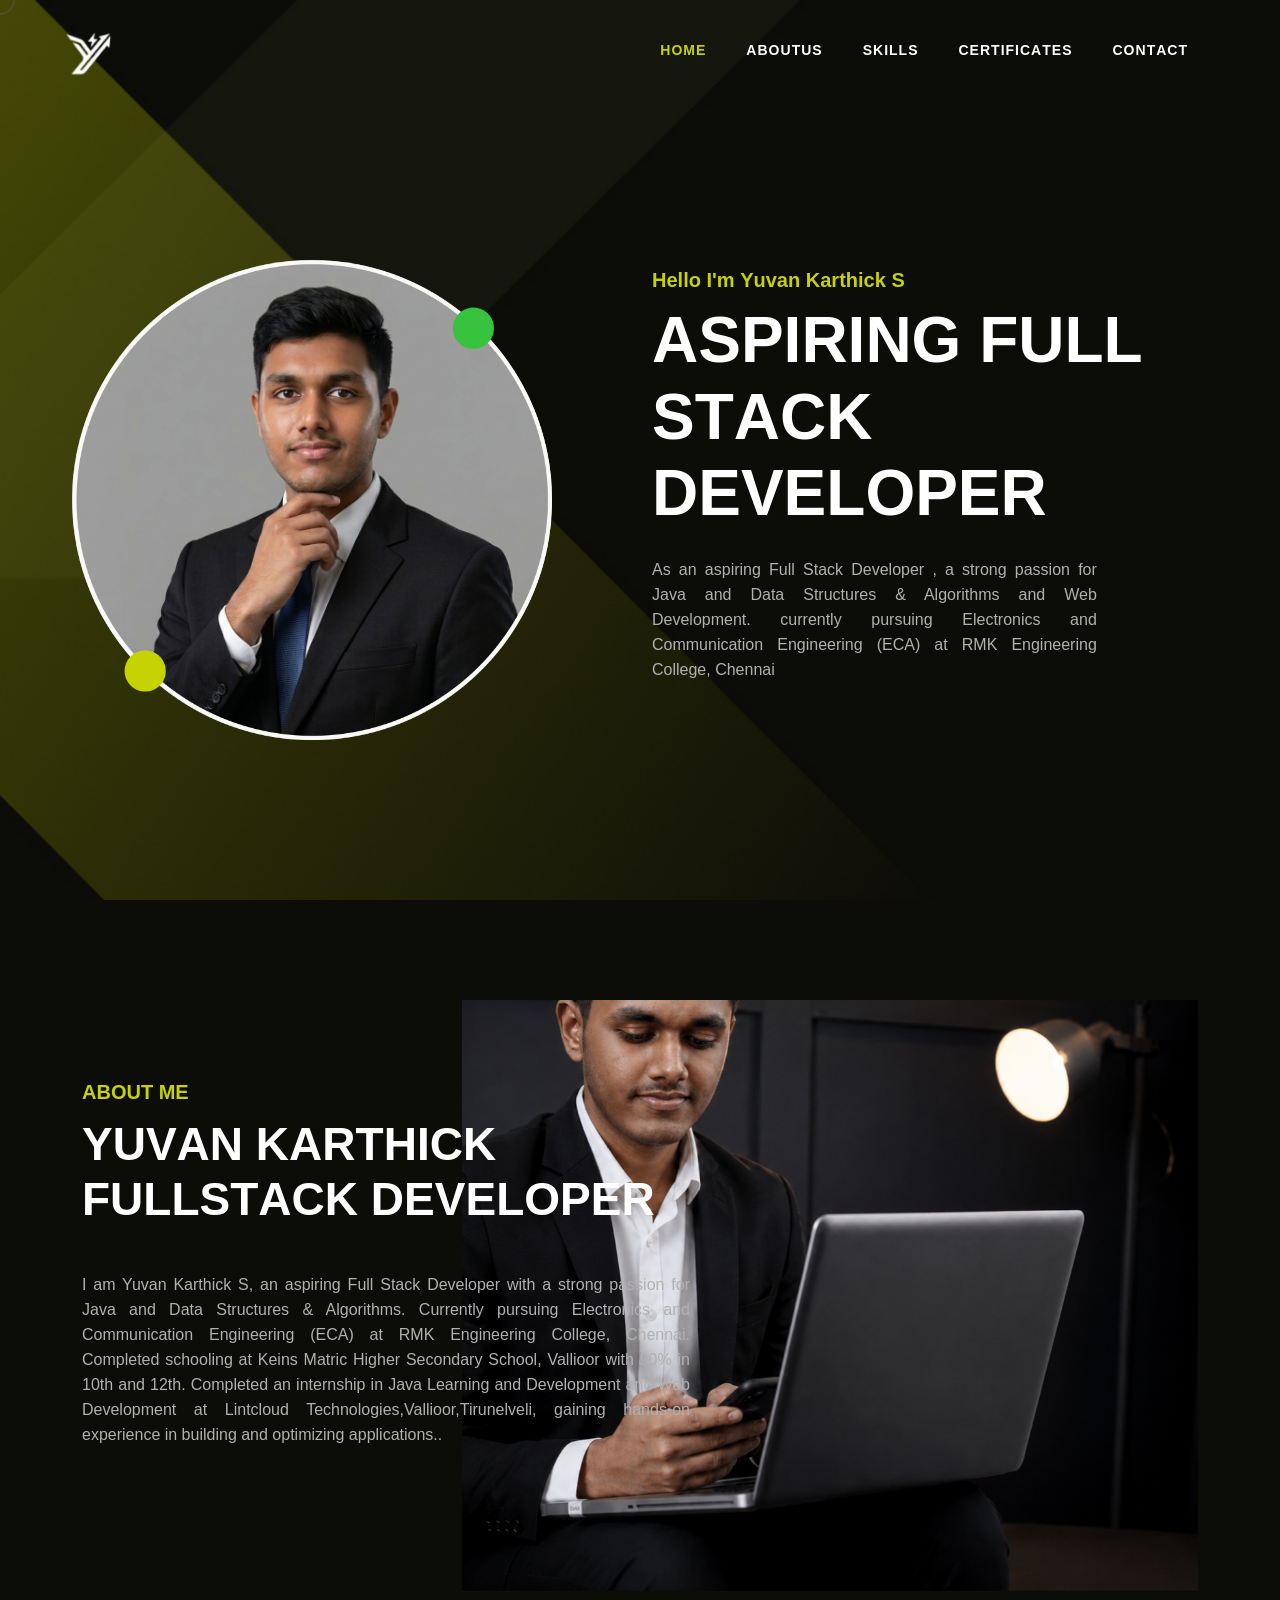
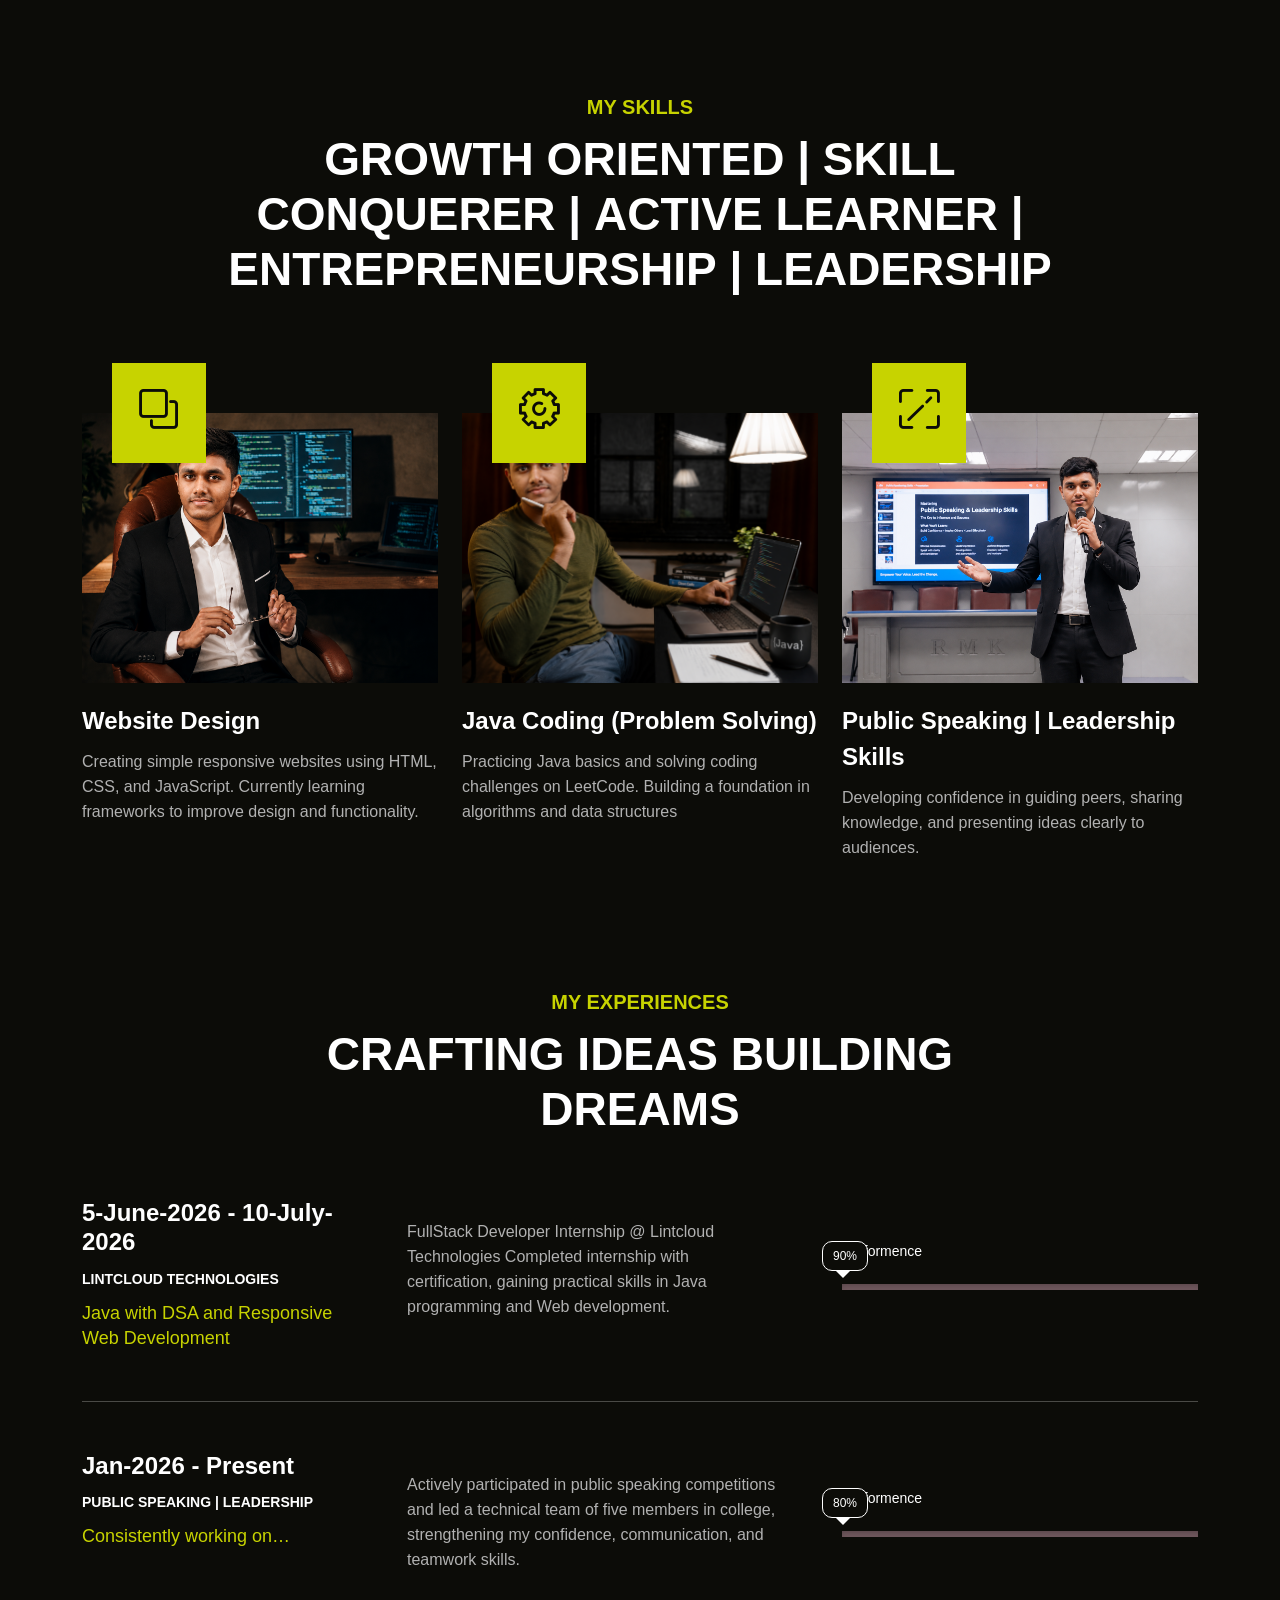
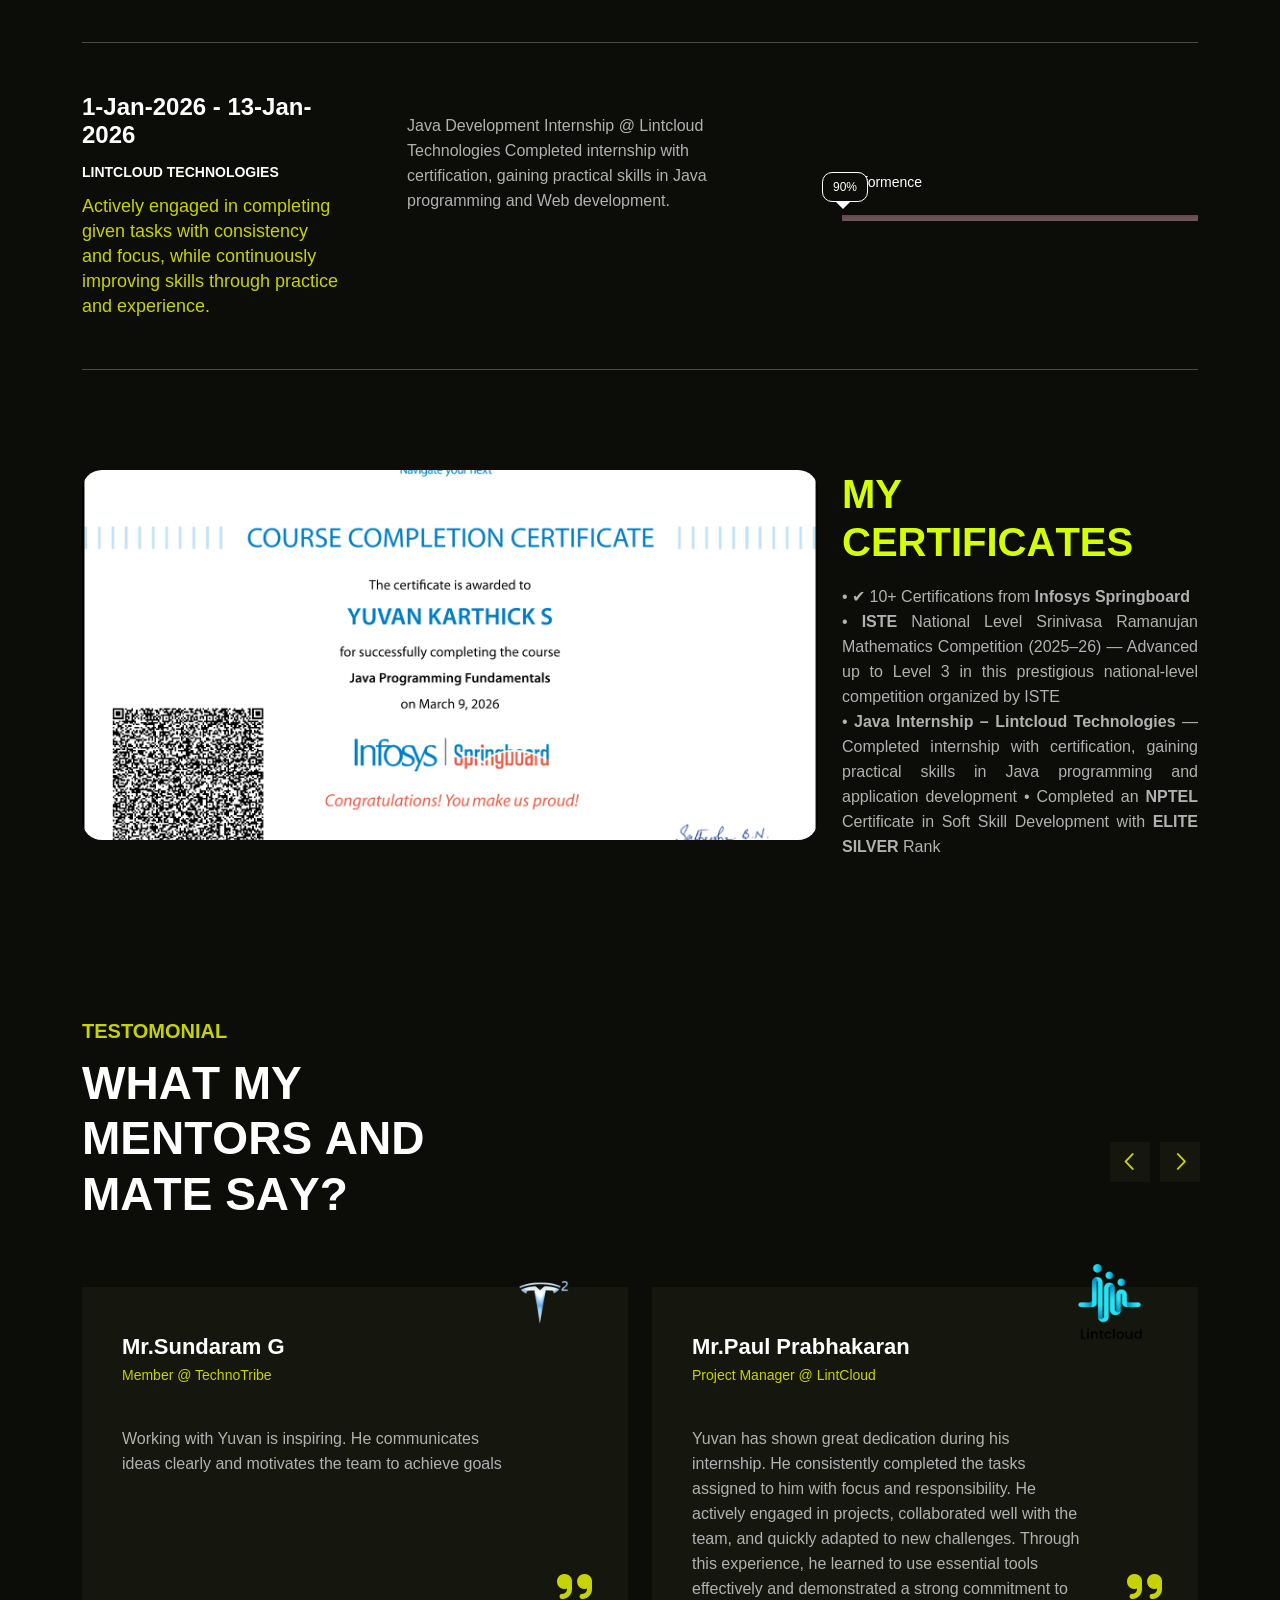
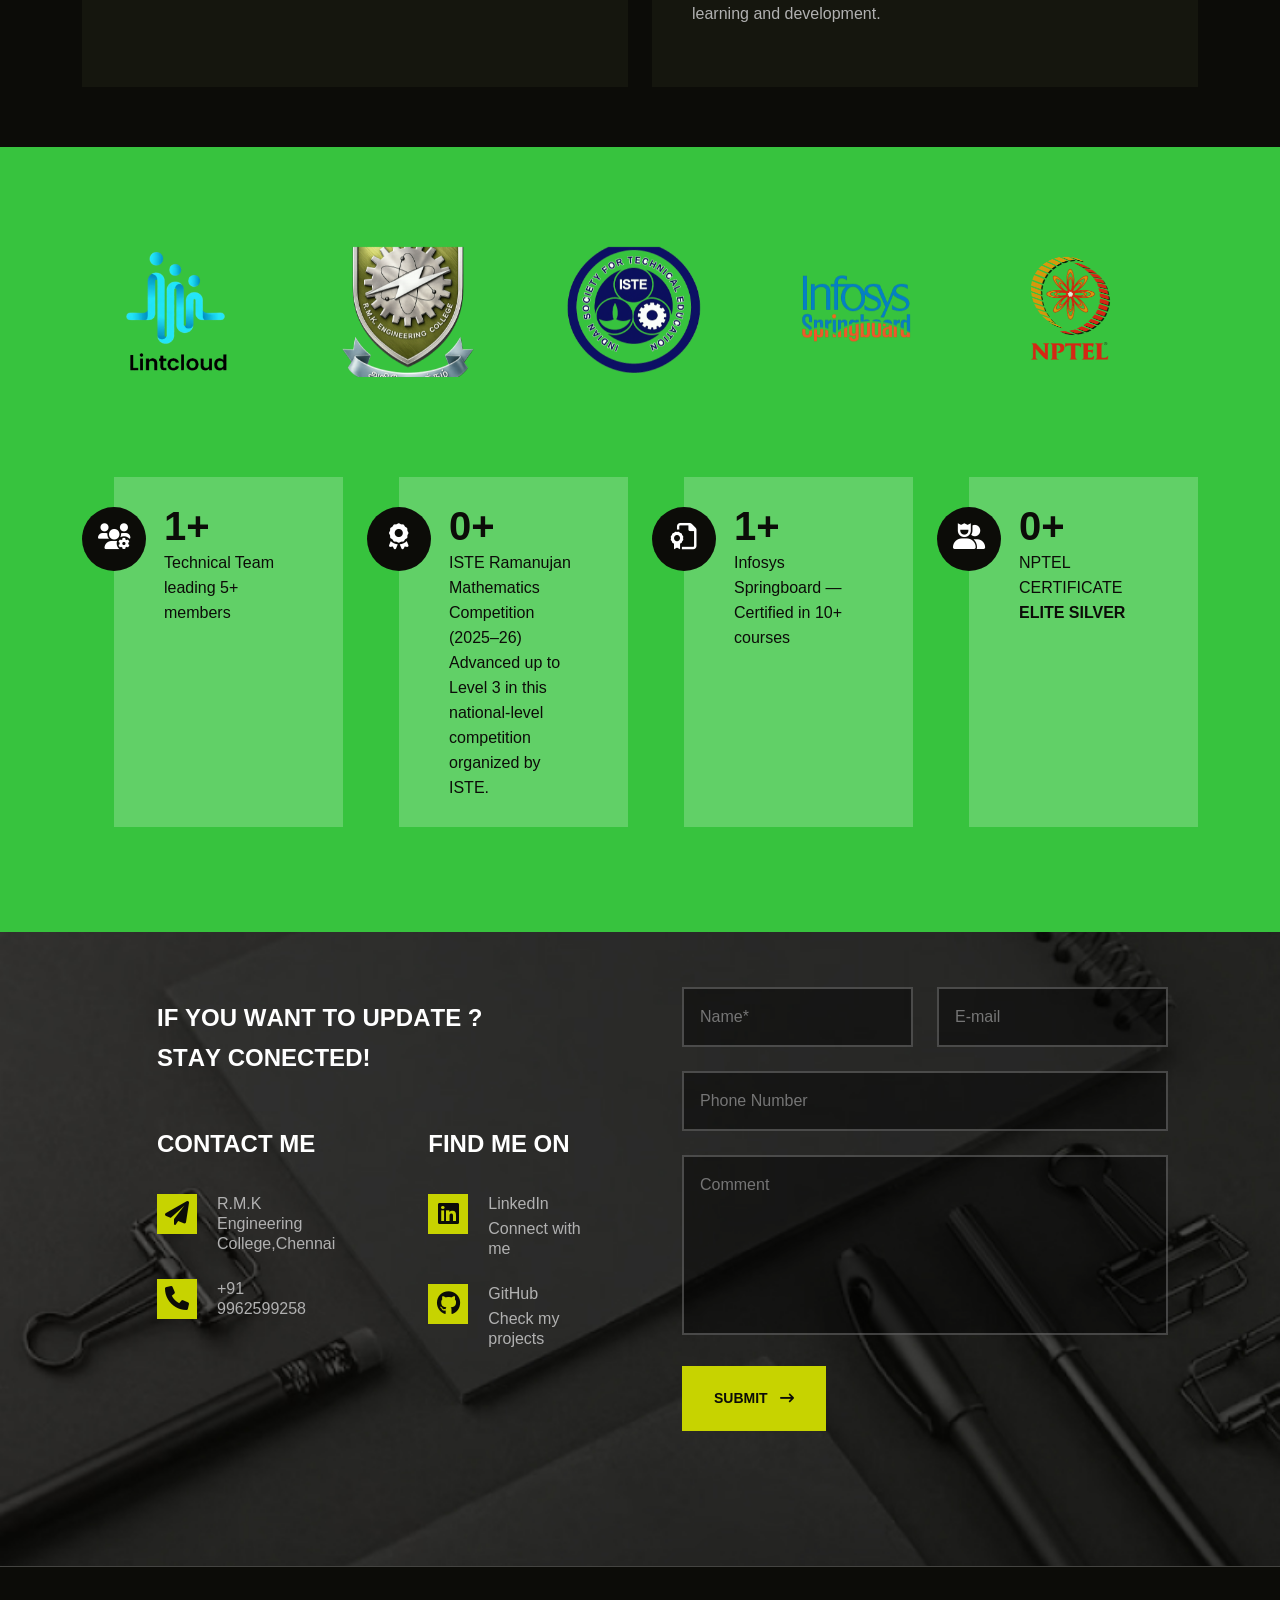
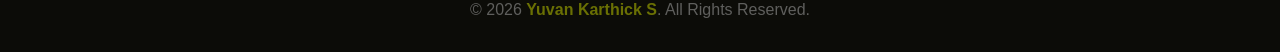
<file: index.html>
<!DOCTYPE html>
<html lang="en">
  
<!-- Mirrored from isti-html.vercel.app/ by HTTrack Website Copier/3.x [XR&CO'2014], Fri, 12 Jun 2026 09:56:11 GMT -->
<!-- Added by HTTrack --><meta http-equiv="content-type" content="text/html;charset=utf-8" /><!-- /Added by HTTrack -->
<head>
    <meta charset="UTF-8" />
    <meta http-equiv="X-UA-Compatible" content="IE=edge" />
    <meta name="viewport" content="width=device-width, initial-scale=1" />
    <meta
      name="keywords"
      content="html, personal, personal portfolio, dark, minimal, htm template, site template, designer, developer, youtuber, vloger, bloger, bootstrap, dark theme, personal dark theme, personal dark template"
    />
    <meta name="description" content="Isti personal portfolio HTML Template." />
    <meta name="author" content="codeefly" />
    <title>Yuvan Karthick S Portfolio</title>
    <link rel="icon" type="image/png" href="images/yuvan_logo_1.png" />
    <link rel="stylesheet" href="css/font-awesome-pro.css" />
    <link rel="stylesheet" href="css/plugin.css" />
    <link rel="stylesheet" href="css/spacing.css" />
    <link rel="stylesheet" href="css/scroll_top.css" />
    <link rel="stylesheet" href="css/style.css" />
    <link rel="stylesheet" href="css/responsive.css" />
    <link rel="stylesheet" href="isti-icon/style.css" />
    <link rel="stylesheet" href="css/mystyle.css" />
  </head>

  <body>
    <!--================================
        PRELOADER START
    =================================-->
    <div class="preloader">3
      <svg viewBox="0 0 1000 1000" preserveAspectRatio="none">
        <path id="svg" d="M0,1005S175,995,500,995s500,5,500,5V0H0Z"></path>
      </svg>
      <h5 class="preloader-text">Yuvan Karthick S</h5>
    </div>
    <!--================================
        PRELOADER END
    =================================-->
    <!--============================
        MAIN MANU START
    ==============================-->
    <nav class="navbar navbar-expand-lg tf__main_menu pl_50 pr_60">
      <div class="container-fluid">
        <a class="navbar-brand" href="index.html"
          ><img src="images/yklogo.png" alt="logo" class="img-fluid w-100"
        /></a>
        <button
          class="navbar-toggler"
          type="button"
          data-bs-toggle="collapse"
          data-bs-target="#navbarSupportedContent"
          aria-controls="navbarSupportedContent"
          aria-expanded="false"
          aria-label="Toggle navigation"
        >
          <i class="far fa-stream menu_icon_bar"></i>
          <i class="far fa-times close_icon_close"></i>
        </button>
        <div class="collapse navbar-collapse" id="navbarSupportedContent">
          <ul class="navbar-nav ms-auto">
            <li class="nav-item">
              <a class="nav-link active text_hover_animaiton" href="#"
                >Home</a>
              <!-- <ul class="tf__dropdown">
                <li><a href="index.html">Multipage</a></li>
                <li><a href="index-2.html">Onepage</a></li>
           </ul> -->
                      </li>
            <li class="nav-item">
              <a class="nav-link text_hover_animaiton" href="#about"
                >About Us</a
              >
            </li>
            <li class="nav-item">
              <a class="nav-link text_hover_animaiton" href="#skills"
                >Skills</a
              >
            </li>
            <li class="nav-item">
              <a class="nav-link text_hover_animaiton" href="#certified"
                >Certificates</a
              >
            </li>
            <!-- <li class="nav-item">
              <a class="nav-link text_hover_animaiton" href="#project"
                >Projects</i
              ></a> -->
              <!-- <ul class="tf__dropdown">
                <li><a href="blog.html">blog</a></li>
                <li><a href="blog-details.html">blog details</a></li>
              </ul> -->
            </li>
            <li class="nav-item">
              <a class="nav-link text_hover_animaiton" href="#contact"
                >Contact
              </a>
            </li>
          </ul>
        </div>
      </div>
    </nav>

    <!--============================
        MAIN MANU END
    ==============================-->

    <!--============================
        BANNER START
    ==============================-->
    <section
      class="tf__banner pt_100 pl_60 pr_60 bg-fixed"
      style="background: url(images/banner_bg.jpg)"
    >
      <div class="container-fluid h-100">
        <div class="row align-items-center h-100">
          <div class="col-xxl-6 col-xl-6">
            <div class="tf__banner_img">
              <img
                src="images/yuvan_img.png"
                alt="portfolio img"
                class="img-fluid w-100 rounded-circle"
              />
            </div>
          </div>
          <div class="col-xxl-5 col-xl-6 ms-auto">
            <div class="tf__banner_text">
              <h3 data-text-animation="rotate-in">Hello I'm Yuvan Karthick S</h3>
              <h1 data-text-animation="rotate-in">
                ASPIRING FULL STACK DEVELOPER
              </h1>
              <p>
                As an aspiring Full Stack Developer , a strong passion for Java and Data Structures & Algorithms and Web Development.
                currently pursuing Electronics and Communication Engineering (ECA) at RMK Engineering College, Chennai
              </p>

              <ul class="d-flex flex-wrap">
                <!-- <li>
                  <a
                    href="#"
                    class="tf__common_btn d-flex align-items-center download_btn"
                    >Download Cv <i class="isti-download"></i
                  ></a>
                </li> -->
                <!-- <li>
                  <a
                    class="tf__common_btn tf___video_btn venobox"
                    data-autoplay="true"
                    data-vbtype="video"
                    href="https://youtu.be/668nUCeBHyY?si=sHtcsCQRzAET5GOt"
                  >
                    <i class="fa-sharp fa-solid fa-circle-play"></i>Watch The
                    Video</a
                  >
                </li> -->
              </ul>
            </div>
          </div>
        </div>
      </div>
    </section>
    <!--============================
        BANNER END
    ==============================-->

    <!--============================
        ABOUT START
    ==============================-->
    <section class="tf__about pt_150" id="about">
      <div class="container">
        <div class="row">
          <div class="col-xl-4 col-lg-4">
            <div class="tf__common_heading tf__about_text">
              <h5>About Me</h5>
              <h2 data-text-animation="rotate-in" data-split="word">
                Yuvan Karthick FULLSTACK DEVELOPER
              </h2>
              <p>
                 I am Yuvan Karthick S, an aspiring Full Stack Developer with a strong passion for Java and Data Structures & Algorithms.

                 Currently pursuing Electronics and Communication Engineering (ECA) at RMK Engineering College, Chennai.

                 Completed schooling at Keins Matric Higher Secondary School, Vallioor with 90% in 10th and 12th. Completed an internship in Java Learning and Development and Web Development at Lintcloud Technologies,Vallioor,Tirunelveli, gaining hands-on experience in building and optimizing applications..
              </p>
            </div>
          </div>
          <div class="col-xl-8 col-lg-8">
            <div class="tf__about_img">
              <img
                src="images/yuvan_about_img.png"
                alt="about img"
                class="img-fluid w-100 parallax-image"
              />
            </div>
          </div>
        </div>
      </div>
    </section>
    <!--============================
        ABOUT END
    ==============================-->

    <!--============================
        Skills START
    ==============================-->
    <section class="tf__service pt_145" id="skills">
      <div class="container">
        <div class="row justify-content-center">
          <div class="col-xl-9">
            <div class="tf__common_heading tf__common_heading2">
              <h5>My Skills</h5>
              <h2 data-text-animation="rotate-in" data-split="word">
               Growth Oriented | Skill Conquerer | Active Learner | Entrepreneurship | Leadership
              </h2>
            </div>
          </div>
        </div>
        <div class="row">
          <div class="col-xl-4 col-md-6">
            <div class="tf__single_service" data-animation="fade-left">
              <div class="tf__single_service_img">
                <div data-animation="img-blur">
                  <img
                    src="images/yuvanwebdev.png"
                    alt="service"
                    class="img-fluid w-100"
                  />
                </div>
                <span><i class="isti-copy1"></i></span>
              </div>
              <div class="tf__single_service_text">
                <a href="#">Website Design</a>
                <p>
                 Creating simple responsive websites using HTML, CSS, and JavaScript. Currently learning frameworks to improve design and functionality.
                </p>
              </div>
            </div>
          </div>
          <div class="col-xl-4 col-md-6">
            <div
              class="tf__single_service"
              data-animation="fade-left"
              data-delay=".25"
            >
              <div class="tf__single_service_img">
                <div data-animation="img-blur">
                  <img
                    src="images/ykjava.png"
                    alt="service"
                    class="img-fluid w-100"
                  />
                </div>
                <span><i class="isti-settings"></i></span>
              </div>
              <div class="tf__single_service_text">
                <a href="#">Java Coding (Problem Solving) </a>
                <p>
                  Practicing Java basics and solving coding challenges on LeetCode. Building a foundation in algorithms and data structures
                </p>
              </div>
            </div>
          </div>
          <div class="col-xl-4 col-md-6">
            <div
              class="tf__single_service"
              data-animation="fade-left"
              data-delay=".5"
            >
              <div class="tf__single_service_img">
                <div data-animation="img-blur">
                  <img
                    src="images/yks.png"
                    alt="service"
                    class="img-fluid w-100"
                  />
                </div>
                <span><i class="isti-fullscreen"></i></span>
              </div>
              <div class="tf__single_service_text">
                <a href="#">Public Speaking | Leadership Skills</a>
                <p>
                  Developing confidence in guiding peers, sharing knowledge, and presenting ideas clearly to audiences.
                </p>
              </div>
            </div>
          </div>
        </div>
      </div>
    </section>
    <!--============================
        Skills END
    ==============================-->

    <!--============================
        SKILL START
    ==============================-->
    <section class="tf__skill pt_140">
      <div class="container">
        <div class="row justify-content-center">
          <div class="col-xl-9">
            <div
              class="tf__common_heading tf__common_heading2 tf__skiil_heading"
            >
              <h5>My Experiences</h5>
              <h2 data-text-animation="rotate-in" data-split="word">
                Crafting Ideas Building Dreams
              </h2>
            </div>
          </div>
        </div>
        <div class="row">
          <div class="col-xl-12">
            <div class="tf__single_skill" data-animation="fade-bottom">
              <div class="row">
                <div class="col-xl-3 col-lg-3">
                  <div class="tf__single_skill_left">
                    <h6>5-June-2026 - 10-July-2026</h6>
                    <span>Lintcloud Technologies</span>
                    <p>Java with DSA and Responsive Web Development</p>
                  </div>
                </div>
                <div class="col-xl-5 col-lg-5">
                  <div class="tf__single_skill_middle">
                    <p>
                      FullStack Developer Internship @ Lintcloud Technologies Completed internship with certification, gaining practical skills in Java programming and Web development.
                    </p>
                  </div>
                </div>
                <div class="col-xl-4 col-lg-4">
                  <div class="tf__team_skills_bar_single">
                    <p>Performence</p>
                    <div id="bar1" class="barfiller">
                      <div class="tipWrap">
                        <span class="tip"> 90% </span>
                      </div>
                      <span class="fill" data-percentage="90"></span>
                    </div>
                  </div>
                </div>
              </div>
            </div>
          </div>
          <div class="col-xl-12">
            <div
              class="tf__single_skill"
              data-animation="fade-bottom"
              data-delay=".25"
            >
              <div class="row">
                <div class="col-xl-3 col-lg-3">
                  <div class="tf__single_skill_left">
                    <h6>jan-2026 - Present</h6>
                    <span>Public speaking | Leadership</span>
                    <p>Consistently working on…</p>
                  </div>
                </div>
                <div class="col-xl-5 col-lg-5">
                  <div class="tf__single_skill_middle">
                    <p>
                      Actively participated in public speaking competitions and led a technical team of five members in college, strengthening my confidence, communication, and teamwork skills.
                    </p>
                  </div>
                </div>
                <div class="col-xl-4 col-lg-4">
                  <div class="tf__team_skills_bar_single">
                    <p>Performence</p>
                    <div id="bar2" class="barfiller">
                      <div class="tipWrap">
                        <span class="tip"></span>
                      </div>
                      <span class="fill" data-percentage="80"></span>
                    </div>
                  </div>
                </div>
              </div>
            </div>
          </div>
          <div class="col-xl-12">
            <div
              class="tf__single_skill"
              data-animation="fade-bottom"
              data-delay=".75"
            >
              <div class="row">
                <div class="col-xl-3 col-lg-3">
                  <div class="tf__single_skill_left">
                    <h6>1-Jan-2026 - 13-Jan-2026</h6>
                    <span>LintCloud Technologies </span>
                    <p>Actively engaged in completing given tasks with consistency and focus, while continuously improving skills through practice and experience.</p>
                  </div>
                </div>
                <div class="col-xl-5 col-lg-5">
                  <div class="tf__single_skill_middle">
                    <p>
                     Java Development Internship @ Lintcloud Technologies Completed internship with certification, gaining practical skills in Java programming and Web development.
                    </p>
                  </div>
                </div>
                <div class="col-xl-4 col-lg-4">
                  <div class="tf__team_skills_bar_single">
                    <p>Performence</p>
                    <div id="bar3" class="barfiller">
                      <div class="tipWrap">
                        <span class="tip"></span>
                      </div>
                      <span class="fill" data-percentage="90"></span>
                    </div>
                  </div>
                </div>
              </div>
            </div>
          </div>
        </div>
      </div>
    </section>
    <!--============================
        SKILL END
    ==============================-->

    <!--============================
        PORTFOLIO START
    ==============================-->
    <section class="tf__portfolio pt_150" id="certified">
      <div class="container">
        <div class="row">
          <div class="col-xl-8 order-xl-1 order-2">
            <div class="row portfolio_slider">
              <div class="col-xl-12">
                <div class="tf__portfolio_img">
                  <img
                    src="images/NPTEL.png"
                    alt="portfolio img"
                    class="img-fluid w-100"
                  />
                </div>
              </div>
              <div class="col-xl-12">
                <div class="tf__portfolio_img">
                  <img
                    src="images/JavaPF.png"
                    alt="portfolio img"
                    class="img-fluid w-100"
                  />
                </div>
              </div>
              <div class="col-xl-12">
                <div class="tf__portfolio_img">
                  <img
                    src="images/lvl1iste.png"
                    alt="portfolio img"
                    class="img-fluid w-100"
                  />
                </div>
              </div>
              <div class="col-xl-12">
                <div class="tf__portfolio_img">
                  <img
                    src="images/javatools.png"
                    alt="portfolio img"
                    class="img-fluid w-100"
                  />
                </div>
              </div>
               <div class="col-xl-12">
                <div class="tf__portfolio_img">
                  <img
                    src="images/lvl2iste.png"
                    alt="portfolio img"
                    class="img-fluid w-100"
                  />
                </div>
              </div>
               <div class="col-xl-12">
                <div class="tf__portfolio_img">
                  <img
                    src="images/lvl3iste.png"
                    alt="portfolio img"
                    class="img-fluid w-100"
                  />
                </div>
              </div>
               <div class="col-xl-12">
                <div class="tf__portfolio_img">
                  <img
                    src="images/c1.png"
                    alt="portfolio img"
                    class="img-fluid w-100"
                  />
                </div>
              </div>
               <div class="col-xl-12">
                <div class="tf__portfolio_img">
                  <img
                    src="images/C2.png"
                    alt="portfolio img"
                    class="img-fluid w-100"
                  />
                </div>
              </div>
               <div class="col-xl-12">
                <div class="tf__portfolio_img">
                  <img
                    src="images/c3.png"
                    alt="portfolio img"
                    class="img-fluid w-100"
                  />
                </div>
              </div>
               <div class="col-xl-12">
                <div class="tf__portfolio_img">
                  <img
                    src="images/ht1.png"
                    alt="portfolio img"
                    class="img-fluid w-100"
                  />
                </div>
              </div>
               <div class="col-xl-12">
                <div class="tf__portfolio_img">
                  <img
                    src="images/ht2.png"
                    alt="portfolio img"
                    class="img-fluid w-100"
                  />
                </div>
              </div>
            </div>
          </div>
          <div class="col-xl-4 my-auto order-xl-2 order-1">
            <div class="tf__common_heading tf__portfolio_heading">
              <!-- <h5>My Certifications</h5> -->
           <h2 style="color: rgb(212, 255, 0); font-size: 40px;" data-text-animation="rotate-in">
  My Certificates
</h2>

             <p>
  • ✔ 10+ Certifications from <b>Infosys Springboard </b><br>
  • <b>ISTE</b> National Level Srinivasa Ramanujan Mathematics Competition (2025–26) — Advanced up to Level 3 in this prestigious national-level competition organized by ISTE <br>
  • <b>Java Internship – Lintcloud Technologies </b>— Completed internship with certification, gaining practical skills in Java programming and application development
  • Completed an <b>NPTEL</b> Certificate in Soft Skill Development with <b>ELITE SILVER</b> Rank
</p>

            </div>
          </div>
        </div>
      </div>
    </section>
    <!--============================
        PORTFOLIO END
    ==============================-->

    <!--============================
        TESTIMONIAL START
    ==============================-->
    <section class="tf__testimonial pt_145" >
      <div class="container">
        <div class="row">
          <div class="col-xl-5">
            <div class="tf__common_heading tf__testimonial_heading">
              <h5>Testomonial</h5>
              <h2 data-text-animation="rotate-in">What my Mentors and mate say?</h2>
            </div>
          </div>
        </div>
        <div class="tf__testimonial_slider">
          <div class="row testimonial_slider">
            <div class="col-xl-6">
              <div class="tf__single_testimonial">
                <div class="tf__single_testimonial_img">
                  <img
                    src="images/RMKEC.png"
                    alt="testimonial"
                    class="img-fluid w-100"
                  />
                </div>
                <h4> My Faculty </h4>
                <span>Branch Coordinator</span>
                <p>
                  Yuvan consistently shows a growth mindset and takes initiative in solving problems. His leadership in guiding peers is commendable.
                </p>
              </div>
            </div>
            <div class="col-xl-6">
              <div class="tf__single_testimonial">
                <div class="tf__single_testimonial_img">
                  <img
                    src="images/ttlogo.png"
                    alt="testimonial"
                    class="img-fluid w-100"
                  />
                </div>
                <h4>Mr.Sundaram G</h4>
                <span>Member @ TechnoTribe</span>
                <p>
                  Working with Yuvan is inspiring. He communicates ideas clearly and motivates the team to achieve goals
                </p>
              </div>
            </div>
            <div class="col-xl-6">
              <div class="tf__single_testimonial">
                <div class="tf__single_testimonial_img">
                  <img
                    src="images/Lintcloud.png"
                    alt="testimonial"
                    class="img-fluid w-100"
                  />
                </div>
                <h4>Mr.Paul Prabhakaran</h4>
                <span>Project Manager @ LintCloud</span>
                <p>
                 Yuvan has shown great dedication during his internship. He consistently completed the tasks assigned to him with focus and responsibility. He actively engaged in projects, collaborated well with the team, and quickly adapted to new challenges. Through this experience, he learned to use essential tools effectively and demonstrated a strong commitment to learning and development.
                </p>
              </div>
            </div>
            <div class="col-xl-6">
              <div class="tf__single_testimonial">
                <div class="tf__single_testimonial_img">
                  <img
                    src="images/Lintcloud.png"
                    alt="testimonial"
                    class="img-fluid w-100"
                  />
                </div>
                <h4>Mr.Mohamed Alfayas</h4>
                <span>Senior Front-End Developer @ LintCloud</span>
                <p>
                 Working with Yuvan has been impressive. He takes ownership of tasks, writes clean and efficient code, and brings fresh ideas to the team. His ability to collaborate and deliver responsive designs makes him a valuable frontend developer.
                </p>
              </div>
            </div>
            <div class="col-xl-6">
              <div class="tf__single_testimonial">
                <div class="tf__single_testimonial_img">
                  <img
                    src="images/Lintcloud.png"
                    alt="testimonial"
                    class="img-fluid w-100"
                  />
                </div>
                <h4>Mr.Selva Krishnan K</h4>
                <span>Backend Developer @ LintCloud</span>
                <p>
                 Yuvan has actively mastered Java and applied it to real problem‑solving tasks. His ability to understand backend logic, debug efficiently, and deliver reliable solutions shows both persistence and skill. With his dedication to continuous learning, he stands out as a promising backend developer.
                </p>
              </div>
            </div>
            <div class="col-xl-6">
              <div class="tf__single_testimonial">
                <div class="tf__single_testimonial_img">
                  <img
                    src="images/Lintcloud.png"
                    alt="testimonial"
                    class="img-fluid w-100"
                  />
                </div>
                <h4>Mr.Bala Krishnan E</h4>
                <span>Front-End Developer & Trainer @ LintCloud</span>
                <p>
                Yuvan has shown great skill as a frontend web developer. He quickly grasped design principles, delivered responsive layouts, and consistently completed tasks with creativity and precision. His dedication and fast learning make him a standout in frontend development.
                </p>
              </div>
            </div>
          </div>
        </div>
      </div>
    </section>
    <!--============================
        TESTIMONIAL END
    ==============================-->

    <!--============================
        EXPERIANCE START
    ==============================-->
    <section class="tf__experiance pt_100 pb_80">
      <div class="container-fluid">
        <div class="tf__brand pl_90 pr_100">
          <div class="row justify-content-xl-between justify-content-center">
            <div class="col-xl-2 col-sm-6 col-md-4 col-lg-4 col-6">
              <div
                class="tf__brand_img"
                data-animation="fade-left"
                data-offset="100"
              >
                <img
                  src="images/Lintcloud.png"
                  alt="company logo"
                  class="img-fluid w-100"
                />
              </div>
            </div>
            <div class="col-xl-2 col-sm-6 col-md-4 col-lg-4 col-6">
              <div
                class="tf__brand_img"
                data-animation="fade-left"
                data-offset="100"
                data-delay=".25"
              >
                <img
                  src="images/RMKEC.png"
                  alt="company logo"
                  class="img-fluid w-100"
                />
              </div>
            </div>
            <div class="col-xl-2 col-sm-6 col-md-4 col-lg-4 col-6">
              <div
                class="tf__brand_img"
                data-animation="fade-left"
                data-offset="100"
                data-delay=".5"
              >
                <img
                  src="images/ISTELOG.png"
                  alt="company logo"
                  class="img-fluid w-100"
                />
              </div>
            </div>
            <div class="col-xl-2 col-sm-6 col-md-4 col-lg-4 col-6">
              <div
                class="tf__brand_img"
                data-animation="fade-left"
                data-offset="100"
                data-delay=".75"
              >
                <img
                  src="images/jchvs.png"
                  alt="company logo"
                  class="img-fluid w-100"
                />
              </div>
            </div>
            <div class="col-xl-2 col-sm-6 col-md-4 col-lg-4 col-6">
              <div
                class="tf__brand_img"
                data-animation="fade-left"
                data-offset="100"
                data-delay="1"
              >
                <img
                  src="images/isnp.png"
                  alt="company logo"
                  class="img-fluid w-100"
                />
              </div>
            </div>
          </div>
        </div>
      </div>
      <div class="tf__counter pt_75">
        <div class="container">
          <div class="row">
            <div class="col-xl-3 col-md-6">
              <div class="tf__single_counter">
                <h4><span class="counter">5</span>+</h4>
                <p>Technical Team leading 5+ members</p>
                <h5 class="tf__counter_icon">
                  <i class="fas fa-users-cog"></i>
                </h5>
              </div>
            </div>
            <div class="col-xl-3 col-md-6">
              <div class="tf__single_counter">
                <h4><span class="counter">3</span>+</h4>
                <p>ISTE Ramanujan Mathematics Competition (2025–26)  
Advanced up to Level 3 in this national‑level competition organized by ISTE.</p>
                <h5 class="tf__counter_icon"><i class="fas fa-award"></i></h5>
              </div>
            </div>
            <div class="col-xl-3 col-md-6">
              <div class="tf__single_counter">
                <h4><span class="counter">10</span>+</h4>
                <p>Infosys Springboard — Certified in 10+ courses</p>
                <h5 class="tf__counter_icon">
                  <i class="far fa-file-certificate"></i>
                </h5>
              </div>
            </div>
            <div class="col-xl-3 col-md-6">
              <div class="tf__single_counter">
                <h4><span class="counter">1</span>+</h4>
                <p>NPTEL CERTIFICATE 
                  <br>
                  <b>ELITE SILVER</b>
                </p>
                <h5 class="tf__counter_icon">
                  <i class="fas fa-users-crown"></i>
                </h5>
              </div>
            </div>
          </div>
        </div>
      </div>
    </section>
    <!--============================
        EXPERIANCE END
    ==============================-->

    <!--============================
        BLOG START
    ==============================-->
    <!-- <section class="tf__blog pt_145 pb_120" id="project" >
      <div class="container">
        <div class="row">
          <div class="row justify-content-center">
            <div class="col-xl-10">
              <div
                class="tf__common_heading tf__common_heading2 tf__blog_heading"
              >
                <h5>ALL Blogs</h5>
                <h2 data-text-animation="rotate-in">
                  From Vision to Reality My Portfolio of Accomplishments
                </h2>
              </div>
            </div>
          </div>
        </div>
        <div class="row">
          <div class="col-xl-4 col-md-6">
            <div
              class="tf__single_blog"
              data-animation="fade-left"
              data-offset="100"
            >
              <div class="tf__single_blog_img">
                <a
                  href="blog-details.html"
                  data-cursor='<i class="fa-light fa-arrow-up-right"></i>'
                >
                  <img
                    src="images/blog_1.jpg"
                    alt="blog img"
                    class="img-fluid w-100"
                /></a>
                <p>31 December, 2023</p>
              </div>
              <div class="tf__single_blog_text">
                <ul class="d-flex flex-wrap">
                  <li><i class="far fa-user"></i>By admin</li>
                  <li><i class="far fa-comments"></i>Comments (05)</li>
                </ul>
                <a href="blog-details.html" class="tf__single_blog_heading"
                  >These cases are perfectly simple and easy</a
                >

                <a href="blog-details.html" class="tf__common_btn tf__blog_btn"
                  >read more<i class="fa-solid fa-arrow-right-long"></i
                ></a>
              </div>
            </div>
          </div>
          <div class="col-xl-4 col-md-6">
            <div
              class="tf__single_blog"
              data-animation="fade-left"
              data-delay=".25"
              data-offset="100"
            >
              <div class="tf__single_blog_img">
                <a
                  href="blog-details.html"
                  data-cursor='<i class="fa-light fa-arrow-up-right"></i>'
                >
                  <img
                    src="images/blog_2.jpg"
                    alt="blog img"
                    class="img-fluid w-100"
                /></a>
                <p>31 December, 2023</p>
              </div>
              <div class="tf__single_blog_text">
                <ul class="d-flex flex-wrap">
                  <li><i class="far fa-user"></i>By admin</li>
                  <li><i class="far fa-comments"></i>Comments (05)</li>
                </ul>
                <a href="blog-details.html" class="tf__single_blog_heading"
                  >which is the same as saying through shrinking from toil
                </a>

                <a href="blog-details.html" class="tf__common_btn tf__blog_btn"
                  >read more<i class="fa-solid fa-arrow-right-long"></i
                ></a>
              </div>
            </div>
          </div>
          <div class="col-xl-4 col-md-6">
            <div
              class="tf__single_blog"
              data-animation="fade-left"
              data-delay=".5"
            >
              <div class="tf__single_blog_img">
                <a
                  href="blog-details.html"
                  data-cursor='<i class="fa-light fa-arrow-up-right"></i>'
                >
                  <img
                    src="images/blog_3.jpg"
                    alt="blog img"
                    class="img-fluid w-100"
                /></a>
                <p>31 December, 2023</p>
              </div>
              <div class="tf__single_blog_text">
                <ul class="d-flex flex-wrap">
                  <li><i class="far fa-user"></i>By admin</li>
                  <li><i class="far fa-comments"></i>Comments (05)</li>
                </ul>
                <a href="blog-details.html" class="tf__single_blog_heading"
                  >when our power of choice is design untrammelled and when</a
                >

                <a href="blog-details.html" class="tf__common_btn tf__blog_btn"
                  >read more<i class="fa-solid fa-arrow-right-long"></i
                ></a>
              </div>
            </div>
          </div>
        </div>
      </div>
    </section> -->
    <!--============================
        BLOG END
    ==============================-->

    <!--============================
        CONTACT START
    ==============================-->
   <section class="tf__contact pb_80" id="contact">
      <div class="container">
        <div class="row">
          <div class="col-xl-6 col-md-12">
            <div class="tf__contact_area">
              <h4 data-text-animation="rotate-in">IF YOU WANT TO UPDATE ?</h4>
              <h4 data-text-animation="rotate-in" data-delay=".25">
                STAY CONECTED!
              </h4>
              <!-- <div class="tf__contact_mail">
                <input type="text" placeholder="Enter email address" />
                <a href="#" class="tf__subscribtion">SUBSCRIBE NOW</a>
              </div> -->
              <div class="row justify-content-between">
                <div class="col-xl-5 col-md-5">
                  <div class="tf__contact_address">
                    <h4>Contact Me</h4>
                    <div class="tf__single_address d-flex flex-wrap">
                      <span
                        ><i class="fa-sharp fa-solid fa-paper-plane"></i
                      ></span>
                      <div class="tf__address_area">
                        <p><a href="https://maps.app.goo.gl/RQRJi6vvashy3pFS6" target="_blank" style="color: var(--colorBodyText);">R.M.K Engineering College,Chennai</a></p>                      
                      </div>
                    </div>
                    <div class="tf__single_address d-flex flex-wrap">
                      <span><i class="fa-sharp fa-solid fa-phone"></i></span>
                      <div class="tf__address_area">
                        <p><a href="tel:+919962599258" style="color: var(--colorBodyText);">+91 9962599258</a></p>
                       
                      </div>
                    </div>
                  </div>
                </div>
            <div class="col-xl-5 col-md-5">
              <div class="tf__contact_address">
                <h4>FIND ME ON</h4>

                <div class="tf__single_address d-flex flex-wrap">
                  <span><i class="fa-brands fa-linkedin"></i></span>
                  <div class="tf__address_area">
                    <a href="https://www.linkedin.com/in/yuvan-karthick-s-ab47a8387/" target="_blank">
                      <p>LinkedIn</p>
                      <p>Connect with me</p>
                    </a>
                  </div>
                </div>

                <div class="tf__single_address d-flex flex-wrap">
                  <span><i class="fa-brands fa-github"></i></span>
                  <div class="tf__address_area">
                    <a href="https://github.com/ykarthicks12117" target="_blank">
                      <p>GitHub</p>
                      <p>Check my projects</p>
                    </a>
                  </div>
                </div>

              </div>
            </div>
              </div>
            </div>
          </div>

          <!-- WEB 3 STARTS -->
          <div class="col-xl-6">
          <form
            class="tf__form"
            action="https://api.web3forms.com/submit"
            method="POST"
          >

            <!-- Web3Forms Access Key -->
            <input
              type="hidden"
              name="access_key"
              value="0e45f126-eb2a-4947-8d0a-5a0edec8013a"
            />

            <!-- Honeypot Spam Protection -->
            <input
              type="checkbox"
              name="botcheck"
              class="hidden"
              style="display: none;"
            />

            <div class="row">

              <div class="col-xl-6">
                <div class="tf__single_form">
                  <input
                    type="text"
                    name="name"
                    placeholder="Name*"
                    required
                  />
                </div>
              </div>

              <div class="col-xl-6">
                <div class="tf__single_form">
                  <input
                    type="email"
                    name="email"
                    placeholder="E-mail"
                    required
                  />
                </div>
              </div>

              <div class="col-xl-12">
                <div class="tf__single_form">
                  <input
                    type="text"
                    name="phone"
                    placeholder="Phone Number"
                  />
                </div>
              </div>

              <div class="col-xl-12">
                <div class="tf__single_form">
                  <textarea
                    name="message"
                    rows="6"
                    placeholder="Comment"
                    required
                  ></textarea>
                </div>
              </div>

              <div class="col-xl-12">
                <div class="tf__single_form">
                  <button type="submit" class="tf__common_btn">
                    Submit
                    <i class="fa-solid fa-arrow-right-long"></i>
                  </button>
                </div>
              </div>

            </div>
          </form>
        </div>
         <!-- WEB 3 ENDS-->
        </div>
      </div>
    </section>
    <!--============================
        CONTACT END
    ==============================-->

    <!--============================
        COPYRIGHT START
    ==============================-->
    <section class="tf__copyright">
      <div class="container">
        <div class="col-xl-12">
          <div
            class="tf__main_copyright d-flex flex-wrap justify-content-center"
          >
            <p>&copy; <span id="currentYear"></span>  <b style="color:var(--colorPrimary)">Yuvan Karthick S</b>. All Rights Reserved.</p>
            <!-- <ul class="d-flex flex-wrap">
              <li>
                <a href="#" class="text_hover_animaiton">Trams & Condition</a>
              </li>
              <li>
                <a href="#" class="text_hover_animaiton">Privacy Policy</a>
              </li>
              <li><a href="#" class="text_hover_animaiton">Sitemap</a></li>
            </ul> -->
          </div>
        </div>
      </div>
    </section>
    <!--============================
        COPYRIGHT END
    ==============================-->

    <!--================================
        SCROLL BUTTON START
    =================================-->
    <div class="progress-wrap c-pointer">
      <svg
        class="progress-circle svg-content"
        width="100%"
        height="100%"
        viewBox="-1 -1 102 102"
      >
        <path d="M50,1 a49,49 0 0,1 0,98 a49,49 0 0,1 0,-98" />
      </svg>
    </div>
    <!--================================
        SCROLL BUTTON END
    =================================-->

    <div id="magic-cursor">
      <div id="ball"></div>
    </div>
    <!--js-->
    <script>
  document.getElementById("currentYear").textContent = new Date().getFullYear();
</script>


<script>
document.querySelector(".tf__form").addEventListener("submit", function () {
    const form = this;

    // Wait a moment for Web3Forms to receive the data
    setTimeout(() => {
        form.reset();
    }, 1000);
});
</script>

    <script src="js/plugin.js"></script>
    <script src="js/animation.js"></script>
    <script src="js/scroll_top.js"></script>
    <script src="js/main.js"></script>
  </body>

<!-- Mirrored from isti-html.vercel.app/ by HTTrack Website Copier/3.x [XR&CO'2014], Fri, 12 Jun 2026 09:56:11 GMT -->
</html>
</file>
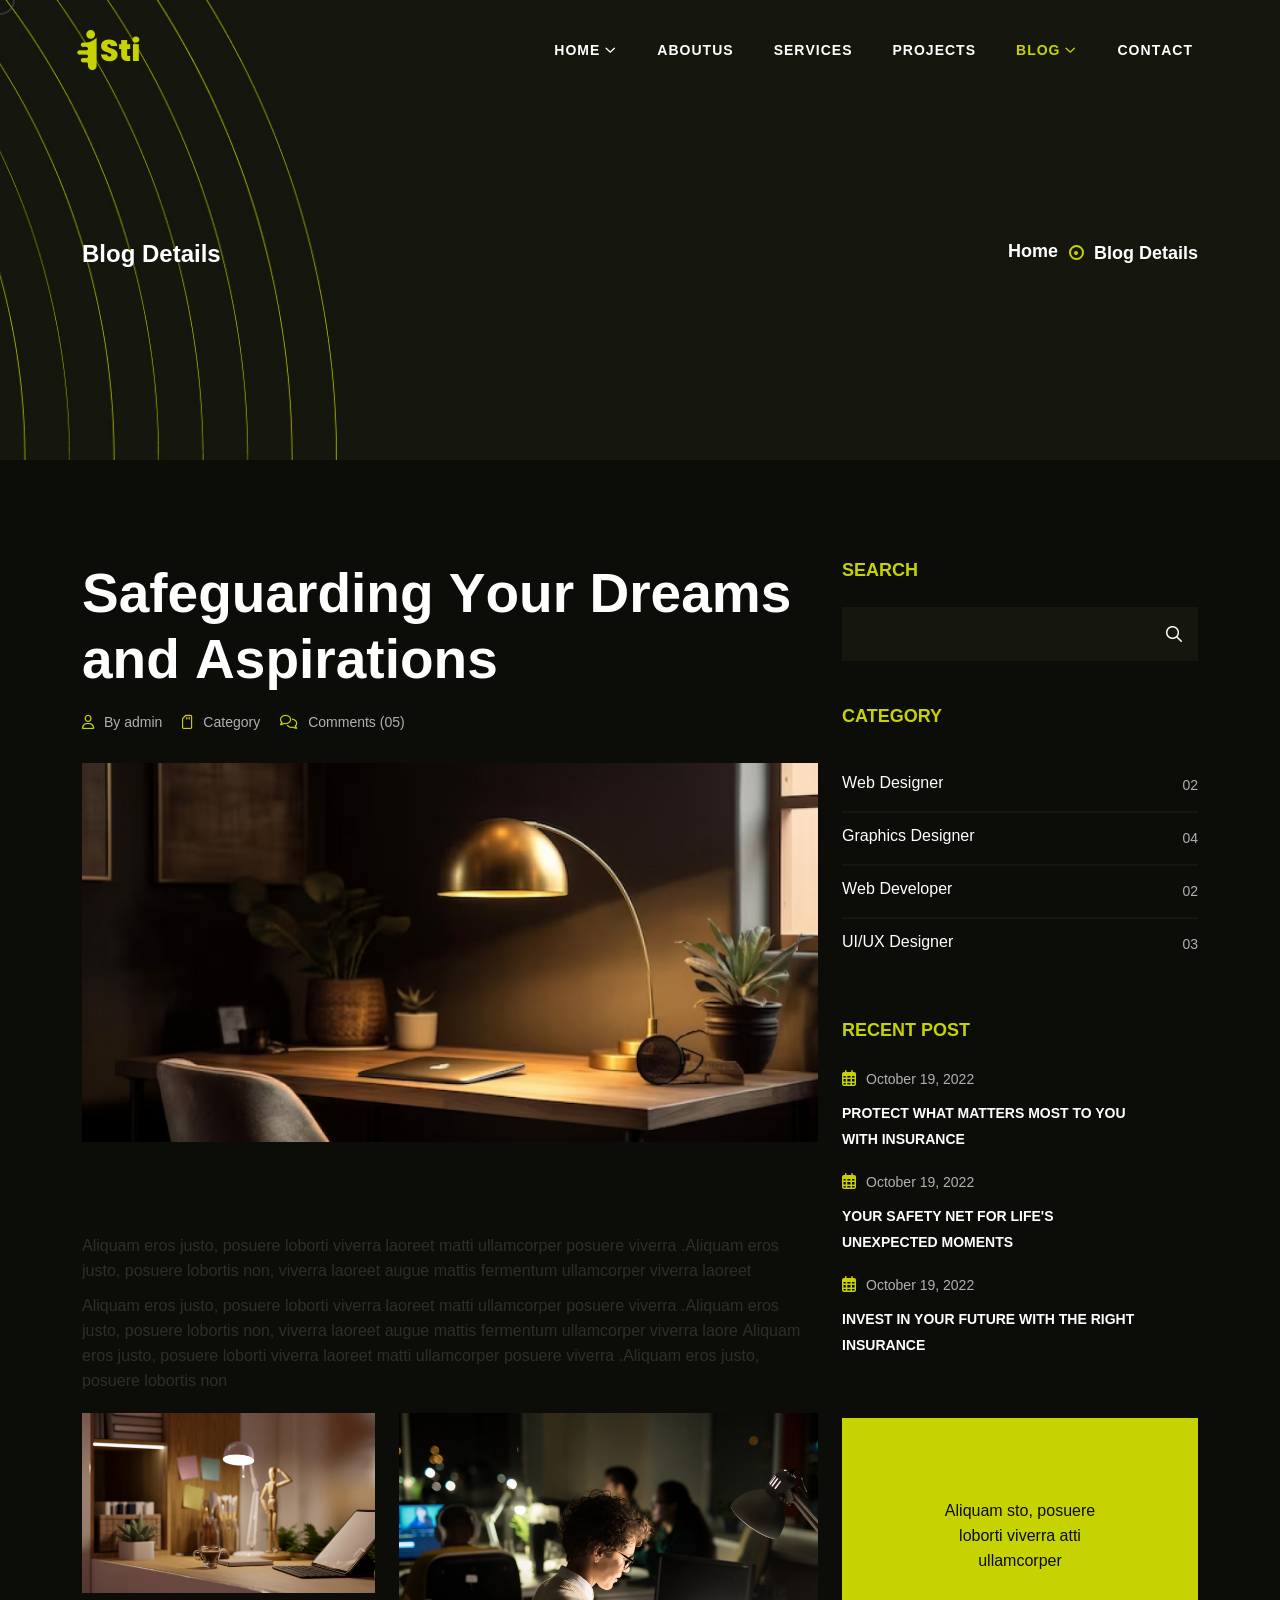
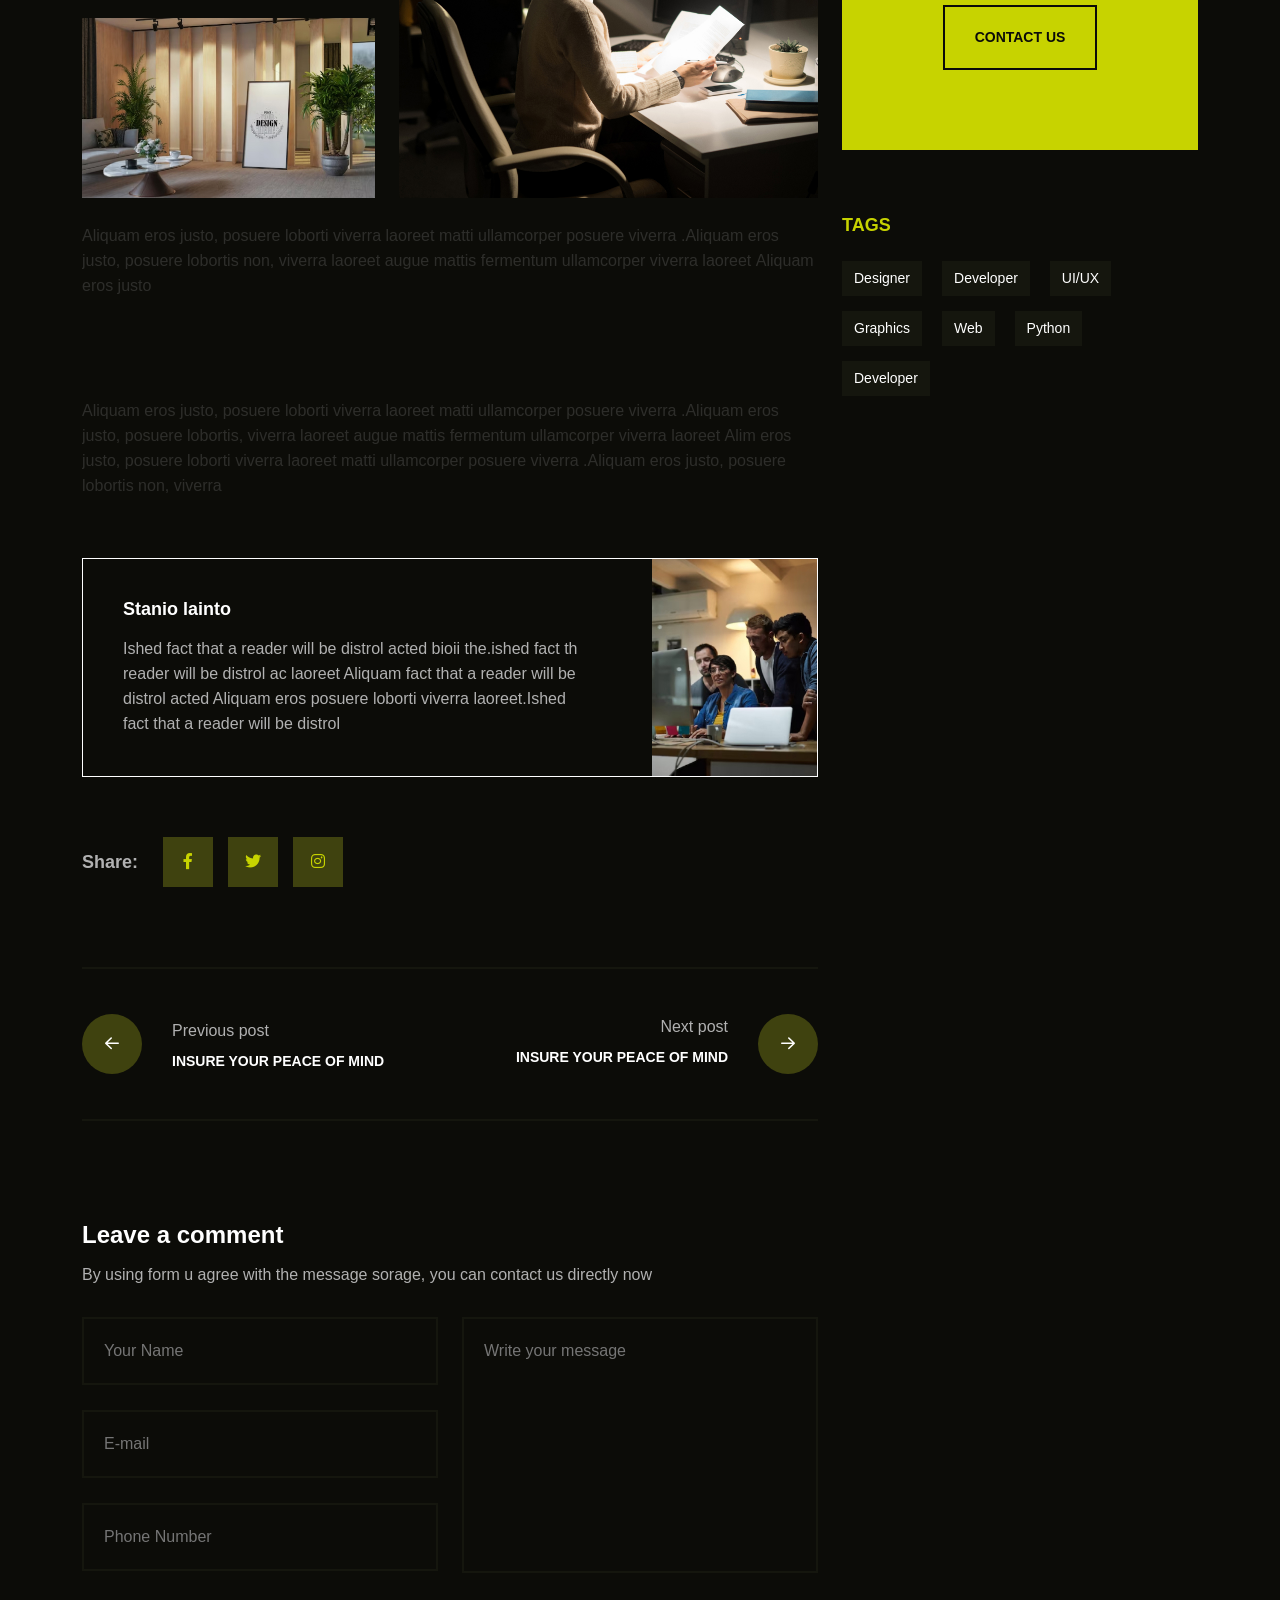
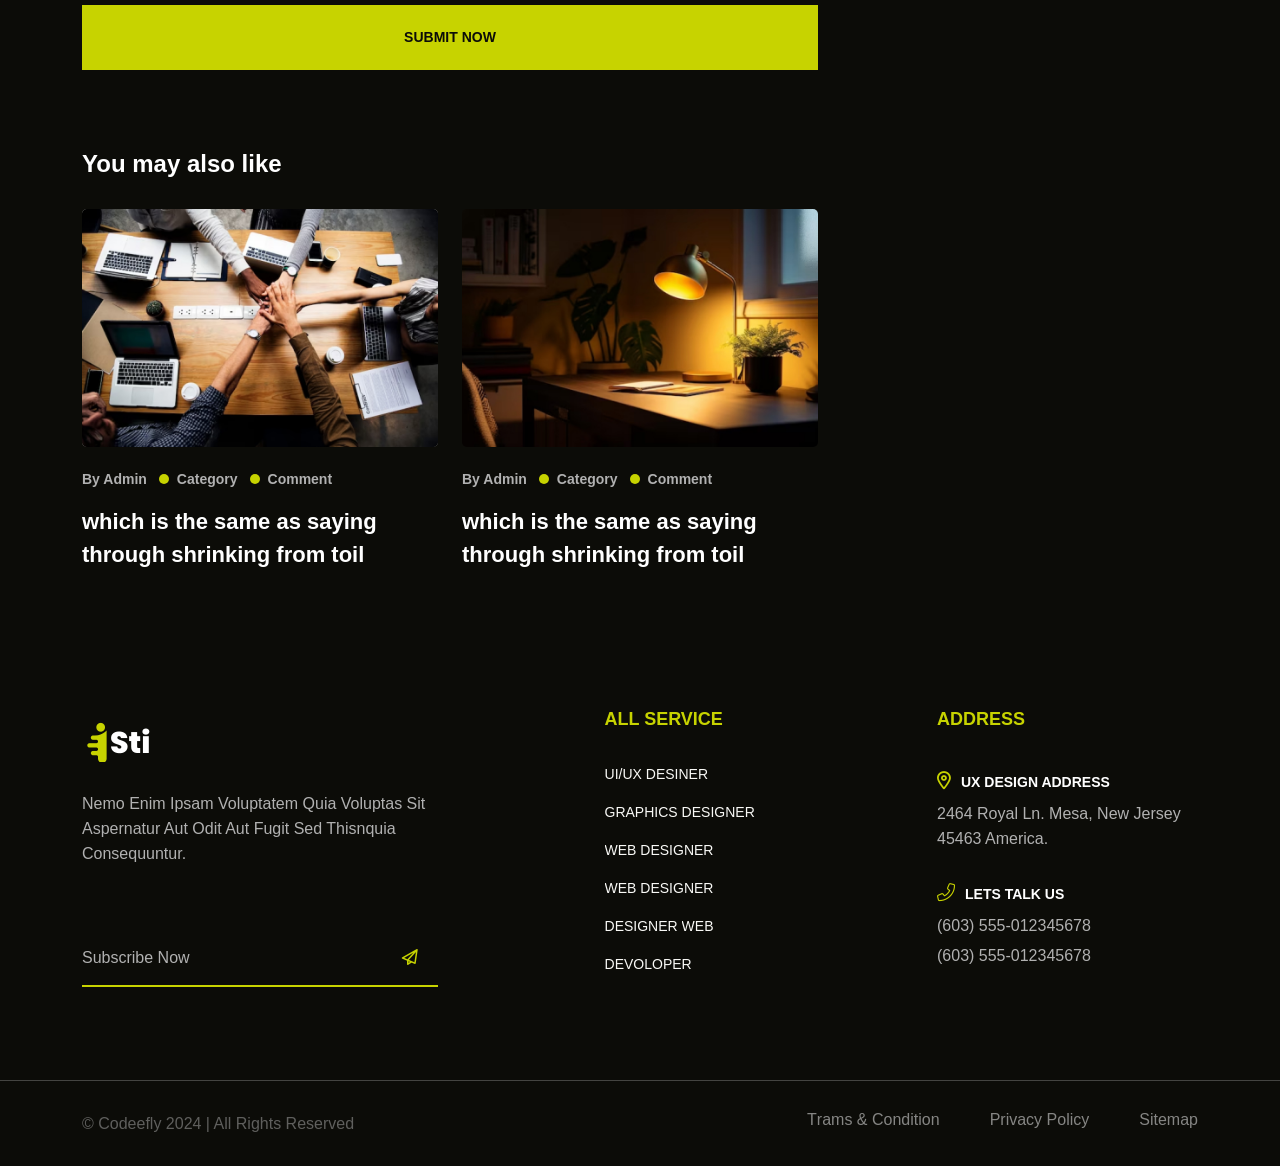
<file: blog-details.html>
<!DOCTYPE html>
<html lang="en">
  
<!-- Mirrored from isti-html.vercel.app/blog-details.html by HTTrack Website Copier/3.x [XR&CO'2014], Fri, 12 Jun 2026 09:56:07 GMT -->
<!-- Added by HTTrack --><meta http-equiv="content-type" content="text/html;charset=utf-8" /><!-- /Added by HTTrack -->
<head>
    <meta charset="UTF-8" />
    <meta http-equiv="X-UA-Compatible" content="IE=edge" />
    <meta name="viewport" content="width=device-width, initial-scale=1" />
    <meta
      name="keywords"
      content="html, personal, personal portfolio, dark, minimal, html template, site template, designer, developer, youtuber, vloger, bloger, bootstrap, dark theme, personal dark theme, personal dark template"
    />
    <meta name="description" content="Isti personal portfolio HTML Template." />
    <meta name="author" content="codeefly" />
    <title>Isti - Creative Portfolio HTML Template</title>
    <link rel="icon" type="image/png" href="images/favicon.png" />
    <link rel="stylesheet" href="css/font-awesome-pro.css" />
    <link rel="stylesheet" href="css/plugin.css" />
    <link rel="stylesheet" href="css/spacing.css" />
    <link rel="stylesheet" href="css/scroll_top.css" />
    <link rel="stylesheet" href="css/style.css" />
    <link rel="stylesheet" href="css/responsive.css" />
    <link rel="stylesheet" href="isti-icon/style.css" />
  </head>

  <body>
    <!--================================
        PRELOADER START
    =================================-->
    <div class="preloader">
      <svg viewBox="0 0 1000 1000" preserveAspectRatio="none">
        <path id="svg" d="M0,1005S175,995,500,995s500,5,500,5V0H0Z"></path>
      </svg>
      <h5 class="preloader-text">Isti</h5>
    </div>
    <!--================================
        PRELOADER END
    =================================-->
    <!--============================
        MAIN MANU START
    ==============================-->
    <nav class="navbar navbar-expand-lg tf__main_menu pl_50 pr_60">
      <div class="container">
        <a class="navbar-brand" href="index.html"
          ><img src="images/logo_2.png" alt="logo" class="img-fluid w-100"
        /></a>
        <button
          class="navbar-toggler"
          type="button"
          data-bs-toggle="collapse"
          data-bs-target="#navbarSupportedContent"
          aria-controls="navbarSupportedContent"
          aria-expanded="false"
          aria-label="Toggle navigation"
        >
          <i class="far fa-stream menu_icon_bar"></i>
          <i class="far fa-times close_icon_close"></i>
        </button>
        <div class="collapse navbar-collapse" id="navbarSupportedContent">
          <ul class="navbar-nav ms-auto">
            <li class="nav-item">
              <a class="nav-link text_hover_animaiton" href="#"
                >Home <i class="far fa-angle-down"></i
              ></a>
              <ul class="tf__dropdown">
                <li><a href="index.html">Multipage</a></li>
                <li><a href="index-2.html">Onepage</a></li>
              </ul>
            </li>
            <li class="nav-item">
              <a class="nav-link text_hover_animaiton" href="#about"
                >About Us</a
              >
            </li>
            <li class="nav-item">
              <a class="nav-link text_hover_animaiton" href="#service"
                >Services</a
              >
            </li>
            <li class="nav-item">
              <a class="nav-link text_hover_animaiton" href="#projects"
                >Projects</a
              >
            </li>
            <li class="nav-item">
              <a class="nav-link text_hover_animaiton active" href="blog.html"
                >Blog <i class="far fa-angle-down"></i
              ></a>
              <ul class="tf__dropdown">
                <li><a href="blog.html">blog</a></li>
                <li><a href="blog-details.html">blog details</a></li>
              </ul>
            </li>
            <li class="nav-item">
              <a class="nav-link text_hover_animaiton pe-0" href="contact.html"
                >Contact
              </a>
            </li>
          </ul>
        </div>
      </div>
    </nav>

    <!--============================
        MAIN MANU END
    ==============================-->

    <!--============================
        BREADCRUMBS START
    ==============================-->
    <section
      class="tf__breadcrumbs"
      style="background: url(images/bredcrumbs_bg.jpg)"
    >
      <div class="container h-100">
        <div class="row align-items-center h-100">
          <div
            class="tf__breadcrumbs_text d-sm-flex flex-wrap justify-content-between pt-5"
          >
            <h5>Blog Details</h5>
            <ul>
              <li><a href="#" class="text_hover_animaiton">Home</a></li>
              <li>Blog Details</li>
            </ul>
          </div>
        </div>
      </div>
    </section>
    <!--============================
        BREADCRUMBS END
    ==============================-->

    <!--============================
        BLOG DETAILS START
    ==============================-->
    <section class="tf__blog_details pt_100 pb_130">
      <div class="container">
        <div class="row">
          <div class="col-lg-8">
            <div class="tf__blog_details_left">
              <h2 data-text-animation="rotate-in">
                Safeguarding Your Dreams and Aspirations
              </h2>
              <ul class="tf__reach_details d-flex flex-wrap">
                <li><i class="far fa-user"></i>By admin</li>
                <li><i class="far fa-sd-card"></i>Category</li>
                <li><i class="far fa-comments"></i>Comments (05)</li>
              </ul>
              <div class="tf__blog_details_img1">
                <div data-text-animation="img-blur">
                  <img
                    src="images/blog_details_1.jpg"
                    alt="blog details"
                    class="img-fluid w-100"
                  />
                </div>
              </div>
              <p data-text-animation="scrub">
                Aliquam eros justo, posuere loborti viverra laoreet matti
                ullamcorper posuere viverra .Aliquam eros justo, posuere
                lobortis non, viverra laoreet augue mattis fermentum ullamcorper
                viverra laoreet
              </p>
              <p data-text-animation="scrub">
                Aliquam eros justo, posuere loborti viverra laoreet matti
                ullamcorper posuere viverra .Aliquam eros justo, posuere
                lobortis non, viverra laoreet augue mattis fermentum ullamcorper
                viverra laore Aliquam eros justo, posuere loborti viverra
                laoreet matti ullamcorper posuere viverra .Aliquam eros justo,
                posuere lobortis non
              </p>
              <div class="row">
                <div class="col-xl-5">
                  <div class="tf__blog_details_img2 mt_10">
                    <img
                      src="images/blog_details_2.jpg"
                      alt="blog details"
                      class="img-fluid w-100"
                    />
                  </div>
                  <div class="tf__blog_details_img2">
                    <img
                      src="images/blog_details_3.jpg"
                      alt="blog details"
                      class="img-fluid w-100"
                    />
                  </div>
                </div>
                <div class="col-xl-7">
                  <div class="tf__blog_details_img3 mt_10">
                    <img
                      src="images/blog_details_4.jpg"
                      alt="blog details"
                      class="img-fluid w-100"
                    />
                  </div>
                </div>
              </div>
              <p data-text-animation="scrub">
                Aliquam eros justo, posuere loborti viverra laoreet matti
                ullamcorper posuere viverra .Aliquam eros justo, posuere
                lobortis non, viverra laoreet augue mattis fermentum ullamcorper
                viverra laoreet Aliquam eros justo
              </p>
              <p class="mt_100" data-text-animation="scrub">
                Aliquam eros justo, posuere loborti viverra laoreet matti
                ullamcorper posuere viverra .Aliquam eros justo, posuere
                lobortis, viverra laoreet augue mattis fermentum ullamcorper
                viverra laoreet Alim eros justo, posuere loborti viverra laoreet
                matti ullamcorper posuere viverra .Aliquam eros justo, posuere
                lobortis non, viverra
              </p>
              <div class="tf__clint_feedback mt_60">
                <div class="row">
                  <div class="col-xl-9">
                    <div class="tf__clint_feedback_text">
                      <h6>Stanio lainto</h6>
                      <p>
                        Ished fact that a reader will be distrol acted bioii
                        the.ished fact th reader will be distrol ac laoreet
                        Aliquam fact that a reader will be distrol acted Aliquam
                        eros posuere loborti viverra laoreet.Ished fact that a
                        reader will be distrol
                      </p>
                    </div>
                  </div>
                  <div class="col-xl-3">
                    <div class="tf__clint_feedback_img">
                      <img
                        src="images/blog_details_5.jpg"
                        alt="blog details"
                        class="img-fluid w-100"
                      />
                    </div>
                  </div>
                </div>
              </div>
              <ul
                class="tf__blog_details_shaer d-flex flex-wrap align-items-center mt_60 mb_80"
              >
                <li><span>Share:</span></li>
                <li>
                  <a href="#"><i class="fab fa-facebook-f"></i></a>
                </li>
                <li>
                  <a href="#"><i class="fab fa-twitter"></i></a>
                </li>
                <li>
                  <a href="#"><i class="fab fa-instagram"></i></a>
                </li>
              </ul>
              <div class="tf__blog_details_post">
                <div class="row">
                  <div class="col-xl-6 col-md-6">
                    <div
                      class="tf__privious_post d-flex flex-wrap align-items-center"
                    >
                      <a href="#" class="next_btn"
                        ><i class="far fa-arrow-left"></i
                      ></a>
                      <div class="tf__privious_post_text">
                        <p>Previous post</p>
                        <h5><a href="#">Insure your peace of mind</a></h5>
                      </div>
                    </div>
                  </div>
                  <div class="col-xl-6 col-md-6">
                    <div
                      class="tf__next_post d-flex flex-wrap justify-content-end"
                    >
                      <div class="tf__next_post_text">
                        <p>Next post</p>
                        <h5><a href="#">Insure your peace of mind</a></h5>
                      </div>
                      <a href="#" class="prev_btn"
                        ><i class="far fa-arrow-right"></i
                      ></a>
                    </div>
                  </div>
                </div>
              </div>
              <form class="tf__blog_details_form">
                <h4>Leave a comment</h4>
                <p>
                  By using form u agree with the message sorage, you can contact
                  us directly now
                </p>
                <div class="row">
                  <div class="col-xl-6 col-lg-6">
                    <input type="text" placeholder="Your Name" />
                    <input type="text" placeholder="E-mail" />
                    <input type="text" placeholder="Phone Number" />
                  </div>
                  <div class="col-xl-6 col-lg-6">
                    <textarea
                      rows="8"
                      placeholder="Write your message"
                    ></textarea>
                  </div>
                  <div class="col-xl-12">
                    <button class="tf__common_btn tf__blog_details_form_btn">
                      Submit Now
                    </button>
                  </div>
                </div>
              </form>
              <div class="tf__another_blog">
                <h4>You may also like</h4>
                <div class="row">
                  <div class="col-xl-6">
                    <div class="tf__another_single_blog">
                      <a
                        href="#"
                        class="tf__another_single_blog_img"
                        data-cursor='<i class="fa-light fa-arrow-up-right"></i>'
                        data-animation="img-blur"
                      >
                        <img
                          src="images/blog_details_6.jpg"
                          alt="blog details"
                          class="img-fluid w-100"
                        />
                      </a>
                      <div class="tf__another_single_blog_text">
                        <ul class="d-flex flex-wrap">
                          <li>By Admin</li>
                          <li>Category</li>
                          <li>Comment</li>
                        </ul>
                        <a
                          href="blog-details.html"
                          class="tf__single_blog_heading mb-2"
                          >which is the same as saying through shrinking from
                          toil
                        </a>
                      </div>
                    </div>
                  </div>
                  <div class="col-xl-6">
                    <div class="tf__another_single_blog">
                      <a
                        href="#"
                        class="tf__another_single_blog_img"
                        data-cursor='<i class="fa-light fa-arrow-up-right"></i>'
                        data-animation="img-blur"
                      >
                        <img
                          src="images/blog_details_7.jpg"
                          alt="blog details"
                          class="img-fluid w-100"
                        />
                      </a>
                      <div class="tf__another_single_blog_text">
                        <ul class="d-flex flex-wrap">
                          <li>By Admin</li>
                          <li>Category</li>
                          <li>Comment</li>
                        </ul>
                        <a
                          href="blog-details.html"
                          class="tf__single_blog_heading mb-2"
                          >which is the same as saying through shrinking from
                          toil
                        </a>
                      </div>
                    </div>
                  </div>
                </div>
              </div>
            </div>
          </div>
          <div class="col-lg-4">
            <div class="tf__blog_clasic_right">
              <form class="tf__blog_searchbar tf__blog_common_header">
                <h5>Search</h5>
                <input type="text" />
                <button class="tf__search_icon">
                  <i class="far fa-search" aria-hidden="true"></i>
                </button>
              </form>
              <div class="tf__blog_common_header">
                <h5>Category</h5>
                <ul class="tf__blog_categories mt-5">
                  <li>
                    <a href="#" class="d-flex justify-content-between"
                      ><span class="text_hover_animaiton category_list"
                        >Web Designer</span
                      ><span>02</span></a
                    >
                  </li>
                  <li>
                    <a href="#" class="d-flex justify-content-between"
                      ><span class="text_hover_animaiton category_list"
                        >Graphics Designer</span
                      ><span>04</span></a
                    >
                  </li>
                  <li>
                    <a href="#" class="d-flex justify-content-between"
                      ><span class="text_hover_animaiton category_list"
                        >Web Developer</span
                      ><span>02</span></a
                    >
                  </li>
                  <li>
                    <a href="#" class="d-flex justify-content-between"
                      ><span class="text_hover_animaiton category_list"
                        >UI/UX Designer</span
                      ><span>03</span></a
                    >
                  </li>
                </ul>
              </div>
              <div class="tf__blog_common_header">
                <h5>Recent post</h5>
                <div class="tf__recent_post">
                  <p><i class="fas fa-calendar-alt"></i>October 19, 2022</p>
                  <a href="blog-details.html"
                    >Protect What Matters Most to You with Insurance</a
                  >
                </div>
                <div class="tf__recent_post">
                  <p><i class="fas fa-calendar-alt"></i>October 19, 2022</p>
                  <a href="blog-details.html"
                    >Your Safety Net for Life's Unexpected Moments</a
                  >
                </div>
                <div class="tf__recent_post">
                  <p><i class="fas fa-calendar-alt"></i>October 19, 2022</p>
                  <a href="blog-details.html"
                    >Invest in Your Future with the Right Insurance</a
                  >
                </div>
              </div>
              <div class="tf_blog_contact">
                <p>Aliquam sto, posuere loborti viverra atti ullamcorper</p>
                <a href="#" class="tf__common_btn tf_blog_contact_btn"
                  >Contact Us</a
                >
              </div>
              <div class="tf__blog_common_header">
                <h5>Tags</h5>
                <ul class="tf__blog_tags d-flex flex-wrap">
                  <li><a href="#">designer</a></li>
                  <li><a href="#">Developer</a></li>
                  <li><a href="#">UI/UX</a></li>
                  <li><a href="#">Graphics</a></li>
                  <li><a href="#">web</a></li>
                  <li><a href="#">python</a></li>
                  <li><a href="#">developer</a></li>
                </ul>
              </div>
            </div>
          </div>
        </div>
      </div>
    </section>
    <!--============================
        BLOG DETAILS END
    ==============================-->

    <!--============================
        FOOTER START
    ==============================-->
    <footer class="tf__footer pb_80">
      <div class="container">
        <div class="row justify-content-between">
          <div class="col-xl-4 col-md-12 col-lg-4">
            <div class="tf__footer_left">
              <a href="index.html" class="tf__footer_logo mb-3">
                <img
                  src="images/logo_3.png"
                  alt="footer logo"
                  class="img-fluid w-100"
                />
              </a>
              <p>
                Nemo enim ipsam voluptatem quia voluptas sit aspernatur aut odit
                aut fugit sed thisnquia consequuntur.
              </p>
              <form class="tf__footer_subscrib d-flex flex-wrap">
                <input type="text" placeholder="Subscribe Now" />
                <button type="submit">
                  <i class="far fa-paper-plane"></i>
                </button>
              </form>
            </div>
          </div>
          <div class="col-xl-2 col-md-6 col-lg-3">
            <div class="tf__footer_middle">
              <h4>All Service</h4>
              <ul>
                <li>
                  <a href="#" class="text_hover_animaiton">UI/UX Desiner</a>
                </li>
                <li>
                  <a href="#" class="text_hover_animaiton">Graphics Designer</a>
                </li>
                <li>
                  <a href="#" class="text_hover_animaiton">web designer</a>
                </li>
                <li>
                  <a href="#" class="text_hover_animaiton">web designer</a>
                </li>
                <li>
                  <a href="#" class="text_hover_animaiton">designer web</a>
                </li>
                <li><a href="#" class="text_hover_animaiton">Devoloper</a></li>
              </ul>
            </div>
          </div>
          <div class="col-xl-3 col-md-6 col-lg-4">
            <div class="tf__footer_right">
              <h4>Address</h4>
              <div class="tf__footer_right_address">
                <h5><i class="far fa-map-marker-alt"></i>UX Design Address</h5>
                <p>2464 Royal Ln. Mesa, New Jersey 45463 America.</p>
              </div>
              <div class="tf__footer_right_address">
                <h5><i class="fal fa-phone-alt"></i>Lets Talk us</h5>
                <p>(603) 555-012345678</p>
                <p>(603) 555-012345678</p>
              </div>
            </div>
          </div>
        </div>
      </div>
    </footer>
    <!--============================
        FOOTER END
    ==============================-->

    <!--============================
        COPYRIGHT START
    ==============================-->
    <section class="tf__copyright">
      <div class="container">
        <div class="col-xl-12">
          <div
            class="tf__main_copyright d-flex flex-wrap justify-content-between"
          >
            <p>© Codeefly 2024 | All Rights Reserved</p>
            <ul class="d-flex flex-wrap">
              <li>
                <a href="#" class="text_hover_animaiton">Trams & Condition</a>
              </li>
              <li>
                <a href="#" class="text_hover_animaiton">Privacy Policy</a>
              </li>
              <li><a href="#" class="text_hover_animaiton">Sitemap</a></li>
            </ul>
          </div>
        </div>
      </div>
    </section>
    <!--============================
        COPYRIGHT END
    ==============================-->
    <!--================================
        SCROLL BUTTON START
    =================================-->
    <div class="progress-wrap c-pointer">
      <svg
        class="progress-circle svg-content"
        width="100%"
        height="100%"
        viewBox="-1 -1 102 102"
      >
        <path d="M50,1 a49,49 0 0,1 0,98 a49,49 0 0,1 0,-98" />
      </svg>
    </div>
    <!--================================
        SCROLL BUTTON END
    =================================-->

    <div id="magic-cursor">
      <div id="ball"></div>
    </div>

    <!--js-->
    <script src="js/plugin.js"></script>
    <script src="js/animation.js"></script>
    <script src="js/scroll_top.js"></script>
    <script src="js/main.js"></script>
  </body>

<!-- Mirrored from isti-html.vercel.app/blog-details.html by HTTrack Website Copier/3.x [XR&CO'2014], Fri, 12 Jun 2026 09:56:11 GMT -->
</html>
</file>
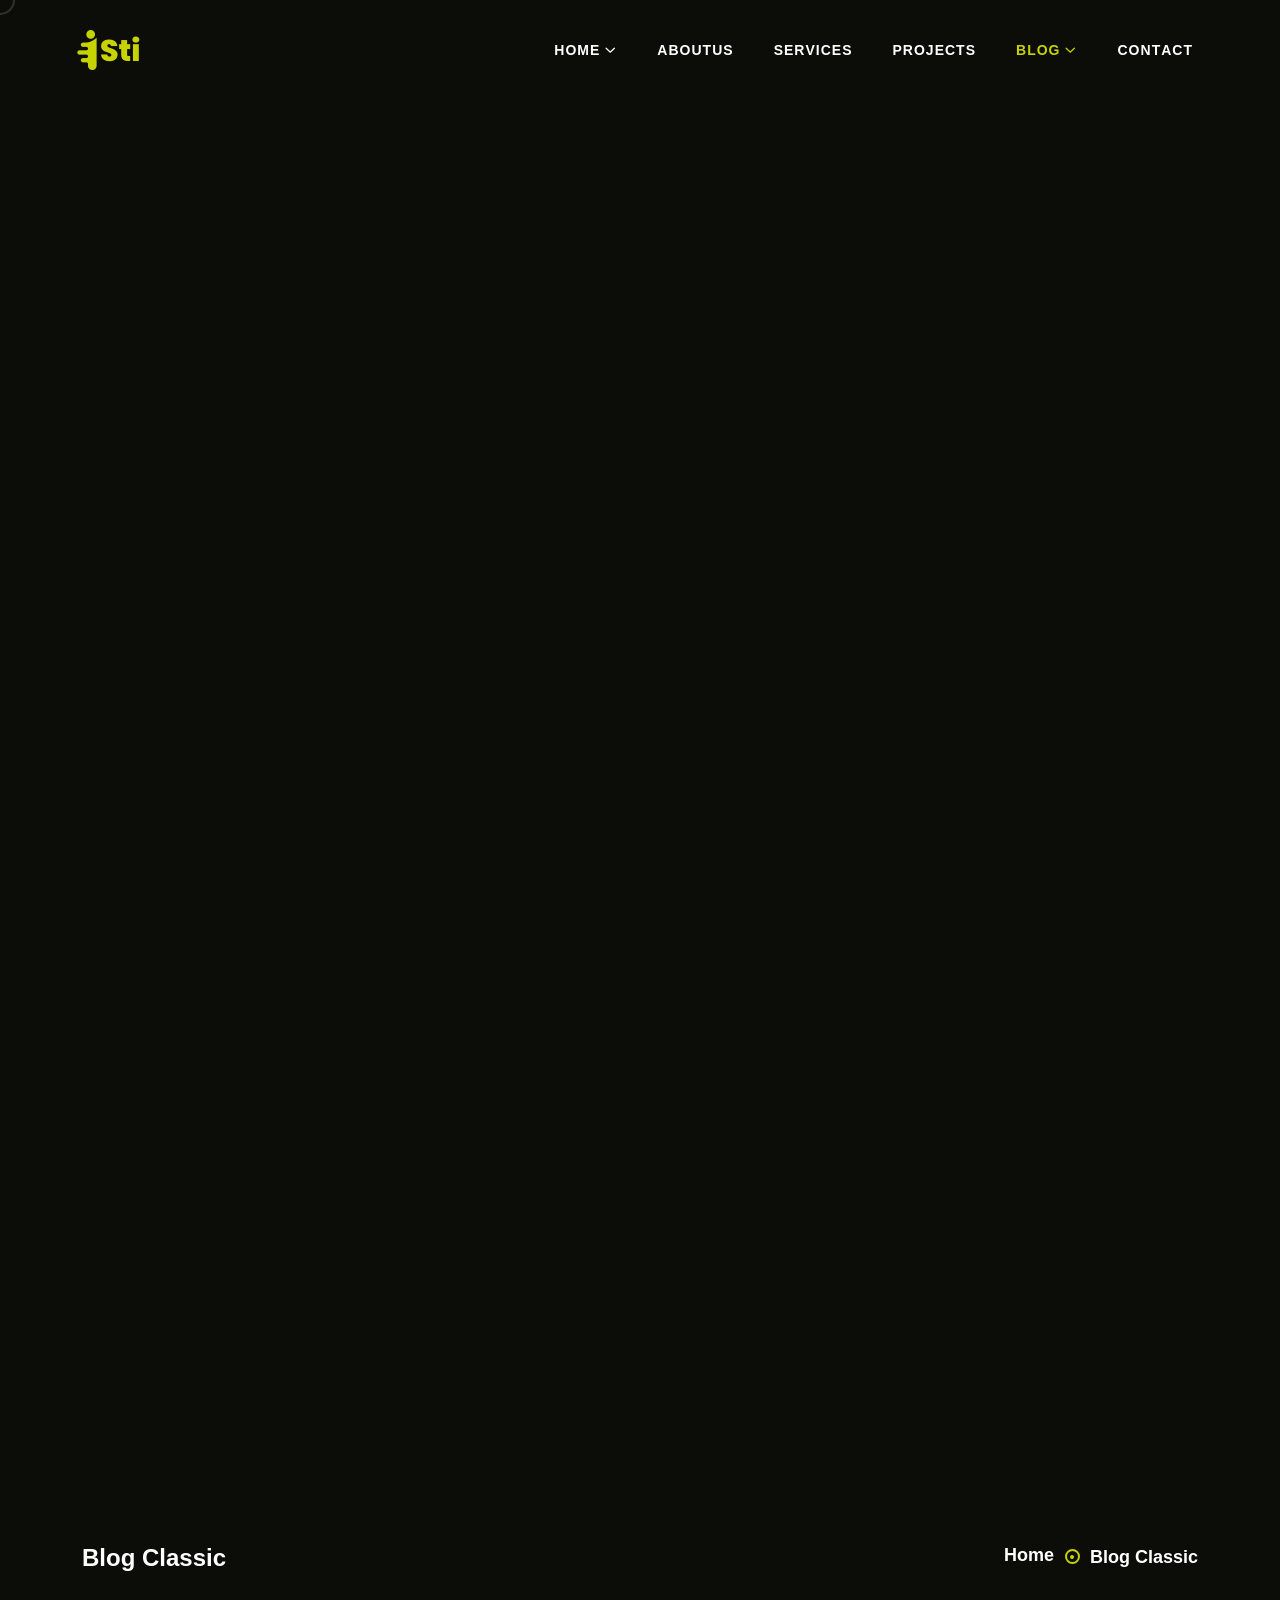
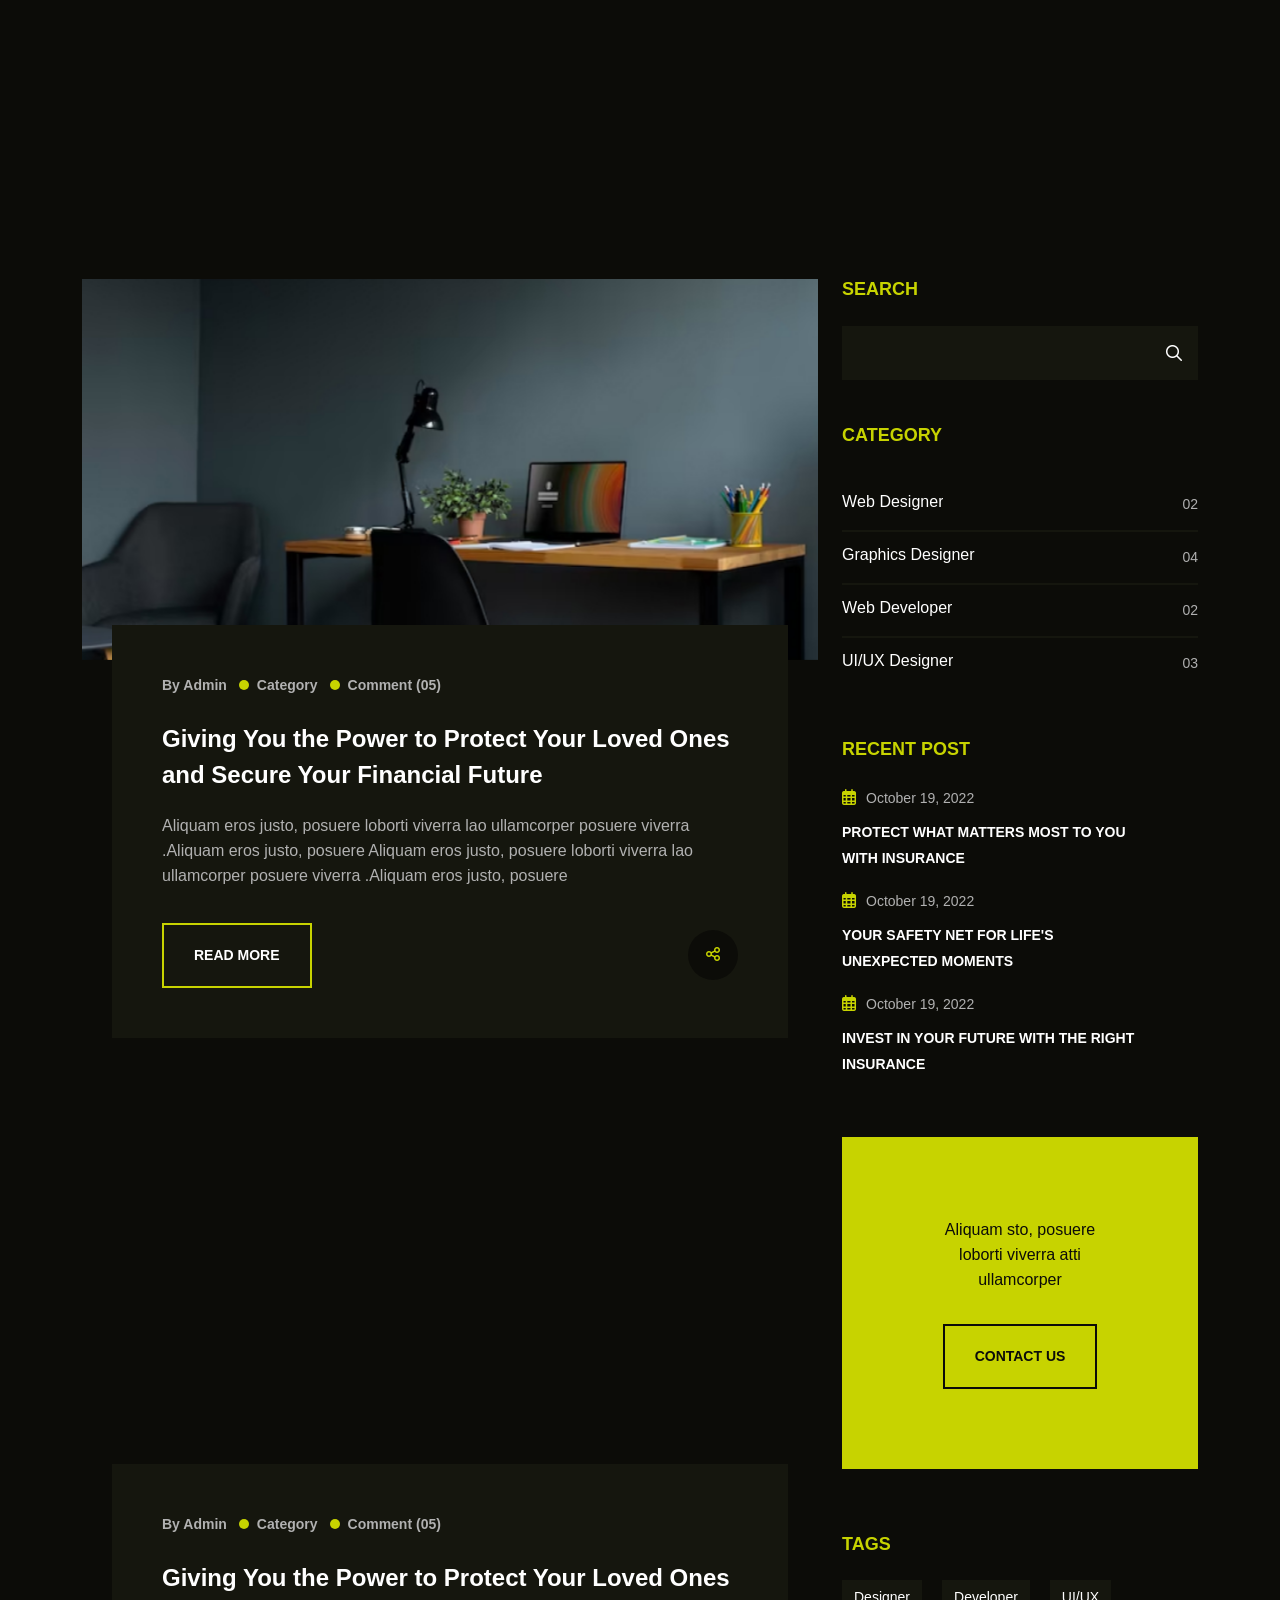
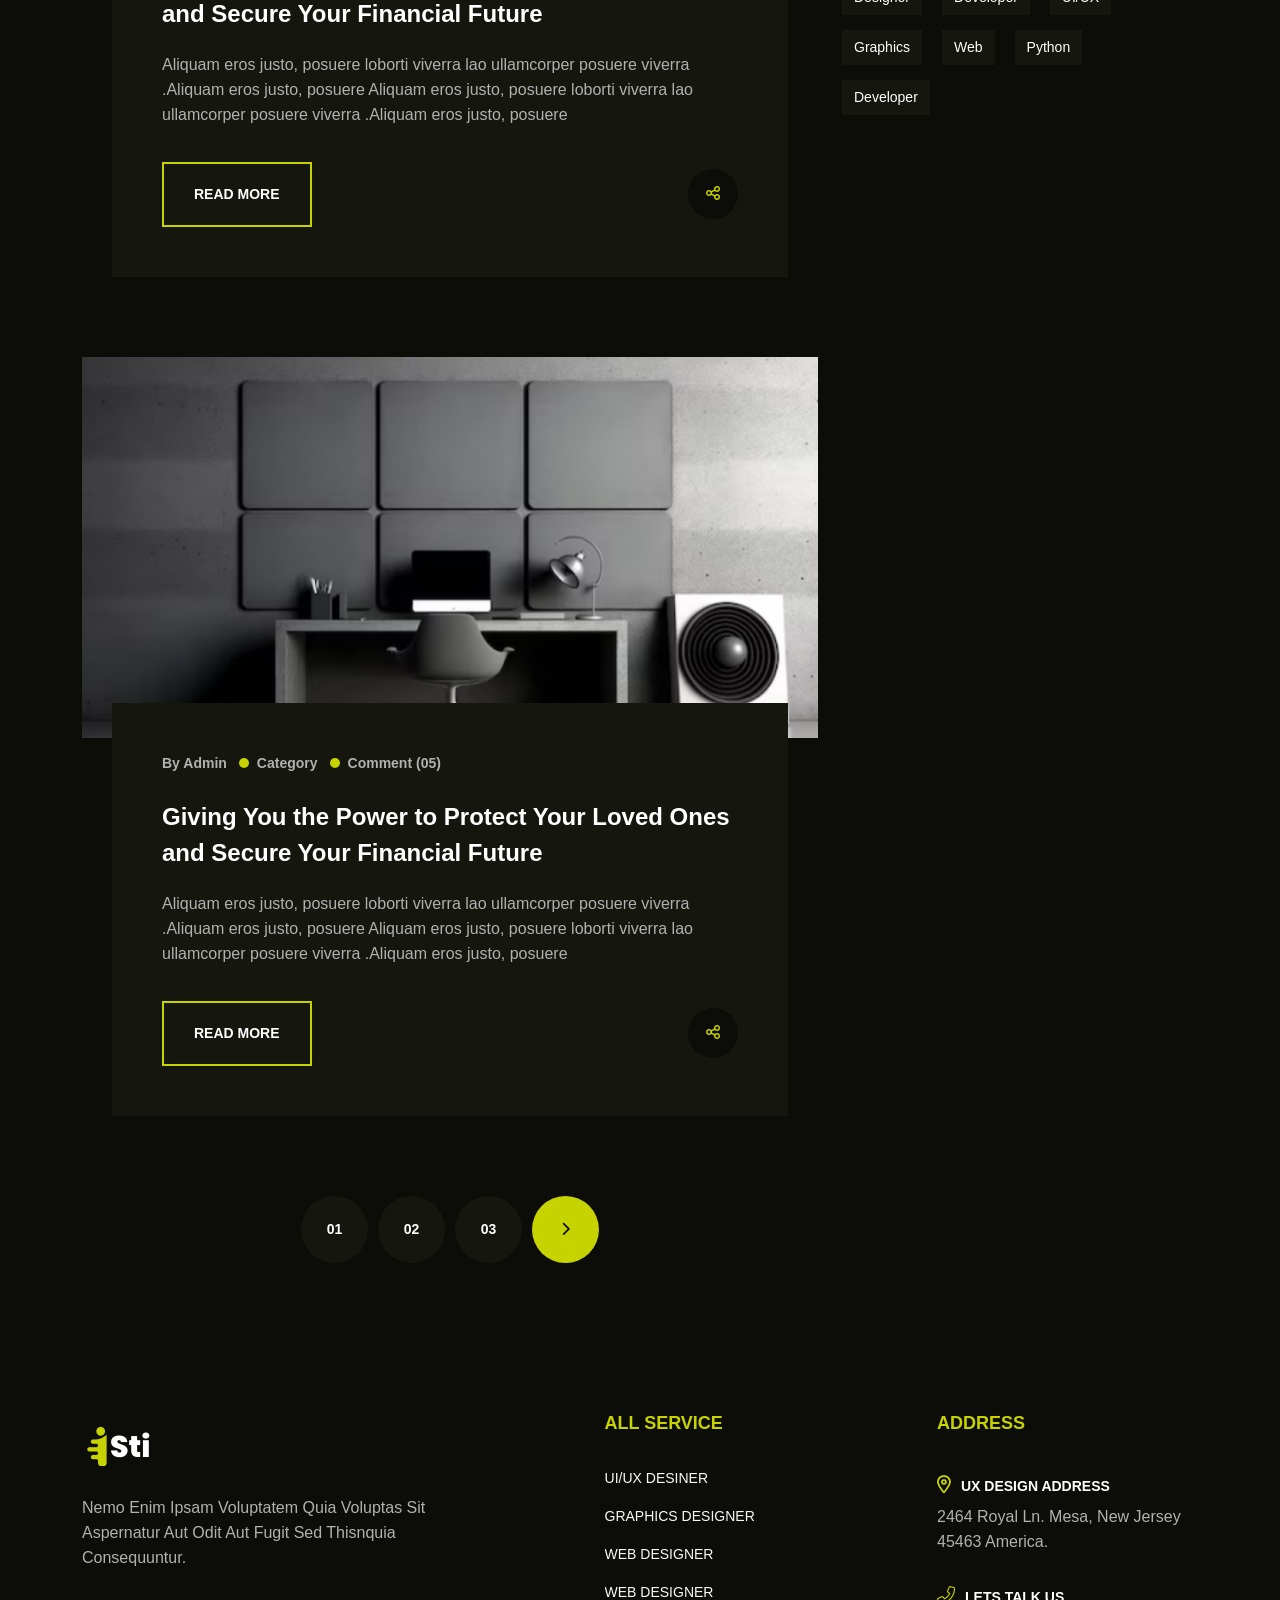
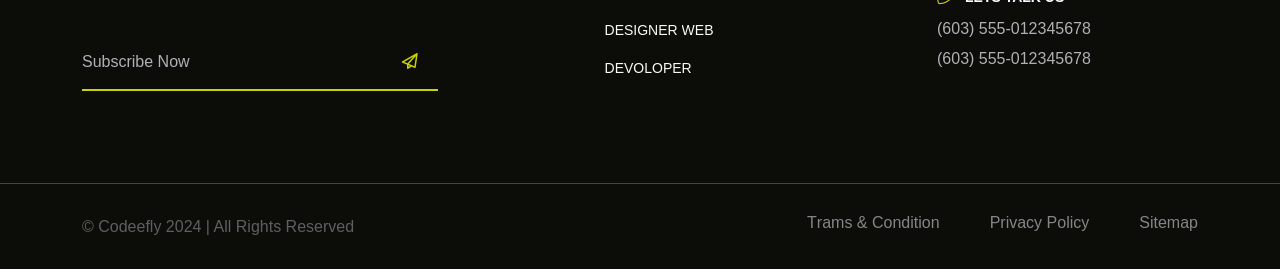
<file: blog.html>
<!DOCTYPE html>
<html lang="en">
  
<!-- Mirrored from isti-html.vercel.app/blog.html by HTTrack Website Copier/3.x [XR&CO'2014], Fri, 12 Jun 2026 09:56:04 GMT -->
<!-- Added by HTTrack --><meta http-equiv="content-type" content="text/html;charset=utf-8" /><!-- /Added by HTTrack -->
<head>
    <meta charset="UTF-8" />
    <meta http-equiv="X-UA-Compatible" content="IE=edge" />
    <meta name="viewport" content="width=device-width, initial-scale=1" />
    <meta
      name="keywords"
      content="html, personal, personal portfolio, dark, minimal, html template, site template, designer, developer, youtuber, vloger, bloger, bootstrap, dark theme, personal dark theme, personal dark template"
    />
    <meta name="description" content="Isti personal portfolio HTML Template." />
    <meta name="author" content="codeefly" />
    <title>Isti - Creative Portfolio HTML Template</title>
    <link rel="icon" type="image/png" href="images/favicon.png" />
    <link rel="stylesheet" href="css/font-awesome-pro.css" />
    <link rel="stylesheet" href="css/plugin.css" />
    <link rel="stylesheet" href="css/spacing.css" />
    <link rel="stylesheet" href="css/scroll_top.css" />
    <link rel="stylesheet" href="css/style.css" />
    <link rel="stylesheet" href="css/responsive.css" />
    <link rel="stylesheet" href="isti-icon/style.css" />
  </head>

  <body>
    <!--================================
        PRELOADER START
    =================================-->
    <div class="preloader">
      <svg viewBox="0 0 1000 1000" preserveAspectRatio="none">
        <path id="svg" d="M0,1005S175,995,500,995s500,5,500,5V0H0Z"></path>
      </svg>
      <h5 class="preloader-text">Isti</h5>
    </div>
    <!--================================
        PRELOADER END
    =================================-->
    <!--============================
        MAIN MANU START
    ==============================-->
    <nav class="navbar navbar-expand-lg tf__main_menu pl_50 pr_60">
      <div class="container">
        <a class="navbar-brand" href="index.html"
          ><img src="images/logo_2.png" alt="logo" class="img-fluid w-100"
        /></a>
        <button
          class="navbar-toggler"
          type="button"
          data-bs-toggle="collapse"
          data-bs-target="#navbarSupportedContent"
          aria-controls="navbarSupportedContent"
          aria-expanded="false"
          aria-label="Toggle navigation"
        >
          <i class="far fa-stream menu_icon_bar"></i>
          <i class="far fa-times close_icon_close"></i>
        </button>
        <div class="collapse navbar-collapse" id="navbarSupportedContent">
          <ul class="navbar-nav ms-auto">
            <li class="nav-item">
              <a class="nav-link text_hover_animaiton" href="#"
                >Home <i class="far fa-angle-down"></i
              ></a>
              <ul class="tf__dropdown">
                <li><a href="index.html">Multipage</a></li>
                <li><a href="index-2.html">Onepage</a></li>
              </ul>
            </li>
            <li class="nav-item">
              <a class="nav-link text_hover_animaiton" href="#about"
                >About Us</a
              >
            </li>
            <li class="nav-item">
              <a class="nav-link text_hover_animaiton" href="#service"
                >Services</a
              >
            </li>
            <li class="nav-item">
              <a class="nav-link text_hover_animaiton" href="#projects"
                >Projects</a
              >
            </li>
            <li class="nav-item">
              <a class="nav-link text_hover_animaiton active" href="blog.html"
                >Blog <i class="far fa-angle-down"></i
              ></a>
              <ul class="tf__dropdown">
                <li><a href="blog.html">blog</a></li>
                <li><a href="blog-details.html">blog details</a></li>
              </ul>
            </li>
            <li class="nav-item">
              <a class="nav-link text_hover_animaiton pe-0" href="contact.html"
                >Contact
              </a>
            </li>
          </ul>
        </div>
      </div>
    </nav>

    <!--============================
        MAIN MANU END
    ==============================-->

    <!--============================
        BREADCRUMBS START
    ==============================-->
    <section
      class="tf__breadcrumbs"
      style="background: url(images/bredcrumbs_bg.jpg)"
    >
      <div class="container h-100">
        <div class="row align-items-center h-100">
          <div
            class="tf__breadcrumbs_text d-sm-flex flex-wrap justify-content-between pt-5"
          >
            <h5>Blog Classic</h5>
            <ul>
              <li><a href="#" class="text_hover_animaiton">Home</a></li>
              <li>Blog Classic</li>
            </ul>
          </div>
        </div>
      </div>
    </section>
    <!--============================
        BREADCRUMBS END
    ==============================-->

    <!--============================
        BLOG CLASIC START
    ==============================-->
    <section class="tf__blog_clasic pt_115 pb_150">
      <div class="container">
        <div class="row">
          <div class="col-lg-8">
            <div class="tf__blog_clasic_left">
              <div class="tf__single_blog_clasic">
                <div class="tf__blog_clasic_img" data-animation="img-blur">
                  <img
                    src="images/blog_4.jpg"
                    alt="blog img"
                    class="img-fluid w-100"
                  />
                </div>
                <div class="tf__blog_clasic_text">
                  <ul class="d-flex flex-wrap">
                    <li>By Admin</li>
                    <li>Category</li>
                    <li>Comment (05)</li>
                  </ul>

                  <a class="blog_title" href="blog-details.html"
                    >Giving You the Power to Protect Your Loved Ones and Secure
                    Your Financial Future</a
                  >
                  <p>
                    Aliquam eros justo, posuere loborti viverra lao ullamcorper
                    posuere viverra .Aliquam eros justo, posuere Aliquam eros
                    justo, posuere loborti viverra lao ullamcorper posuere
                    viverra .Aliquam eros justo, posuere
                  </p>

                  <div
                    class="tf__blog_link d-flex flex-wrap justify-content-between"
                  >
                    <a
                      href="blog-details.html"
                      class="tf__common_btn tf__blog_btn"
                      >read more</a
                    >
                    <a href="#" class="tf__blog_share"
                      ><i class="far fa-share-alt"></i
                    ></a>
                  </div>
                </div>
              </div>
              <div class="tf__single_blog_clasic">
                <div class="tf__blog_clasic_img" data-animation="img-blur">
                  <img
                    src="images/blog_5.jpg"
                    alt="blog img"
                    class="img-fluid w-100"
                  />
                </div>
                <div class="tf__blog_clasic_text">
                  <ul class="d-flex flex-wrap">
                    <li>By Admin</li>
                    <li>Category</li>
                    <li>Comment (05)</li>
                  </ul>

                  <a class="blog_title" href="blog-details.html"
                    >Giving You the Power to Protect Your Loved Ones and Secure
                    Your Financial Future</a
                  >
                  <p>
                    Aliquam eros justo, posuere loborti viverra lao ullamcorper
                    posuere viverra .Aliquam eros justo, posuere Aliquam eros
                    justo, posuere loborti viverra lao ullamcorper posuere
                    viverra .Aliquam eros justo, posuere
                  </p>

                  <div
                    class="tf__blog_link d-flex flex-wrap justify-content-between"
                  >
                    <a
                      href="blog-details.html"
                      class="tf__common_btn tf__blog_btn"
                      >read more</a
                    >
                    <a href="#" class="tf__blog_share"
                      ><i class="far fa-share-alt"></i
                    ></a>
                  </div>
                </div>
              </div>
              <div class="tf__single_blog_clasic">
                <div class="tf__blog_clasic_img" data-animation="img-blur">
                  <img
                    src="images/blog_6.jpg"
                    alt="blog img"
                    class="img-fluid w-100"
                  />
                </div>
                <div class="tf__blog_clasic_text">
                  <ul class="d-flex flex-wrap">
                    <li>By Admin</li>
                    <li>Category</li>
                    <li>Comment (05)</li>
                  </ul>

                  <a class="blog_title" href="blog-details.html"
                    >Giving You the Power to Protect Your Loved Ones and Secure
                    Your Financial Future</a
                  >
                  <p>
                    Aliquam eros justo, posuere loborti viverra lao ullamcorper
                    posuere viverra .Aliquam eros justo, posuere Aliquam eros
                    justo, posuere loborti viverra lao ullamcorper posuere
                    viverra .Aliquam eros justo, posuere
                  </p>

                  <div
                    class="tf__blog_link d-flex flex-wrap justify-content-between"
                  >
                    <a
                      href="blog-details.html"
                      class="tf__common_btn tf__blog_btn"
                      >read more</a
                    >
                    <a href="#" class="tf__blog_share"
                      ><i class="far fa-share-alt"></i
                    ></a>
                  </div>
                </div>
              </div>
            </div>
            <div id="tf__pagination">
              <nav aria-label="...">
                <ul class="pagination justify-content-center">
                  <li class="page-item">
                    <a class="page-link" href="#">01</a>
                  </li>
                  <li class="page-item">
                    <a class="page-link" href="#">02</a>
                  </li>
                  <li class="page-item">
                    <a class="page-link" href="#">03</a>
                  </li>
                  <li class="page-item">
                    <a class="page-link active" href="#"
                      ><i class="fa fa-chevron-right"></i
                    ></a>
                  </li>
                </ul>
              </nav>
            </div>
          </div>
          <div class="col-lg-4">
            <div class="tf__blog_clasic_right">
              <form class="tf__blog_searchbar tf__blog_common_header">
                <h5>Search</h5>
                <input type="text" />
                <button class="tf__search_icon">
                  <i class="far fa-search" aria-hidden="true"></i>
                </button>
              </form>
              <div class="tf__blog_common_header">
                <h5>Category</h5>
                <ul class="tf__blog_categories mt-5">
                  <li>
                    <a href="#" class="d-flex justify-content-between"
                      ><span class="text_hover_animaiton category_list"
                        >Web Designer</span
                      ><span>02</span></a
                    >
                  </li>
                  <li>
                    <a href="#" class="d-flex justify-content-between"
                      ><span class="text_hover_animaiton category_list"
                        >Graphics Designer</span
                      ><span>04</span></a
                    >
                  </li>
                  <li>
                    <a href="#" class="d-flex justify-content-between"
                      ><span class="text_hover_animaiton category_list"
                        >Web Developer</span
                      ><span>02</span></a
                    >
                  </li>
                  <li>
                    <a href="#" class="d-flex justify-content-between"
                      ><span class="text_hover_animaiton category_list"
                        >UI/UX Designer</span
                      ><span>03</span></a
                    >
                  </li>
                </ul>
              </div>
              <div class="tf__blog_common_header">
                <h5>Recent post</h5>
                <div class="tf__recent_post">
                  <p><i class="fas fa-calendar-alt"></i>October 19, 2022</p>
                  <a href="blog-details.html"
                    >Protect What Matters Most to You with Insurance</a
                  >
                </div>
                <div class="tf__recent_post">
                  <p><i class="fas fa-calendar-alt"></i>October 19, 2022</p>
                  <a href="blog-details.html"
                    >Your Safety Net for Life's Unexpected Moments</a
                  >
                </div>
                <div class="tf__recent_post">
                  <p><i class="fas fa-calendar-alt"></i>October 19, 2022</p>
                  <a href="blog-details.html"
                    >Invest in Your Future with the Right Insurance</a
                  >
                </div>
              </div>
              <div class="tf_blog_contact">
                <p>Aliquam sto, posuere loborti viverra atti ullamcorper</p>
                <a href="#" class="tf__common_btn tf_blog_contact_btn"
                  >Contact Us</a
                >
              </div>
              <div class="tf__blog_common_header">
                <h5>Tags</h5>
                <ul class="tf__blog_tags d-flex flex-wrap">
                  <li><a href="#">designer</a></li>
                  <li><a href="#">Developer</a></li>
                  <li><a href="#">UI/UX</a></li>
                  <li><a href="#">Graphics</a></li>
                  <li><a href="#">web</a></li>
                  <li><a href="#">python</a></li>
                  <li><a href="#">developer</a></li>
                </ul>
              </div>
            </div>
          </div>
        </div>
      </div>
    </section>
    <!--============================
        BLOG CLASIC END
    ==============================-->

    <!--============================
        FOOTER START
    ==============================-->
    <footer class="tf__footer pb_80">
      <div class="container">
        <div class="row justify-content-between">
          <div class="col-xl-4 col-md-12 col-lg-4">
            <div class="tf__footer_left">
              <a href="index.html" class="tf__footer_logo mb-3">
                <img
                  src="images/logo_3.png"
                  alt="footer logo"
                  class="img-fluid w-100"
                />
              </a>
              <p>
                Nemo enim ipsam voluptatem quia voluptas sit aspernatur aut odit
                aut fugit sed thisnquia consequuntur.
              </p>
              <form class="tf__footer_subscrib d-flex flex-wrap">
                <input type="text" placeholder="Subscribe Now" />
                <button type="submit">
                  <i class="far fa-paper-plane"></i>
                </button>
              </form>
            </div>
          </div>
          <div class="col-xl-2 col-md-6 col-lg-3">
            <div class="tf__footer_middle">
              <h4>All Service</h4>
              <ul>
                <li>
                  <a href="#" class="text_hover_animaiton">UI/UX Desiner</a>
                </li>
                <li>
                  <a href="#" class="text_hover_animaiton">Graphics Designer</a>
                </li>
                <li>
                  <a href="#" class="text_hover_animaiton">web designer</a>
                </li>
                <li>
                  <a href="#" class="text_hover_animaiton">web designer</a>
                </li>
                <li>
                  <a href="#" class="text_hover_animaiton">designer web</a>
                </li>
                <li><a href="#" class="text_hover_animaiton">Devoloper</a></li>
              </ul>
            </div>
          </div>
          <div class="col-xl-3 col-md-6 col-lg-4">
            <div class="tf__footer_right">
              <h4>Address</h4>
              <div class="tf__footer_right_address">
                <h5><i class="far fa-map-marker-alt"></i>UX Design Address</h5>
                <p>2464 Royal Ln. Mesa, New Jersey 45463 America.</p>
              </div>
              <div class="tf__footer_right_address">
                <h5><i class="fal fa-phone-alt"></i>Lets Talk us</h5>
                <p>(603) 555-012345678</p>
                <p>(603) 555-012345678</p>
              </div>
            </div>
          </div>
        </div>
      </div>
    </footer>
    <!--============================
        FOOTER END
    ==============================-->

    <!--============================
        COPYRIGHT START
    ==============================-->
    <section class="tf__copyright">
      <div class="container">
        <div class="col-xl-12">
          <div
            class="tf__main_copyright d-flex flex-wrap justify-content-between"
          >
            <p>© Codeefly 2024 | All Rights Reserved</p>
            <ul class="d-flex flex-wrap">
              <li>
                <a href="#" class="text_hover_animaiton">Trams & Condition</a>
              </li>
              <li>
                <a href="#" class="text_hover_animaiton">Privacy Policy</a>
              </li>
              <li><a href="#" class="text_hover_animaiton">Sitemap</a></li>
            </ul>
          </div>
        </div>
      </div>
    </section>
    <!--============================
        COPYRIGHT END
    ==============================-->
    <!--================================
        SCROLL BUTTON START
    =================================-->
    <div class="progress-wrap c-pointer">
      <svg
        class="progress-circle svg-content"
        width="100%"
        height="100%"
        viewBox="-1 -1 102 102"
      >
        <path d="M50,1 a49,49 0 0,1 0,98 a49,49 0 0,1 0,-98" />
      </svg>
    </div>
    <!--================================
        SCROLL BUTTON END
    =================================-->

    <div id="magic-cursor">
      <div id="ball"></div>
    </div>

    <!--js-->
    <script src="js/plugin.js"></script>
    <script src="js/animation.js"></script>
    <script src="js/scroll_top.js"></script>
    <script src="js/main.js"></script>
  </body>

<!-- Mirrored from isti-html.vercel.app/blog.html by HTTrack Website Copier/3.x [XR&CO'2014], Fri, 12 Jun 2026 09:56:07 GMT -->
</html>
</file>
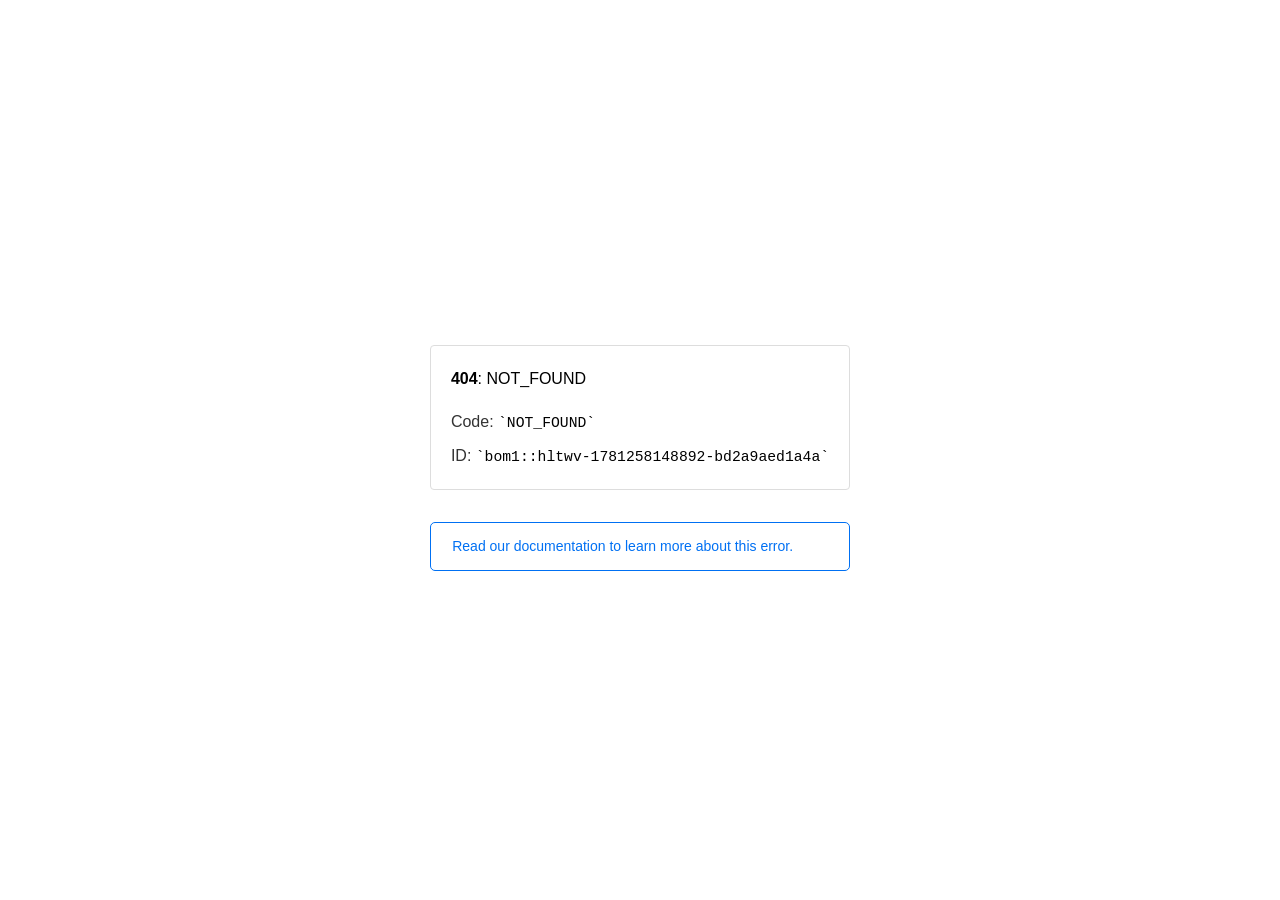
<file: fonts/fa-duotone-900.html>
<!doctype html><html lang=en><meta charset=utf-8><meta name=viewport content="width=device-width,initial-scale=1"><meta name=theme-color content=#000><title>404: NOT_FOUND</title><style>html{font-size:62.5%;box-sizing:border-box;height:-webkit-fill-available}*,::after,::before{box-sizing:inherit}body{font-family:sf pro text,sf pro icons,helvetica neue,helvetica,arial,sans-serif;font-size:1.6rem;line-height:1.65;word-break:break-word;font-kerning:auto;font-variant:normal;-webkit-font-smoothing:antialiased;-moz-osx-font-smoothing:grayscale;text-rendering:optimizeLegibility;hyphens:auto;height:100vh;height:-webkit-fill-available;max-height:100vh;max-height:-webkit-fill-available;margin:0}::selection{background:#79ffe1}::-moz-selection{background:#79ffe1}a{cursor:pointer;color:#0070f3;text-decoration:none;transition:all .2s ease;border-bottom:1px solid #0000}a:hover{border-bottom:1px solid #0070f3}ul{padding:0;margin-left:1.5em;list-style-type:none}li{margin-bottom:10px}ul li:before{content:'\02013'}li:before{display:inline-block;color:#ccc;position:absolute;margin-left:-18px;transition:color .2s ease}code{font-family:Menlo,Monaco,Lucida Console,Liberation Mono,DejaVu Sans Mono,Bitstream Vera Sans Mono,Courier New,monospace,serif;font-size:.92em}code:after,code:before{content:'`'}.container{display:flex;justify-content:center;flex-direction:column;min-height:100%}main{max-width:80rem;padding:4rem 6rem;margin:auto}ul{margin-bottom:32px}.error-title{font-size:2rem;padding-left:22px;line-height:1.5;margin-bottom:24px}.error-title-guilty{border-left:2px solid #ed367f}.error-title-innocent{border-left:2px solid #59b89c}@media(max-width:500px){.owner-error{display:none}}main p{color:#333}.devinfo-container{border:1px solid #ddd;border-radius:4px;padding:2rem;display:flex;flex-direction:column;margin-bottom:32px}.error-code{margin:0;font-size:1.6rem;color:#000;margin-bottom:1.6rem}.devinfo-line{color:#333}.devinfo-line code,code,li{color:#000}.devinfo-line:not(:last-child){margin-bottom:8px}.docs-link,.contact-link{font-weight:500}header,footer,footer a{display:flex;justify-content:center;align-items:center}header,footer{min-height:100px;height:100px}header{border-bottom:1px solid #eaeaea}header h1{font-size:1.8rem;margin:0;font-weight:500}header p{font-size:1.3rem;margin:0;font-weight:500}.header-item{display:flex;padding:0 2rem;margin:2rem 0;text-decoration:line-through;color:#999}.header-item.active{color:#ff0080;text-decoration:none}.header-item.first{border-right:1px solid #eaeaea}.header-item-content{display:flex;flex-direction:column}.header-item-icon{margin-right:1rem;margin-top:.6rem}footer{border-top:1px solid #eaeaea}footer a{color:#000}footer a:hover{border-bottom-color:#0000}footer svg{margin-left:.8rem}.note{padding:8pt 16pt;border-radius:5px;border:1px solid #0070f3;font-size:14px;line-height:1.8;color:#0070f3}@media(max-width:500px){.devinfo-container .devinfo-line code{margin-top:.4rem}.devinfo-container .devinfo-line:not(:last-child){margin-bottom:1.6rem}.devinfo-container{margin-bottom:0}header{flex-direction:column;height:auto;min-height:auto;align-items:flex-start}.header-item.first{border-right:none;margin-bottom:0}main{padding:1rem 2rem}body{font-size:1.4rem;line-height:1.55}footer{display:none}.note{margin-top:16px}}</style><div class=container><main><p class=devinfo-container><span class=error-code><strong>404</strong>: NOT_FOUND</span>
<span class=devinfo-line>Code: <code>NOT_FOUND</code></span>
<span class=devinfo-line>ID: <code>bom1::hltwv-1781258148892-bd2a9aed1a4a</code></p><a href=https://vercel.com/docs/errors/NOT_FOUND class=owner-error><div class=note>Read our documentation to learn more about this error.</div></a></main></div>
</file>
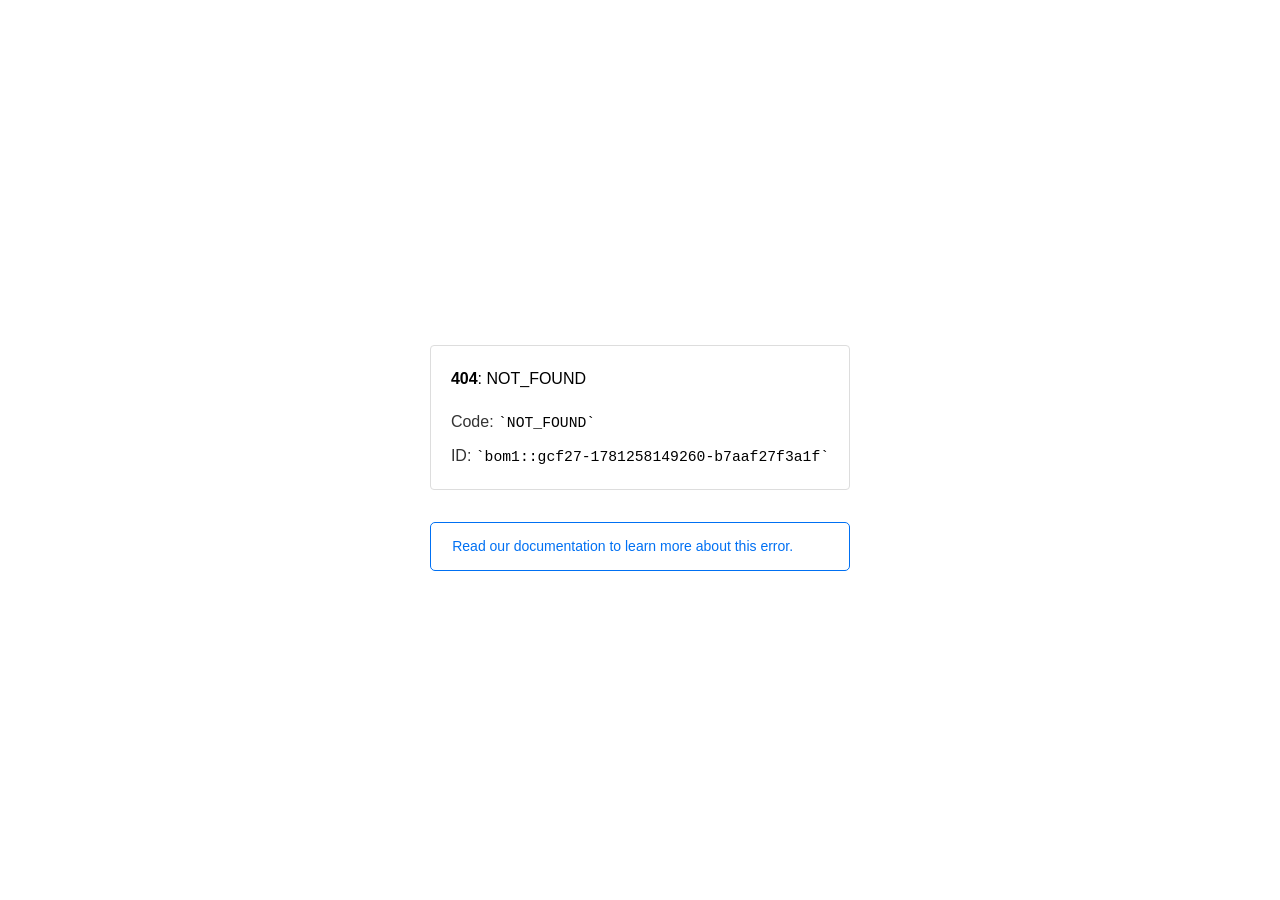
<file: fonts/fa-duotone-901.html>
<!doctype html><html lang=en><meta charset=utf-8><meta name=viewport content="width=device-width,initial-scale=1"><meta name=theme-color content=#000><title>404: NOT_FOUND</title><style>html{font-size:62.5%;box-sizing:border-box;height:-webkit-fill-available}*,::after,::before{box-sizing:inherit}body{font-family:sf pro text,sf pro icons,helvetica neue,helvetica,arial,sans-serif;font-size:1.6rem;line-height:1.65;word-break:break-word;font-kerning:auto;font-variant:normal;-webkit-font-smoothing:antialiased;-moz-osx-font-smoothing:grayscale;text-rendering:optimizeLegibility;hyphens:auto;height:100vh;height:-webkit-fill-available;max-height:100vh;max-height:-webkit-fill-available;margin:0}::selection{background:#79ffe1}::-moz-selection{background:#79ffe1}a{cursor:pointer;color:#0070f3;text-decoration:none;transition:all .2s ease;border-bottom:1px solid #0000}a:hover{border-bottom:1px solid #0070f3}ul{padding:0;margin-left:1.5em;list-style-type:none}li{margin-bottom:10px}ul li:before{content:'\02013'}li:before{display:inline-block;color:#ccc;position:absolute;margin-left:-18px;transition:color .2s ease}code{font-family:Menlo,Monaco,Lucida Console,Liberation Mono,DejaVu Sans Mono,Bitstream Vera Sans Mono,Courier New,monospace,serif;font-size:.92em}code:after,code:before{content:'`'}.container{display:flex;justify-content:center;flex-direction:column;min-height:100%}main{max-width:80rem;padding:4rem 6rem;margin:auto}ul{margin-bottom:32px}.error-title{font-size:2rem;padding-left:22px;line-height:1.5;margin-bottom:24px}.error-title-guilty{border-left:2px solid #ed367f}.error-title-innocent{border-left:2px solid #59b89c}@media(max-width:500px){.owner-error{display:none}}main p{color:#333}.devinfo-container{border:1px solid #ddd;border-radius:4px;padding:2rem;display:flex;flex-direction:column;margin-bottom:32px}.error-code{margin:0;font-size:1.6rem;color:#000;margin-bottom:1.6rem}.devinfo-line{color:#333}.devinfo-line code,code,li{color:#000}.devinfo-line:not(:last-child){margin-bottom:8px}.docs-link,.contact-link{font-weight:500}header,footer,footer a{display:flex;justify-content:center;align-items:center}header,footer{min-height:100px;height:100px}header{border-bottom:1px solid #eaeaea}header h1{font-size:1.8rem;margin:0;font-weight:500}header p{font-size:1.3rem;margin:0;font-weight:500}.header-item{display:flex;padding:0 2rem;margin:2rem 0;text-decoration:line-through;color:#999}.header-item.active{color:#ff0080;text-decoration:none}.header-item.first{border-right:1px solid #eaeaea}.header-item-content{display:flex;flex-direction:column}.header-item-icon{margin-right:1rem;margin-top:.6rem}footer{border-top:1px solid #eaeaea}footer a{color:#000}footer a:hover{border-bottom-color:#0000}footer svg{margin-left:.8rem}.note{padding:8pt 16pt;border-radius:5px;border:1px solid #0070f3;font-size:14px;line-height:1.8;color:#0070f3}@media(max-width:500px){.devinfo-container .devinfo-line code{margin-top:.4rem}.devinfo-container .devinfo-line:not(:last-child){margin-bottom:1.6rem}.devinfo-container{margin-bottom:0}header{flex-direction:column;height:auto;min-height:auto;align-items:flex-start}.header-item.first{border-right:none;margin-bottom:0}main{padding:1rem 2rem}body{font-size:1.4rem;line-height:1.55}footer{display:none}.note{margin-top:16px}}</style><div class=container><main><p class=devinfo-container><span class=error-code><strong>404</strong>: NOT_FOUND</span>
<span class=devinfo-line>Code: <code>NOT_FOUND</code></span>
<span class=devinfo-line>ID: <code>bom1::gcf27-1781258149260-b7aaf27f3a1f</code></p><a href=https://vercel.com/docs/errors/NOT_FOUND class=owner-error><div class=note>Read our documentation to learn more about this error.</div></a></main></div>
</file>
<file: css/spacing.css>
/**
 * File Type: Custom Spacing (margin and padding) classes
 * Author: Mahamudul Hassan Sazal
 * Author Website: http://www.sazalahmed.com
 * Author Email: sazal.web@gmail.com
 */

/* ------------------------------------------ */
/* Margin All */
/* ------------------------------------------ */
.m_0 {
	margin: 0px !important;
}

.m_5 {
	margin: 5px !important;
}

.m_10 {
	margin: 10px !important;
}

.m_15 {
	margin: 15px !important;
}

.m_20 {
	margin: 20px !important;
}

.m_25 {
	margin: 25px !important;
}

.m_30 {
	margin: 30px !important;
}

.m_35 {
	margin: 35px !important;
}

.m_40 {
	margin: 40px !important;
}

.m_45 {
	margin: 45px !important;
}

.m_50 {
	margin: 50px !important;
}

.m_55 {
	margin: 55px !important;
}

.m_60 {
	margin: 60px !important;
}

.m_65 {
	margin: 65px !important;
}

.m_70 {
	margin: 70px !important;
}

.m_75 {
	margin: 75px !important;
}

.m_80 {
	margin: 80px !important;
}

.m_85 {
	margin: 85px !important;
}

.m_90 {
	margin: 90px !important;
}

.m_95 {
	margin: 95px !important;
}

.m_100 {
	margin: 100px !important;
}

.m_105 {
	margin: 105px !important;
}

.m_110 {
	margin: 110px !important;
}

.m_115 {
	margin: 115px !important;
}

.m_120 {
	margin: 120px !important;
}

.m_125 {
	margin: 125px !important;
}

.m_130 {
	margin: 130px !important;
}

.m_135 {
	margin: 135px !important;
}

.m_140 {
	margin: 140px !important;
}

.m_145 {
	margin: 145px !important;
}

.m_150 {
	margin: 150px !important;
}

.m_155 {
	margin: 155px !important;
}

.m_160 {
	margin: 160px !important;
}

.m_165 {
	margin: 165px !important;
}

.m_170 {
	margin: 170px !important;
}

.m_175 {
	margin: 175px !important;
}

.m_180 {
	margin: 180px !important;
}

.m_185 {
	margin: 185px !important;
}

.m_190 {
	margin: 190px !important;
}

.m_195 {
	margin: 195px !important;
}

.m_200 {
	margin: 200px !important;
}

.m_205 {
	margin: 205px !important;
}

.m_210 {
	margin: 210px !important;
}

.m_215 {
	margin: 215px !important;
}

.m_220 {
	margin: 220px !important;
}

.m_225 {
	margin: 225px !important;
}

.m_230 {
	margin: 230px !important;
}

.m_235 {
	margin: 235px !important;
}

.m_240 {
	margin: 240px !important;
}

.m_245 {
	margin: 245px !important;
}

.m_250 {
	margin: 250px !important;
}



/* ------------------------------------------ */
/* Margin Top */
/* ------------------------------------------ */
.mt_0 {
	margin-top: 0px !important;
}

.mt_5 {
	margin-top: 5px !important;
}

.mt_10 {
	margin-top: 10px !important;
}

.mt_15 {
	margin-top: 15px !important;
}

.mt_20 {
	margin-top: 20px !important;
}

.mt_25 {
	margin-top: 25px !important;
}

.mt_30 {
	margin-top: 30px !important;
}

.mt_35 {
	margin-top: 35px !important;
}

.mt_40 {
	margin-top: 40px !important;
}

.mt_45 {
	margin-top: 45px !important;
}

.mt_50 {
	margin-top: 50px !important;
}

.mt_55 {
	margin-top: 55px !important;
}

.mt_60 {
	margin-top: 60px !important;
}

.mt_65 {
	margin-top: 65px !important;
}

.mt_70 {
	margin-top: 70px !important;
}

.mt_75 {
	margin-top: 75px !important;
}

.mt_80 {
	margin-top: 80px !important;
}

.mt_85 {
	margin-top: 85px !important;
}

.mt_90 {
	margin-top: 90px !important;
}

.mt_95 {
	margin-top: 95px !important;
}

.mt_100 {
	margin-top: 100px !important;
}

.mt_105 {
	margin-top: 105px !important;
}

.mt_110 {
	margin-top: 110px !important;
}

.mt_115 {
	margin-top: 115px !important;
}

.mt_120 {
	margin-top: 120px !important;
}

.mt_125 {
	margin-top: 125px !important;
}

.mt_130 {
	margin-top: 130px !important;
}

.mt_135 {
	margin-top: 135px !important;
}

.mt_140 {
	margin-top: 140px !important;
}

.mt_145 {
	margin-top: 145px !important;
}

.mt_150 {
	margin-top: 150px !important;
}

.mt_155 {
	margin-top: 155px !important;
}

.mt_160 {
	margin-top: 160px !important;
}

.mt_165 {
	margin-top: 165px !important;
}

.mt_170 {
	margin-top: 170px !important;
}

.mt_175 {
	margin-top: 175px !important;
}

.mt_180 {
	margin-top: 180px !important;
}

.mt_185 {
	margin-top: 185px !important;
}

.mt_190 {
	margin-top: 190px !important;
}

.mt_195 {
	margin-top: 195px !important;
}

.mt_200 {
	margin-top: 200px !important;
}

.mt_205 {
	margin-top: 205px !important;
}

.mt_210 {
	margin-top: 210px !important;
}

.mt_215 {
	margin-top: 215px !important;
}

.mt_220 {
	margin-top: 220px !important;
}

.mt_225 {
	margin-top: 225px !important;
}

.mt_230 {
	margin-top: 230px !important;
}

.mt_235 {
	margin-top: 235px !important;
}

.mt_240 {
	margin-top: 240px !important;
}

.mt_245 {
	margin-top: 245px !important;
}

.mt_250 {
	margin-top: 250px !important;
}



/* ------------------------------------------ */
/* Margin Bottom */
/* ------------------------------------------ */
.mb_0 {
	margin-bottom: 0px !important;
}

.mb_5 {
	margin-bottom: 5px !important;
}

.mb_10 {
	margin-bottom: 10px !important;
}

.mb_15 {
	margin-bottom: 15px !important;
}

.mb_20 {
	margin-bottom: 20px !important;
}

.mb_25 {
	margin-bottom: 25px !important;
}

.mb_30 {
	margin-bottom: 30px !important;
}

.mb_35 {
	margin-bottom: 35px !important;
}

.mb_40 {
	margin-bottom: 40px !important;
}

.mb_45 {
	margin-bottom: 45px !important;
}

.mb_50 {
	margin-bottom: 50px !important;
}

.mb_55 {
	margin-bottom: 55px !important;
}

.mb_60 {
	margin-bottom: 60px !important;
}

.mb_65 {
	margin-bottom: 65px !important;
}

.mb_70 {
	margin-bottom: 70px !important;
}

.mb_75 {
	margin-bottom: 75px !important;
}

.mb_80 {
	margin-bottom: 80px !important;
}

.mb_85 {
	margin-bottom: 85px !important;
}

.mb_90 {
	margin-bottom: 90px !important;
}

.mb_95 {
	margin-bottom: 95px !important;
}

.mb_100 {
	margin-bottom: 100px !important;
}

.mb_105 {
	margin-bottom: 105px !important;
}

.mb_110 {
	margin-bottom: 110px !important;
}

.mb_115 {
	margin-bottom: 115px !important;
}

.mb_120 {
	margin-bottom: 120px !important;
}

.mb_125 {
	margin-bottom: 125px !important;
}

.mb_130 {
	margin-bottom: 130px !important;
}

.mb_135 {
	margin-bottom: 135px !important;
}

.mb_140 {
	margin-bottom: 140px !important;
}

.mb_145 {
	margin-bottom: 145px !important;
}

.mb_150 {
	margin-bottom: 150px !important;
}

.mb_155 {
	margin-bottom: 155px !important;
}

.mb_160 {
	margin-bottom: 160px !important;
}

.mb_165 {
	margin-bottom: 165px !important;
}

.mb_170 {
	margin-bottom: 170px !important;
}

.mb_175 {
	margin-bottom: 175px !important;
}

.mb_180 {
	margin-bottom: 180px !important;
}

.mb_185 {
	margin-bottom: 185px !important;
}

.mb_190 {
	margin-bottom: 190px !important;
}

.mb_195 {
	margin-bottom: 195px !important;
}

.mb_200 {
	margin-bottom: 200px !important;
}

.mb_205 {
	margin-bottom: 205px !important;
}

.mb_210 {
	margin-bottom: 210px !important;
}

.mb_215 {
	margin-bottom: 215px !important;
}

.mb_220 {
	margin-bottom: 220px !important;
}

.mb_225 {
	margin-bottom: 225px !important;
}

.mb_230 {
	margin-bottom: 230px !important;
}

.mb_235 {
	margin-bottom: 235px !important;
}

.mb_240 {
	margin-bottom: 240px !important;
}

.mb_245 {
	margin-bottom: 245px !important;
}

.mb_250 {
	margin-bottom: 250px !important;
}



/* ------------------------------------------ */
/* Margin Left */
/* ------------------------------------------ */
.ml_0 {
	margin-left: 0px !important;
}

.ml_5 {
	margin-left: 5px !important;
}

.ml_10 {
	margin-left: 10px !important;
}

.ml_15 {
	margin-left: 15px !important;
}

.ml_20 {
	margin-left: 20px !important;
}

.ml_25 {
	margin-left: 25px !important;
}

.ml_30 {
	margin-left: 30px !important;
}

.ml_35 {
	margin-left: 35px !important;
}

.ml_40 {
	margin-left: 40px !important;
}

.ml_45 {
	margin-left: 45px !important;
}

.ml_50 {
	margin-left: 50px !important;
}

.ml_55 {
	margin-left: 55px !important;
}

.ml_60 {
	margin-left: 60px !important;
}

.ml_65 {
	margin-left: 65px !important;
}

.ml_70 {
	margin-left: 70px !important;
}

.ml_75 {
	margin-left: 75px !important;
}

.ml_80 {
	margin-left: 80px !important;
}

.ml_85 {
	margin-left: 85px !important;
}

.ml_90 {
	margin-left: 90px !important;
}

.ml_95 {
	margin-left: 95px !important;
}

.ml_100 {
	margin-left: 100px !important;
}

.ml_105 {
	margin-left: 105px !important;
}

.ml_110 {
	margin-left: 110px !important;
}

.ml_115 {
	margin-left: 115px !important;
}

.ml_120 {
	margin-left: 120px !important;
}

.ml_125 {
	margin-left: 125px !important;
}

.ml_130 {
	margin-left: 130px !important;
}

.ml_135 {
	margin-left: 135px !important;
}

.ml_140 {
	margin-left: 140px !important;
}

.ml_145 {
	margin-left: 145px !important;
}

.ml_150 {
	margin-left: 150px !important;
}

.ml_155 {
	margin-left: 155px !important;
}

.ml_160 {
	margin-left: 160px !important;
}

.ml_165 {
	margin-left: 165px !important;
}

.ml_170 {
	margin-left: 170px !important;
}

.ml_175 {
	margin-left: 175px !important;
}

.ml_180 {
	margin-left: 180px !important;
}

.ml_185 {
	margin-left: 185px !important;
}

.ml_190 {
	margin-left: 190px !important;
}

.ml_195 {
	margin-left: 195px !important;
}

.ml_200 {
	margin-left: 200px !important;
}

.ml_205 {
	margin-left: 205px !important;
}

.ml_210 {
	margin-left: 210px !important;
}

.ml_215 {
	margin-left: 215px !important;
}

.ml_220 {
	margin-left: 220px !important;
}

.ml_225 {
	margin-left: 225px !important;
}

.ml_230 {
	margin-left: 230px !important;
}

.ml_235 {
	margin-left: 235px !important;
}

.ml_240 {
	margin-left: 240px !important;
}

.ml_245 {
	margin-left: 245px !important;
}

.ml_250 {
	margin-left: 250px !important;
}


/* ------------------------------------------ */
/* Margin Right */
/* ------------------------------------------ */
.mr_0 {
	margin-right: 0px !important;
}

.mr_5 {
	margin-right: 5px !important;
}

.mr_10 {
	margin-right: 10px !important;
}

.mr_15 {
	margin-right: 15px !important;
}

.mr_20 {
	margin-right: 20px !important;
}

.mr_25 {
	margin-right: 25px !important;
}

.mr_30 {
	margin-right: 30px !important;
}

.mr_35 {
	margin-right: 35px !important;
}

.mr_40 {
	margin-right: 40px !important;
}

.mr_45 {
	margin-right: 45px !important;
}

.mr_50 {
	margin-right: 50px !important;
}

.mr_55 {
	margin-right: 55px !important;
}

.mr_60 {
	margin-right: 60px !important;
}

.mr_65 {
	margin-right: 65px !important;
}

.mr_70 {
	margin-right: 70px !important;
}

.mr_75 {
	margin-right: 75px !important;
}

.mr_80 {
	margin-right: 80px !important;
}

.mr_85 {
	margin-right: 85px !important;
}

.mr_90 {
	margin-right: 90px !important;
}

.mr_95 {
	margin-right: 95px !important;
}

.mr_100 {
	margin-right: 100px !important;
}

.mr_105 {
	margin-right: 105px !important;
}

.mr_110 {
	margin-right: 110px !important;
}

.mr_115 {
	margin-right: 115px !important;
}

.mr_120 {
	margin-right: 120px !important;
}

.mr_125 {
	margin-right: 125px !important;
}

.mr_130 {
	margin-right: 130px !important;
}

.mr_135 {
	margin-right: 135px !important;
}

.mr_140 {
	margin-right: 140px !important;
}

.mr_145 {
	margin-right: 145px !important;
}

.mr_150 {
	margin-right: 150px !important;
}

.mr_155 {
	margin-right: 155px !important;
}

.mr_160 {
	margin-right: 160px !important;
}

.mr_165 {
	margin-right: 165px !important;
}

.mr_170 {
	margin-right: 170px !important;
}

.mr_175 {
	margin-right: 175px !important;
}

.mr_180 {
	margin-right: 180px !important;
}

.mr_185 {
	margin-right: 185px !important;
}

.mr_190 {
	margin-right: 190px !important;
}

.mr_195 {
	margin-right: 195px !important;
}

.mr_200 {
	margin-right: 200px !important;
}

.mr_205 {
	margin-right: 205px !important;
}

.mr_210 {
	margin-right: 210px !important;
}

.mr_215 {
	margin-right: 215px !important;
}

.mr_220 {
	margin-right: 220px !important;
}

.mr_225 {
	margin-right: 225px !important;
}

.mr_230 {
	margin-right: 230px !important;
}

.mr_235 {
	margin-right: 235px !important;
}

.mr_240 {
	margin-right: 240px !important;
}

.mr_245 {
	margin-right: 245px !important;
}

.mr_250 {
	margin-right: 250px !important;
}





/* ------------------------------------------ */
/* Padding All */
/* ------------------------------------------ */
.p_0 {
	padding: 0px !important;
}

.p_5 {
	padding: 5px !important;
}

.p_10 {
	padding: 10px !important;
}

.p_15 {
	padding: 15px !important;
}

.p_20 {
	padding: 20px !important;
}

.p_25 {
	padding: 25px !important;
}

.p_30 {
	padding: 30px !important;
}

.p_35 {
	padding: 35px !important;
}

.p_40 {
	padding: 40px !important;
}

.p_45 {
	padding: 45px !important;
}

.p_50 {
	padding: 50px !important;
}

.p_55 {
	padding: 55px !important;
}

.p_60 {
	padding: 60px !important;
}

.p_65 {
	padding: 65px !important;
}

.p_70 {
	padding: 70px !important;
}

.p_75 {
	padding: 75px !important;
}

.p_80 {
	padding: 80px !important;
}

.p_85 {
	padding: 85px !important;
}

.p_90 {
	padding: 90px !important;
}

.p_95 {
	padding: 95px !important;
}

.p_100 {
	padding: 100px !important;
}

.p_105 {
	padding: 105px !important;
}

.p_110 {
	padding: 110px !important;
}

.p_115 {
	padding: 115px !important;
}

.p_120 {
	padding: 120px !important;
}

.p_125 {
	padding: 125px !important;
}

.p_130 {
	padding: 130px !important;
}

.p_135 {
	padding: 135px !important;
}

.p_140 {
	padding: 140px !important;
}

.p_145 {
	padding: 145px !important;
}

.p_150 {
	padding: 150px !important;
}

.p_155 {
	padding: 155px !important;
}

.p_160 {
	padding: 160px !important;
}

.p_165 {
	padding: 165px !important;
}

.p_170 {
	padding: 170px !important;
}

.p_175 {
	padding: 175px !important;
}

.p_180 {
	padding: 180px !important;
}

.p_185 {
	padding: 185px !important;
}

.p_190 {
	padding: 190px !important;
}

.p_195 {
	padding: 195px !important;
}

.p_200 {
	padding: 200px !important;
}

.p_205 {
	padding: 205px !important;
}

.p_210 {
	padding: 210px !important;
}

.p_215 {
	padding: 215px !important;
}

.p_220 {
	padding: 220px !important;
}

.p_225 {
	padding: 225px !important;
}

.p_230 {
	padding: 230px !important;
}

.p_235 {
	padding: 235px !important;
}

.p_240 {
	padding: 240px !important;
}

.p_245 {
	padding: 245px !important;
}

.p_250 {
	padding: 250px !important;
}



/* ------------------------------------------ */
/* Padding Top */
/* ------------------------------------------ */
.pt_0 {
	padding-top: 0px !important;
}

.pt_5 {
	padding-top: 5px !important;
}

.pt_10 {
	padding-top: 10px !important;
}

.pt_15 {
	padding-top: 15px !important;
}

.pt_20 {
	padding-top: 20px !important;
}

.pt_25 {
	padding-top: 25px !important;
}

.pt_30 {
	padding-top: 30px !important;
}

.pt_35 {
	padding-top: 35px !important;
}

.pt_40 {
	padding-top: 40px !important;
}

.pt_45 {
	padding-top: 45px !important;
}

.pt_50 {
	padding-top: 50px !important;
}

.pt_55 {
	padding-top: 55px !important;
}

.pt_60 {
	padding-top: 60px !important;
}

.pt_65 {
	padding-top: 65px !important;
}

.pt_70 {
	padding-top: 70px !important;
}

.pt_75 {
	padding-top: 75px !important;
}

.pt_80 {
	padding-top: 80px !important;
}

.pt_85 {
	padding-top: 85px !important;
}

.pt_90 {
	padding-top: 90px !important;
}

.pt_95 {
	padding-top: 95px !important;
}

.pt_100 {
	padding-top: 100px !important;
}

.pt_105 {
	padding-top: 105px !important;
}

.pt_110 {
	padding-top: 110px !important;
}

.pt_115 {
	padding-top: 115px !important;
}

.pt_120 {
	padding-top: 120px !important;
}

.pt_125 {
	padding-top: 125px !important;
}

.pt_130 {
	padding-top: 130px !important;
}

.pt_135 {
	padding-top: 135px !important;
}

.pt_140 {
	padding-top: 100px !important;
}

.pt_145 {
	padding-top: 105px !important;
}

.pt_150 {
	padding-top: 100px !important;
}

.pt_155 {
	padding-top: 155px !important;
}

.pt_160 {
	padding-top: 160px !important;
}

.pt_165 {
	padding-top: 165px !important;
}

.pt_170 {
	padding-top: 170px !important;
}

.pt_175 {
	padding-top: 175px !important;
}

.pt_180 {
	padding-top: 180px !important;
}

.pt_185 {
	padding-top: 185px !important;
}

.pt_190 {
	padding-top: 190px !important;
}

.pt_195 {
	padding-top: 195px !important;
}

.pt_200 {
	padding-top: 200px !important;
}

.pt_205 {
	padding-top: 205px !important;
}

.pt_210 {
	padding-top: 210px !important;
}

.pt_215 {
	padding-top: 215px !important;
}

.pt_220 {
	padding-top: 220px !important;
}

.pt_225 {
	padding-top: 225px !important;
}

.pt_230 {
	padding-top: 230px !important;
}

.pt_235 {
	padding-top: 235px !important;
}

.pt_240 {
	padding-top: 240px !important;
}

.pt_245 {
	padding-top: 245px !important;
}

.pt_250 {
	padding-top: 250px !important;
}



/* ------------------------------------------ */
/* Padding Bottom */
/* ------------------------------------------ */
.pb_0 {
	padding-bottom: 0px !important;
}

.pb_5 {
	padding-bottom: 5px !important;
}

.pb_10 {
	padding-bottom: 10px !important;
}

.pb_15 {
	padding-bottom: 15px !important;
}

.pb_20 {
	padding-bottom: 20px !important;
}

.pb_25 {
	padding-bottom: 25px !important;
}

.pb_30 {
	padding-bottom: 30px !important;
}

.pb_35 {
	padding-bottom: 35px !important;
}

.pb_40 {
	padding-bottom: 40px !important;
}

.pb_45 {
	padding-bottom: 45px !important;
}

.pb_50 {
	padding-bottom: 50px !important;
}

.pb_55 {
	padding-bottom: 55px !important;
}

.pb_60 {
	padding-bottom: 60px !important;
}

.pb_65 {
	padding-bottom: 65px !important;
}

.pb_70 {
	padding-bottom: 70px !important;
}

.pb_75 {
	padding-bottom: 75px !important;
}

.pb_80 {
	padding-bottom: 80px !important;
}

.pb_85 {
	padding-bottom: 85px !important;
}

.pb_90 {
	padding-bottom: 90px !important;
}

.pb_95 {
	padding-bottom: 95px !important;
}

.pb_100 {
	padding-bottom: 100px !important;
}

.pb_105 {
	padding-bottom: 105px !important;
}

.pb_110 {
	padding-bottom: 110px !important;
}

.pb_115 {
	padding-bottom: 115px !important;
}

.pb_120 {
	padding-bottom: 120px !important;
}

.pb_125 {
	padding-bottom: 125px !important;
}

.pb_130 {
	padding-bottom: 130px !important;
}

.pb_135 {
	padding-bottom: 135px !important;
}

.pb_140 {
	padding-bottom: 140px !important;
}

.pb_145 {
	padding-bottom: 145px !important;
}

.pb_150 {
	padding-bottom: 150px !important;
}

.pb_155 {
	padding-bottom: 155px !important;
}

.pb_160 {
	padding-bottom: 160px !important;
}

.pb_165 {
	padding-bottom: 165px !important;
}

.pb_170 {
	padding-bottom: 170px !important;
}

.pb_175 {
	padding-bottom: 175px !important;
}

.pb_180 {
	padding-bottom: 180px !important;
}

.pb_185 {
	padding-bottom: 185px !important;
}

.pb_190 {
	padding-bottom: 190px !important;
}

.pb_195 {
	padding-bottom: 195px !important;
}

.pb_200 {
	padding-bottom: 200px !important;
}

.pb_205 {
	padding-bottom: 205px !important;
}

.pb_210 {
	padding-bottom: 210px !important;
}

.pb_215 {
	padding-bottom: 215px !important;
}

.pb_220 {
	padding-bottom: 220px !important;
}

.pb_225 {
	padding-bottom: 225px !important;
}

.pb_230 {
	padding-bottom: 230px !important;
}

.pb_235 {
	padding-bottom: 235px !important;
}

.pb_240 {
	padding-bottom: 240px !important;
}

.pb_245 {
	padding-bottom: 245px !important;
}

.pb_250 {
	padding-bottom: 250px !important;
}



/* ------------------------------------------ */
/* Padding Left */
/* ------------------------------------------ */
.pl_0 {
	padding-left: 0px !important;
}

.pl_5 {
	padding-left: 5px !important;
}

.pl_10 {
	padding-left: 10px !important;
}

.pl_15 {
	padding-left: 15px !important;
}

.pl_20 {
	padding-left: 20px !important;
}

.pl_25 {
	padding-left: 25px !important;
}

.pl_30 {
	padding-left: 30px !important;
}

.pl_35 {
	padding-left: 35px !important;
}

.pl_40 {
	padding-left: 40px !important;
}

.pl_45 {
	padding-left: 45px !important;
}

.pl_50 {
	padding-left: 50px !important;
}

.pl_55 {
	padding-left: 55px !important;
}

.pl_60 {
	padding-left: 60px !important;
}

.pl_65 {
	padding-left: 65px !important;
}

.pl_70 {
	padding-left: 70px !important;
}

.pl_75 {
	padding-left: 75px !important;
}

.pl_80 {
	padding-left: 80px !important;
}

.pl_85 {
	padding-left: 85px !important;
}

.pl_90 {
	padding-left: 90px !important;
}

.pl_95 {
	padding-left: 95px !important;
}

.pl_100 {
	padding-left: 100px !important;
}

.pl_105 {
	padding-left: 105px !important;
}

.pl_110 {
	padding-left: 110px !important;
}

.pl_115 {
	padding-left: 115px !important;
}

.pl_120 {
	padding-left: 120px !important;
}

.pl_125 {
	padding-left: 125px !important;
}

.pl_130 {
	padding-left: 130px !important;
}

.pl_135 {
	padding-left: 135px !important;
}

.pl_140 {
	padding-left: 140px !important;
}

.pl_145 {
	padding-left: 145px !important;
}

.pl_150 {
	padding-left: 150px !important;
}

.pl_155 {
	padding-left: 155px !important;
}

.pl_160 {
	padding-left: 160px !important;
}

.pl_165 {
	padding-left: 165px !important;
}

.pl_170 {
	padding-left: 170px !important;
}

.pl_175 {
	padding-left: 175px !important;
}

.pl_180 {
	padding-left: 180px !important;
}

.pl_185 {
	padding-left: 185px !important;
}

.pl_190 {
	padding-left: 190px !important;
}

.pl_195 {
	padding-left: 195px !important;
}

.pl_200 {
	padding-left: 200px !important;
}

.pl_205 {
	padding-left: 205px !important;
}

.pl_210 {
	padding-left: 210px !important;
}

.pl_215 {
	padding-left: 215px !important;
}

.pl_220 {
	padding-left: 220px !important;
}

.pl_225 {
	padding-left: 225px !important;
}

.pl_230 {
	padding-left: 230px !important;
}

.pl_235 {
	padding-left: 235px !important;
}

.pl_240 {
	padding-left: 240px !important;
}

.pl_245 {
	padding-left: 245px !important;
}

.pl_250 {
	padding-left: 250px !important;
}


/* ------------------------------------------ */
/* Padding Right */
/* ------------------------------------------ */
.pr_0 {
	padding-right: 0px !important;
}

.pr_5 {
	padding-right: 5px !important;
}

.pr_10 {
	padding-right: 10px !important;
}

.pr_15 {
	padding-right: 15px !important;
}

.pr_20 {
	padding-right: 20px !important;
}

.pr_25 {
	padding-right: 25px !important;
}

.pr_30 {
	padding-right: 30px !important;
}

.pr_35 {
	padding-right: 35px !important;
}

.pr_40 {
	padding-right: 40px !important;
}

.pr_45 {
	padding-right: 45px !important;
}

.pr_50 {
	padding-right: 50px !important;
}

.pr_55 {
	padding-right: 55px !important;
}

.pr_60 {
	padding-right: 60px !important;
}

.pr_65 {
	padding-right: 65px !important;
}

.pr_70 {
	padding-right: 70px !important;
}

.pr_75 {
	padding-right: 75px !important;
}

.pr_80 {
	padding-right: 80px !important;
}

.pr_85 {
	padding-right: 85px !important;
}

.pr_90 {
	padding-right: 90px !important;
}

.pr_95 {
	padding-right: 95px !important;
}

.pr_100 {
	padding-right: 100px !important;
}

.pr_105 {
	padding-right: 105px !important;
}

.pr_110 {
	padding-right: 110px !important;
}

.pr_115 {
	padding-right: 115px !important;
}

.pr_120 {
	padding-right: 120px !important;
}

.pr_125 {
	padding-right: 125px !important;
}

.pr_130 {
	padding-right: 130px !important;
}

.pr_135 {
	padding-right: 135px !important;
}

.pr_140 {
	padding-right: 140px !important;
}

.pr_145 {
	padding-right: 145px !important;
}

.pr_150 {
	padding-right: 150px !important;
}

.pr_155 {
	padding-right: 155px !important;
}

.pr_160 {
	padding-right: 160px !important;
}

.pr_165 {
	padding-right: 165px !important;
}

.pr_170 {
	padding-right: 170px !important;
}

.pr_175 {
	padding-right: 175px !important;
}

.pr_180 {
	padding-right: 180px !important;
}

.pr_185 {
	padding-right: 185px !important;
}

.pr_190 {
	padding-right: 190px !important;
}

.pr_195 {
	padding-right: 195px !important;
}

.pr_200 {
	padding-right: 200px !important;
}

.pr_205 {
	padding-right: 205px !important;
}

.pr_210 {
	padding-right: 210px !important;
}

.pr_215 {
	padding-right: 215px !important;
}

.pr_220 {
	padding-right: 220px !important;
}

.pr_225 {
	padding-right: 225px !important;
}

.pr_230 {
	padding-right: 230px !important;
}

.pr_235 {
	padding-right: 235px !important;
}

.pr_240 {
	padding-right: 240px !important;
}

.pr_245 {
	padding-right: 245px !important;
}

.pr_250 {
	padding-right: 250px !important;
}





/* ------------------------------------------ */
/* For Responsive Layouts */
/* ------------------------------------------ */
@media only screen and (min-width: 1200px) {

	/* ------------------------------------------ */
	/* Margin All */
	/* ------------------------------------------ */
	.lg_m_0 {
		margin: 0px !important;
	}

	.lg_m_5 {
		margin: 5px !important;
	}

	.lg_m_10 {
		margin: 10px !important;
	}

	.lg_m_15 {
		margin: 15px !important;
	}

	.lg_m_20 {
		margin: 20px !important;
	}

	.lg_m_25 {
		margin: 25px !important;
	}

	.lg_m_30 {
		margin: 30px !important;
	}

	.lg_m_35 {
		margin: 35px !important;
	}

	.lg_m_40 {
		margin: 40px !important;
	}

	.lg_m_45 {
		margin: 45px !important;
	}

	.lg_m_50 {
		margin: 50px !important;
	}

	.lg_m_55 {
		margin: 55px !important;
	}

	.lg_m_60 {
		margin: 60px !important;
	}

	.lg_m_65 {
		margin: 65px !important;
	}

	.lg_m_70 {
		margin: 70px !important;
	}

	.lg_m_75 {
		margin: 75px !important;
	}

	.lg_m_80 {
		margin: 80px !important;
	}

	.lg_m_85 {
		margin: 85px !important;
	}

	.lg_m_90 {
		margin: 90px !important;
	}

	.lg_m_95 {
		margin: 95px !important;
	}

	.lg_m_100 {
		margin: 100px !important;
	}

	.lg_m_105 {
		margin: 105px !important;
	}

	.lg_m_110 {
		margin: 110px !important;
	}

	.lg_m_115 {
		margin: 115px !important;
	}

	.lg_m_120 {
		margin: 120px !important;
	}

	.lg_m_125 {
		margin: 125px !important;
	}

	.lg_m_130 {
		margin: 130px !important;
	}

	.lg_m_135 {
		margin: 135px !important;
	}

	.lg_m_140 {
		margin: 140px !important;
	}

	.lg_m_145 {
		margin: 145px !important;
	}

	.lg_m_150 {
		margin: 150px !important;
	}

	.lg_m_155 {
		margin: 155px !important;
	}

	.lg_m_160 {
		margin: 160px !important;
	}

	.lg_m_165 {
		margin: 165px !important;
	}

	.lg_m_170 {
		margin: 170px !important;
	}

	.lg_m_175 {
		margin: 175px !important;
	}

	.lg_m_180 {
		margin: 180px !important;
	}

	.lg_m_185 {
		margin: 185px !important;
	}

	.lg_m_190 {
		margin: 190px !important;
	}

	.lg_m_195 {
		margin: 195px !important;
	}

	.lg_m_200 {
		margin: 200px !important;
	}

	.lg_m_205 {
		margin: 205px !important;
	}

	.lg_m_210 {
		margin: 210px !important;
	}

	.lg_m_215 {
		margin: 215px !important;
	}

	.lg_m_220 {
		margin: 220px !important;
	}

	.lg_m_225 {
		margin: 225px !important;
	}

	.lg_m_230 {
		margin: 230px !important;
	}

	.lg_m_235 {
		margin: 235px !important;
	}

	.lg_m_240 {
		margin: 240px !important;
	}

	.lg_m_245 {
		margin: 245px !important;
	}

	.lg_m_250 {
		margin: 250px !important;
	}



	/* ------------------------------------------ */
	/* Margin Top */
	/* ------------------------------------------ */
	.lg_mt_0 {
		margin-top: 0px !important;
	}

	.lg_mt_5 {
		margin-top: 5px !important;
	}

	.lg_mt_10 {
		margin-top: 10px !important;
	}

	.lg_mt_15 {
		margin-top: 15px !important;
	}

	.lg_mt_20 {
		margin-top: 20px !important;
	}

	.lg_mt_25 {
		margin-top: 25px !important;
	}

	.lg_mt_30 {
		margin-top: 30px !important;
	}

	.lg_mt_35 {
		margin-top: 35px !important;
	}

	.lg_mt_40 {
		margin-top: 40px !important;
	}

	.lg_mt_45 {
		margin-top: 45px !important;
	}

	.lg_mt_50 {
		margin-top: 50px !important;
	}

	.lg_mt_55 {
		margin-top: 55px !important;
	}

	.lg_mt_60 {
		margin-top: 60px !important;
	}

	.lg_mt_65 {
		margin-top: 65px !important;
	}

	.lg_mt_70 {
		margin-top: 70px !important;
	}

	.lg_mt_75 {
		margin-top: 75px !important;
	}

	.lg_mt_80 {
		margin-top: 80px !important;
	}

	.lg_mt_85 {
		margin-top: 85px !important;
	}

	.lg_mt_90 {
		margin-top: 90px !important;
	}

	.lg_mt_95 {
		margin-top: 95px !important;
	}

	.lg_mt_100 {
		margin-top: 100px !important;
	}

	.lg_mt_105 {
		margin-top: 105px !important;
	}

	.lg_mt_110 {
		margin-top: 110px !important;
	}

	.lg_mt_115 {
		margin-top: 115px !important;
	}

	.lg_mt_120 {
		margin-top: 120px !important;
	}

	.lg_mt_125 {
		margin-top: 125px !important;
	}

	.lg_mt_130 {
		margin-top: 130px !important;
	}

	.lg_mt_135 {
		margin-top: 135px !important;
	}

	.lg_mt_140 {
		margin-top: 140px !important;
	}

	.lg_mt_145 {
		margin-top: 145px !important;
	}

	.lg_mt_150 {
		margin-top: 150px !important;
	}

	.lg_mt_155 {
		margin-top: 155px !important;
	}

	.lg_mt_160 {
		margin-top: 160px !important;
	}

	.lg_mt_165 {
		margin-top: 165px !important;
	}

	.lg_mt_170 {
		margin-top: 170px !important;
	}

	.lg_mt_175 {
		margin-top: 175px !important;
	}

	.lg_mt_180 {
		margin-top: 180px !important;
	}

	.lg_mt_185 {
		margin-top: 185px !important;
	}

	.lg_mt_190 {
		margin-top: 190px !important;
	}

	.lg_mt_195 {
		margin-top: 195px !important;
	}

	.lg_mt_200 {
		margin-top: 200px !important;
	}

	.lg_mt_205 {
		margin-top: 205px !important;
	}

	.lg_mt_210 {
		margin-top: 210px !important;
	}

	.lg_mt_215 {
		margin-top: 215px !important;
	}

	.lg_mt_220 {
		margin-top: 220px !important;
	}

	.lg_mt_225 {
		margin-top: 225px !important;
	}

	.lg_mt_230 {
		margin-top: 230px !important;
	}

	.lg_mt_235 {
		margin-top: 235px !important;
	}

	.lg_mt_240 {
		margin-top: 240px !important;
	}

	.lg_mt_245 {
		margin-top: 245px !important;
	}

	.lg_mt_250 {
		margin-top: 250px !important;
	}



	/* ------------------------------------------ */
	/* Margin Bottom */
	/* ------------------------------------------ */
	.lg_mb_0 {
		margin-bottom: 0px !important;
	}

	.lg_mb_5 {
		margin-bottom: 5px !important;
	}

	.lg_mb_10 {
		margin-bottom: 10px !important;
	}

	.lg_mb_15 {
		margin-bottom: 15px !important;
	}

	.lg_mb_20 {
		margin-bottom: 20px !important;
	}

	.lg_mb_25 {
		margin-bottom: 25px !important;
	}

	.lg_mb_30 {
		margin-bottom: 30px !important;
	}

	.lg_mb_35 {
		margin-bottom: 35px !important;
	}

	.lg_mb_40 {
		margin-bottom: 40px !important;
	}

	.lg_mb_45 {
		margin-bottom: 45px !important;
	}

	.lg_mb_50 {
		margin-bottom: 50px !important;
	}

	.lg_mb_55 {
		margin-bottom: 55px !important;
	}

	.lg_mb_60 {
		margin-bottom: 60px !important;
	}

	.lg_mb_65 {
		margin-bottom: 65px !important;
	}

	.lg_mb_70 {
		margin-bottom: 70px !important;
	}

	.lg_mb_75 {
		margin-bottom: 75px !important;
	}

	.lg_mb_80 {
		margin-bottom: 80px !important;
	}

	.lg_mb_85 {
		margin-bottom: 85px !important;
	}

	.lg_mb_90 {
		margin-bottom: 90px !important;
	}

	.lg_mb_95 {
		margin-bottom: 95px !important;
	}

	.lg_mb_100 {
		margin-bottom: 100px !important;
	}

	.lg_mb_105 {
		margin-bottom: 105px !important;
	}

	.lg_mb_110 {
		margin-bottom: 110px !important;
	}

	.lg_mb_115 {
		margin-bottom: 115px !important;
	}

	.lg_mb_120 {
		margin-bottom: 120px !important;
	}

	.lg_mb_125 {
		margin-bottom: 125px !important;
	}

	.lg_mb_130 {
		margin-bottom: 130px !important;
	}

	.lg_mb_135 {
		margin-bottom: 135px !important;
	}

	.lg_mb_140 {
		margin-bottom: 140px !important;
	}

	.lg_mb_145 {
		margin-bottom: 145px !important;
	}

	.lg_mb_150 {
		margin-bottom: 150px !important;
	}

	.lg_mb_155 {
		margin-bottom: 155px !important;
	}

	.lg_mb_160 {
		margin-bottom: 160px !important;
	}

	.lg_mb_165 {
		margin-bottom: 165px !important;
	}

	.lg_mb_170 {
		margin-bottom: 170px !important;
	}

	.lg_mb_175 {
		margin-bottom: 175px !important;
	}

	.lg_mb_180 {
		margin-bottom: 180px !important;
	}

	.lg_mb_185 {
		margin-bottom: 185px !important;
	}

	.lg_mb_190 {
		margin-bottom: 190px !important;
	}

	.lg_mb_195 {
		margin-bottom: 195px !important;
	}

	.lg_mb_200 {
		margin-bottom: 200px !important;
	}

	.lg_mb_205 {
		margin-bottom: 205px !important;
	}

	.lg_mb_210 {
		margin-bottom: 210px !important;
	}

	.lg_mb_215 {
		margin-bottom: 215px !important;
	}

	.lg_mb_220 {
		margin-bottom: 220px !important;
	}

	.lg_mb_225 {
		margin-bottom: 225px !important;
	}

	.lg_mb_230 {
		margin-bottom: 230px !important;
	}

	.lg_mb_235 {
		margin-bottom: 235px !important;
	}

	.lg_mb_240 {
		margin-bottom: 240px !important;
	}

	.lg_mb_245 {
		margin-bottom: 245px !important;
	}

	.lg_mb_250 {
		margin-bottom: 250px !important;
	}



	/* ------------------------------------------ */
	/* Margin Left */
	/* ------------------------------------------ */
	.lg_ml_0 {
		margin-left: 0px !important;
	}

	.lg_ml_5 {
		margin-left: 5px !important;
	}

	.lg_ml_10 {
		margin-left: 10px !important;
	}

	.lg_ml_15 {
		margin-left: 15px !important;
	}

	.lg_ml_20 {
		margin-left: 20px !important;
	}

	.lg_ml_25 {
		margin-left: 25px !important;
	}

	.lg_ml_30 {
		margin-left: 30px !important;
	}

	.lg_ml_35 {
		margin-left: 35px !important;
	}

	.lg_ml_40 {
		margin-left: 40px !important;
	}

	.lg_ml_45 {
		margin-left: 45px !important;
	}

	.lg_ml_50 {
		margin-left: 50px !important;
	}

	.lg_ml_55 {
		margin-left: 55px !important;
	}

	.lg_ml_60 {
		margin-left: 60px !important;
	}

	.lg_ml_65 {
		margin-left: 65px !important;
	}

	.lg_ml_70 {
		margin-left: 70px !important;
	}

	.lg_ml_75 {
		margin-left: 75px !important;
	}

	.lg_ml_80 {
		margin-left: 80px !important;
	}

	.lg_ml_85 {
		margin-left: 85px !important;
	}

	.lg_ml_90 {
		margin-left: 90px !important;
	}

	.lg_ml_95 {
		margin-left: 95px !important;
	}

	.lg_ml_100 {
		margin-left: 100px !important;
	}

	.lg_ml_105 {
		margin-left: 105px !important;
	}

	.lg_ml_110 {
		margin-left: 110px !important;
	}

	.lg_ml_115 {
		margin-left: 115px !important;
	}

	.lg_ml_120 {
		margin-left: 120px !important;
	}

	.lg_ml_125 {
		margin-left: 125px !important;
	}

	.lg_ml_130 {
		margin-left: 130px !important;
	}

	.lg_ml_135 {
		margin-left: 135px !important;
	}

	.lg_ml_140 {
		margin-left: 140px !important;
	}

	.lg_ml_145 {
		margin-left: 145px !important;
	}

	.lg_ml_150 {
		margin-left: 150px !important;
	}

	.lg_ml_155 {
		margin-left: 155px !important;
	}

	.lg_ml_160 {
		margin-left: 160px !important;
	}

	.lg_ml_165 {
		margin-left: 165px !important;
	}

	.lg_ml_170 {
		margin-left: 170px !important;
	}

	.lg_ml_175 {
		margin-left: 175px !important;
	}

	.lg_ml_180 {
		margin-left: 180px !important;
	}

	.lg_ml_185 {
		margin-left: 185px !important;
	}

	.lg_ml_190 {
		margin-left: 190px !important;
	}

	.lg_ml_195 {
		margin-left: 195px !important;
	}

	.lg_ml_200 {
		margin-left: 200px !important;
	}

	.lg_ml_205 {
		margin-left: 205px !important;
	}

	.lg_ml_210 {
		margin-left: 210px !important;
	}

	.lg_ml_215 {
		margin-left: 215px !important;
	}

	.lg_ml_220 {
		margin-left: 220px !important;
	}

	.lg_ml_225 {
		margin-left: 225px !important;
	}

	.lg_ml_230 {
		margin-left: 230px !important;
	}

	.lg_ml_235 {
		margin-left: 235px !important;
	}

	.lg_ml_240 {
		margin-left: 240px !important;
	}

	.lg_ml_245 {
		margin-left: 245px !important;
	}

	.lg_ml_250 {
		margin-left: 250px !important;
	}


	/* ------------------------------------------ */
	/* Margin Right */
	/* ------------------------------------------ */
	.lg_mr_0 {
		margin-right: 0px !important;
	}

	.lg_mr_5 {
		margin-right: 5px !important;
	}

	.lg_mr_10 {
		margin-right: 10px !important;
	}

	.lg_mr_15 {
		margin-right: 15px !important;
	}

	.lg_mr_20 {
		margin-right: 20px !important;
	}

	.lg_mr_25 {
		margin-right: 25px !important;
	}

	.lg_mr_30 {
		margin-right: 30px !important;
	}

	.lg_mr_35 {
		margin-right: 35px !important;
	}

	.lg_mr_40 {
		margin-right: 40px !important;
	}

	.lg_mr_45 {
		margin-right: 45px !important;
	}

	.lg_mr_50 {
		margin-right: 50px !important;
	}

	.lg_mr_55 {
		margin-right: 55px !important;
	}

	.lg_mr_60 {
		margin-right: 60px !important;
	}

	.lg_mr_65 {
		margin-right: 65px !important;
	}

	.lg_mr_70 {
		margin-right: 70px !important;
	}

	.lg_mr_75 {
		margin-right: 75px !important;
	}

	.lg_mr_80 {
		margin-right: 80px !important;
	}

	.lg_mr_85 {
		margin-right: 85px !important;
	}

	.lg_mr_90 {
		margin-right: 90px !important;
	}

	.lg_mr_95 {
		margin-right: 95px !important;
	}

	.lg_mr_100 {
		margin-right: 100px !important;
	}

	.lg_mr_105 {
		margin-right: 105px !important;
	}

	.lg_mr_110 {
		margin-right: 110px !important;
	}

	.lg_mr_115 {
		margin-right: 115px !important;
	}

	.lg_mr_120 {
		margin-right: 120px !important;
	}

	.lg_mr_125 {
		margin-right: 125px !important;
	}

	.lg_mr_130 {
		margin-right: 130px !important;
	}

	.lg_mr_135 {
		margin-right: 135px !important;
	}

	.lg_mr_140 {
		margin-right: 140px !important;
	}

	.lg_mr_145 {
		margin-right: 145px !important;
	}

	.lg_mr_150 {
		margin-right: 150px !important;
	}

	.lg_mr_155 {
		margin-right: 155px !important;
	}

	.lg_mr_160 {
		margin-right: 160px !important;
	}

	.lg_mr_165 {
		margin-right: 165px !important;
	}

	.lg_mr_170 {
		margin-right: 170px !important;
	}

	.lg_mr_175 {
		margin-right: 175px !important;
	}

	.lg_mr_180 {
		margin-right: 180px !important;
	}

	.lg_mr_185 {
		margin-right: 185px !important;
	}

	.lg_mr_190 {
		margin-right: 190px !important;
	}

	.lg_mr_195 {
		margin-right: 195px !important;
	}

	.lg_mr_200 {
		margin-right: 200px !important;
	}

	.lg_mr_205 {
		margin-right: 205px !important;
	}

	.lg_mr_210 {
		margin-right: 210px !important;
	}

	.lg_mr_215 {
		margin-right: 215px !important;
	}

	.lg_mr_220 {
		margin-right: 220px !important;
	}

	.lg_mr_225 {
		margin-right: 225px !important;
	}

	.lg_mr_230 {
		margin-right: 230px !important;
	}

	.lg_mr_235 {
		margin-right: 235px !important;
	}

	.lg_mr_240 {
		margin-right: 240px !important;
	}

	.lg_mr_245 {
		margin-right: 245px !important;
	}

	.lg_mr_250 {
		margin-right: 250px !important;
	}





	/* ------------------------------------------ */
	/* Padding All */
	/* ------------------------------------------ */
	.lg_p_0 {
		padding: 0px !important;
	}

	.lg_p_5 {
		padding: 5px !important;
	}

	.lg_p_10 {
		padding: 10px !important;
	}

	.lg_p_15 {
		padding: 15px !important;
	}

	.lg_p_20 {
		padding: 20px !important;
	}

	.lg_p_25 {
		padding: 25px !important;
	}

	.lg_p_30 {
		padding: 30px !important;
	}

	.lg_p_35 {
		padding: 35px !important;
	}

	.lg_p_40 {
		padding: 40px !important;
	}

	.lg_p_45 {
		padding: 45px !important;
	}

	.lg_p_50 {
		padding: 50px !important;
	}

	.lg_p_55 {
		padding: 55px !important;
	}

	.lg_p_60 {
		padding: 60px !important;
	}

	.lg_p_65 {
		padding: 65px !important;
	}

	.lg_p_70 {
		padding: 70px !important;
	}

	.lg_p_75 {
		padding: 75px !important;
	}

	.lg_p_80 {
		padding: 80px !important;
	}

	.lg_p_85 {
		padding: 85px !important;
	}

	.lg_p_90 {
		padding: 90px !important;
	}

	.lg_p_95 {
		padding: 95px !important;
	}

	.lg_p_100 {
		padding: 100px !important;
	}

	.lg_p_105 {
		padding: 105px !important;
	}

	.lg_p_110 {
		padding: 110px !important;
	}

	.lg_p_115 {
		padding: 115px !important;
	}

	.lg_p_120 {
		padding: 120px !important;
	}

	.lg_p_125 {
		padding: 125px !important;
	}

	.lg_p_130 {
		padding: 130px !important;
	}

	.lg_p_135 {
		padding: 135px !important;
	}

	.lg_p_140 {
		padding: 140px !important;
	}

	.lg_p_145 {
		padding: 145px !important;
	}

	.lg_p_150 {
		padding: 150px !important;
	}

	.lg_p_155 {
		padding: 155px !important;
	}

	.lg_p_160 {
		padding: 160px !important;
	}

	.lg_p_165 {
		padding: 165px !important;
	}

	.lg_p_170 {
		padding: 170px !important;
	}

	.lg_p_175 {
		padding: 175px !important;
	}

	.lg_p_180 {
		padding: 180px !important;
	}

	.lg_p_185 {
		padding: 185px !important;
	}

	.lg_p_190 {
		padding: 190px !important;
	}

	.lg_p_195 {
		padding: 195px !important;
	}

	.lg_p_200 {
		padding: 200px !important;
	}

	.lg_p_205 {
		padding: 205px !important;
	}

	.lg_p_210 {
		padding: 210px !important;
	}

	.lg_p_215 {
		padding: 215px !important;
	}

	.lg_p_220 {
		padding: 220px !important;
	}

	.lg_p_225 {
		padding: 225px !important;
	}

	.lg_p_230 {
		padding: 230px !important;
	}

	.lg_p_235 {
		padding: 235px !important;
	}

	.lg_p_240 {
		padding: 240px !important;
	}

	.lg_p_245 {
		padding: 245px !important;
	}

	.lg_p_250 {
		padding: 250px !important;
	}



	/* ------------------------------------------ */
	/* Padding Top */
	/* ------------------------------------------ */
	.lg_pt_0 {
		padding-top: 0px !important;
	}

	.lg_pt_5 {
		padding-top: 5px !important;
	}

	.lg_pt_10 {
		padding-top: 10px !important;
	}

	.lg_pt_15 {
		padding-top: 15px !important;
	}

	.lg_pt_20 {
		padding-top: 20px !important;
	}

	.lg_pt_25 {
		padding-top: 25px !important;
	}

	.lg_pt_30 {
		padding-top: 30px !important;
	}

	.lg_pt_35 {
		padding-top: 35px !important;
	}

	.lg_pt_40 {
		padding-top: 40px !important;
	}

	.lg_pt_45 {
		padding-top: 45px !important;
	}

	.lg_pt_50 {
		padding-top: 50px !important;
	}

	.lg_pt_55 {
		padding-top: 55px !important;
	}

	.lg_pt_60 {
		padding-top: 60px !important;
	}

	.lg_pt_65 {
		padding-top: 65px !important;
	}

	.lg_pt_70 {
		padding-top: 70px !important;
	}

	.lg_pt_75 {
		padding-top: 75px !important;
	}

	.lg_pt_80 {
		padding-top: 80px !important;
	}

	.lg_pt_85 {
		padding-top: 85px !important;
	}

	.lg_pt_90 {
		padding-top: 90px !important;
	}

	.lg_pt_95 {
		padding-top: 95px !important;
	}

	.lg_pt_100 {
		padding-top: 100px !important;
	}

	.lg_pt_105 {
		padding-top: 105px !important;
	}

	.lg_pt_110 {
		padding-top: 110px !important;
	}

	.lg_pt_115 {
		padding-top: 115px !important;
	}

	.lg_pt_120 {
		padding-top: 120px !important;
	}

	.lg_pt_125 {
		padding-top: 125px !important;
	}

	.lg_pt_130 {
		padding-top: 130px !important;
	}

	.lg_pt_135 {
		padding-top: 135px !important;
	}

	.lg_pt_140 {
		padding-top: 140px !important;
	}

	.lg_pt_145 {
		padding-top: 145px !important;
	}

	.lg_pt_150 {
		padding-top: 150px !important;
	}

	.lg_pt_155 {
		padding-top: 155px !important;
	}

	.lg_pt_160 {
		padding-top: 160px !important;
	}

	.lg_pt_165 {
		padding-top: 165px !important;
	}

	.lg_pt_170 {
		padding-top: 170px !important;
	}

	.lg_pt_175 {
		padding-top: 175px !important;
	}

	.lg_pt_180 {
		padding-top: 180px !important;
	}

	.lg_pt_185 {
		padding-top: 185px !important;
	}

	.lg_pt_190 {
		padding-top: 190px !important;
	}

	.lg_pt_195 {
		padding-top: 195px !important;
	}

	.lg_pt_200 {
		padding-top: 200px !important;
	}

	.lg_pt_205 {
		padding-top: 205px !important;
	}

	.lg_pt_210 {
		padding-top: 210px !important;
	}

	.lg_pt_215 {
		padding-top: 215px !important;
	}

	.lg_pt_220 {
		padding-top: 220px !important;
	}

	.lg_pt_225 {
		padding-top: 225px !important;
	}

	.lg_pt_230 {
		padding-top: 230px !important;
	}

	.lg_pt_235 {
		padding-top: 235px !important;
	}

	.lg_pt_240 {
		padding-top: 240px !important;
	}

	.lg_pt_245 {
		padding-top: 245px !important;
	}

	.lg_pt_250 {
		padding-top: 250px !important;
	}


	/* ------------------------------------------ */
	/* Padding Bottom */
	/* ------------------------------------------ */
	.lg_pb_0 {
		padding-bottom: 0px !important;
	}

	.lg_pb_5 {
		padding-bottom: 5px !important;
	}

	.lg_pb_10 {
		padding-bottom: 10px !important;
	}

	.lg_pb_15 {
		padding-bottom: 15px !important;
	}

	.lg_pb_20 {
		padding-bottom: 20px !important;
	}

	.lg_pb_25 {
		padding-bottom: 25px !important;
	}

	.lg_pb_30 {
		padding-bottom: 30px !important;
	}

	.lg_pb_35 {
		padding-bottom: 35px !important;
	}

	.lg_pb_40 {
		padding-bottom: 40px !important;
	}

	.lg_pb_45 {
		padding-bottom: 45px !important;
	}

	.lg_pb_50 {
		padding-bottom: 50px !important;
	}

	.lg_pb_55 {
		padding-bottom: 55px !important;
	}

	.lg_pb_60 {
		padding-bottom: 60px !important;
	}

	.lg_pb_65 {
		padding-bottom: 65px !important;
	}

	.lg_pb_70 {
		padding-bottom: 70px !important;
	}

	.lg_pb_75 {
		padding-bottom: 75px !important;
	}

	.lg_pb_80 {
		padding-bottom: 80px !important;
	}

	.lg_pb_85 {
		padding-bottom: 85px !important;
	}

	.lg_pb_90 {
		padding-bottom: 90px !important;
	}

	.lg_pb_95 {
		padding-bottom: 95px !important;
	}

	.lg_pb_100 {
		padding-bottom: 100px !important;
	}

	.lg_pb_105 {
		padding-bottom: 105px !important;
	}

	.lg_pb_110 {
		padding-bottom: 110px !important;
	}

	.lg_pb_115 {
		padding-bottom: 115px !important;
	}

	.lg_pb_120 {
		padding-bottom: 120px !important;
	}

	.lg_pb_125 {
		padding-bottom: 125px !important;
	}

	.lg_pb_130 {
		padding-bottom: 130px !important;
	}

	.lg_pb_135 {
		padding-bottom: 135px !important;
	}

	.lg_pb_140 {
		padding-bottom: 140px !important;
	}

	.lg_pb_145 {
		padding-bottom: 145px !important;
	}

	.lg_pb_150 {
		padding-bottom: 150px !important;
	}

	.lg_pb_155 {
		padding-bottom: 155px !important;
	}

	.lg_pb_160 {
		padding-bottom: 160px !important;
	}

	.lg_pb_165 {
		padding-bottom: 165px !important;
	}

	.lg_pb_170 {
		padding-bottom: 170px !important;
	}

	.lg_pb_175 {
		padding-bottom: 175px !important;
	}

	.lg_pb_180 {
		padding-bottom: 180px !important;
	}

	.lg_pb_185 {
		padding-bottom: 185px !important;
	}

	.lg_pb_190 {
		padding-bottom: 190px !important;
	}

	.lg_pb_195 {
		padding-bottom: 195px !important;
	}

	.lg_pb_200 {
		padding-bottom: 200px !important;
	}

	.lg_pb_205 {
		padding-bottom: 205px !important;
	}

	.lg_pb_210 {
		padding-bottom: 210px !important;
	}

	.lg_pb_215 {
		padding-bottom: 215px !important;
	}

	.lg_pb_220 {
		padding-bottom: 220px !important;
	}

	.lg_pb_225 {
		padding-bottom: 225px !important;
	}

	.lg_pb_230 {
		padding-bottom: 230px !important;
	}

	.lg_pb_235 {
		padding-bottom: 235px !important;
	}

	.lg_pb_240 {
		padding-bottom: 240px !important;
	}

	.lg_pb_245 {
		padding-bottom: 245px !important;
	}

	.lg_pb_250 {
		padding-bottom: 250px !important;
	}



	/* ------------------------------------------ */
	/* Padding Left */
	/* ------------------------------------------ */
	.lg_pl_0 {
		padding-left: 0px !important;
	}

	.lg_pl_5 {
		padding-left: 5px !important;
	}

	.lg_pl_10 {
		padding-left: 10px !important;
	}

	.lg_pl_15 {
		padding-left: 15px !important;
	}

	.lg_pl_20 {
		padding-left: 20px !important;
	}

	.lg_pl_25 {
		padding-left: 25px !important;
	}

	.lg_pl_30 {
		padding-left: 30px !important;
	}

	.lg_pl_35 {
		padding-left: 35px !important;
	}

	.lg_pl_40 {
		padding-left: 40px !important;
	}

	.lg_pl_45 {
		padding-left: 45px !important;
	}

	.lg_pl_50 {
		padding-left: 50px !important;
	}

	.lg_pl_55 {
		padding-left: 55px !important;
	}

	.lg_pl_60 {
		padding-left: 60px !important;
	}

	.lg_pl_65 {
		padding-left: 65px !important;
	}

	.lg_pl_70 {
		padding-left: 70px !important;
	}

	.lg_pl_75 {
		padding-left: 75px !important;
	}

	.lg_pl_80 {
		padding-left: 80px !important;
	}

	.lg_pl_85 {
		padding-left: 85px !important;
	}

	.lg_pl_90 {
		padding-left: 90px !important;
	}

	.lg_pl_95 {
		padding-left: 95px !important;
	}

	.lg_pl_100 {
		padding-left: 100px !important;
	}

	.lg_pl_105 {
		padding-left: 105px !important;
	}

	.lg_pl_110 {
		padding-left: 110px !important;
	}

	.lg_pl_115 {
		padding-left: 115px !important;
	}

	.lg_pl_120 {
		padding-left: 120px !important;
	}

	.lg_pl_125 {
		padding-left: 125px !important;
	}

	.lg_pl_130 {
		padding-left: 130px !important;
	}

	.lg_pl_135 {
		padding-left: 135px !important;
	}

	.lg_pl_140 {
		padding-left: 140px !important;
	}

	.lg_pl_145 {
		padding-left: 145px !important;
	}

	.lg_pl_150 {
		padding-left: 150px !important;
	}

	.lg_pl_155 {
		padding-left: 155px !important;
	}

	.lg_pl_160 {
		padding-left: 160px !important;
	}

	.lg_pl_165 {
		padding-left: 165px !important;
	}

	.lg_pl_170 {
		padding-left: 170px !important;
	}

	.lg_pl_175 {
		padding-left: 175px !important;
	}

	.lg_pl_180 {
		padding-left: 180px !important;
	}

	.lg_pl_185 {
		padding-left: 185px !important;
	}

	.lg_pl_190 {
		padding-left: 190px !important;
	}

	.lg_pl_195 {
		padding-left: 195px !important;
	}

	.lg_pl_200 {
		padding-left: 200px !important;
	}

	.lg_pl_205 {
		padding-left: 205px !important;
	}

	.lg_pl_210 {
		padding-left: 210px !important;
	}

	.lg_pl_215 {
		padding-left: 215px !important;
	}

	.lg_pl_220 {
		padding-left: 220px !important;
	}

	.lg_pl_225 {
		padding-left: 225px !important;
	}

	.lg_pl_230 {
		padding-left: 230px !important;
	}

	.lg_pl_235 {
		padding-left: 235px !important;
	}

	.lg_pl_240 {
		padding-left: 240px !important;
	}

	.lg_pl_245 {
		padding-left: 245px !important;
	}

	.lg_pl_250 {
		padding-left: 250px !important;
	}


	/* ------------------------------------------ */
	/* Padding Right */
	/* ------------------------------------------ */
	.lg_pr_0 {
		padding-right: 0px !important;
	}

	.lg_pr_5 {
		padding-right: 5px !important;
	}

	.lg_pr_10 {
		padding-right: 10px !important;
	}

	.lg_pr_15 {
		padding-right: 15px !important;
	}

	.lg_pr_20 {
		padding-right: 20px !important;
	}

	.lg_pr_25 {
		padding-right: 25px !important;
	}

	.lg_pr_30 {
		padding-right: 30px !important;
	}

	.lg_pr_35 {
		padding-right: 35px !important;
	}

	.lg_pr_40 {
		padding-right: 40px !important;
	}

	.lg_pr_45 {
		padding-right: 45px !important;
	}

	.lg_pr_50 {
		padding-right: 50px !important;
	}

	.lg_pr_55 {
		padding-right: 55px !important;
	}

	.lg_pr_60 {
		padding-right: 60px !important;
	}

	.lg_pr_65 {
		padding-right: 65px !important;
	}

	.lg_pr_70 {
		padding-right: 70px !important;
	}

	.lg_pr_75 {
		padding-right: 75px !important;
	}

	.lg_pr_80 {
		padding-right: 80px !important;
	}

	.lg_pr_85 {
		padding-right: 85px !important;
	}

	.lg_pr_90 {
		padding-right: 90px !important;
	}

	.lg_pr_95 {
		padding-right: 95px !important;
	}

	.lg_pr_100 {
		padding-right: 100px !important;
	}

	.lg_pr_105 {
		padding-right: 105px !important;
	}

	.lg_pr_110 {
		padding-right: 110px !important;
	}

	.lg_pr_115 {
		padding-right: 115px !important;
	}

	.lg_pr_120 {
		padding-right: 120px !important;
	}

	.lg_pr_125 {
		padding-right: 125px !important;
	}

	.lg_pr_130 {
		padding-right: 130px !important;
	}

	.lg_pr_135 {
		padding-right: 135px !important;
	}

	.lg_pr_140 {
		padding-right: 140px !important;
	}

	.lg_pr_145 {
		padding-right: 145px !important;
	}

	.lg_pr_150 {
		padding-right: 150px !important;
	}

	.lg_pr_155 {
		padding-right: 155px !important;
	}

	.lg_pr_160 {
		padding-right: 160px !important;
	}

	.lg_pr_165 {
		padding-right: 165px !important;
	}

	.lg_pr_170 {
		padding-right: 170px !important;
	}

	.lg_pr_175 {
		padding-right: 175px !important;
	}

	.lg_pr_180 {
		padding-right: 180px !important;
	}

	.lg_pr_185 {
		padding-right: 185px !important;
	}

	.lg_pr_190 {
		padding-right: 190px !important;
	}

	.lg_pr_195 {
		padding-right: 195px !important;
	}

	.lg_pr_200 {
		padding-right: 200px !important;
	}

	.lg_pr_205 {
		padding-right: 205px !important;
	}

	.lg_pr_210 {
		padding-right: 210px !important;
	}

	.lg_pr_215 {
		padding-right: 215px !important;
	}

	.lg_pr_220 {
		padding-right: 220px !important;
	}

	.lg_pr_225 {
		padding-right: 225px !important;
	}

	.lg_pr_230 {
		padding-right: 230px !important;
	}

	.lg_pr_235 {
		padding-right: 235px !important;
	}

	.lg_pr_240 {
		padding-right: 240px !important;
	}

	.lg_pr_245 {
		padding-right: 245px !important;
	}

	.lg_pr_250 {
		padding-right: 250px !important;
	}
}

@media only screen and (min-width: 992px) and (max-width: 1199px) {

	/* ------------------------------------------ */
	/* Margin All */
	/* ------------------------------------------ */
	.md_m_0 {
		margin: 0px !important;
	}

	.md_m_5 {
		margin: 5px !important;
	}

	.md_m_10 {
		margin: 10px !important;
	}

	.md_m_15 {
		margin: 15px !important;
	}

	.md_m_20 {
		margin: 20px !important;
	}

	.md_m_25 {
		margin: 25px !important;
	}

	.md_m_30 {
		margin: 30px !important;
	}

	.md_m_35 {
		margin: 35px !important;
	}

	.md_m_40 {
		margin: 40px !important;
	}

	.md_m_45 {
		margin: 45px !important;
	}

	.md_m_50 {
		margin: 50px !important;
	}

	.md_m_55 {
		margin: 55px !important;
	}

	.md_m_60 {
		margin: 60px !important;
	}

	.md_m_65 {
		margin: 65px !important;
	}

	.md_m_70 {
		margin: 70px !important;
	}

	.md_m_75 {
		margin: 75px !important;
	}

	.md_m_80 {
		margin: 80px !important;
	}

	.md_m_85 {
		margin: 85px !important;
	}

	.md_m_90 {
		margin: 90px !important;
	}

	.md_m_95 {
		margin: 95px !important;
	}

	.md_m_100 {
		margin: 100px !important;
	}

	.md_m_105 {
		margin: 105px !important;
	}

	.md_m_110 {
		margin: 110px !important;
	}

	.md_m_115 {
		margin: 115px !important;
	}

	.md_m_120 {
		margin: 120px !important;
	}

	.md_m_125 {
		margin: 125px !important;
	}

	.md_m_130 {
		margin: 130px !important;
	}

	.md_m_135 {
		margin: 135px !important;
	}

	.md_m_140 {
		margin: 140px !important;
	}

	.md_m_145 {
		margin: 145px !important;
	}

	.md_m_150 {
		margin: 150px !important;
	}

	.md_m_155 {
		margin: 155px !important;
	}

	.md_m_160 {
		margin: 160px !important;
	}

	.md_m_165 {
		margin: 165px !important;
	}

	.md_m_170 {
		margin: 170px !important;
	}

	.md_m_175 {
		margin: 175px !important;
	}

	.md_m_180 {
		margin: 180px !important;
	}

	.md_m_185 {
		margin: 185px !important;
	}

	.md_m_190 {
		margin: 190px !important;
	}

	.md_m_195 {
		margin: 195px !important;
	}

	.md_m_200 {
		margin: 200px !important;
	}

	.md_m_205 {
		margin: 205px !important;
	}

	.md_m_210 {
		margin: 210px !important;
	}

	.md_m_215 {
		margin: 215px !important;
	}

	.md_m_220 {
		margin: 220px !important;
	}

	.md_m_225 {
		margin: 225px !important;
	}

	.md_m_230 {
		margin: 230px !important;
	}

	.md_m_235 {
		margin: 235px !important;
	}

	.md_m_240 {
		margin: 240px !important;
	}

	.md_m_245 {
		margin: 245px !important;
	}

	.md_m_250 {
		margin: 250px !important;
	}



	/* ------------------------------------------ */
	/* Margin Top */
	/* ------------------------------------------ */
	.md_mt_0 {
		margin-top: 0px !important;
	}

	.md_mt_5 {
		margin-top: 5px !important;
	}

	.md_mt_10 {
		margin-top: 10px !important;
	}

	.md_mt_15 {
		margin-top: 15px !important;
	}

	.md_mt_20 {
		margin-top: 20px !important;
	}

	.md_mt_25 {
		margin-top: 25px !important;
	}

	.md_mt_30 {
		margin-top: 30px !important;
	}

	.md_mt_35 {
		margin-top: 35px !important;
	}

	.md_mt_40 {
		margin-top: 40px !important;
	}

	.md_mt_45 {
		margin-top: 45px !important;
	}

	.md_mt_50 {
		margin-top: 50px !important;
	}

	.md_mt_55 {
		margin-top: 55px !important;
	}

	.md_mt_60 {
		margin-top: 60px !important;
	}

	.md_mt_65 {
		margin-top: 65px !important;
	}

	.md_mt_70 {
		margin-top: 70px !important;
	}

	.md_mt_75 {
		margin-top: 75px !important;
	}

	.md_mt_80 {
		margin-top: 80px !important;
	}

	.md_mt_85 {
		margin-top: 85px !important;
	}

	.md_mt_90 {
		margin-top: 90px !important;
	}

	.md_mt_95 {
		margin-top: 95px !important;
	}

	.md_mt_100 {
		margin-top: 100px !important;
	}

	.md_mt_105 {
		margin-top: 105px !important;
	}

	.md_mt_110 {
		margin-top: 110px !important;
	}

	.md_mt_115 {
		margin-top: 115px !important;
	}

	.md_mt_120 {
		margin-top: 120px !important;
	}

	.md_mt_125 {
		margin-top: 125px !important;
	}

	.md_mt_130 {
		margin-top: 130px !important;
	}

	.md_mt_135 {
		margin-top: 135px !important;
	}

	.md_mt_140 {
		margin-top: 140px !important;
	}

	.md_mt_145 {
		margin-top: 145px !important;
	}

	.md_mt_150 {
		margin-top: 150px !important;
	}

	.md_mt_155 {
		margin-top: 155px !important;
	}

	.md_mt_160 {
		margin-top: 160px !important;
	}

	.md_mt_165 {
		margin-top: 165px !important;
	}

	.md_mt_170 {
		margin-top: 170px !important;
	}

	.md_mt_175 {
		margin-top: 175px !important;
	}

	.md_mt_180 {
		margin-top: 180px !important;
	}

	.md_mt_185 {
		margin-top: 185px !important;
	}

	.md_mt_190 {
		margin-top: 190px !important;
	}

	.md_mt_195 {
		margin-top: 195px !important;
	}

	.md_mt_200 {
		margin-top: 200px !important;
	}

	.md_mt_205 {
		margin-top: 205px !important;
	}

	.md_mt_210 {
		margin-top: 210px !important;
	}

	.md_mt_215 {
		margin-top: 215px !important;
	}

	.md_mt_220 {
		margin-top: 220px !important;
	}

	.md_mt_225 {
		margin-top: 225px !important;
	}

	.md_mt_230 {
		margin-top: 230px !important;
	}

	.md_mt_235 {
		margin-top: 235px !important;
	}

	.md_mt_240 {
		margin-top: 240px !important;
	}

	.md_mt_245 {
		margin-top: 245px !important;
	}

	.md_mt_250 {
		margin-top: 250px !important;
	}



	/* ------------------------------------------ */
	/* Margin Bottom */
	/* ------------------------------------------ */
	.md_mb_0 {
		margin-bottom: 0px !important;
	}

	.md_mb_5 {
		margin-bottom: 5px !important;
	}

	.md_mb_10 {
		margin-bottom: 10px !important;
	}

	.md_mb_15 {
		margin-bottom: 15px !important;
	}

	.md_mb_20 {
		margin-bottom: 20px !important;
	}

	.md_mb_25 {
		margin-bottom: 25px !important;
	}

	.md_mb_30 {
		margin-bottom: 30px !important;
	}

	.md_mb_35 {
		margin-bottom: 35px !important;
	}

	.md_mb_40 {
		margin-bottom: 40px !important;
	}

	.md_mb_45 {
		margin-bottom: 45px !important;
	}

	.md_mb_50 {
		margin-bottom: 50px !important;
	}

	.md_mb_55 {
		margin-bottom: 55px !important;
	}

	.md_mb_60 {
		margin-bottom: 60px !important;
	}

	.md_mb_65 {
		margin-bottom: 65px !important;
	}

	.md_mb_70 {
		margin-bottom: 70px !important;
	}

	.md_mb_75 {
		margin-bottom: 75px !important;
	}

	.md_mb_80 {
		margin-bottom: 80px !important;
	}

	.md_mb_85 {
		margin-bottom: 85px !important;
	}

	.md_mb_90 {
		margin-bottom: 90px !important;
	}

	.md_mb_95 {
		margin-bottom: 95px !important;
	}

	.md_mb_100 {
		margin-bottom: 100px !important;
	}

	.md_mb_105 {
		margin-bottom: 105px !important;
	}

	.md_mb_110 {
		margin-bottom: 110px !important;
	}

	.md_mb_115 {
		margin-bottom: 115px !important;
	}

	.md_mb_120 {
		margin-bottom: 120px !important;
	}

	.md_mb_125 {
		margin-bottom: 125px !important;
	}

	.md_mb_130 {
		margin-bottom: 130px !important;
	}

	.md_mb_135 {
		margin-bottom: 135px !important;
	}

	.md_mb_140 {
		margin-bottom: 140px !important;
	}

	.md_mb_145 {
		margin-bottom: 145px !important;
	}

	.md_mb_150 {
		margin-bottom: 150px !important;
	}

	.md_mb_155 {
		margin-bottom: 155px !important;
	}

	.md_mb_160 {
		margin-bottom: 160px !important;
	}

	.md_mb_165 {
		margin-bottom: 165px !important;
	}

	.md_mb_170 {
		margin-bottom: 170px !important;
	}

	.md_mb_175 {
		margin-bottom: 175px !important;
	}

	.md_mb_180 {
		margin-bottom: 180px !important;
	}

	.md_mb_185 {
		margin-bottom: 185px !important;
	}

	.md_mb_190 {
		margin-bottom: 190px !important;
	}

	.md_mb_195 {
		margin-bottom: 195px !important;
	}

	.md_mb_200 {
		margin-bottom: 200px !important;
	}

	.md_mb_205 {
		margin-bottom: 205px !important;
	}

	.md_mb_210 {
		margin-bottom: 210px !important;
	}

	.md_mb_215 {
		margin-bottom: 215px !important;
	}

	.md_mb_220 {
		margin-bottom: 220px !important;
	}

	.md_mb_225 {
		margin-bottom: 225px !important;
	}

	.md_mb_230 {
		margin-bottom: 230px !important;
	}

	.md_mb_235 {
		margin-bottom: 235px !important;
	}

	.md_mb_240 {
		margin-bottom: 240px !important;
	}

	.md_mb_245 {
		margin-bottom: 245px !important;
	}

	.md_mb_250 {
		margin-bottom: 250px !important;
	}



	/* ------------------------------------------ */
	/* Margin Left */
	/* ------------------------------------------ */
	.md_ml_0 {
		margin-left: 0px !important;
	}

	.md_ml_5 {
		margin-left: 5px !important;
	}

	.md_ml_10 {
		margin-left: 10px !important;
	}

	.md_ml_15 {
		margin-left: 15px !important;
	}

	.md_ml_20 {
		margin-left: 20px !important;
	}

	.md_ml_25 {
		margin-left: 25px !important;
	}

	.md_ml_30 {
		margin-left: 30px !important;
	}

	.md_ml_35 {
		margin-left: 35px !important;
	}

	.md_ml_40 {
		margin-left: 40px !important;
	}

	.md_ml_45 {
		margin-left: 45px !important;
	}

	.md_ml_50 {
		margin-left: 50px !important;
	}

	.md_ml_55 {
		margin-left: 55px !important;
	}

	.md_ml_60 {
		margin-left: 60px !important;
	}

	.md_ml_65 {
		margin-left: 65px !important;
	}

	.md_ml_70 {
		margin-left: 70px !important;
	}

	.md_ml_75 {
		margin-left: 75px !important;
	}

	.md_ml_80 {
		margin-left: 80px !important;
	}

	.md_ml_85 {
		margin-left: 85px !important;
	}

	.md_ml_90 {
		margin-left: 90px !important;
	}

	.md_ml_95 {
		margin-left: 95px !important;
	}

	.md_ml_100 {
		margin-left: 100px !important;
	}

	.md_ml_105 {
		margin-left: 105px !important;
	}

	.md_ml_110 {
		margin-left: 110px !important;
	}

	.md_ml_115 {
		margin-left: 115px !important;
	}

	.md_ml_120 {
		margin-left: 120px !important;
	}

	.md_ml_125 {
		margin-left: 125px !important;
	}

	.md_ml_130 {
		margin-left: 130px !important;
	}

	.md_ml_135 {
		margin-left: 135px !important;
	}

	.md_ml_140 {
		margin-left: 140px !important;
	}

	.md_ml_145 {
		margin-left: 145px !important;
	}

	.md_ml_150 {
		margin-left: 150px !important;
	}

	.md_ml_155 {
		margin-left: 155px !important;
	}

	.md_ml_160 {
		margin-left: 160px !important;
	}

	.md_ml_165 {
		margin-left: 165px !important;
	}

	.md_ml_170 {
		margin-left: 170px !important;
	}

	.md_ml_175 {
		margin-left: 175px !important;
	}

	.md_ml_180 {
		margin-left: 180px !important;
	}

	.md_ml_185 {
		margin-left: 185px !important;
	}

	.md_ml_190 {
		margin-left: 190px !important;
	}

	.md_ml_195 {
		margin-left: 195px !important;
	}

	.md_ml_200 {
		margin-left: 200px !important;
	}

	.md_ml_205 {
		margin-left: 205px !important;
	}

	.md_ml_210 {
		margin-left: 210px !important;
	}

	.md_ml_215 {
		margin-left: 215px !important;
	}

	.md_ml_220 {
		margin-left: 220px !important;
	}

	.md_ml_225 {
		margin-left: 225px !important;
	}

	.md_ml_230 {
		margin-left: 230px !important;
	}

	.md_ml_235 {
		margin-left: 235px !important;
	}

	.md_ml_240 {
		margin-left: 240px !important;
	}

	.md_ml_245 {
		margin-left: 245px !important;
	}

	.md_ml_250 {
		margin-left: 250px !important;
	}


	/* ------------------------------------------ */
	/* Margin Right */
	/* ------------------------------------------ */
	.md_mr_0 {
		margin-right: 0px !important;
	}

	.md_mr_5 {
		margin-right: 5px !important;
	}

	.md_mr_10 {
		margin-right: 10px !important;
	}

	.md_mr_15 {
		margin-right: 15px !important;
	}

	.md_mr_20 {
		margin-right: 20px !important;
	}

	.md_mr_25 {
		margin-right: 25px !important;
	}

	.md_mr_30 {
		margin-right: 30px !important;
	}

	.md_mr_35 {
		margin-right: 35px !important;
	}

	.md_mr_40 {
		margin-right: 40px !important;
	}

	.md_mr_45 {
		margin-right: 45px !important;
	}

	.md_mr_50 {
		margin-right: 50px !important;
	}

	.md_mr_55 {
		margin-right: 55px !important;
	}

	.md_mr_60 {
		margin-right: 60px !important;
	}

	.md_mr_65 {
		margin-right: 65px !important;
	}

	.md_mr_70 {
		margin-right: 70px !important;
	}

	.md_mr_75 {
		margin-right: 75px !important;
	}

	.md_mr_80 {
		margin-right: 80px !important;
	}

	.md_mr_85 {
		margin-right: 85px !important;
	}

	.md_mr_90 {
		margin-right: 90px !important;
	}

	.md_mr_95 {
		margin-right: 95px !important;
	}

	.md_mr_100 {
		margin-right: 100px !important;
	}

	.md_mr_105 {
		margin-right: 105px !important;
	}

	.md_mr_110 {
		margin-right: 110px !important;
	}

	.md_mr_115 {
		margin-right: 115px !important;
	}

	.md_mr_120 {
		margin-right: 120px !important;
	}

	.md_mr_125 {
		margin-right: 125px !important;
	}

	.md_mr_130 {
		margin-right: 130px !important;
	}

	.md_mr_135 {
		margin-right: 135px !important;
	}

	.md_mr_140 {
		margin-right: 140px !important;
	}

	.md_mr_145 {
		margin-right: 145px !important;
	}

	.md_mr_150 {
		margin-right: 150px !important;
	}

	.md_mr_155 {
		margin-right: 155px !important;
	}

	.md_mr_160 {
		margin-right: 160px !important;
	}

	.md_mr_165 {
		margin-right: 165px !important;
	}

	.md_mr_170 {
		margin-right: 170px !important;
	}

	.md_mr_175 {
		margin-right: 175px !important;
	}

	.md_mr_180 {
		margin-right: 180px !important;
	}

	.md_mr_185 {
		margin-right: 185px !important;
	}

	.md_mr_190 {
		margin-right: 190px !important;
	}

	.md_mr_195 {
		margin-right: 195px !important;
	}

	.md_mr_200 {
		margin-right: 200px !important;
	}

	.md_mr_205 {
		margin-right: 205px !important;
	}

	.md_mr_210 {
		margin-right: 210px !important;
	}

	.md_mr_215 {
		margin-right: 215px !important;
	}

	.md_mr_220 {
		margin-right: 220px !important;
	}

	.md_mr_225 {
		margin-right: 225px !important;
	}

	.md_mr_230 {
		margin-right: 230px !important;
	}

	.md_mr_235 {
		margin-right: 235px !important;
	}

	.md_mr_240 {
		margin-right: 240px !important;
	}

	.md_mr_245 {
		margin-right: 245px !important;
	}

	.md_mr_250 {
		margin-right: 250px !important;
	}





	/* ------------------------------------------ */
	/* Padding All */
	/* ------------------------------------------ */
	.md_p_0 {
		padding: 0px !important;
	}

	.md_p_5 {
		padding: 5px !important;
	}

	.md_p_10 {
		padding: 10px !important;
	}

	.md_p_15 {
		padding: 15px !important;
	}

	.md_p_20 {
		padding: 20px !important;
	}

	.md_p_25 {
		padding: 25px !important;
	}

	.md_p_30 {
		padding: 30px !important;
	}

	.md_p_35 {
		padding: 35px !important;
	}

	.md_p_40 {
		padding: 40px !important;
	}

	.md_p_45 {
		padding: 45px !important;
	}

	.md_p_50 {
		padding: 50px !important;
	}

	.md_p_55 {
		padding: 55px !important;
	}

	.md_p_60 {
		padding: 60px !important;
	}

	.md_p_65 {
		padding: 65px !important;
	}

	.md_p_70 {
		padding: 70px !important;
	}

	.md_p_75 {
		padding: 75px !important;
	}

	.md_p_80 {
		padding: 80px !important;
	}

	.md_p_85 {
		padding: 85px !important;
	}

	.md_p_90 {
		padding: 90px !important;
	}

	.md_p_95 {
		padding: 95px !important;
	}

	.md_p_100 {
		padding: 100px !important;
	}

	.md_p_105 {
		padding: 105px !important;
	}

	.md_p_110 {
		padding: 110px !important;
	}

	.md_p_115 {
		padding: 115px !important;
	}

	.md_p_120 {
		padding: 120px !important;
	}

	.md_p_125 {
		padding: 125px !important;
	}

	.md_p_130 {
		padding: 130px !important;
	}

	.md_p_135 {
		padding: 135px !important;
	}

	.md_p_140 {
		padding: 140px !important;
	}

	.md_p_145 {
		padding: 145px !important;
	}

	.md_p_150 {
		padding: 150px !important;
	}

	.md_p_155 {
		padding: 155px !important;
	}

	.md_p_160 {
		padding: 160px !important;
	}

	.md_p_165 {
		padding: 165px !important;
	}

	.md_p_170 {
		padding: 170px !important;
	}

	.md_p_175 {
		padding: 175px !important;
	}

	.md_p_180 {
		padding: 180px !important;
	}

	.md_p_185 {
		padding: 185px !important;
	}

	.md_p_190 {
		padding: 190px !important;
	}

	.md_p_195 {
		padding: 195px !important;
	}

	.md_p_200 {
		padding: 200px !important;
	}

	.md_p_205 {
		padding: 205px !important;
	}

	.md_p_210 {
		padding: 210px !important;
	}

	.md_p_215 {
		padding: 215px !important;
	}

	.md_p_220 {
		padding: 220px !important;
	}

	.md_p_225 {
		padding: 225px !important;
	}

	.md_p_230 {
		padding: 230px !important;
	}

	.md_p_235 {
		padding: 235px !important;
	}

	.md_p_240 {
		padding: 240px !important;
	}

	.md_p_245 {
		padding: 245px !important;
	}

	.md_p_250 {
		padding: 250px !important;
	}



	/* ------------------------------------------ */
	/* Padding Top */
	/* ------------------------------------------ */
	.md_pt_0 {
		padding-top: 0px !important;
	}

	.md_pt_5 {
		padding-top: 5px !important;
	}

	.md_pt_10 {
		padding-top: 10px !important;
	}

	.md_pt_15 {
		padding-top: 15px !important;
	}

	.md_pt_20 {
		padding-top: 20px !important;
	}

	.md_pt_25 {
		padding-top: 25px !important;
	}

	.md_pt_30 {
		padding-top: 30px !important;
	}

	.md_pt_35 {
		padding-top: 35px !important;
	}

	.md_pt_40 {
		padding-top: 40px !important;
	}

	.md_pt_45 {
		padding-top: 45px !important;
	}

	.md_pt_50 {
		padding-top: 50px !important;
	}

	.md_pt_55 {
		padding-top: 55px !important;
	}

	.md_pt_60 {
		padding-top: 60px !important;
	}

	.md_pt_65 {
		padding-top: 65px !important;
	}

	.md_pt_70 {
		padding-top: 70px !important;
	}

	.md_pt_75 {
		padding-top: 75px !important;
	}

	.md_pt_80 {
		padding-top: 80px !important;
	}

	.md_pt_85 {
		padding-top: 85px !important;
	}

	.md_pt_90 {
		padding-top: 90px !important;
	}

	.md_pt_95 {
		padding-top: 95px !important;
	}

	.md_pt_100 {
		padding-top: 100px !important;
	}

	.md_pt_105 {
		padding-top: 105px !important;
	}

	.md_pt_110 {
		padding-top: 110px !important;
	}

	.md_pt_115 {
		padding-top: 115px !important;
	}

	.md_pt_120 {
		padding-top: 120px !important;
	}

	.md_pt_125 {
		padding-top: 125px !important;
	}

	.md_pt_130 {
		padding-top: 130px !important;
	}

	.md_pt_135 {
		padding-top: 135px !important;
	}

	.md_pt_140 {
		padding-top: 140px !important;
	}

	.md_pt_145 {
		padding-top: 145px !important;
	}

	.md_pt_150 {
		padding-top: 150px !important;
	}

	.md_pt_155 {
		padding-top: 155px !important;
	}

	.md_pt_160 {
		padding-top: 160px !important;
	}

	.md_pt_165 {
		padding-top: 165px !important;
	}

	.md_pt_170 {
		padding-top: 170px !important;
	}

	.md_pt_175 {
		padding-top: 175px !important;
	}

	.md_pt_180 {
		padding-top: 180px !important;
	}

	.md_pt_185 {
		padding-top: 185px !important;
	}

	.md_pt_190 {
		padding-top: 190px !important;
	}

	.md_pt_195 {
		padding-top: 195px !important;
	}

	.md_pt_200 {
		padding-top: 200px !important;
	}

	.md_pt_205 {
		padding-top: 205px !important;
	}

	.md_pt_210 {
		padding-top: 210px !important;
	}

	.md_pt_215 {
		padding-top: 215px !important;
	}

	.md_pt_220 {
		padding-top: 220px !important;
	}

	.md_pt_225 {
		padding-top: 225px !important;
	}

	.md_pt_230 {
		padding-top: 230px !important;
	}

	.md_pt_235 {
		padding-top: 235px !important;
	}

	.md_pt_240 {
		padding-top: 240px !important;
	}

	.md_pt_245 {
		padding-top: 245px !important;
	}

	.md_pt_250 {
		padding-top: 250px !important;
	}


	/* ------------------------------------------ */
	/* Padding Bottom */
	/* ------------------------------------------ */
	.md_pb_0 {
		padding-bottom: 0px !important;
	}

	.md_pb_5 {
		padding-bottom: 5px !important;
	}

	.md_pb_10 {
		padding-bottom: 10px !important;
	}

	.md_pb_15 {
		padding-bottom: 15px !important;
	}

	.md_pb_20 {
		padding-bottom: 20px !important;
	}

	.md_pb_25 {
		padding-bottom: 25px !important;
	}

	.md_pb_30 {
		padding-bottom: 30px !important;
	}

	.md_pb_35 {
		padding-bottom: 35px !important;
	}

	.md_pb_40 {
		padding-bottom: 40px !important;
	}

	.md_pb_45 {
		padding-bottom: 45px !important;
	}

	.md_pb_50 {
		padding-bottom: 50px !important;
	}

	.md_pb_55 {
		padding-bottom: 55px !important;
	}

	.md_pb_60 {
		padding-bottom: 60px !important;
	}

	.md_pb_65 {
		padding-bottom: 65px !important;
	}

	.md_pb_70 {
		padding-bottom: 70px !important;
	}

	.md_pb_75 {
		padding-bottom: 75px !important;
	}

	.md_pb_80 {
		padding-bottom: 80px !important;
	}

	.md_pb_85 {
		padding-bottom: 85px !important;
	}

	.md_pb_90 {
		padding-bottom: 90px !important;
	}

	.md_pb_95 {
		padding-bottom: 95px !important;
	}

	.md_pb_100 {
		padding-bottom: 100px !important;
	}

	.md_pb_105 {
		padding-bottom: 105px !important;
	}

	.md_pb_110 {
		padding-bottom: 110px !important;
	}

	.md_pb_115 {
		padding-bottom: 115px !important;
	}

	.md_pb_120 {
		padding-bottom: 120px !important;
	}

	.md_pb_125 {
		padding-bottom: 125px !important;
	}

	.md_pb_130 {
		padding-bottom: 130px !important;
	}

	.md_pb_135 {
		padding-bottom: 135px !important;
	}

	.md_pb_140 {
		padding-bottom: 140px !important;
	}

	.md_pb_145 {
		padding-bottom: 145px !important;
	}

	.md_pb_150 {
		padding-bottom: 150px !important;
	}

	.md_pb_155 {
		padding-bottom: 155px !important;
	}

	.md_pb_160 {
		padding-bottom: 160px !important;
	}

	.md_pb_165 {
		padding-bottom: 165px !important;
	}

	.md_pb_170 {
		padding-bottom: 170px !important;
	}

	.md_pb_175 {
		padding-bottom: 175px !important;
	}

	.md_pb_180 {
		padding-bottom: 180px !important;
	}

	.md_pb_185 {
		padding-bottom: 185px !important;
	}

	.md_pb_190 {
		padding-bottom: 190px !important;
	}

	.md_pb_195 {
		padding-bottom: 195px !important;
	}

	.md_pb_200 {
		padding-bottom: 200px !important;
	}

	.md_pb_205 {
		padding-bottom: 205px !important;
	}

	.md_pb_210 {
		padding-bottom: 210px !important;
	}

	.md_pb_215 {
		padding-bottom: 215px !important;
	}

	.md_pb_220 {
		padding-bottom: 220px !important;
	}

	.md_pb_225 {
		padding-bottom: 225px !important;
	}

	.md_pb_230 {
		padding-bottom: 230px !important;
	}

	.md_pb_235 {
		padding-bottom: 235px !important;
	}

	.md_pb_240 {
		padding-bottom: 240px !important;
	}

	.md_pb_245 {
		padding-bottom: 245px !important;
	}

	.md_pb_250 {
		padding-bottom: 250px !important;
	}



	/* ------------------------------------------ */
	/* Padding Left */
	/* ------------------------------------------ */
	.md_pl_0 {
		padding-left: 0px !important;
	}

	.md_pl_5 {
		padding-left: 5px !important;
	}

	.md_pl_10 {
		padding-left: 10px !important;
	}

	.md_pl_15 {
		padding-left: 15px !important;
	}

	.md_pl_20 {
		padding-left: 20px !important;
	}

	.md_pl_25 {
		padding-left: 25px !important;
	}

	.md_pl_30 {
		padding-left: 30px !important;
	}

	.md_pl_35 {
		padding-left: 35px !important;
	}

	.md_pl_40 {
		padding-left: 40px !important;
	}

	.md_pl_45 {
		padding-left: 45px !important;
	}

	.md_pl_50 {
		padding-left: 50px !important;
	}

	.md_pl_55 {
		padding-left: 55px !important;
	}

	.md_pl_60 {
		padding-left: 60px !important;
	}

	.md_pl_65 {
		padding-left: 65px !important;
	}

	.md_pl_70 {
		padding-left: 70px !important;
	}

	.md_pl_75 {
		padding-left: 75px !important;
	}

	.md_pl_80 {
		padding-left: 80px !important;
	}

	.md_pl_85 {
		padding-left: 85px !important;
	}

	.md_pl_90 {
		padding-left: 90px !important;
	}

	.md_pl_95 {
		padding-left: 95px !important;
	}

	.md_pl_100 {
		padding-left: 100px !important;
	}

	.md_pl_105 {
		padding-left: 105px !important;
	}

	.md_pl_110 {
		padding-left: 110px !important;
	}

	.md_pl_115 {
		padding-left: 115px !important;
	}

	.md_pl_120 {
		padding-left: 120px !important;
	}

	.md_pl_125 {
		padding-left: 125px !important;
	}

	.md_pl_130 {
		padding-left: 130px !important;
	}

	.md_pl_135 {
		padding-left: 135px !important;
	}

	.md_pl_140 {
		padding-left: 140px !important;
	}

	.md_pl_145 {
		padding-left: 145px !important;
	}

	.md_pl_150 {
		padding-left: 150px !important;
	}

	.md_pl_155 {
		padding-left: 155px !important;
	}

	.md_pl_160 {
		padding-left: 160px !important;
	}

	.md_pl_165 {
		padding-left: 165px !important;
	}

	.md_pl_170 {
		padding-left: 170px !important;
	}

	.md_pl_175 {
		padding-left: 175px !important;
	}

	.md_pl_180 {
		padding-left: 180px !important;
	}

	.md_pl_185 {
		padding-left: 185px !important;
	}

	.md_pl_190 {
		padding-left: 190px !important;
	}

	.md_pl_195 {
		padding-left: 195px !important;
	}

	.md_pl_200 {
		padding-left: 200px !important;
	}

	.md_pl_205 {
		padding-left: 205px !important;
	}

	.md_pl_210 {
		padding-left: 210px !important;
	}

	.md_pl_215 {
		padding-left: 215px !important;
	}

	.md_pl_220 {
		padding-left: 220px !important;
	}

	.md_pl_225 {
		padding-left: 225px !important;
	}

	.md_pl_230 {
		padding-left: 230px !important;
	}

	.md_pl_235 {
		padding-left: 235px !important;
	}

	.md_pl_240 {
		padding-left: 240px !important;
	}

	.md_pl_245 {
		padding-left: 245px !important;
	}

	.md_pl_250 {
		padding-left: 250px !important;
	}


	/* ------------------------------------------ */
	/* Padding Right */
	/* ------------------------------------------ */
	.md_pr_0 {
		padding-right: 0px !important;
	}

	.md_pr_5 {
		padding-right: 5px !important;
	}

	.md_pr_10 {
		padding-right: 10px !important;
	}

	.md_pr_15 {
		padding-right: 15px !important;
	}

	.md_pr_20 {
		padding-right: 20px !important;
	}

	.md_pr_25 {
		padding-right: 25px !important;
	}

	.md_pr_30 {
		padding-right: 30px !important;
	}

	.md_pr_35 {
		padding-right: 35px !important;
	}

	.md_pr_40 {
		padding-right: 40px !important;
	}

	.md_pr_45 {
		padding-right: 45px !important;
	}

	.md_pr_50 {
		padding-right: 50px !important;
	}

	.md_pr_55 {
		padding-right: 55px !important;
	}

	.md_pr_60 {
		padding-right: 60px !important;
	}

	.md_pr_65 {
		padding-right: 65px !important;
	}

	.md_pr_70 {
		padding-right: 70px !important;
	}

	.md_pr_75 {
		padding-right: 75px !important;
	}

	.md_pr_80 {
		padding-right: 80px !important;
	}

	.md_pr_85 {
		padding-right: 85px !important;
	}

	.md_pr_90 {
		padding-right: 90px !important;
	}

	.md_pr_95 {
		padding-right: 95px !important;
	}

	.md_pr_100 {
		padding-right: 100px !important;
	}

	.md_pr_105 {
		padding-right: 105px !important;
	}

	.md_pr_110 {
		padding-right: 110px !important;
	}

	.md_pr_115 {
		padding-right: 115px !important;
	}

	.md_pr_120 {
		padding-right: 120px !important;
	}

	.md_pr_125 {
		padding-right: 125px !important;
	}

	.md_pr_130 {
		padding-right: 130px !important;
	}

	.md_pr_135 {
		padding-right: 135px !important;
	}

	.md_pr_140 {
		padding-right: 140px !important;
	}

	.md_pr_145 {
		padding-right: 145px !important;
	}

	.md_pr_150 {
		padding-right: 150px !important;
	}

	.md_pr_155 {
		padding-right: 155px !important;
	}

	.md_pr_160 {
		padding-right: 160px !important;
	}

	.md_pr_165 {
		padding-right: 165px !important;
	}

	.md_pr_170 {
		padding-right: 170px !important;
	}

	.md_pr_175 {
		padding-right: 175px !important;
	}

	.md_pr_180 {
		padding-right: 180px !important;
	}

	.md_pr_185 {
		padding-right: 185px !important;
	}

	.md_pr_190 {
		padding-right: 190px !important;
	}

	.md_pr_195 {
		padding-right: 195px !important;
	}

	.md_pr_200 {
		padding-right: 200px !important;
	}

	.md_pr_205 {
		padding-right: 205px !important;
	}

	.md_pr_210 {
		padding-right: 210px !important;
	}

	.md_pr_215 {
		padding-right: 215px !important;
	}

	.md_pr_220 {
		padding-right: 220px !important;
	}

	.md_pr_225 {
		padding-right: 225px !important;
	}

	.md_pr_230 {
		padding-right: 230px !important;
	}

	.md_pr_235 {
		padding-right: 235px !important;
	}

	.md_pr_240 {
		padding-right: 240px !important;
	}

	.md_pr_245 {
		padding-right: 245px !important;
	}

	.md_pr_250 {
		padding-right: 250px !important;
	}
}

@media only screen and (min-width: 768px) and (max-width: 991px) {

	/* ------------------------------------------ */
	/* Margin All */
	/* ------------------------------------------ */
	.sm_m_0 {
		margin: 0px !important;
	}

	.sm_m_5 {
		margin: 5px !important;
	}

	.sm_m_10 {
		margin: 10px !important;
	}

	.sm_m_15 {
		margin: 15px !important;
	}

	.sm_m_20 {
		margin: 20px !important;
	}

	.sm_m_25 {
		margin: 25px !important;
	}

	.sm_m_30 {
		margin: 30px !important;
	}

	.sm_m_35 {
		margin: 35px !important;
	}

	.sm_m_40 {
		margin: 40px !important;
	}

	.sm_m_45 {
		margin: 45px !important;
	}

	.sm_m_50 {
		margin: 50px !important;
	}

	.sm_m_55 {
		margin: 55px !important;
	}

	.sm_m_60 {
		margin: 60px !important;
	}

	.sm_m_65 {
		margin: 65px !important;
	}

	.sm_m_70 {
		margin: 70px !important;
	}

	.sm_m_75 {
		margin: 75px !important;
	}

	.sm_m_80 {
		margin: 80px !important;
	}

	.sm_m_85 {
		margin: 85px !important;
	}

	.sm_m_90 {
		margin: 90px !important;
	}

	.sm_m_95 {
		margin: 95px !important;
	}

	.sm_m_100 {
		margin: 100px !important;
	}

	.sm_m_105 {
		margin: 105px !important;
	}

	.sm_m_110 {
		margin: 110px !important;
	}

	.sm_m_115 {
		margin: 115px !important;
	}

	.sm_m_120 {
		margin: 120px !important;
	}

	.sm_m_125 {
		margin: 125px !important;
	}

	.sm_m_130 {
		margin: 130px !important;
	}

	.sm_m_135 {
		margin: 135px !important;
	}

	.sm_m_140 {
		margin: 140px !important;
	}

	.sm_m_145 {
		margin: 145px !important;
	}

	.sm_m_150 {
		margin: 150px !important;
	}

	.sm_m_155 {
		margin: 155px !important;
	}

	.sm_m_160 {
		margin: 160px !important;
	}

	.sm_m_165 {
		margin: 165px !important;
	}

	.sm_m_170 {
		margin: 170px !important;
	}

	.sm_m_175 {
		margin: 175px !important;
	}

	.sm_m_180 {
		margin: 180px !important;
	}

	.sm_m_185 {
		margin: 185px !important;
	}

	.sm_m_190 {
		margin: 190px !important;
	}

	.sm_m_195 {
		margin: 195px !important;
	}

	.sm_m_200 {
		margin: 200px !important;
	}

	.sm_m_205 {
		margin: 205px !important;
	}

	.sm_m_210 {
		margin: 210px !important;
	}

	.sm_m_215 {
		margin: 215px !important;
	}

	.sm_m_220 {
		margin: 220px !important;
	}

	.sm_m_225 {
		margin: 225px !important;
	}

	.sm_m_230 {
		margin: 230px !important;
	}

	.sm_m_235 {
		margin: 235px !important;
	}

	.sm_m_240 {
		margin: 240px !important;
	}

	.sm_m_245 {
		margin: 245px !important;
	}

	.sm_m_250 {
		margin: 250px !important;
	}



	/* ------------------------------------------ */
	/* Margin Top */
	/* ------------------------------------------ */
	.sm_mt_0 {
		margin-top: 0px !important;
	}

	.sm_mt_5 {
		margin-top: 5px !important;
	}

	.sm_mt_10 {
		margin-top: 10px !important;
	}

	.sm_mt_15 {
		margin-top: 15px !important;
	}

	.sm_mt_20 {
		margin-top: 20px !important;
	}

	.sm_mt_25 {
		margin-top: 25px !important;
	}

	.sm_mt_30 {
		margin-top: 30px !important;
	}

	.sm_mt_35 {
		margin-top: 35px !important;
	}

	.sm_mt_40 {
		margin-top: 40px !important;
	}

	.sm_mt_45 {
		margin-top: 45px !important;
	}

	.sm_mt_50 {
		margin-top: 50px !important;
	}

	.sm_mt_55 {
		margin-top: 55px !important;
	}

	.sm_mt_60 {
		margin-top: 60px !important;
	}

	.sm_mt_65 {
		margin-top: 65px !important;
	}

	.sm_mt_70 {
		margin-top: 70px !important;
	}

	.sm_mt_75 {
		margin-top: 75px !important;
	}

	.sm_mt_80 {
		margin-top: 80px !important;
	}

	.sm_mt_85 {
		margin-top: 85px !important;
	}

	.sm_mt_90 {
		margin-top: 90px !important;
	}

	.sm_mt_95 {
		margin-top: 95px !important;
	}

	.sm_mt_100 {
		margin-top: 100px !important;
	}

	.sm_mt_105 {
		margin-top: 105px !important;
	}

	.sm_mt_110 {
		margin-top: 110px !important;
	}

	.sm_mt_115 {
		margin-top: 115px !important;
	}

	.sm_mt_120 {
		margin-top: 120px !important;
	}

	.sm_mt_125 {
		margin-top: 125px !important;
	}

	.sm_mt_130 {
		margin-top: 130px !important;
	}

	.sm_mt_135 {
		margin-top: 135px !important;
	}

	.sm_mt_140 {
		margin-top: 140px !important;
	}

	.sm_mt_145 {
		margin-top: 145px !important;
	}

	.sm_mt_150 {
		margin-top: 150px !important;
	}

	.sm_mt_155 {
		margin-top: 155px !important;
	}

	.sm_mt_160 {
		margin-top: 160px !important;
	}

	.sm_mt_165 {
		margin-top: 165px !important;
	}

	.sm_mt_170 {
		margin-top: 170px !important;
	}

	.sm_mt_175 {
		margin-top: 175px !important;
	}

	.sm_mt_180 {
		margin-top: 180px !important;
	}

	.sm_mt_185 {
		margin-top: 185px !important;
	}

	.sm_mt_190 {
		margin-top: 190px !important;
	}

	.sm_mt_195 {
		margin-top: 195px !important;
	}

	.sm_mt_200 {
		margin-top: 200px !important;
	}

	.sm_mt_205 {
		margin-top: 205px !important;
	}

	.sm_mt_210 {
		margin-top: 210px !important;
	}

	.sm_mt_215 {
		margin-top: 215px !important;
	}

	.sm_mt_220 {
		margin-top: 220px !important;
	}

	.sm_mt_225 {
		margin-top: 225px !important;
	}

	.sm_mt_230 {
		margin-top: 230px !important;
	}

	.sm_mt_235 {
		margin-top: 235px !important;
	}

	.sm_mt_240 {
		margin-top: 240px !important;
	}

	.sm_mt_245 {
		margin-top: 245px !important;
	}

	.sm_mt_250 {
		margin-top: 250px !important;
	}



	/* ------------------------------------------ */
	/* Margin Bottom */
	/* ------------------------------------------ */
	.sm_mb_0 {
		margin-bottom: 0px !important;
	}

	.sm_mb_5 {
		margin-bottom: 5px !important;
	}

	.sm_mb_10 {
		margin-bottom: 10px !important;
	}

	.sm_mb_15 {
		margin-bottom: 15px !important;
	}

	.sm_mb_20 {
		margin-bottom: 20px !important;
	}

	.sm_mb_25 {
		margin-bottom: 25px !important;
	}

	.sm_mb_30 {
		margin-bottom: 30px !important;
	}

	.sm_mb_35 {
		margin-bottom: 35px !important;
	}

	.sm_mb_40 {
		margin-bottom: 40px !important;
	}

	.sm_mb_45 {
		margin-bottom: 45px !important;
	}

	.sm_mb_50 {
		margin-bottom: 50px !important;
	}

	.sm_mb_55 {
		margin-bottom: 55px !important;
	}

	.sm_mb_60 {
		margin-bottom: 60px !important;
	}

	.sm_mb_65 {
		margin-bottom: 65px !important;
	}

	.sm_mb_70 {
		margin-bottom: 70px !important;
	}

	.sm_mb_75 {
		margin-bottom: 75px !important;
	}

	.sm_mb_80 {
		margin-bottom: 80px !important;
	}

	.sm_mb_85 {
		margin-bottom: 85px !important;
	}

	.sm_mb_90 {
		margin-bottom: 90px !important;
	}

	.sm_mb_95 {
		margin-bottom: 95px !important;
	}

	.sm_mb_100 {
		margin-bottom: 100px !important;
	}

	.sm_mb_105 {
		margin-bottom: 105px !important;
	}

	.sm_mb_110 {
		margin-bottom: 110px !important;
	}

	.sm_mb_115 {
		margin-bottom: 115px !important;
	}

	.sm_mb_120 {
		margin-bottom: 120px !important;
	}

	.sm_mb_125 {
		margin-bottom: 125px !important;
	}

	.sm_mb_130 {
		margin-bottom: 130px !important;
	}

	.sm_mb_135 {
		margin-bottom: 135px !important;
	}

	.sm_mb_140 {
		margin-bottom: 140px !important;
	}

	.sm_mb_145 {
		margin-bottom: 145px !important;
	}

	.sm_mb_150 {
		margin-bottom: 150px !important;
	}

	.sm_mb_155 {
		margin-bottom: 155px !important;
	}

	.sm_mb_160 {
		margin-bottom: 160px !important;
	}

	.sm_mb_165 {
		margin-bottom: 165px !important;
	}

	.sm_mb_170 {
		margin-bottom: 170px !important;
	}

	.sm_mb_175 {
		margin-bottom: 175px !important;
	}

	.sm_mb_180 {
		margin-bottom: 180px !important;
	}

	.sm_mb_185 {
		margin-bottom: 185px !important;
	}

	.sm_mb_190 {
		margin-bottom: 190px !important;
	}

	.sm_mb_195 {
		margin-bottom: 195px !important;
	}

	.sm_mb_200 {
		margin-bottom: 200px !important;
	}

	.sm_mb_205 {
		margin-bottom: 205px !important;
	}

	.sm_mb_210 {
		margin-bottom: 210px !important;
	}

	.sm_mb_215 {
		margin-bottom: 215px !important;
	}

	.sm_mb_220 {
		margin-bottom: 220px !important;
	}

	.sm_mb_225 {
		margin-bottom: 225px !important;
	}

	.sm_mb_230 {
		margin-bottom: 230px !important;
	}

	.sm_mb_235 {
		margin-bottom: 235px !important;
	}

	.sm_mb_240 {
		margin-bottom: 240px !important;
	}

	.sm_mb_245 {
		margin-bottom: 245px !important;
	}

	.sm_mb_250 {
		margin-bottom: 250px !important;
	}



	/* ------------------------------------------ */
	/* Margin Left */
	/* ------------------------------------------ */
	.sm_ml_0 {
		margin-left: 0px !important;
	}

	.sm_ml_5 {
		margin-left: 5px !important;
	}

	.sm_ml_10 {
		margin-left: 10px !important;
	}

	.sm_ml_15 {
		margin-left: 15px !important;
	}

	.sm_ml_20 {
		margin-left: 20px !important;
	}

	.sm_ml_25 {
		margin-left: 25px !important;
	}

	.sm_ml_30 {
		margin-left: 30px !important;
	}

	.sm_ml_35 {
		margin-left: 35px !important;
	}

	.sm_ml_40 {
		margin-left: 40px !important;
	}

	.sm_ml_45 {
		margin-left: 45px !important;
	}

	.sm_ml_50 {
		margin-left: 50px !important;
	}

	.sm_ml_55 {
		margin-left: 55px !important;
	}

	.sm_ml_60 {
		margin-left: 60px !important;
	}

	.sm_ml_65 {
		margin-left: 65px !important;
	}

	.sm_ml_70 {
		margin-left: 70px !important;
	}

	.sm_ml_75 {
		margin-left: 75px !important;
	}

	.sm_ml_80 {
		margin-left: 80px !important;
	}

	.sm_ml_85 {
		margin-left: 85px !important;
	}

	.sm_ml_90 {
		margin-left: 90px !important;
	}

	.sm_ml_95 {
		margin-left: 95px !important;
	}

	.sm_ml_100 {
		margin-left: 100px !important;
	}

	.sm_ml_105 {
		margin-left: 105px !important;
	}

	.sm_ml_110 {
		margin-left: 110px !important;
	}

	.sm_ml_115 {
		margin-left: 115px !important;
	}

	.sm_ml_120 {
		margin-left: 120px !important;
	}

	.sm_ml_125 {
		margin-left: 125px !important;
	}

	.sm_ml_130 {
		margin-left: 130px !important;
	}

	.sm_ml_135 {
		margin-left: 135px !important;
	}

	.sm_ml_140 {
		margin-left: 140px !important;
	}

	.sm_ml_145 {
		margin-left: 145px !important;
	}

	.sm_ml_150 {
		margin-left: 150px !important;
	}

	.sm_ml_155 {
		margin-left: 155px !important;
	}

	.sm_ml_160 {
		margin-left: 160px !important;
	}

	.sm_ml_165 {
		margin-left: 165px !important;
	}

	.sm_ml_170 {
		margin-left: 170px !important;
	}

	.sm_ml_175 {
		margin-left: 175px !important;
	}

	.sm_ml_180 {
		margin-left: 180px !important;
	}

	.sm_ml_185 {
		margin-left: 185px !important;
	}

	.sm_ml_190 {
		margin-left: 190px !important;
	}

	.sm_ml_195 {
		margin-left: 195px !important;
	}

	.sm_ml_200 {
		margin-left: 200px !important;
	}

	.sm_ml_205 {
		margin-left: 205px !important;
	}

	.sm_ml_210 {
		margin-left: 210px !important;
	}

	.sm_ml_215 {
		margin-left: 215px !important;
	}

	.sm_ml_220 {
		margin-left: 220px !important;
	}

	.sm_ml_225 {
		margin-left: 225px !important;
	}

	.sm_ml_230 {
		margin-left: 230px !important;
	}

	.sm_ml_235 {
		margin-left: 235px !important;
	}

	.sm_ml_240 {
		margin-left: 240px !important;
	}

	.sm_ml_245 {
		margin-left: 245px !important;
	}

	.sm_ml_250 {
		margin-left: 250px !important;
	}


	/* ------------------------------------------ */
	/* Margin Right */
	/* ------------------------------------------ */
	.sm_mr_0 {
		margin-right: 0px !important;
	}

	.sm_mr_5 {
		margin-right: 5px !important;
	}

	.sm_mr_10 {
		margin-right: 10px !important;
	}

	.sm_mr_15 {
		margin-right: 15px !important;
	}

	.sm_mr_20 {
		margin-right: 20px !important;
	}

	.sm_mr_25 {
		margin-right: 25px !important;
	}

	.sm_mr_30 {
		margin-right: 30px !important;
	}

	.sm_mr_35 {
		margin-right: 35px !important;
	}

	.sm_mr_40 {
		margin-right: 40px !important;
	}

	.sm_mr_45 {
		margin-right: 45px !important;
	}

	.sm_mr_50 {
		margin-right: 50px !important;
	}

	.sm_mr_55 {
		margin-right: 55px !important;
	}

	.sm_mr_60 {
		margin-right: 60px !important;
	}

	.sm_mr_65 {
		margin-right: 65px !important;
	}

	.sm_mr_70 {
		margin-right: 70px !important;
	}

	.sm_mr_75 {
		margin-right: 75px !important;
	}

	.sm_mr_80 {
		margin-right: 80px !important;
	}

	.sm_mr_85 {
		margin-right: 85px !important;
	}

	.sm_mr_90 {
		margin-right: 90px !important;
	}

	.sm_mr_95 {
		margin-right: 95px !important;
	}

	.sm_mr_100 {
		margin-right: 100px !important;
	}

	.sm_mr_105 {
		margin-right: 105px !important;
	}

	.sm_mr_110 {
		margin-right: 110px !important;
	}

	.sm_mr_115 {
		margin-right: 115px !important;
	}

	.sm_mr_120 {
		margin-right: 120px !important;
	}

	.sm_mr_125 {
		margin-right: 125px !important;
	}

	.sm_mr_130 {
		margin-right: 130px !important;
	}

	.sm_mr_135 {
		margin-right: 135px !important;
	}

	.sm_mr_140 {
		margin-right: 140px !important;
	}

	.sm_mr_145 {
		margin-right: 145px !important;
	}

	.sm_mr_150 {
		margin-right: 150px !important;
	}

	.sm_mr_155 {
		margin-right: 155px !important;
	}

	.sm_mr_160 {
		margin-right: 160px !important;
	}

	.sm_mr_165 {
		margin-right: 165px !important;
	}

	.sm_mr_170 {
		margin-right: 170px !important;
	}

	.sm_mr_175 {
		margin-right: 175px !important;
	}

	.sm_mr_180 {
		margin-right: 180px !important;
	}

	.sm_mr_185 {
		margin-right: 185px !important;
	}

	.sm_mr_190 {
		margin-right: 190px !important;
	}

	.sm_mr_195 {
		margin-right: 195px !important;
	}

	.sm_mr_200 {
		margin-right: 200px !important;
	}

	.sm_mr_205 {
		margin-right: 205px !important;
	}

	.sm_mr_210 {
		margin-right: 210px !important;
	}

	.sm_mr_215 {
		margin-right: 215px !important;
	}

	.sm_mr_220 {
		margin-right: 220px !important;
	}

	.sm_mr_225 {
		margin-right: 225px !important;
	}

	.sm_mr_230 {
		margin-right: 230px !important;
	}

	.sm_mr_235 {
		margin-right: 235px !important;
	}

	.sm_mr_240 {
		margin-right: 240px !important;
	}

	.sm_mr_245 {
		margin-right: 245px !important;
	}

	.sm_mr_250 {
		margin-right: 250px !important;
	}





	/* ------------------------------------------ */
	/* Padding All */
	/* ------------------------------------------ */
	.sm_p_0 {
		padding: 0px !important;
	}

	.sm_p_5 {
		padding: 5px !important;
	}

	.sm_p_10 {
		padding: 10px !important;
	}

	.sm_p_15 {
		padding: 15px !important;
	}

	.sm_p_20 {
		padding: 20px !important;
	}

	.sm_p_25 {
		padding: 25px !important;
	}

	.sm_p_30 {
		padding: 30px !important;
	}

	.sm_p_35 {
		padding: 35px !important;
	}

	.sm_p_40 {
		padding: 40px !important;
	}

	.sm_p_45 {
		padding: 45px !important;
	}

	.sm_p_50 {
		padding: 50px !important;
	}

	.sm_p_55 {
		padding: 55px !important;
	}

	.sm_p_60 {
		padding: 60px !important;
	}

	.sm_p_65 {
		padding: 65px !important;
	}

	.sm_p_70 {
		padding: 70px !important;
	}

	.sm_p_75 {
		padding: 75px !important;
	}

	.sm_p_80 {
		padding: 80px !important;
	}

	.sm_p_85 {
		padding: 85px !important;
	}

	.sm_p_90 {
		padding: 90px !important;
	}

	.sm_p_95 {
		padding: 95px !important;
	}

	.sm_p_100 {
		padding: 100px !important;
	}

	.sm_p_105 {
		padding: 105px !important;
	}

	.sm_p_110 {
		padding: 110px !important;
	}

	.sm_p_115 {
		padding: 115px !important;
	}

	.sm_p_120 {
		padding: 120px !important;
	}

	.sm_p_125 {
		padding: 125px !important;
	}

	.sm_p_130 {
		padding: 130px !important;
	}

	.sm_p_135 {
		padding: 135px !important;
	}

	.sm_p_140 {
		padding: 140px !important;
	}

	.sm_p_145 {
		padding: 145px !important;
	}

	.sm_p_150 {
		padding: 150px !important;
	}

	.sm_p_155 {
		padding: 155px !important;
	}

	.sm_p_160 {
		padding: 160px !important;
	}

	.sm_p_165 {
		padding: 165px !important;
	}

	.sm_p_170 {
		padding: 170px !important;
	}

	.sm_p_175 {
		padding: 175px !important;
	}

	.sm_p_180 {
		padding: 180px !important;
	}

	.sm_p_185 {
		padding: 185px !important;
	}

	.sm_p_190 {
		padding: 190px !important;
	}

	.sm_p_195 {
		padding: 195px !important;
	}

	.sm_p_200 {
		padding: 200px !important;
	}

	.sm_p_205 {
		padding: 205px !important;
	}

	.sm_p_210 {
		padding: 210px !important;
	}

	.sm_p_215 {
		padding: 215px !important;
	}

	.sm_p_220 {
		padding: 220px !important;
	}

	.sm_p_225 {
		padding: 225px !important;
	}

	.sm_p_230 {
		padding: 230px !important;
	}

	.sm_p_235 {
		padding: 235px !important;
	}

	.sm_p_240 {
		padding: 240px !important;
	}

	.sm_p_245 {
		padding: 245px !important;
	}

	.sm_p_250 {
		padding: 250px !important;
	}



	/* ------------------------------------------ */
	/* Padding Top */
	/* ------------------------------------------ */
	.sm_pt_0 {
		padding-top: 0px !important;
	}

	.sm_pt_5 {
		padding-top: 5px !important;
	}

	.sm_pt_10 {
		padding-top: 10px !important;
	}

	.sm_pt_15 {
		padding-top: 15px !important;
	}

	.sm_pt_20 {
		padding-top: 20px !important;
	}

	.sm_pt_25 {
		padding-top: 25px !important;
	}

	.sm_pt_30 {
		padding-top: 30px !important;
	}

	.sm_pt_35 {
		padding-top: 35px !important;
	}

	.sm_pt_40 {
		padding-top: 40px !important;
	}

	.sm_pt_45 {
		padding-top: 45px !important;
	}

	.sm_pt_50 {
		padding-top: 50px !important;
	}

	.sm_pt_55 {
		padding-top: 55px !important;
	}

	.sm_pt_60 {
		padding-top: 60px !important;
	}

	.sm_pt_65 {
		padding-top: 65px !important;
	}

	.sm_pt_70 {
		padding-top: 70px !important;
	}

	.sm_pt_75 {
		padding-top: 75px !important;
	}

	.sm_pt_80 {
		padding-top: 80px !important;
	}

	.sm_pt_85 {
		padding-top: 85px !important;
	}

	.sm_pt_90 {
		padding-top: 90px !important;
	}

	.sm_pt_95 {
		padding-top: 95px !important;
	}

	.sm_pt_100 {
		padding-top: 100px !important;
	}

	.sm_pt_105 {
		padding-top: 105px !important;
	}

	.sm_pt_110 {
		padding-top: 110px !important;
	}

	.sm_pt_115 {
		padding-top: 115px !important;
	}

	.sm_pt_120 {
		padding-top: 120px !important;
	}

	.sm_pt_125 {
		padding-top: 125px !important;
	}

	.sm_pt_130 {
		padding-top: 130px !important;
	}

	.sm_pt_135 {
		padding-top: 135px !important;
	}

	.sm_pt_140 {
		padding-top: 140px !important;
	}

	.sm_pt_145 {
		padding-top: 145px !important;
	}

	.sm_pt_150 {
		padding-top: 150px !important;
	}

	.sm_pt_155 {
		padding-top: 155px !important;
	}

	.sm_pt_160 {
		padding-top: 160px !important;
	}

	.sm_pt_165 {
		padding-top: 165px !important;
	}

	.sm_pt_170 {
		padding-top: 170px !important;
	}

	.sm_pt_175 {
		padding-top: 175px !important;
	}

	.sm_pt_180 {
		padding-top: 180px !important;
	}

	.sm_pt_185 {
		padding-top: 185px !important;
	}

	.sm_pt_190 {
		padding-top: 190px !important;
	}

	.sm_pt_195 {
		padding-top: 195px !important;
	}

	.sm_pt_200 {
		padding-top: 200px !important;
	}

	.sm_pt_205 {
		padding-top: 205px !important;
	}

	.sm_pt_210 {
		padding-top: 210px !important;
	}

	.sm_pt_215 {
		padding-top: 215px !important;
	}

	.sm_pt_220 {
		padding-top: 220px !important;
	}

	.sm_pt_225 {
		padding-top: 225px !important;
	}

	.sm_pt_230 {
		padding-top: 230px !important;
	}

	.sm_pt_235 {
		padding-top: 235px !important;
	}

	.sm_pt_240 {
		padding-top: 240px !important;
	}

	.sm_pt_245 {
		padding-top: 245px !important;
	}

	.sm_pt_250 {
		padding-top: 250px !important;
	}


	/* ------------------------------------------ */
	/* Padding Bottom */
	/* ------------------------------------------ */
	.sm_pb_0 {
		padding-bottom: 0px !important;
	}

	.sm_pb_5 {
		padding-bottom: 5px !important;
	}

	.sm_pb_10 {
		padding-bottom: 10px !important;
	}

	.sm_pb_15 {
		padding-bottom: 15px !important;
	}

	.sm_pb_20 {
		padding-bottom: 20px !important;
	}

	.sm_pb_25 {
		padding-bottom: 25px !important;
	}

	.sm_pb_30 {
		padding-bottom: 30px !important;
	}

	.sm_pb_35 {
		padding-bottom: 35px !important;
	}

	.sm_pb_40 {
		padding-bottom: 40px !important;
	}

	.sm_pb_45 {
		padding-bottom: 45px !important;
	}

	.sm_pb_50 {
		padding-bottom: 50px !important;
	}

	.sm_pb_55 {
		padding-bottom: 55px !important;
	}

	.sm_pb_60 {
		padding-bottom: 60px !important;
	}

	.sm_pb_65 {
		padding-bottom: 65px !important;
	}

	.sm_pb_70 {
		padding-bottom: 70px !important;
	}

	.sm_pb_75 {
		padding-bottom: 75px !important;
	}

	.sm_pb_80 {
		padding-bottom: 80px !important;
	}

	.sm_pb_85 {
		padding-bottom: 85px !important;
	}

	.sm_pb_90 {
		padding-bottom: 90px !important;
	}

	.sm_pb_95 {
		padding-bottom: 95px !important;
	}

	.sm_pb_100 {
		padding-bottom: 100px !important;
	}

	.sm_pb_105 {
		padding-bottom: 105px !important;
	}

	.sm_pb_110 {
		padding-bottom: 110px !important;
	}

	.sm_pb_115 {
		padding-bottom: 115px !important;
	}

	.sm_pb_120 {
		padding-bottom: 120px !important;
	}

	.sm_pb_125 {
		padding-bottom: 125px !important;
	}

	.sm_pb_130 {
		padding-bottom: 130px !important;
	}

	.sm_pb_135 {
		padding-bottom: 135px !important;
	}

	.sm_pb_140 {
		padding-bottom: 140px !important;
	}

	.sm_pb_145 {
		padding-bottom: 145px !important;
	}

	.sm_pb_150 {
		padding-bottom: 150px !important;
	}

	.sm_pb_155 {
		padding-bottom: 155px !important;
	}

	.sm_pb_160 {
		padding-bottom: 160px !important;
	}

	.sm_pb_165 {
		padding-bottom: 165px !important;
	}

	.sm_pb_170 {
		padding-bottom: 170px !important;
	}

	.sm_pb_175 {
		padding-bottom: 175px !important;
	}

	.sm_pb_180 {
		padding-bottom: 180px !important;
	}

	.sm_pb_185 {
		padding-bottom: 185px !important;
	}

	.sm_pb_190 {
		padding-bottom: 190px !important;
	}

	.sm_pb_195 {
		padding-bottom: 195px !important;
	}

	.sm_pb_200 {
		padding-bottom: 200px !important;
	}

	.sm_pb_205 {
		padding-bottom: 205px !important;
	}

	.sm_pb_210 {
		padding-bottom: 210px !important;
	}

	.sm_pb_215 {
		padding-bottom: 215px !important;
	}

	.sm_pb_220 {
		padding-bottom: 220px !important;
	}

	.sm_pb_225 {
		padding-bottom: 225px !important;
	}

	.sm_pb_230 {
		padding-bottom: 230px !important;
	}

	.sm_pb_235 {
		padding-bottom: 235px !important;
	}

	.sm_pb_240 {
		padding-bottom: 240px !important;
	}

	.sm_pb_245 {
		padding-bottom: 245px !important;
	}

	.sm_pb_250 {
		padding-bottom: 250px !important;
	}



	/* ------------------------------------------ */
	/* Padding Left */
	/* ------------------------------------------ */
	.sm_pl_0 {
		padding-left: 0px !important;
	}

	.sm_pl_5 {
		padding-left: 5px !important;
	}

	.sm_pl_10 {
		padding-left: 10px !important;
	}

	.sm_pl_15 {
		padding-left: 15px !important;
	}

	.sm_pl_20 {
		padding-left: 20px !important;
	}

	.sm_pl_25 {
		padding-left: 25px !important;
	}

	.sm_pl_30 {
		padding-left: 30px !important;
	}

	.sm_pl_35 {
		padding-left: 35px !important;
	}

	.sm_pl_40 {
		padding-left: 40px !important;
	}

	.sm_pl_45 {
		padding-left: 45px !important;
	}

	.sm_pl_50 {
		padding-left: 50px !important;
	}

	.sm_pl_55 {
		padding-left: 55px !important;
	}

	.sm_pl_60 {
		padding-left: 60px !important;
	}

	.sm_pl_65 {
		padding-left: 65px !important;
	}

	.sm_pl_70 {
		padding-left: 70px !important;
	}

	.sm_pl_75 {
		padding-left: 75px !important;
	}

	.sm_pl_80 {
		padding-left: 80px !important;
	}

	.sm_pl_85 {
		padding-left: 85px !important;
	}

	.sm_pl_90 {
		padding-left: 90px !important;
	}

	.sm_pl_95 {
		padding-left: 95px !important;
	}

	.sm_pl_100 {
		padding-left: 100px !important;
	}

	.sm_pl_105 {
		padding-left: 105px !important;
	}

	.sm_pl_110 {
		padding-left: 110px !important;
	}

	.sm_pl_115 {
		padding-left: 115px !important;
	}

	.sm_pl_120 {
		padding-left: 120px !important;
	}

	.sm_pl_125 {
		padding-left: 125px !important;
	}

	.sm_pl_130 {
		padding-left: 130px !important;
	}

	.sm_pl_135 {
		padding-left: 135px !important;
	}

	.sm_pl_140 {
		padding-left: 140px !important;
	}

	.sm_pl_145 {
		padding-left: 145px !important;
	}

	.sm_pl_150 {
		padding-left: 150px !important;
	}

	.sm_pl_155 {
		padding-left: 155px !important;
	}

	.sm_pl_160 {
		padding-left: 160px !important;
	}

	.sm_pl_165 {
		padding-left: 165px !important;
	}

	.sm_pl_170 {
		padding-left: 170px !important;
	}

	.sm_pl_175 {
		padding-left: 175px !important;
	}

	.sm_pl_180 {
		padding-left: 180px !important;
	}

	.sm_pl_185 {
		padding-left: 185px !important;
	}

	.sm_pl_190 {
		padding-left: 190px !important;
	}

	.sm_pl_195 {
		padding-left: 195px !important;
	}

	.sm_pl_200 {
		padding-left: 200px !important;
	}

	.sm_pl_205 {
		padding-left: 205px !important;
	}

	.sm_pl_210 {
		padding-left: 210px !important;
	}

	.sm_pl_215 {
		padding-left: 215px !important;
	}

	.sm_pl_220 {
		padding-left: 220px !important;
	}

	.sm_pl_225 {
		padding-left: 225px !important;
	}

	.sm_pl_230 {
		padding-left: 230px !important;
	}

	.sm_pl_235 {
		padding-left: 235px !important;
	}

	.sm_pl_240 {
		padding-left: 240px !important;
	}

	.sm_pl_245 {
		padding-left: 245px !important;
	}

	.sm_pl_250 {
		padding-left: 250px !important;
	}


	/* ------------------------------------------ */
	/* Padding Right */
	/* ------------------------------------------ */
	.sm_pr_0 {
		padding-right: 0px !important;
	}

	.sm_pr_5 {
		padding-right: 5px !important;
	}

	.sm_pr_10 {
		padding-right: 10px !important;
	}

	.sm_pr_15 {
		padding-right: 15px !important;
	}

	.sm_pr_20 {
		padding-right: 20px !important;
	}

	.sm_pr_25 {
		padding-right: 25px !important;
	}

	.sm_pr_30 {
		padding-right: 30px !important;
	}

	.sm_pr_35 {
		padding-right: 35px !important;
	}

	.sm_pr_40 {
		padding-right: 40px !important;
	}

	.sm_pr_45 {
		padding-right: 45px !important;
	}

	.sm_pr_50 {
		padding-right: 50px !important;
	}

	.sm_pr_55 {
		padding-right: 55px !important;
	}

	.sm_pr_60 {
		padding-right: 60px !important;
	}

	.sm_pr_65 {
		padding-right: 65px !important;
	}

	.sm_pr_70 {
		padding-right: 70px !important;
	}

	.sm_pr_75 {
		padding-right: 75px !important;
	}

	.sm_pr_80 {
		padding-right: 80px !important;
	}

	.sm_pr_85 {
		padding-right: 85px !important;
	}

	.sm_pr_90 {
		padding-right: 90px !important;
	}

	.sm_pr_95 {
		padding-right: 95px !important;
	}

	.sm_pr_100 {
		padding-right: 100px !important;
	}

	.sm_pr_105 {
		padding-right: 105px !important;
	}

	.sm_pr_110 {
		padding-right: 110px !important;
	}

	.sm_pr_115 {
		padding-right: 115px !important;
	}

	.sm_pr_120 {
		padding-right: 120px !important;
	}

	.sm_pr_125 {
		padding-right: 125px !important;
	}

	.sm_pr_130 {
		padding-right: 130px !important;
	}

	.sm_pr_135 {
		padding-right: 135px !important;
	}

	.sm_pr_140 {
		padding-right: 140px !important;
	}

	.sm_pr_145 {
		padding-right: 145px !important;
	}

	.sm_pr_150 {
		padding-right: 150px !important;
	}

	.sm_pr_155 {
		padding-right: 155px !important;
	}

	.sm_pr_160 {
		padding-right: 160px !important;
	}

	.sm_pr_165 {
		padding-right: 165px !important;
	}

	.sm_pr_170 {
		padding-right: 170px !important;
	}

	.sm_pr_175 {
		padding-right: 175px !important;
	}

	.sm_pr_180 {
		padding-right: 180px !important;
	}

	.sm_pr_185 {
		padding-right: 185px !important;
	}

	.sm_pr_190 {
		padding-right: 190px !important;
	}

	.sm_pr_195 {
		padding-right: 195px !important;
	}

	.sm_pr_200 {
		padding-right: 200px !important;
	}

	.sm_pr_205 {
		padding-right: 205px !important;
	}

	.sm_pr_210 {
		padding-right: 210px !important;
	}

	.sm_pr_215 {
		padding-right: 215px !important;
	}

	.sm_pr_220 {
		padding-right: 220px !important;
	}

	.sm_pr_225 {
		padding-right: 225px !important;
	}

	.sm_pr_230 {
		padding-right: 230px !important;
	}

	.sm_pr_235 {
		padding-right: 235px !important;
	}

	.sm_pr_240 {
		padding-right: 240px !important;
	}

	.sm_pr_245 {
		padding-right: 245px !important;
	}

	.sm_pr_250 {
		padding-right: 250px !important;
	}
}


@media only screen and (max-width: 767px) {

	/* ------------------------------------------ */
	/* Margin All */
	/* ------------------------------------------ */
	.xs_m_0 {
		margin: 0px !important;
	}

	.xs_m_5 {
		margin: 5px !important;
	}

	.xs_m_10 {
		margin: 10px !important;
	}

	.xs_m_15 {
		margin: 15px !important;
	}

	.xs_m_20 {
		margin: 20px !important;
	}

	.xs_m_25 {
		margin: 25px !important;
	}

	.xs_m_30 {
		margin: 30px !important;
	}

	.xs_m_35 {
		margin: 35px !important;
	}

	.xs_m_40 {
		margin: 40px !important;
	}

	.xs_m_45 {
		margin: 45px !important;
	}

	.xs_m_50 {
		margin: 50px !important;
	}

	.xs_m_55 {
		margin: 55px !important;
	}

	.xs_m_60 {
		margin: 60px !important;
	}

	.xs_m_65 {
		margin: 65px !important;
	}

	.xs_m_70 {
		margin: 70px !important;
	}

	.xs_m_75 {
		margin: 75px !important;
	}

	.xs_m_80 {
		margin: 80px !important;
	}

	.xs_m_85 {
		margin: 85px !important;
	}

	.xs_m_90 {
		margin: 90px !important;
	}

	.xs_m_95 {
		margin: 95px !important;
	}

	.xs_m_100 {
		margin: 100px !important;
	}

	.xs_m_105 {
		margin: 105px !important;
	}

	.xs_m_110 {
		margin: 110px !important;
	}

	.xs_m_115 {
		margin: 115px !important;
	}

	.xs_m_120 {
		margin: 120px !important;
	}

	.xs_m_125 {
		margin: 125px !important;
	}

	.xs_m_130 {
		margin: 130px !important;
	}

	.xs_m_135 {
		margin: 135px !important;
	}

	.xs_m_140 {
		margin: 140px !important;
	}

	.xs_m_145 {
		margin: 145px !important;
	}

	.xs_m_150 {
		margin: 150px !important;
	}

	.xs_m_155 {
		margin: 155px !important;
	}

	.xs_m_160 {
		margin: 160px !important;
	}

	.xs_m_165 {
		margin: 165px !important;
	}

	.xs_m_170 {
		margin: 170px !important;
	}

	.xs_m_175 {
		margin: 175px !important;
	}

	.xs_m_180 {
		margin: 180px !important;
	}

	.xs_m_185 {
		margin: 185px !important;
	}

	.xs_m_190 {
		margin: 190px !important;
	}

	.xs_m_195 {
		margin: 195px !important;
	}

	.xs_m_200 {
		margin: 200px !important;
	}

	.xs_m_205 {
		margin: 205px !important;
	}

	.xs_m_210 {
		margin: 210px !important;
	}

	.xs_m_215 {
		margin: 215px !important;
	}

	.xs_m_220 {
		margin: 220px !important;
	}

	.xs_m_225 {
		margin: 225px !important;
	}

	.xs_m_230 {
		margin: 230px !important;
	}

	.xs_m_235 {
		margin: 235px !important;
	}

	.xs_m_240 {
		margin: 240px !important;
	}

	.xs_m_245 {
		margin: 245px !important;
	}

	.xs_m_250 {
		margin: 250px !important;
	}



	/* ------------------------------------------ */
	/* Margin Top */
	/* ------------------------------------------ */
	.xs_mt_0 {
		margin-top: 0px !important;
	}

	.xs_mt_5 {
		margin-top: 5px !important;
	}

	.xs_mt_10 {
		margin-top: 10px !important;
	}

	.xs_mt_15 {
		margin-top: 15px !important;
	}

	.xs_mt_20 {
		margin-top: 20px !important;
	}

	.xs_mt_25 {
		margin-top: 25px !important;
	}

	.xs_mt_30 {
		margin-top: 30px !important;
	}

	.xs_mt_35 {
		margin-top: 35px !important;
	}

	.xs_mt_40 {
		margin-top: 40px !important;
	}

	.xs_mt_45 {
		margin-top: 45px !important;
	}

	.xs_mt_50 {
		margin-top: 50px !important;
	}

	.xs_mt_55 {
		margin-top: 55px !important;
	}

	.xs_mt_60 {
		margin-top: 60px !important;
	}

	.xs_mt_65 {
		margin-top: 65px !important;
	}

	.xs_mt_70 {
		margin-top: 70px !important;
	}

	.xs_mt_75 {
		margin-top: 75px !important;
	}

	.xs_mt_80 {
		margin-top: 80px !important;
	}

	.xs_mt_85 {
		margin-top: 85px !important;
	}

	.xs_mt_90 {
		margin-top: 90px !important;
	}

	.xs_mt_95 {
		margin-top: 95px !important;
	}

	.xs_mt_100 {
		margin-top: 100px !important;
	}

	.xs_mt_105 {
		margin-top: 105px !important;
	}

	.xs_mt_110 {
		margin-top: 110px !important;
	}

	.xs_mt_115 {
		margin-top: 115px !important;
	}

	.xs_mt_120 {
		margin-top: 120px !important;
	}

	.xs_mt_125 {
		margin-top: 125px !important;
	}

	.xs_mt_130 {
		margin-top: 130px !important;
	}

	.xs_mt_135 {
		margin-top: 135px !important;
	}

	.xs_mt_140 {
		margin-top: 140px !important;
	}

	.xs_mt_145 {
		margin-top: 145px !important;
	}

	.xs_mt_150 {
		margin-top: 150px !important;
	}

	.xs_mt_155 {
		margin-top: 155px !important;
	}

	.xs_mt_160 {
		margin-top: 160px !important;
	}

	.xs_mt_165 {
		margin-top: 165px !important;
	}

	.xs_mt_170 {
		margin-top: 170px !important;
	}

	.xs_mt_175 {
		margin-top: 175px !important;
	}

	.xs_mt_180 {
		margin-top: 180px !important;
	}

	.xs_mt_185 {
		margin-top: 185px !important;
	}

	.xs_mt_190 {
		margin-top: 190px !important;
	}

	.xs_mt_195 {
		margin-top: 195px !important;
	}

	.xs_mt_200 {
		margin-top: 200px !important;
	}

	.xs_mt_205 {
		margin-top: 205px !important;
	}

	.xs_mt_210 {
		margin-top: 210px !important;
	}

	.xs_mt_215 {
		margin-top: 215px !important;
	}

	.xs_mt_220 {
		margin-top: 220px !important;
	}

	.xs_mt_225 {
		margin-top: 225px !important;
	}

	.xs_mt_230 {
		margin-top: 230px !important;
	}

	.xs_mt_235 {
		margin-top: 235px !important;
	}

	.xs_mt_240 {
		margin-top: 240px !important;
	}

	.xs_mt_245 {
		margin-top: 245px !important;
	}

	.xs_mt_250 {
		margin-top: 250px !important;
	}



	/* ------------------------------------------ */
	/* Margin Bottom */
	/* ------------------------------------------ */
	.xs_mb_0 {
		margin-bottom: 0px !important;
	}

	.xs_mb_5 {
		margin-bottom: 5px !important;
	}

	.xs_mb_10 {
		margin-bottom: 10px !important;
	}

	.xs_mb_15 {
		margin-bottom: 15px !important;
	}

	.xs_mb_20 {
		margin-bottom: 20px !important;
	}

	.xs_mb_25 {
		margin-bottom: 25px !important;
	}

	.xs_mb_30 {
		margin-bottom: 30px !important;
	}

	.xs_mb_35 {
		margin-bottom: 35px !important;
	}

	.xs_mb_40 {
		margin-bottom: 40px !important;
	}

	.xs_mb_45 {
		margin-bottom: 45px !important;
	}

	.xs_mb_50 {
		margin-bottom: 50px !important;
	}

	.xs_mb_55 {
		margin-bottom: 55px !important;
	}

	.xs_mb_60 {
		margin-bottom: 60px !important;
	}

	.xs_mb_65 {
		margin-bottom: 65px !important;
	}

	.xs_mb_70 {
		margin-bottom: 70px !important;
	}

	.xs_mb_75 {
		margin-bottom: 75px !important;
	}

	.xs_mb_80 {
		margin-bottom: 80px !important;
	}

	.xs_mb_85 {
		margin-bottom: 85px !important;
	}

	.xs_mb_90 {
		margin-bottom: 90px !important;
	}

	.xs_mb_95 {
		margin-bottom: 95px !important;
	}

	.xs_mb_100 {
		margin-bottom: 100px !important;
	}

	.xs_mb_105 {
		margin-bottom: 105px !important;
	}

	.xs_mb_110 {
		margin-bottom: 110px !important;
	}

	.xs_mb_115 {
		margin-bottom: 115px !important;
	}

	.xs_mb_120 {
		margin-bottom: 120px !important;
	}

	.xs_mb_125 {
		margin-bottom: 125px !important;
	}

	.xs_mb_130 {
		margin-bottom: 130px !important;
	}

	.xs_mb_135 {
		margin-bottom: 135px !important;
	}

	.xs_mb_140 {
		margin-bottom: 140px !important;
	}

	.xs_mb_145 {
		margin-bottom: 145px !important;
	}

	.xs_mb_150 {
		margin-bottom: 150px !important;
	}

	.xs_mb_155 {
		margin-bottom: 155px !important;
	}

	.xs_mb_160 {
		margin-bottom: 160px !important;
	}

	.xs_mb_165 {
		margin-bottom: 165px !important;
	}

	.xs_mb_170 {
		margin-bottom: 170px !important;
	}

	.xs_mb_175 {
		margin-bottom: 175px !important;
	}

	.xs_mb_180 {
		margin-bottom: 180px !important;
	}

	.xs_mb_185 {
		margin-bottom: 185px !important;
	}

	.xs_mb_190 {
		margin-bottom: 190px !important;
	}

	.xs_mb_195 {
		margin-bottom: 195px !important;
	}

	.xs_mb_200 {
		margin-bottom: 200px !important;
	}

	.xs_mb_205 {
		margin-bottom: 205px !important;
	}

	.xs_mb_210 {
		margin-bottom: 210px !important;
	}

	.xs_mb_215 {
		margin-bottom: 215px !important;
	}

	.xs_mb_220 {
		margin-bottom: 220px !important;
	}

	.xs_mb_225 {
		margin-bottom: 225px !important;
	}

	.xs_mb_230 {
		margin-bottom: 230px !important;
	}

	.xs_mb_235 {
		margin-bottom: 235px !important;
	}

	.xs_mb_240 {
		margin-bottom: 240px !important;
	}

	.xs_mb_245 {
		margin-bottom: 245px !important;
	}

	.xs_mb_250 {
		margin-bottom: 250px !important;
	}



	/* ------------------------------------------ */
	/* Margin Left */
	/* ------------------------------------------ */
	.xs_ml_0 {
		margin-left: 0px !important;
	}

	.xs_ml_5 {
		margin-left: 5px !important;
	}

	.xs_ml_10 {
		margin-left: 10px !important;
	}

	.xs_ml_15 {
		margin-left: 15px !important;
	}

	.xs_ml_20 {
		margin-left: 20px !important;
	}

	.xs_ml_25 {
		margin-left: 25px !important;
	}

	.xs_ml_30 {
		margin-left: 30px !important;
	}

	.xs_ml_35 {
		margin-left: 35px !important;
	}

	.xs_ml_40 {
		margin-left: 40px !important;
	}

	.xs_ml_45 {
		margin-left: 45px !important;
	}

	.xs_ml_50 {
		margin-left: 50px !important;
	}

	.xs_ml_55 {
		margin-left: 55px !important;
	}

	.xs_ml_60 {
		margin-left: 60px !important;
	}

	.xs_ml_65 {
		margin-left: 65px !important;
	}

	.xs_ml_70 {
		margin-left: 70px !important;
	}

	.xs_ml_75 {
		margin-left: 75px !important;
	}

	.xs_ml_80 {
		margin-left: 80px !important;
	}

	.xs_ml_85 {
		margin-left: 85px !important;
	}

	.xs_ml_90 {
		margin-left: 90px !important;
	}

	.xs_ml_95 {
		margin-left: 95px !important;
	}

	.xs_ml_100 {
		margin-left: 100px !important;
	}

	.xs_ml_105 {
		margin-left: 105px !important;
	}

	.xs_ml_110 {
		margin-left: 110px !important;
	}

	.xs_ml_115 {
		margin-left: 115px !important;
	}

	.xs_ml_120 {
		margin-left: 120px !important;
	}

	.xs_ml_125 {
		margin-left: 125px !important;
	}

	.xs_ml_130 {
		margin-left: 130px !important;
	}

	.xs_ml_135 {
		margin-left: 135px !important;
	}

	.xs_ml_140 {
		margin-left: 140px !important;
	}

	.xs_ml_145 {
		margin-left: 145px !important;
	}

	.xs_ml_150 {
		margin-left: 150px !important;
	}

	.xs_ml_155 {
		margin-left: 155px !important;
	}

	.xs_ml_160 {
		margin-left: 160px !important;
	}

	.xs_ml_165 {
		margin-left: 165px !important;
	}

	.xs_ml_170 {
		margin-left: 170px !important;
	}

	.xs_ml_175 {
		margin-left: 175px !important;
	}

	.xs_ml_180 {
		margin-left: 180px !important;
	}

	.xs_ml_185 {
		margin-left: 185px !important;
	}

	.xs_ml_190 {
		margin-left: 190px !important;
	}

	.xs_ml_195 {
		margin-left: 195px !important;
	}

	.xs_ml_200 {
		margin-left: 200px !important;
	}

	.xs_ml_205 {
		margin-left: 205px !important;
	}

	.xs_ml_210 {
		margin-left: 210px !important;
	}

	.xs_ml_215 {
		margin-left: 215px !important;
	}

	.xs_ml_220 {
		margin-left: 220px !important;
	}

	.xs_ml_225 {
		margin-left: 225px !important;
	}

	.xs_ml_230 {
		margin-left: 230px !important;
	}

	.xs_ml_235 {
		margin-left: 235px !important;
	}

	.xs_ml_240 {
		margin-left: 240px !important;
	}

	.xs_ml_245 {
		margin-left: 245px !important;
	}

	.xs_ml_250 {
		margin-left: 250px !important;
	}


	/* ------------------------------------------ */
	/* Margin Right */
	/* ------------------------------------------ */
	.xs_mr_0 {
		margin-right: 0px !important;
	}

	.xs_mr_5 {
		margin-right: 5px !important;
	}

	.xs_mr_10 {
		margin-right: 10px !important;
	}

	.xs_mr_15 {
		margin-right: 15px !important;
	}

	.xs_mr_20 {
		margin-right: 20px !important;
	}

	.xs_mr_25 {
		margin-right: 25px !important;
	}

	.xs_mr_30 {
		margin-right: 30px !important;
	}

	.xs_mr_35 {
		margin-right: 35px !important;
	}

	.xs_mr_40 {
		margin-right: 40px !important;
	}

	.xs_mr_45 {
		margin-right: 45px !important;
	}

	.xs_mr_50 {
		margin-right: 50px !important;
	}

	.xs_mr_55 {
		margin-right: 55px !important;
	}

	.xs_mr_60 {
		margin-right: 60px !important;
	}

	.xs_mr_65 {
		margin-right: 65px !important;
	}

	.xs_mr_70 {
		margin-right: 70px !important;
	}

	.xs_mr_75 {
		margin-right: 75px !important;
	}

	.xs_mr_80 {
		margin-right: 80px !important;
	}

	.xs_mr_85 {
		margin-right: 85px !important;
	}

	.xs_mr_90 {
		margin-right: 90px !important;
	}

	.xs_mr_95 {
		margin-right: 95px !important;
	}

	.xs_mr_100 {
		margin-right: 100px !important;
	}

	.xs_mr_105 {
		margin-right: 105px !important;
	}

	.xs_mr_110 {
		margin-right: 110px !important;
	}

	.xs_mr_115 {
		margin-right: 115px !important;
	}

	.xs_mr_120 {
		margin-right: 120px !important;
	}

	.xs_mr_125 {
		margin-right: 125px !important;
	}

	.xs_mr_130 {
		margin-right: 130px !important;
	}

	.xs_mr_135 {
		margin-right: 135px !important;
	}

	.xs_mr_140 {
		margin-right: 140px !important;
	}

	.xs_mr_145 {
		margin-right: 145px !important;
	}

	.xs_mr_150 {
		margin-right: 150px !important;
	}

	.xs_mr_155 {
		margin-right: 155px !important;
	}

	.xs_mr_160 {
		margin-right: 160px !important;
	}

	.xs_mr_165 {
		margin-right: 165px !important;
	}

	.xs_mr_170 {
		margin-right: 170px !important;
	}

	.xs_mr_175 {
		margin-right: 175px !important;
	}

	.xs_mr_180 {
		margin-right: 180px !important;
	}

	.xs_mr_185 {
		margin-right: 185px !important;
	}

	.xs_mr_190 {
		margin-right: 190px !important;
	}

	.xs_mr_195 {
		margin-right: 195px !important;
	}

	.xs_mr_200 {
		margin-right: 200px !important;
	}

	.xs_mr_205 {
		margin-right: 205px !important;
	}

	.xs_mr_210 {
		margin-right: 210px !important;
	}

	.xs_mr_215 {
		margin-right: 215px !important;
	}

	.xs_mr_220 {
		margin-right: 220px !important;
	}

	.xs_mr_225 {
		margin-right: 225px !important;
	}

	.xs_mr_230 {
		margin-right: 230px !important;
	}

	.xs_mr_235 {
		margin-right: 235px !important;
	}

	.xs_mr_240 {
		margin-right: 240px !important;
	}

	.xs_mr_245 {
		margin-right: 245px !important;
	}

	.xs_mr_250 {
		margin-right: 250px !important;
	}





	/* ------------------------------------------ */
	/* Padding All */
	/* ------------------------------------------ */
	.xs_p_0 {
		padding: 0px !important;
	}

	.xs_p_5 {
		padding: 5px !important;
	}

	.xs_p_10 {
		padding: 10px !important;
	}

	.xs_p_15 {
		padding: 15px !important;
	}

	.xs_p_20 {
		padding: 20px !important;
	}

	.xs_p_25 {
		padding: 25px !important;
	}

	.xs_p_30 {
		padding: 30px !important;
	}

	.xs_p_35 {
		padding: 35px !important;
	}

	.xs_p_40 {
		padding: 40px !important;
	}

	.xs_p_45 {
		padding: 45px !important;
	}

	.xs_p_50 {
		padding: 50px !important;
	}

	.xs_p_55 {
		padding: 55px !important;
	}

	.xs_p_60 {
		padding: 60px !important;
	}

	.xs_p_65 {
		padding: 65px !important;
	}

	.xs_p_70 {
		padding: 70px !important;
	}

	.xs_p_75 {
		padding: 75px !important;
	}

	.xs_p_80 {
		padding: 80px !important;
	}

	.xs_p_85 {
		padding: 85px !important;
	}

	.xs_p_90 {
		padding: 90px !important;
	}

	.xs_p_95 {
		padding: 95px !important;
	}

	.xs_p_100 {
		padding: 100px !important;
	}

	.xs_p_105 {
		padding: 105px !important;
	}

	.xs_p_110 {
		padding: 110px !important;
	}

	.xs_p_115 {
		padding: 115px !important;
	}

	.xs_p_120 {
		padding: 120px !important;
	}

	.xs_p_125 {
		padding: 125px !important;
	}

	.xs_p_130 {
		padding: 130px !important;
	}

	.xs_p_135 {
		padding: 135px !important;
	}

	.xs_p_140 {
		padding: 140px !important;
	}

	.xs_p_145 {
		padding: 145px !important;
	}

	.xs_p_150 {
		padding: 150px !important;
	}

	.xs_p_155 {
		padding: 155px !important;
	}

	.xs_p_160 {
		padding: 160px !important;
	}

	.xs_p_165 {
		padding: 165px !important;
	}

	.xs_p_170 {
		padding: 170px !important;
	}

	.xs_p_175 {
		padding: 175px !important;
	}

	.xs_p_180 {
		padding: 180px !important;
	}

	.xs_p_185 {
		padding: 185px !important;
	}

	.xs_p_190 {
		padding: 190px !important;
	}

	.xs_p_195 {
		padding: 195px !important;
	}

	.xs_p_200 {
		padding: 200px !important;
	}

	.xs_p_205 {
		padding: 205px !important;
	}

	.xs_p_210 {
		padding: 210px !important;
	}

	.xs_p_215 {
		padding: 215px !important;
	}

	.xs_p_220 {
		padding: 220px !important;
	}

	.xs_p_225 {
		padding: 225px !important;
	}

	.xs_p_230 {
		padding: 230px !important;
	}

	.xs_p_235 {
		padding: 235px !important;
	}

	.xs_p_240 {
		padding: 240px !important;
	}

	.xs_p_245 {
		padding: 245px !important;
	}

	.xs_p_250 {
		padding: 250px !important;
	}



	/* ------------------------------------------ */
	/* Padding Top */
	/* ------------------------------------------ */
	.xs_pt_0 {
		padding-top: 0px !important;
	}

	.xs_pt_5 {
		padding-top: 5px !important;
	}

	.xs_pt_10 {
		padding-top: 10px !important;
	}

	.xs_pt_15 {
		padding-top: 15px !important;
	}

	.xs_pt_20 {
		padding-top: 20px !important;
	}

	.xs_pt_25 {
		padding-top: 25px !important;
	}

	.xs_pt_30 {
		padding-top: 30px !important;
	}

	.xs_pt_35 {
		padding-top: 35px !important;
	}

	.xs_pt_40 {
		padding-top: 40px !important;
	}

	.xs_pt_45 {
		padding-top: 45px !important;
	}

	.xs_pt_50 {
		padding-top: 50px !important;
	}

	.xs_pt_55 {
		padding-top: 55px !important;
	}

	.xs_pt_60 {
		padding-top: 60px !important;
	}

	.xs_pt_65 {
		padding-top: 65px !important;
	}

	.xs_pt_70 {
		padding-top: 70px !important;
	}

	.xs_pt_75 {
		padding-top: 75px !important;
	}

	.xs_pt_80 {
		padding-top: 80px !important;
	}

	.xs_pt_85 {
		padding-top: 85px !important;
	}

	.xs_pt_90 {
		padding-top: 90px !important;
	}

	.xs_pt_95 {
		padding-top: 95px !important;
	}

	.xs_pt_100 {
		padding-top: 100px !important;
	}

	.xs_pt_105 {
		padding-top: 105px !important;
	}

	.xs_pt_110 {
		padding-top: 110px !important;
	}

	.xs_pt_115 {
		padding-top: 115px !important;
	}

	.xs_pt_120 {
		padding-top: 120px !important;
	}

	.xs_pt_125 {
		padding-top: 125px !important;
	}

	.xs_pt_130 {
		padding-top: 130px !important;
	}

	.xs_pt_135 {
		padding-top: 135px !important;
	}

	.xs_pt_140 {
		padding-top: 140px !important;
	}

	.xs_pt_145 {
		padding-top: 145px !important;
	}

	.xs_pt_150 {
		padding-top: 150px !important;
	}

	.xs_pt_155 {
		padding-top: 155px !important;
	}

	.xs_pt_160 {
		padding-top: 160px !important;
	}

	.xs_pt_165 {
		padding-top: 165px !important;
	}

	.xs_pt_170 {
		padding-top: 170px !important;
	}

	.xs_pt_175 {
		padding-top: 175px !important;
	}

	.xs_pt_180 {
		padding-top: 180px !important;
	}

	.xs_pt_185 {
		padding-top: 185px !important;
	}

	.xs_pt_190 {
		padding-top: 190px !important;
	}

	.xs_pt_195 {
		padding-top: 195px !important;
	}

	.xs_pt_200 {
		padding-top: 200px !important;
	}

	.xs_pt_205 {
		padding-top: 205px !important;
	}

	.xs_pt_210 {
		padding-top: 210px !important;
	}

	.xs_pt_215 {
		padding-top: 215px !important;
	}

	.xs_pt_220 {
		padding-top: 220px !important;
	}

	.xs_pt_225 {
		padding-top: 225px !important;
	}

	.xs_pt_230 {
		padding-top: 230px !important;
	}

	.xs_pt_235 {
		padding-top: 235px !important;
	}

	.xs_pt_240 {
		padding-top: 240px !important;
	}

	.xs_pt_245 {
		padding-top: 245px !important;
	}

	.xs_pt_250 {
		padding-top: 250px !important;
	}


	/* ------------------------------------------ */
	/* Padding Bottom */
	/* ------------------------------------------ */
	.xs_pb_0 {
		padding-bottom: 0px !important;
	}

	.xs_pb_5 {
		padding-bottom: 5px !important;
	}

	.xs_pb_10 {
		padding-bottom: 10px !important;
	}

	.xs_pb_15 {
		padding-bottom: 15px !important;
	}

	.xs_pb_20 {
		padding-bottom: 20px !important;
	}

	.xs_pb_25 {
		padding-bottom: 25px !important;
	}

	.xs_pb_30 {
		padding-bottom: 30px !important;
	}

	.xs_pb_35 {
		padding-bottom: 35px !important;
	}

	.xs_pb_40 {
		padding-bottom: 40px !important;
	}

	.xs_pb_45 {
		padding-bottom: 45px !important;
	}

	.xs_pb_50 {
		padding-bottom: 50px !important;
	}

	.xs_pb_55 {
		padding-bottom: 55px !important;
	}

	.xs_pb_60 {
		padding-bottom: 60px !important;
	}

	.xs_pb_65 {
		padding-bottom: 65px !important;
	}

	.xs_pb_70 {
		padding-bottom: 70px !important;
	}

	.xs_pb_75 {
		padding-bottom: 75px !important;
	}

	.xs_pb_80 {
		padding-bottom: 80px !important;
	}

	.xs_pb_85 {
		padding-bottom: 85px !important;
	}

	.xs_pb_90 {
		padding-bottom: 90px !important;
	}

	.xs_pb_95 {
		padding-bottom: 95px !important;
	}

	.xs_pb_100 {
		padding-bottom: 100px !important;
	}

	.xs_pb_105 {
		padding-bottom: 105px !important;
	}

	.xs_pb_110 {
		padding-bottom: 110px !important;
	}

	.xs_pb_115 {
		padding-bottom: 115px !important;
	}

	.xs_pb_120 {
		padding-bottom: 120px !important;
	}

	.xs_pb_125 {
		padding-bottom: 125px !important;
	}

	.xs_pb_130 {
		padding-bottom: 130px !important;
	}

	.xs_pb_135 {
		padding-bottom: 135px !important;
	}

	.xs_pb_140 {
		padding-bottom: 140px !important;
	}

	.xs_pb_145 {
		padding-bottom: 145px !important;
	}

	.xs_pb_150 {
		padding-bottom: 150px !important;
	}

	.xs_pb_155 {
		padding-bottom: 155px !important;
	}

	.xs_pb_160 {
		padding-bottom: 160px !important;
	}

	.xs_pb_165 {
		padding-bottom: 165px !important;
	}

	.xs_pb_170 {
		padding-bottom: 170px !important;
	}

	.xs_pb_175 {
		padding-bottom: 175px !important;
	}

	.xs_pb_180 {
		padding-bottom: 180px !important;
	}

	.xs_pb_185 {
		padding-bottom: 185px !important;
	}

	.xs_pb_190 {
		padding-bottom: 190px !important;
	}

	.xs_pb_195 {
		padding-bottom: 195px !important;
	}

	.xs_pb_200 {
		padding-bottom: 200px !important;
	}

	.xs_pb_205 {
		padding-bottom: 205px !important;
	}

	.xs_pb_210 {
		padding-bottom: 210px !important;
	}

	.xs_pb_215 {
		padding-bottom: 215px !important;
	}

	.xs_pb_220 {
		padding-bottom: 220px !important;
	}

	.xs_pb_225 {
		padding-bottom: 225px !important;
	}

	.xs_pb_230 {
		padding-bottom: 230px !important;
	}

	.xs_pb_235 {
		padding-bottom: 235px !important;
	}

	.xs_pb_240 {
		padding-bottom: 240px !important;
	}

	.xs_pb_245 {
		padding-bottom: 245px !important;
	}

	.xs_pb_250 {
		padding-bottom: 250px !important;
	}



	/* ------------------------------------------ */
	/* Padding Left */
	/* ------------------------------------------ */
	.xs_pl_0 {
		padding-left: 0px !important;
	}

	.xs_pl_5 {
		padding-left: 5px !important;
	}

	.xs_pl_10 {
		padding-left: 10px !important;
	}

	.xs_pl_15 {
		padding-left: 15px !important;
	}

	.xs_pl_20 {
		padding-left: 20px !important;
	}

	.xs_pl_25 {
		padding-left: 25px !important;
	}

	.xs_pl_30 {
		padding-left: 30px !important;
	}

	.xs_pl_35 {
		padding-left: 35px !important;
	}

	.xs_pl_40 {
		padding-left: 40px !important;
	}

	.xs_pl_45 {
		padding-left: 45px !important;
	}

	.xs_pl_50 {
		padding-left: 50px !important;
	}

	.xs_pl_55 {
		padding-left: 55px !important;
	}

	.xs_pl_60 {
		padding-left: 60px !important;
	}

	.xs_pl_65 {
		padding-left: 65px !important;
	}

	.xs_pl_70 {
		padding-left: 70px !important;
	}

	.xs_pl_75 {
		padding-left: 75px !important;
	}

	.xs_pl_80 {
		padding-left: 80px !important;
	}

	.xs_pl_85 {
		padding-left: 85px !important;
	}

	.xs_pl_90 {
		padding-left: 90px !important;
	}

	.xs_pl_95 {
		padding-left: 95px !important;
	}

	.xs_pl_100 {
		padding-left: 100px !important;
	}

	.xs_pl_105 {
		padding-left: 105px !important;
	}

	.xs_pl_110 {
		padding-left: 110px !important;
	}

	.xs_pl_115 {
		padding-left: 115px !important;
	}

	.xs_pl_120 {
		padding-left: 120px !important;
	}

	.xs_pl_125 {
		padding-left: 125px !important;
	}

	.xs_pl_130 {
		padding-left: 130px !important;
	}

	.xs_pl_135 {
		padding-left: 135px !important;
	}

	.xs_pl_140 {
		padding-left: 140px !important;
	}

	.xs_pl_145 {
		padding-left: 145px !important;
	}

	.xs_pl_150 {
		padding-left: 150px !important;
	}

	.xs_pl_155 {
		padding-left: 155px !important;
	}

	.xs_pl_160 {
		padding-left: 160px !important;
	}

	.xs_pl_165 {
		padding-left: 165px !important;
	}

	.xs_pl_170 {
		padding-left: 170px !important;
	}

	.xs_pl_175 {
		padding-left: 175px !important;
	}

	.xs_pl_180 {
		padding-left: 180px !important;
	}

	.xs_pl_185 {
		padding-left: 185px !important;
	}

	.xs_pl_190 {
		padding-left: 190px !important;
	}

	.xs_pl_195 {
		padding-left: 195px !important;
	}

	.xs_pl_200 {
		padding-left: 200px !important;
	}

	.xs_pl_205 {
		padding-left: 205px !important;
	}

	.xs_pl_210 {
		padding-left: 210px !important;
	}

	.xs_pl_215 {
		padding-left: 215px !important;
	}

	.xs_pl_220 {
		padding-left: 220px !important;
	}

	.xs_pl_225 {
		padding-left: 225px !important;
	}

	.xs_pl_230 {
		padding-left: 230px !important;
	}

	.xs_pl_235 {
		padding-left: 235px !important;
	}

	.xs_pl_240 {
		padding-left: 240px !important;
	}

	.xs_pl_245 {
		padding-left: 245px !important;
	}

	.xs_pl_250 {
		padding-left: 250px !important;
	}


	/* ------------------------------------------ */
	/* Padding Right */
	/* ------------------------------------------ */
	.xs_pr_0 {
		padding-right: 0px !important;
	}

	.xs_pr_5 {
		padding-right: 5px !important;
	}

	.xs_pr_10 {
		padding-right: 10px !important;
	}

	.xs_pr_15 {
		padding-right: 15px !important;
	}

	.xs_pr_20 {
		padding-right: 20px !important;
	}

	.xs_pr_25 {
		padding-right: 25px !important;
	}

	.xs_pr_30 {
		padding-right: 30px !important;
	}

	.xs_pr_35 {
		padding-right: 35px !important;
	}

	.xs_pr_40 {
		padding-right: 40px !important;
	}

	.xs_pr_45 {
		padding-right: 45px !important;
	}

	.xs_pr_50 {
		padding-right: 50px !important;
	}

	.xs_pr_55 {
		padding-right: 55px !important;
	}

	.xs_pr_60 {
		padding-right: 60px !important;
	}

	.xs_pr_65 {
		padding-right: 65px !important;
	}

	.xs_pr_70 {
		padding-right: 70px !important;
	}

	.xs_pr_75 {
		padding-right: 75px !important;
	}

	.xs_pr_80 {
		padding-right: 80px !important;
	}

	.xs_pr_85 {
		padding-right: 85px !important;
	}

	.xs_pr_90 {
		padding-right: 90px !important;
	}

	.xs_pr_95 {
		padding-right: 95px !important;
	}

	.xs_pr_100 {
		padding-right: 100px !important;
	}

	.xs_pr_105 {
		padding-right: 105px !important;
	}

	.xs_pr_110 {
		padding-right: 110px !important;
	}

	.xs_pr_115 {
		padding-right: 115px !important;
	}

	.xs_pr_120 {
		padding-right: 120px !important;
	}

	.xs_pr_125 {
		padding-right: 125px !important;
	}

	.xs_pr_130 {
		padding-right: 130px !important;
	}

	.xs_pr_135 {
		padding-right: 135px !important;
	}

	.xs_pr_140 {
		padding-right: 140px !important;
	}

	.xs_pr_145 {
		padding-right: 145px !important;
	}

	.xs_pr_150 {
		padding-right: 150px !important;
	}

	.xs_pr_155 {
		padding-right: 155px !important;
	}

	.xs_pr_160 {
		padding-right: 160px !important;
	}

	.xs_pr_165 {
		padding-right: 165px !important;
	}

	.xs_pr_170 {
		padding-right: 170px !important;
	}

	.xs_pr_175 {
		padding-right: 175px !important;
	}

	.xs_pr_180 {
		padding-right: 180px !important;
	}

	.xs_pr_185 {
		padding-right: 185px !important;
	}

	.xs_pr_190 {
		padding-right: 190px !important;
	}

	.xs_pr_195 {
		padding-right: 195px !important;
	}

	.xs_pr_200 {
		padding-right: 200px !important;
	}

	.xs_pr_205 {
		padding-right: 205px !important;
	}

	.xs_pr_210 {
		padding-right: 210px !important;
	}

	.xs_pr_215 {
		padding-right: 215px !important;
	}

	.xs_pr_220 {
		padding-right: 220px !important;
	}

	.xs_pr_225 {
		padding-right: 225px !important;
	}

	.xs_pr_230 {
		padding-right: 230px !important;
	}

	.xs_pr_235 {
		padding-right: 235px !important;
	}

	.xs_pr_240 {
		padding-right: 240px !important;
	}

	.xs_pr_245 {
		padding-right: 245px !important;
	}

	.xs_pr_250 {
		padding-right: 250px !important;
	}
}
</file>
<file: css/scroll_top.css>
.progress-wrap {
  position: fixed;
  right: 50px;
  bottom: 50px;
  height: 46px;
  width: 46px;
  cursor: pointer;
  display: block;
  border-radius: 50px;
  box-shadow: inset 0 0 0 2px rgba(0, 0, 0, 0.2);
  z-index: 10000;
  opacity: 0;
  visibility: hidden;
  transform: translateY(15px);
  -webkit-transition: all 200ms linear;
  transition: all 200ms linear;
}

.progress-wrap.active-progress {
  opacity: 1;
  visibility: visible;
  transform: translateY(0);
}

.progress-wrap::after {
  position: absolute;
  font-family: "Font Awesome 6 Pro";
  font-weight: 400;
  content: "\f062";
  text-align: center;
  line-height: 46px;
  font-size: 18px;
  color: #ffffffb0;
  left: 0;
  top: 0;
  height: 46px;
  width: 46px;
  cursor: pointer;
  display: block;
  z-index: 1;
  -webkit-transition: all 200ms linear;
  transition: all 200ms linear;
}

.lightScrollIcon::after {
  color: #ecedf3 !important;
}

.progress-wrap:hover::after {
  opacity: 0;
}

.progress-wrap::before {
  position: absolute;
  font-family: "Font Awesome 6 pro";
  font-weight: 400;
  content: "\f062";
  text-align: center;
  line-height: 46px;
  font-size: 18px;
  opacity: 0;
  background-image: linear-gradient(298deg, #fff, #fff);
  -webkit-background-clip: text;
  -webkit-text-fill-color: transparent;
  left: 0;
  top: 0;
  height: 46px;
  width: 46px;
  cursor: pointer;
  display: block;
  z-index: 2;
  -webkit-transition: all 200ms linear;
  transition: all 200ms linear;
}

.progress-wrap:hover::before {
  opacity: 1;
}

.progress-wrap svg path {
  fill: none;
}

.progress-wrap svg.progress-circle path {
  stroke: #ffffffb0;
  stroke-width: 4;
  box-sizing: border-box;
  -webkit-transition: all 200ms linear;
  transition: all 200ms linear;
}
</file>
<file: css/style.css>
/* ***************************************
Template Name: Isti - Creative Portfolio HTML Template
Author:  
website: 
Version: 1.0
Description: 
***************************************

CSS TABLE OF CONTENTS
===================================
01. GLOBAL CSS 
02. HOME PAGE 1
03. HOME PAGE 2
04. BLOG CLASIC
05. BLOG DETAILS
06. CONTACT

/*==============================
  GLOBAL CSS START
===============================*/
@import url("https://fonts.googleapis.com/css2?family=Poppins:wght@300;400;500;600;700;800;900&amp;family=Spline+Sans:wght@300;400;500;600;700&amp;display=swap");

* {
  margin: 0;
  padding: 0;
  outline: 0;
}

body {
  scroll-behavior: smooth;
  overflow-x: hidden;
  font-family: var(--bodyFont);
  background: var(--colorBlack);
}

ul,
ol {
  list-style: none;
  margin: 0;
  padding: 0;
}

a {
  display: inline-block;
  text-decoration: none;
}

a:hover {
  text-decoration: none;
}

h1,
h2,
h3,
h4,
h5,
h6 {
  margin: 0;
  padding: 0;
  color: var(--colorWhite);
}

p,
span {
  font-size: 16px;
  margin: 0;
  padding: 0;
  color: var(--colorBodyText);
}

p {
  line-height: 25px;
}

img {
  width: 100% !important;
  height: 100% !important;
  object-fit: cover !important;
}

button {
  border: none;
  outline: none;
}

button:focus {
  outline: none;
}

:root {
  --colorPrimary: #c7d300;
  --colorSecondary: #37c33e;
  --colorWhite: #ffffff;
  --colorBlack: #0c0c08;
  --colorBodyText: rgba(177, 177, 177, 1);
  --bodyFont: "Spline Sans", sans-serif;
  --secondaryFont: "Spline Sans", sans-serif;
}

.tf__common_heading h5 {
  font-size: 20px;
  font-weight: 700;
  color: var(--colorPrimary);
  font-family: var(--secondaryFont);
  text-transform: uppercase;
  margin-bottom: 13px;
}

.tf__common_heading h2 {
  font-size: 55px;
  font-weight: 800;
  text-transform: capitalize;
  margin-bottom: 75px;
}

.tf__common_heading2 {
  text-align: center;
}

.tf__common_btn {
  font-size: 14px;
  font-weight: 800;
  padding: 20px 30px;
  color: var(--colorBlack);
  background: var(--colorPrimary);
  text-transform: uppercase;
  border: 2px solid transparent;
  transition: all linear 0.3s;
  -webkit-transition: all linear 0.3s;
  -moz-transition: all linear 0.3s;
  -ms-transition: all linear 0.3s;
  -o-transition: all linear 0.3s;
}

.tf__common_btn:hover {
  background: transparent;
  border: 2px solid var(--colorPrimary);
  color: var(--colorWhite);
}

.tf__common_btn i {
  margin-left: 8px;
}
.download_btn i {
  font-size: 20px;
  font-weight: 400;
}
.tf__breadcrumbs {
  background-attachment: fixed !important;
  background-repeat: no-repeat !important;
  background-position: center !important;
  background-size: cover !important;
  height: 460px;
}

.tf__breadcrumbs_text h5 {
  font-size: 24px;
  font-weight: 800;
  text-transform: capitalize;
}

.tf__breadcrumbs_text ul {
  display: flex;
  flex-wrap: wrap;
  align-items: center;
}

.tf__breadcrumbs_text ul li {
  color: var(--colorWhite);
}

.tf__breadcrumbs_text ul li,
.tf__breadcrumbs_text ul li a {
  font-size: 18px;
  font-weight: 600;
  color: var(--colorWhite);
  transition: all linear 0.3s;
  -webkit-transition: all linear 0.3s;
  -moz-transition: all linear 0.3s;
  -ms-transition: all linear 0.3s;
  -o-transition: all linear 0.3s;
}

.tf__breadcrumbs_text ul li a {
  position: relative;
  margin-right: 18px;
  padding-right: 18px;
}

.tf__breadcrumbs_text ul li a::after {
  position: absolute;
  content: "\f111";
  font-family: "Font Awesome 6 Pro";
  font-weight: 600;
  font-size: 4px;
  color: var(--colorPrimary);
  top: 2px;
  right: -8px;
  border: 2px solid;
  border-radius: 50%;
  width: 15px;
  height: 15px;
  display: flex;
  align-items: center;
  justify-content: center;
}

.tf__breadcrumbs_text ul li a:hover {
  color: var(--colorWhite);
}

@keyframes rotate_animi {
  from {
    transform: rotate(0deg);
    -webkit-transform: rotate(0deg);
    -moz-transform: rotate(0deg);
    -ms-transform: rotate(0deg);
    -o-transform: rotate(0deg);
  }

  to {
    transform: rotate(360deg);
    -webkit-transform: rotate(360deg);
    -moz-transform: rotate(360deg);
    -ms-transform: rotate(360deg);
    -o-transform: rotate(360deg);
  }
}

/*==============================
  GLOBAL CSS START
===============================*/

/*==============================
  HOME PAGE 1 START
===============================*/
/* main start */
.tf__main_menu {
  background: transparent;
  width: 100%;
  height: 100px;
  position: fixed;
  top: 0;
  left: 0;
  z-index: 999;
  margin: 0;
  padding: 0;
  transition: all linear 0.3s;
  -webkit-transition: all linear 0.3s;
  -moz-transition: all linear 0.3s;
  -ms-transition: all linear 0.3s;
  -o-transition: all linear 0.3s;
}

.tf__main_menu .navbar-brand {
  max-width: 74px;
  height: 66px;
  margin: 0;
  padding: 0;
}

.tf__main_menu .navbar-nav .nav-item {
  position: relative;
}

.tf__main_menu .navbar-nav .nav-item > a {
  font-size: 14px;
  font-weight: 800;
  color: var(--colorWhite);
  text-transform: uppercase;
  padding: 20px;
  margin: 0;
  letter-spacing: 1px;
  /* line-height: 100px; */
  display: flex;
  align-items: center;
}

.tf__main_menu .navbar-nav .nav-item > a i {
  margin-left: 5px;
}

.tf__main_menu .navbar-nav .nav-item:hover > a,
.tf__main_menu .navbar-nav .nav-item > a.active {
  color: var(--colorPrimary);
}

.tf__dropdown {
  position: absolute;
  width: 200px;
  top: 115%;
  left: 0;
  background: var(--colorWhite);
  max-height: 450px;
  overflow: hidden;
  overflow-y: auto;
  box-shadow: rgb(0 0 0 / 15%) 0px 4px 14px;
  padding-left: 0;
  opacity: 0;
  z-index: 99;
  visibility: hidden;
  transition: all linear 0.3s;
  -webkit-transition: all linear 0.3s;
  -moz-transition: all linear 0.3s;
  -ms-transition: all linear 0.3s;
  -o-transition: all linear 0.3s;
}

.tf__dropdown::-webkit-scrollbar {
  background: #fff;
  width: 5px;
}

.tf__dropdown::-webkit-scrollbar-thumb {
  background: #ddd;
}

.tf__dropdown li {
  margin-left: 0;
  line-height: 30px;
}

.tf__dropdown li a {
  color: var(--colorBlack);
  font-size: 15px;
  font-weight: 400;
  display: block;
  text-transform: capitalize;
  border-bottom: 1px solid #eeeeeea6;
  padding: 7px 20px;
  border-left: 1px solid transparent;
  transition: all linear 0.3s;
  -webkit-transition: all linear 0.3s;
  -moz-transition: all linear 0.3s;
  -ms-transition: all linear 0.3s;
  -o-transition: all linear 0.3s;
}

.tf__dropdown li a:hover,
.tf__dropdown li a.active {
  background: var(--colorPrimary);
  color: var(--colorBlack) !important;
}

.tf__dropdown li:last-child a {
  border-bottom: 0;
}

.tf__main_menu .nav-item:hover .tf__dropdown {
  opacity: 1;
  visibility: visible;
  top: 100%;
}

.tf__manubar {
  width: 40px;
  height: 40px;
  line-height: 40px !important;
  margin-left: 35px !important;
  margin-top: 30px !important;
  text-align: center;
  padding: 0 !important;
  padding-right: 4px !important;
  color: var(--colorBlack) !important;
  background: var(--colorSecondary);
  border-radius: 50%;
  -webkit-border-radius: 50%;
  -moz-border-radius: 50%;
  -ms-border-radius: 50%;
  -o-border-radius: 50%;
  transition: all linear 0.3s;
  -webkit-transition: all linear 0.3s;
  -moz-transition: all linear 0.3s;
  -ms-transition: all linear 0.3s;
  -o-transition: all linear 0.3s;
  font-size: 16px !important;
  transform: rotate(180deg);
}

.tf__manubar:hover {
  background: var(--colorWhite);
}

.menu_fix {
  background: var(--colorBlack);
  border-bottom: 1px solid #ffffff42;
}

.offcanvas {
  background: rgb(46 35 35);
  z-index: 99999;
}

.offcanvas .offcanvas-header {
  padding-bottom: 0;
}

.offcanvas .btn-close {
  background: var(--colorPrimary);
  color: var(--colorBlack);
  width: 40px;
  height: 40px;
  line-height: 40px;
  font-size: 20px;
  text-align: center;
  padding: 0;
  border-radius: 50%;
  top: 18px;
  opacity: 1;
  transition: all linear 0.3s;
  -webkit-transition: all linear 0.3s;
  -moz-transition: all linear 0.3s;
  -ms-transition: all linear 0.3s;
  -o-transition: all linear 0.3s;
}

.offcanvas .btn-close:hover {
  background: var(--colorSecondary);
}

.offcanvas .offcanvas-body {
  padding: 30px;
}

.tf__toggle_search form {
  position: relative;
  background: rgba(255, 255, 255, 0.1);
  border-radius: 15px;
}

.tf__toggle_search form input {
  background: transparent;
  border-radius: 15px;
  padding: 20px 30px;
  border: none;
  color: var(--colorWhite);
}

.tf__toggle_search form button {
  position: absolute;
  top: 50%;
  right: 30px;
  transform: translateY(-50%);
  background: none;
  color: var(--colorWhite);
  transition: all linear 0.3s;
  -webkit-transition: all linear 0.3s;
  -moz-transition: all linear 0.3s;
  -ms-transition: all linear 0.3s;
  -o-transition: all linear 0.3s;
}

.tf__toggle_search form button:hover {
  color: var(--colorPrimary);
}

.tf__toggle_categories {
  background: rgba(255, 255, 255, 0.1);
  border-radius: 15px;
  margin-top: 30px;
  padding: 30px;
}

.tf__toggle_categories h3 {
  font-size: 22px;
  font-weight: 600;
  margin-bottom: 30px;
}

.tf__toggle_categories ul li a {
  display: flex;
  flex-wrap: wrap;
  align-items: center;
  justify-content: space-between;
  font-size: 16px;
  font-weight: 400;
  color: var(--colorWhite);
  border-bottom: 1px solid #eeeeee1c;
  padding-bottom: 15px;
  margin-bottom: 15px;
  text-transform: capitalize;
  transition: all linear 0.3s;
}

.tf__toggle_categories ul li:last-child a {
  padding-bottom: 0;
  margin-bottom: 0;
  border-bottom: 0;
}

.tf__toggle_categories ul li a span {
  color: var(--colorWhite);
  transition: all linear 0.3s;
}

.tf__toggle_categories ul li a span i {
  margin-right: 10px;
}

.tf__toggle_categories ul li a:hover {
  color: var(--colorPrimary);
}

.tf__toggle_categories ul li a:hover span {
  color: var(--colorPrimary);
}

.tf__toggle_company {
  background: rgba(255, 255, 255, 0.1);
  border-radius: 15px;
  margin-top: 30px;
  padding: 30px;
}

.tf__toggle_company h3 {
  font-size: 22px;
  font-weight: 600;
  margin-bottom: 30px;
}

.tf__toggle_company p {
  margin-top: 10px;
}

.tf__toggle_link {
  background: rgba(255, 255, 255, 0.1);
  border-radius: 15px;
  margin-top: 30px;
  padding: 30px;
}

.tf__toggle_link h3 {
  font-size: 22px;
  font-weight: 600;
  margin-bottom: 30px;
}

.tf__toggle_link ul {
  display: flex;
  flex-wrap: wrap;
  align-items: center;
  gap: 10px;
}

.tf__toggle_link ul li a {
  width: 35px;
  height: 35px;
  line-height: 35px;
  text-align: center;
  background: #ffffff1a;
  border-radius: 50%;
  font-size: 16px;
  font-weight: 400;
  color: var(--colorWhite);
  transition: all linear 0.3s;
  -webkit-transition: all linear 0.3s;
  -moz-transition: all linear 0.3s;
  -ms-transition: all linear 0.3s;
  -o-transition: all linear 0.3s;
}

.tf__toggle_link ul li a:hover {
  background: var(--colorPrimary);
  color: var(--colorBlack);
}

/* manu end */

/* banner start */
.tf__banner {
  background-position: center !important;
  background-repeat: no-repeat !important;
  background-size: cover !important;
  height: 100vh;
  position: relative;
}

.tf__banner div {
  /* height: 100%; */
}

.tf__banner_img {
  width: 750px;
  height: 750px !important;
  position: relative;
}

.tf__banner_img::after {
  position: absolute;
  content: "";
  background: url(../images/circle.png);
  background-position: center;
  background-repeat: no-repeat;
  background-size: cover;
  width: 755px;
  height: 755px;
  top: 0px;
  left: 0px;
  animation: rotate_animi linear 60s infinite;
  -webkit-animation: rotate_animi linear 60s infinite;
}

.tf__banner_text {
  display: flex;
  flex-direction: column;
  justify-content: center;
}

.tf__banner_text h1 {
  font-size: 56px;
  font-weight: 800;
  margin-bottom: 25px;
}

.tf__banner_text h3 {
  font-size: 20px;
  font-weight: 800;
  margin-bottom: 10px;
  color: var(--colorPrimary);
}

.tf__banner_text p {
  max-width: 80%;
  text-align: justify;
}

.tf__banner_text ul {
  margin-top: 50px;
}

.tf__banner_text ul li {
  margin-right: 40px;
}

.tf___video_btn {
  color: var(--colorWhite) !important;
  background: #15160e !important;
}

.tf___video_btn i {
  margin-left: 0 !important;
  margin-right: 8px !important;
  color: var(--colorPrimary);
}

/* banner end */

/* about start */
.tf__about {
  background: var(--colorBlack);
}

.tf__about_text {
  margin-top: 80px;
  width: 608px !important;
  position: relative;
  z-index: 2;
}

.tf__about_text h2 {
  margin-bottom: 0;
}

.tf__about_text p {
  margin-top: 45px;
  line-height: 25px;
  text-align: justify !important;
}

.tf__about_img {
  height: 660px;
}

/* about end */

/* service start */
.tf__service {
  background: var(--colorBlack);
}

.tf__single_service {
  margin-top: 40px;
  margin-bottom: 30px;
}

.tf__single_service_img {
  height: 310px;
  position: relative;
}

.tf__single_service_img span {
  position: absolute;
  top: -50px;
  left: 30px;
  width: 94px;
  height: 100px;
  font-size: 46px;
  line-height: 100px;
  text-align: center;
  color: var(--colorBlack);
  background: var(--colorPrimary);
  transition: all linear 0.3s;
  -webkit-transition: all linear 0.3s;
  -moz-transition: all linear 0.3s;
  -ms-transition: all linear 0.3s;
  -o-transition: all linear 0.3s;
}

.tf__single_service_text {
  margin-top: 20px;
}

.tf__single_service_text a {
  display: block;
  font-size: 24px;
  font-weight: 800;
  margin-bottom: 10px;
  text-transform: capitalize;
  color: var(--colorWhite);
  transition: all linear 0.3s;
  -webkit-transition: all linear 0.3s;
  -moz-transition: all linear 0.3s;
  -ms-transition: all linear 0.3s;
  -o-transition: all linear 0.3s;
}

.tf__single_service_text p {
  line-height: 25px;
}

/* .tf__single_service:hover .tf__single_service_img span {
  background: #37c33e;
  color: var(--colorWhite);
} */

.tf__single_service_text a:hover {
  color: var(--colorPrimary);
}

/* service end */

/* skill start */
.tf__skill {
  background: var(--colorBlack);
}

.tf__skiil_heading h2 {
  margin-bottom: 12px !important;
}

.tf__single_skill {
  margin-top: 50px;
  padding-bottom: 50px;
  border-bottom: 1px solid #f9f9f642;
}

.tf__single_skill_left h6 {
  font-size: 24px;
  font-weight: 800;
  text-transform: capitalize;
  margin-bottom: 10px;
}

.tf__single_skill_left span {
  font-size: 14px;
  font-weight: 600;
  text-transform: uppercase;
  color: var(--colorWhite);
}

.tf__single_skill_left p {
  font-size: 18px;
  font-style: normal;
  font-weight: 400;
  margin-top: 10px;
  color: var(--colorPrimary);
}

.tf__single_skill_middle {
  padding: 20px 40px;
}

.tf__team_skills_bar_single {
  height: 100%;
  display: flex;
  flex-wrap: wrap;
  flex-direction: column;
  justify-content: center;
  align-items: start;
}

.tf__team_skills_bar_single p {
  color: var(--colorWhite);
  font-size: 14px;
  font-weight: 400;
  margin-bottom: 20px;
}

/* skill end */

/* portfolio start */
.tf__portfolio {
  background: var(--colorBlack);
  position: relative;
}

.tf__portfolio_img {
  margin: 0px 12px;
  height: 600px;
  border-radius: 20px;
  overflow: hidden;
  object-fit: cover;
}

.tf__portfolio_heading h2 {
  /* font-size: 24px; */
  margin-bottom: 18px;
}

.tf__portfolio_heading p {
  margin-bottom: 55px;
  text-align: justify;
}

.tf__portfolio .nextArrow,
.tf__portfolio .prevArrow {
  position: absolute;
  width: 40px;
  height: 40px;
  line-height: 40px;
  font-size: 20px;
  text-align: center;
  margin-right: 15px;
  color: var(--colorPrimary);
  background: #15160e;
  bottom: 5px;
  right: -121px;
  cursor: pointer;
  transition: all linear 0.3s;
  -webkit-transition: all linear 0.3s;
  -moz-transition: all linear 0.3s;
  -ms-transition: all linear 0.3s;
  -o-transition: all linear 0.3s;
}

.tf__portfolio .prevArrow {
  left: 101%;
}

.tf__portfolio .nextArrow:hover,
.tf__portfolio .prevArrow:hover {
  background: var(--colorPrimary);
  color: var(--colorBlack);
}

/* portfolio end */

/* testimonial start */
.tf__testimonial {
  background: var(--colorBlack);
}

.tf__testimonial_heading h2 {
  margin-bottom: 0;
}

.tf__testimonial_slider {
  margin-top: 30px;
}
/* .tf__single_testimonial {
  min-height: 350px !important;
} */

.tf__testimonial_slider .nextArrow,
.tf__testimonial_slider .prevArrow {
  position: absolute;
  width: 40px;
  height: 40px;
  line-height: 40px;
  font-size: 20px;
  text-align: center;
  margin-right: 15px;
  color: var(--colorPrimary);
  background: #15160e;
  top: -110px;
  right: -5px;
  cursor: pointer;
  transition: all linear 0.3s;
  -webkit-transition: all linear 0.3s;
  -moz-transition: all linear 0.3s;
  -ms-transition: all linear 0.3s;
  -o-transition: all linear 0.3s;
}

.tf__testimonial_slider .prevArrow {
  right: 55px;
}

.tf__testimonial_slider .nextArrow:hover,
.tf__testimonial_slider .prevArrow:hover {
  background: var(--colorPrimary);
  color: var(--colorBlack);
}

.tf__single_testimonial {
  background: #15160e;
  padding: 47px 115px 50px 40px;
  position: relative;
  margin: 35px 12px 60px 12px;
  min-height: 400px;
  display: flex;
  flex-direction: column;
}

.tf__single_testimonial_img {
  position: absolute;
  width: 100px;
  height: 100px;
  top: -35px;
  right: 35px;
}
.tf__single_testimonial_img img {
  border-radius: 50%;
}

.tf__single_testimonial h4 {
  font-size: 22px;
  font-weight: 800;
  text-transform: capitalize;
  margin-bottom: 5px;
}

.tf__single_testimonial span {
  font-size: 14px;
  font-weight: 400;
  text-transform: capitalize;
  color: var(--colorPrimary);
}

.tf__single_testimonial p {
  margin-top: 40px;
}

.tf__single_testimonial::after {
  position: absolute;
  content: "\f10e";
  font-family: "Font Awesome 6 Pro";
  font-weight: 900;
  /* background: url(../images/testimonial_shape.png);
  background-position: center;
  background-repeat: no-repeat;
  background-size: cover; */
  /* font-size: 55px; */
  color: var(--colorPrimary);
  font-size: 40px;
  bottom: 70px;
  right: 35px;
}

/* testimonial end */

/* experience start */
.tf__experiance {
  background: var(--colorSecondary);
}

.tf__brand_img {
  height: 238px;
  margin-bottom: 25px;
}

.tf__single_counter {
  background: #ffffff36;
  padding: 25px 60px;
  position: relative;
  margin-left: 32px;
  margin-bottom: 25px;
}

.tf__single_counter h4,
.tf__single_counter h4 span {
  font-size: 40px;
  font-weight: 800;
  color: var(--colorBlack);
}

.tf__single_counter p {
  color: var(--colorBlack);
}

.tf__counter_icon {
  position: absolute;
  width: 64px;
  height: 64px;
  top: 30px;
  left: -32px;
  line-height: 64px;
  text-align: center;
  background: var(--colorBlack);
  border-radius: 50%;
  -webkit-border-radius: 50%;
  -moz-border-radius: 50%;
  -ms-border-radius: 50%;
  -o-border-radius: 50%;
}

.tf__counter_icon i {
  font-size: 26px;
}

/* experience end */

/* blog start */
.tf__blog {
  background: var(--colorBlack);
  position: relative;
}

.tf__blog_heading h2 {
  margin-bottom: 65px;
}

.tf__single_blog {
  margin-bottom: 25px;
}

.tf__single_blog_img {
  height: 355px;
  overflow: hidden;
  border-radius: 5px;
  position: relative;
}

.tf__single_blog_img img {
  border-radius: 5px;
  -webkit-border-radius: 5px;
  -moz-border-radius: 5px;
  -ms-border-radius: 5px;
  -o-border-radius: 5px;
  transition: all linear 0.3s;
  -webkit-transition: all linear 0.3s;
  -moz-transition: all linear 0.3s;
  -ms-transition: all linear 0.3s;
  -o-transition: all linear 0.3s;
}

.tf__single_blog_img p {
  position: absolute;
  padding: 12px 22px;
  display: inline-block;
  top: 0px;
  right: 0;
  color: var(--colorBlack);
  background: var(--colorPrimary);
  transition: all linear 0.3s;
  -webkit-transition: all linear 0.3s;
  -moz-transition: all linear 0.3s;
  -ms-transition: all linear 0.3s;
  -o-transition: all linear 0.3s;
}

.tf__single_blog_img:hover .tf__single_blog_text p {
  background: var(--colorSecondary);
  color: var(--colorWhite);
}

.tf__single_blog_img:hover img {
  transform: scale(1.05);
  -webkit-transform: scale(1.05);
  -moz-transform: scale(1.05);
  -ms-transform: scale(1.05);
  -o-transform: scale(1.05);
}

.tf__single_blog_text {
  margin-top: 15px;
  padding-right: 72px;
  position: relative;
}

.tf__single_blog_text ul {
  margin-bottom: 10px;
}

.tf__single_blog_text ul li {
  font-size: 14px;
  font-weight: 600;
  color: var(--colorBodyText);
  margin-right: 15px;
}

.tf__single_blog_text ul li i {
  margin-right: 6px;
  color: var(--colorPrimary);
}

.tf__single_blog_heading {
  font-size: 22px;
  font-weight: 800;
  color: var(--colorWhite);
  margin-bottom: 30px;
  transition: all linear 0.3s;
  -webkit-transition: all linear 0.3s;
  -moz-transition: all linear 0.3s;
  -ms-transition: all linear 0.3s;
  -o-transition: all linear 0.3s;
}

.tf__single_blog_heading:hover {
  color: var(--colorPrimary);
}

.tf__blog_btn {
  border: 2px solid var(--colorPrimary);
  background: transparent !important;
  color: var(--colorWhite);
}

.tf__blog_btn:hover {
  border: 2px solid transparent;
  background: var(--colorPrimary) !important;
  color: var(--colorBlack);
}

/* blog end */

/* contact start */
.tf__contact {
  background: var(--colorBlack);
}

.tf__contact_area {
  padding: 72px 30px 63px 0px;
  position: relative;
  z-index: 1;
  padding-left: 75px;
}
/* 
.tf__contact_area::after {
  position: absolute;
  content: "";
  background: url(../images/contact_bg.jpg);
  background-position: center;
  background-repeat: no-repeat;
  background-size: cover;
  background-attachment: fixed;
  width: 940px;
  bottom: 0px;
  right: 0px;
  top: 0;
  z-index: -1;
  min-height: 550px;
} */
.tf__contact_area::after {
  position: absolute;
  content: "";
  background: url(../images/contact_bg.jpg);
  background-position: center;
  background-repeat: no-repeat;
  background-size: cover;

  /* Changed */
  background-attachment: scroll;

  width: 100%;
  height: 100%;
  min-height: 100%;

  top: 0;
  right: 0;
  bottom: 0;
  left: 0;

  z-index: -1;
}
.tf__contact_area h4 {
  font-size: 24px;
  font-weight: 800;
  margin-bottom: 12px;
  text-transform: uppercase;
}

.tf__contact_mail {
  position: relative;
}

.tf__contact_mail input {
  padding: 30px;
  width: 100%;
  border: 1px solid var(--colorPrimary);
  background: transparent;
  color: var(--colorWhite);
}

.tf__subscribtion {
  top: 14px;
  right: 14px;
  font-size: 14px;
  font-weight: 800;
  padding: 16px 30px;
  color: var(--colorBlack);
  position: absolute;
  background: var(--colorPrimary);
  text-transform: uppercase;
  transition: all linear 0.3s;
  -webkit-transition: all linear 0.3s;
  -moz-transition: all linear 0.3s;
  -ms-transition: all linear 0.3s;
  -o-transition: all linear 0.3s;
  border: 2px solid var(--colorPrimary);
}

.tf__subscribtion:hover {
  background: transparent;
  color: var(--colorWhite);
}

.tf__contact_address {
  margin-top: 45px;
}

.tf__contact_address h4 {
  font-size: 24px;
  font-weight: 800;
  margin-bottom: 35px;
  text-transform: uppercase;
}

.tf__single_address {
  margin-top: 20px;
}

.tf__single_address span {
  width: 40px;
  height: 40px;
  font-size: 24px;
  line-height: 40px;
  text-align: center;
  color: var(--colorBlack);
  background: var(--colorPrimary);
  margin-right: 20px;
}

.tf__address_area p {
  line-height: 20px;
  margin-bottom: 5px;
}

.tf__contact_address ul li a {
  font-size: 14px;
  font-weight: 400;
  color: var(--colorWhite);
  margin-bottom: 10px;
  display: flex;
  align-items: center;
  transition: all linear 0.3s;
  text-transform: capitalize;
  -webkit-transition: all linear 0.3s;
  -moz-transition: all linear 0.3s;
  -ms-transition: all linear 0.3s;
  -o-transition: all linear 0.3s;
}
.tf__contact_address ul li a span {
  font-size: 14px;
  font-weight: 400;
  color: var(--colorWhite);
}

.tf__contact_address ul li a:hover {
  color: var(--colorPrimary);
}

.tf__contact_address ul li a i {
  color: var(--colorPrimary);
  margin-right: 10px;
}

.tf__form {
  padding: 55px 30px;
  background: #15160e;
}

.tf__single_form input,
.tf__single_form textarea {
  width: 100%;
  border: 2px solid #b1b1b157;
  background: transparent;
  margin-bottom: 24px;
  padding: 16px;
  color: var(--colorWhite);
}

.tf__single_form textarea {
  /* padding-bottom: 110px; */
  resize: none;
}

/* contact end */

/* copyright start */
.tf__copyright {
  padding: 30px 0px;
  background: var(--colorBlack);
  border-top: 1px solid #b1b1b157;
}

.tf__main_copyright p {
  font-weight: 400;
  opacity: 0.5;
}

.tf__main_copyright ul li a {
  color: var(--colorWhite);
  margin-left: 50px;
  font-weight: 400;
  opacity: 0.5;
  transition: all linear 0.3s;
  -webkit-transition: all linear 0.3s;
  -moz-transition: all linear 0.3s;
  -ms-transition: all linear 0.3s;
  -o-transition: all linear 0.3s;
}

.tf__main_copyright ul li a:hover {
  opacity: 1;
}

/* copyright end */

/*==============================
  HOME PAGE 1 END
===============================*/

/*==============================
  HOME PAGE 2 START
===============================*/
/* manu start */
.tf__main_2 {
  position: fixed;
  z-index: 99;
  top: 0;
  left: 0;
  padding: 10px 15px;
  transition: all linear 0.3s;
  -webkit-transition: all linear 0.3s;
  -moz-transition: all linear 0.3s;
  -ms-transition: all linear 0.3s;
  -o-transition: all linear 0.3s;
}

.tf__logo_2 {
  background: transparent !important;
}

.tf__main_manu_2 li {
  margin-bottom: 20px;
}

.tf__main_manu_2 li a {
  width: 60px;
  height: 60px;
  font-size: 28px;
  line-height: 60px;
  text-align: center;
  color: var(--colorWhite);
  background: #15160e;
  border-radius: 5px;
  -webkit-border-radius: 5px;
  -moz-border-radius: 5px;
  -ms-border-radius: 5px;
  -o-border-radius: 5px;
  transition: all linear 0.3s;
  -webkit-transition: all linear 0.3s;
  -moz-transition: all linear 0.3s;
  -ms-transition: all linear 0.3s;
  -o-transition: all linear 0.3s;
}

.tf__main_manu_2 li a.active {
  color: var(--colorBlack);
  background: var(--colorPrimary);
}

.tf__main_manu_2 li a:hover {
  color: var(--colorBlack);
  background: var(--colorPrimary);
}

/* manu end */

/* banner start */
.tf__banner_2 {
  position: relative;
  height: 100vh;
}

/* .tf__banner_2::after {
  position: absolute;
  content: "";
  background: url(../images/hp_banner_img.png);
  background-position: center;
  background-repeat: no-repeat;
  background-size: cover;
  bottom: 0;
  right: 0;
} */

/* banner end */

/* about start */
.tf__about_text_left {
  width: auto !important;
  margin-top: 0;
}

.tf__about_text_left h4 {
  font-size: 18px;
  font-weight: 700;
  margin-top: 30px;
}

.tf__about_text_left p {
  margin-top: 25px;
}

.tf__about_text_rigth P {
  margin-bottom: 35px;
}

/* about end */

/* skill start */

.tf__skill_2 {
  background: var(--colorBlack);
}

.tf__single_skill_2 {
  position: relative;
  margin-bottom: 130px;
}

.tf__single_skill_2 h2 {
  font-size: 55px;
  font-weight: 800;
  margin-right: 55px;
}

.tf__skill_2_icon {
  position: absolute;
  font-size: 55px;
  top: 75px;
  left: 18px;
  color: var(--colorPrimary);
}

.tf__single_skill_2_text {
  width: 75%;
}

.tf__single_skill_2_text h4 {
  font-size: 14px;
  letter-spacing: 0.5px;
  font-weight: 700;
  text-transform: uppercase;
  padding-bottom: 15px;
  border-bottom: 2px solid #b1b1b157;
  color: var(--colorPrimary);
}

.tf__single_skill_2_text h5 {
  font-size: 18px;
  font-weight: 800;
  text-transform: capitalize;
  margin-top: 20px;
  margin-bottom: 10px;
}

.tf__single_skill_2_text span {
  font-size: 14px;
  font-weight: 700;
  text-transform: uppercase;
}

.tf__single_skill_2_text p {
  margin-top: 12px;
}

/* skill end */

/* portfolio start */
.tf__portfolio_2 {
  background: var(--colorBlack);
}

.tf__portfolio_2_text {
  background: var(--colorPrimary);
  padding: 30px 30px 85px 30px;
  margin-top: 65px;
}

.tf__portfolio_2_text h6 {
  font-size: 18px;
  font-weight: 800;
  color: var(--colorBlack);
  text-transform: capitalize;
  margin-bottom: 10px;
}

.tf__portfolio_2_text p {
  color: var(--colorBlack);
}

.tf__portfolio_2_img {
  height: 465px;
  margin: 0px 12px;
}

.tf__portfolio_2 .nextArrow,
.tf__portfolio_2 .prevArrow {
  display: flex;
  align-items: center;
  justify-content: center;
  width: 40px;
  height: 40px;
  line-height: 40px;
  font-size: 18px;
  text-align: center;
  margin-right: 15px;
  background: var(--colorBlack);
  color: var(--colorPrimary);
  position: absolute;
  bottom: 35px;
  left: -343px;
  cursor: pointer;
  transition: all linear 0.3s;
}

.tf__portfolio_2 .prevArrow {
  left: -398px;
}

.tf__portfolio_2 .nextArrow:hover,
.tf__portfolio_2 .prevArrow:hover {
  background: var(--colorBlack);
  color: var(--colorWhite);
}

/* portfolio end */

/* counter start */
.tf__counter_2 {
  background: var(--colorBlack);
}

.tf__single_counter_2 {
  background: #15160e;
  padding: 80px 20px 40px 20px;
  text-align: center;
  margin-left: 0;
}

.tf__single_counter_2 h4,
.tf__single_counter_2 h4 span {
  font-size: 55px;
  font-weight: 800;
  -webkit-text-stroke: 1px var(--colorWhite);
}

.tf__single_counter_2 p {
  color: var(--colorWhite);
}

.tf__counter_icon_2 {
  width: 80px;
  height: 80px;
  top: -40px;
  left: 50%;
  transform: translate(-50%, 0%);
  line-height: 80px;
  background: var(--colorPrimary);
  color: var(--colorBlack);
}

/* counter end */

/* service start */
.tf__service_2 {
  background: var(--colorBlack);
}

.tf__single_service_2 {
  text-align: center;
  position: relative;
}

.tf__single_service_2 h5 {
  font-size: 24px;
  font-weight: 800;
  margin-bottom: 20px;
}

.tf__single_service_2_img {
  position: absolute;
  content: "";
  height: 200px;
  width: 200px;
  top: 50%;
  left: 50%;
  transform: translate(-50%, -50%);
}

.tf__single_service_3 {
  position: relative;
  top: -80px;
}

/* service end */

/* review start */
.tf__review_2 {
  background: var(--colorBlack);
}

.tf__contact_area_2 {
  padding: 57px 163px 66px 90px;
}

.tf__contact_area_2::after {
  height: 290px;
  border-radius: 0px 206px 206px 0px;
  background: url(../images/contact_bg_2.png);
  background-position: center left;
  background-repeat: no-repeat;
  background-size: cover;
  background-attachment: fixed;
}

.tf__single_review {
  position: relative;
  text-align: center !important;
  background: #15160e;
  padding: 60px 50px 50px 50px;
  border-radius: 0px 50px 50px 50px;
  -webkit-border-radius: 0px 50px 50px 50px;
  -moz-border-radius: 0px 50px 50px 50px;
  -ms-border-radius: 0px 50px 50px 50px;
  -o-border-radius: 0px 50px 50px 50px;
}

.tf__single_review span {
  position: absolute;
  display: inline-block;
  width: 60px;
  height: 60px;
  top: -30px;
  left: 194px;
  line-height: 60px;
  font-size: 28px;
  text-align: center;
  background: var(--colorPrimary);
  color: var(--colorBlack);
  border-radius: 50%;
  -webkit-border-radius: 50%;
  -moz-border-radius: 50%;
  -ms-border-radius: 50%;
  -o-border-radius: 50%;
}

.tf__single_review ul {
  display: inline-block;
  margin-bottom: 10px;
}

.tf__single_review ul li {
  color: #ffba08;
  margin: 0px 5px;
}

.tf__single_review h5 {
  font-size: 22px;
  font-weight: 800;
  text-transform: capitalize;
  margin-bottom: 10px;
}

.tf__single_review h6 {
  font-size: 14px;
  font-weight: 400;
  color: var(--colorPrimary);
  text-transform: capitalize;
  margin-bottom: 15px;
}

.tf__single_review_img {
  position: absolute;
  width: 80px;
  height: 80px;
  bottom: -41px;
  left: 183px;
}

.tf__single_review_img img {
  border-radius: 50%;
  -webkit-border-radius: 50%;
  -moz-border-radius: 50%;
  -ms-border-radius: 50%;
  -o-border-radius: 50%;
}

/* review end */

.tf__experiance_hp2 {
  background: var(--colorBlack);
}

/* blog start */
.tf__single_blog_img_2 p {
  text-align: center;
  width: 70px !important;
  height: 80px !important;
  padding: 15px 0px;
}

.tf__single_blog_img_2 p span {
  color: var(--colorBlack);
  text-align: center;
  font-size: 18px;
  font-weight: 800;
  display: block;
  margin-bottom: 3px;
}

.tf__blog_text_hp2 ul li {
  color: var(--colorBodyText);
}

.tf__blog_text_hp2 ul li i {
  color: var(--colorPrimary);
}

.tf__blog_btn_hp2 {
  border-color: var(--colorPrimary);
}

.tf__blog_btn_hp2:hover {
  background: var(--colorPrimary) !important;
}

/* blog end */
.mobile_menu_icon {
  display: none;
  width: 50px;
  height: 50px;
  font-size: 24px;
  background: var(--colorPrimary);
  text-align: center;
  color: var(--colorBlack);
  border-radius: 5px;
  cursor: pointer;
  position: relative;
  top: -5px;
  left: 130%;
  align-items: center;
  justify-content: center;
  transition: all linear 0.3s;
  -webkit-transition: all linear 0.3s;
  -moz-transition: all linear 0.3s;
  -ms-transition: all linear 0.3s;
  -o-transition: all linear 0.3s;
}

.mobile_menu_icon .close_icon {
  display: none;
}

.tf__main_2.show .mobile_menu_icon {
  background: var(--colorPrimary);
  color: var(--colorBlack);
}

.tf__main_2.show .mobile_menu_icon .bar_icon {
  display: none;
}

.tf__main_2.show .mobile_menu_icon .close_icon {
  display: inline-block;
}

.tf__main_2.show {
  left: 0;
}

/*==============================
  HOME PAGE 2 END
===============================*/

/*==============================
  BLOG CLASIC START
===============================*/

.tf__blog_clasic {
  background: var(--colorBlack);
}

.tf__single_blog_clasic {
  margin-bottom: 45px;
}

.tf__blog_clasic_img {
  height: 440px;
}

.tf__blog_clasic_text {
  background: #15160e;
  margin: 0px 30px;
  position: relative;
  padding: 50px;
  top: -35px;
}

.tf__blog_clasic_text ul {
  margin-bottom: 25px;
}

.tf__blog_clasic_text ul li {
  color: var(--colorBodyText);
  margin-right: 30px;
  font-size: 14px;
  font-weight: 600;
  text-transform: capitalize;
  position: relative;
}

.tf__blog_clasic_text ul li::after {
  position: absolute;
  content: "";
  width: 10px;
  height: 10px;
  background: var(--colorPrimary);
  top: 5px;
  left: -18px;
  border-radius: 50%;
}

.tf__blog_clasic_text ul li:first-child::after {
  display: none;
}

.tf__blog_clasic_text .blog_title {
  font-size: 24px;
  font-weight: 800;
  margin-bottom: 20px;
  color: var(--colorWhite);
  transition: all linear 0.3s;
  -webkit-transition: all linear 0.3s;
  -moz-transition: all linear 0.3s;
  -ms-transition: all linear 0.3s;
  -o-transition: all linear 0.3s;
}

.tf__blog_clasic_text .blog_title:hover {
  color: var(--colorPrimary);
}

.tf__blog_link {
  margin-top: 35px;
  align-items: center;
}

.tf__blog_share {
  width: 50px;
  height: 50px;
  line-height: 50px;
  text-align: center;
  background: var(--colorBlack);
  color: var(--colorPrimary);
  border-radius: 50%;
  -webkit-border-radius: 50%;
  -moz-border-radius: 50%;
  -ms-border-radius: 50%;
  -o-border-radius: 50%;
  transition: all linear 0.3s;
  -webkit-transition: all linear 0.3s;
  -moz-transition: all linear 0.3s;
  -ms-transition: all linear 0.3s;
  -o-transition: all linear 0.3s;
}

.tf__blog_share:hover {
  color: var(--colorBlack);
  background: var(--colorPrimary);
}

#tf__pagination .page-link {
  color: var(--colorWhite);
  font-size: 14px;
  font-weight: 600;
  padding: 0;
  width: 67px;
  height: 67px;
  text-align: center;
  line-height: 67px;
  border-radius: 50%;
  margin: 0px 5px;
  background: #15160e;
  border: none;
  transition: all linear 0.3s;
}

#tf__pagination .page-link:hover,
#tf__pagination .page-link.active {
  z-index: 2;
  color: var(--colorBlack);
  background-color: var(--colorPrimary);
}

#tf__pagination .page-link:focus {
  outline: 0;
  box-shadow: none;
}

#tf__pagination .page-item.active .page-link {
  color: var(--colorWhite);
  background-color: var(--colorPrimary);
}

.tf__blog_common_header h5 {
  font-size: 18px;
  font-weight: 800;
  margin-bottom: 25px;
  text-transform: uppercase;
  color: var(--colorPrimary);
}

.tf__blog_searchbar {
  position: relative;
  margin-bottom: 45px;
}

.tf__blog_searchbar input {
  width: 100%;
  padding: 15px;
  background: #15160e;
  border: none;
  color: var(--colorWhite);
}

.tf__blog_searchbar input::placeholder {
  color: #ffffff57;
}

.tf__search_icon {
  position: absolute;
  top: 63px;
  right: 16px;
  background: transparent;
}

.tf__search_icon i {
  font-size: 16px;
  color: var(--colorWhite);
}

.tf__blog_categories {
  margin-bottom: 50px;
}

.tf__blog_categories li {
  padding-top: 15px;
  padding-bottom: 15px;
  border-bottom: 2px solid #15160e;
}

.tf__blog_categories li:first-child {
  padding-top: 0;
}

.tf__blog_categories li:last-child {
  border-bottom: none;
}

.tf__blog_categories li a .category_list {
  color: var(--colorWhite);
  transition: all linear 0.3s;
  -webkit-transition: all linear 0.3s;
  -moz-transition: all linear 0.3s;
  -ms-transition: all linear 0.3s;
  -o-transition: all linear 0.3s;
}

.tf__blog_categories li a:hover .category_list {
  color: var(--colorPrimary);
}

.tf__blog_categories li a span:last-child {
  font-size: 14px;
  font-weight: 400;
  color: var(--colorBodyText);
}

.tf__recent_post {
  padding-right: 60px;
  margin-bottom: 18px;
}

.tf__recent_post p {
  font-size: 14px;
  font-weight: 400;
}

.tf__recent_post p i {
  font-size: 16px;
  font-weight: 400;
  margin-right: 10px;
  color: var(--colorPrimary);
}

.tf__recent_post a {
  display: block;
  font-size: 14px;
  font-weight: 600;
  line-height: 26px;
  margin-top: 8px;
  text-transform: uppercase;
  color: var(--colorWhite);
  transition: all linear 0.3s;
  -webkit-transition: all linear 0.3s;
  -moz-transition: all linear 0.3s;
  -ms-transition: all linear 0.3s;
  -o-transition: all linear 0.3s;
}

.tf__recent_post a:hover {
  color: var(--colorPrimary);
}

.tf_blog_contact {
  padding: 80px;
  margin-top: 60px;
  margin-bottom: 65px;
  text-align: center;
  background: var(--colorPrimary);
}

.tf_blog_contact p {
  margin-bottom: 32px;
  color: var(--colorBlack);
}

.tf_blog_contact_btn {
  border: 2px solid var(--colorBlack);
}

.tf_blog_contact_btn:hover {
  background: var(--colorBlack);
  color: var(--colorWhite);
}

.tf__blog_tags li {
  margin-right: 20px;
  margin-bottom: 15px;
}

.tf__blog_tags li a {
  font-size: 14px;
  font-weight: 400;
  padding: 7px 12px;
  background: #15160e;
  text-transform: capitalize;
  color: var(--colorWhite);
  transition: all linear 0.3s;
  -webkit-transition: all linear 0.3s;
  -moz-transition: all linear 0.3s;
  -ms-transition: all linear 0.3s;
  -o-transition: all linear 0.3s;
}

.tf__blog_tags li a:hover {
  color: var(--colorPrimary);
}

.tf__footer {
  background: var(--colorBlack);
}

.tf__footer_logo {
  width: 69px;
  height: 66px;
}

.tf__footer_left p {
  text-transform: capitalize;
}

.tf__footer_subscrib {
  margin-top: 80px;
  padding-bottom: 15px;
  border-bottom: 2px solid var(--colorPrimary);
  position: relative;
}

.tf__footer_subscrib input {
  background: transparent;
  border: none;
  color: var(--colorBodyText);
}

.tf__footer_subscrib input::placeholder {
  color: var(--colorBodyText);
}

.tf__footer_subscrib button {
  position: absolute;
  top: 0;
  right: 20px;
  color: var(--colorPrimary);
  background: none;
}

.tf__footer_middle h4 {
  margin-bottom: 20px;
}

.tf__footer_middle ul li a {
  font-size: 14px;
  font-weight: 400;
  text-transform: capitalize;
  margin-top: 15px;
  color: #f9f9f6;
  transition: all linear 0.3s;
  -webkit-transition: all linear 0.3s;
  -moz-transition: all linear 0.3s;
  -ms-transition: all linear 0.3s;
  -o-transition: all linear 0.3s;
}

.tf__footer_middle ul li a:hover {
  color: var(--colorPrimary);
}
.tf__footer_right h4,
.tf__footer_middle h4 {
  font-size: 18px;
  font-weight: 800;
  text-transform: uppercase;
  color: var(--colorPrimary);
}
.tf__footer_right h4 {
  margin-bottom: 40px;
}

.tf__footer_right_address {
  margin-bottom: 32px;
}

.tf__footer_right_address h5 {
  font-size: 14px;
  font-weight: 600;
  text-transform: uppercase;
  margin-bottom: 10px;
}

.tf__footer_right_address h5 i {
  font-size: 18px;
  margin-right: 10px;
  color: var(--colorPrimary);
}

.tf__footer_right_address p {
  margin-top: 5px;
}

/*==============================
  BLOG CLASIC END
===============================*/

/*==============================
  BLOG DETAILS START
===============================*/

.tf__blog_details {
  background: var(--colorBlack);
}

.tf__blog_details_left h2 {
  font-size: 55px;
  font-weight: 800;
  line-height: 66px;
  margin-bottom: 20px;
}

.tf__reach_details li {
  font-size: 14px;
  font-weight: 400;
  color: var(--colorBodyText);
  margin-right: 20px;
}

.tf__reach_details li i {
  color: var(--colorPrimary);
  margin-right: 10px;
}

.tf__blog_details_img1 {
  margin-top: 30px;
  height: 440px;
  margin-bottom: 30px;
}

.tf__blog_details_left p {
  margin-bottom: 10px;
}
.tf__blog_details_left a,
.tf__next_post_text a {
  color: var(--colorWhite);
}

.tf__blog_details_img2 {
  height: 180px;
  margin-bottom: 25px;
}

.tf__blog_details_img3 {
  height: 385px;
}

.tf__clint_feedback {
  border: 1px solid var(--colorWhite);
}

.tf__clint_feedback_text {
  padding: 40px 40px 30px 40px;
}

.tf__clint_feedback_text h6 {
  font-size: 18px;
  font-weight: 800;
  margin-bottom: 15px;
}

.tf__clint_feedback_img {
  height: auto;
}

.tf__blog_details_shaer li span {
  font-size: 18px;
  font-weight: 800;
  text-transform: capitalize;
  margin-right: 25px;
}

.tf__blog_details_shaer li a {
  width: 50px;
  height: 50px;
  line-height: 50px;
  text-align: center;
  background: #d1db2442;
  margin-right: 15px;
  color: var(--colorPrimary);
  transition: all linear 0.3s;
  -webkit-transition: all linear 0.3s;
  -moz-transition: all linear 0.3s;
  -ms-transition: all linear 0.3s;
  -o-transition: all linear 0.3s;
}

.tf__blog_details_shaer li a i {
  font-size: 16px;
  font-weight: 400;
}

.tf__blog_details_shaer li a:hover {
  background: var(--colorPrimary);
  color: var(--colorBlack);
}

.tf__blog_details_post {
  padding: 45px 0px;
  border-top: 2px solid #15160e;
  border-bottom: 2px solid #15160e;
}

.tf__privious_post .next_btn {
  width: 60px;
  height: 60px;
  line-height: 60px;
  text-align: center;
  background: #d1db2442;
  color: var(--colorWhite);
  border-radius: 50%;
  -webkit-border-radius: 50%;
  -moz-border-radius: 50%;
  -ms-border-radius: 50%;
  -o-border-radius: 50%;
  margin-right: 30px;
  transition: all linear 0.3s;
  -webkit-transition: all linear 0.3s;
  -moz-transition: all linear 0.3s;
  -ms-transition: all linear 0.3s;
  -o-transition: all linear 0.3s;
}

.tf__privious_post .next_btn:hover {
  color: var(--colorBlack);
  background: var(--colorPrimary);
}

.tf__next_post_text {
  text-align: end;
}

.tf__privious_post_text h5,
.tf__next_post_text h5 {
  font-size: 14px;
  font-weight: 600;
  text-transform: uppercase;
}

.tf__next_post .prev_btn {
  width: 60px;
  height: 60px;
  line-height: 60px;
  text-align: center;
  background: #d1db2442;
  color: var(--colorWhite);
  border-radius: 50%;
  -webkit-border-radius: 50%;
  -moz-border-radius: 50%;
  -ms-border-radius: 50%;
  -o-border-radius: 50%;
  margin-left: 30px;
  transition: all linear 0.3s;
  -webkit-transition: all linear 0.3s;
  -moz-transition: all linear 0.3s;
  -ms-transition: all linear 0.3s;
  -o-transition: all linear 0.3s;
}

.tf__next_post .prev_btn:hover {
  color: var(--colorBlack);
  background: var(--colorPrimary);
}

.tf__blog_details_form {
  margin-top: 100px;
}

.tf__blog_details_form h4 {
  font-size: 24px;
  font-weight: 800;
  margin-bottom: 12px;
}

.tf__blog_details_form p {
  margin-bottom: 30px;
}

.tf__blog_details_form input,
.tf__blog_details_form textarea {
  width: 100%;
  padding: 20px;
  margin-bottom: 25px;
  background: transparent;
  border: 2px solid #15160e;
  color: var(--colorWhite);
}

.tf__blog_details_form textarea {
  padding-bottom: 40px;
  resize: none;
}

.tf__blog_details_form_btn {
  width: 100%;
  text-align: center;
  background: var(--colorPrimary);
  cursor: pointer;
}

.tf__another_blog {
  margin-top: 80px;
}

.tf__another_blog h4 {
  font-size: 24px;
  font-weight: 800;
  margin-bottom: 30px;
}

.tf__another_single_blog_img {
  height: 285px;
}

.tf__another_single_blog_img img {
  border-radius: 5px;
  -webkit-border-radius: 5px;
  -moz-border-radius: 5px;
  -ms-border-radius: 5px;
  -o-border-radius: 5px;
}

.tf__another_single_blog_text {
  margin-top: 15px;
}

.tf__another_single_blog_text ul {
  margin-bottom: 15px;
}

.tf__another_single_blog_text ul li {
  color: var(--colorBodyText);
  margin-right: 30px;
  font-size: 14px;
  font-weight: 600;
  text-transform: capitalize;
  position: relative;
}

.tf__another_single_blog_text ul li::after {
  position: absolute;
  content: "";
  width: 10px;
  height: 10px;
  background: var(--colorPrimary);
  top: 5px;
  left: -18px;
  border-radius: 50%;
}

.tf__another_single_blog_text ul li:first-child::after {
  display: none;
}

/*==============================
  BLOG DETAILS END
===============================*/

/*==============================
  CONTACT START
===============================*/

.tf__main_contact {
  background: var(--colorBlack);
}

.tf__contact_img {
  height: 630px;
}

.tf__contact_text {
  margin-left: 5px;
}

.tf__contact_text span {
  font-size: 18px;
  font-weight: 800;
  width: 33px;
  height: 33px;
  line-height: 33px;
  text-align: center;
  color: var(--colorBlack);
  background: var(--colorPrimary);
  border-radius: 5px;
  -webkit-border-radius: 5px;
  -moz-border-radius: 5px;
  -ms-border-radius: 5px;
  -o-border-radius: 5px;
}

.tf__numbaring {
  position: relative;
}

.tf__numbaring::after {
  position: absolute;
  content: "";
  top: 33px;
  left: 15px;
  width: 2px;
  height: 188px;
  background: var(--colorPrimary);
}

.tf__contact_text_address {
  margin-bottom: 50px;
}

.tf__contact_text_address h3 {
  font-size: 24px;
  font-weight: 800;
  margin-bottom: 20px;
}

.tf__contact_text_address h5 {
  font-size: 18px;
  font-weight: 800;
  text-transform: capitalize;
  margin-bottom: 10px;
}

.tf__emargency_contact {
  position: relative;
}

.tf__emargency_contact_bg {
  position: absolute;
  width: 106%;
  left: -24px;
  top: 40px;
  padding: 35px 30px 35px 60px;
  background: rgb(21, 22, 14);
}

.tf__emargency_contact_bg p {
  font-size: 24px;
  font-weight: 800;
  text-transform: capitalize;
  margin-bottom: 20px;
  color: var(--colorWhite);
}

.tf__emargency_contact_bg span {
  font-size: 26px;
  font-weight: 800;
  color: var(--colorPrimary);
}

.tf__contact_heading h2 {
  font-size: 53px;
  margin-bottom: 30px;
}

.tf__contact_heading ul {
  margin-top: 50px;
}

.tf__contact_heading ul li a {
  width: 40px;
  height: 40px;
  line-height: 40px;
  text-align: center;
  color: var(--colorPrimary);
  background: #15160e;
  margin-right: 10px;
  border: 1px solid transparent;
  border-radius: 5px;
  -webkit-border-radius: 5px;
  -moz-border-radius: 5px;
  -ms-border-radius: 5px;
  -o-border-radius: 5px;
  transition: all linear 0.3s;
  -webkit-transition: all linear 0.3s;
  -moz-transition: all linear 0.3s;
  -ms-transition: all linear 0.3s;
  -o-transition: all linear 0.3s;
}

.tf__contact_heading ul li a:hover {
  color: var(--colorBlack);
  background: var(--colorPrimary);
  /* border: 1px solid var(--colorPrimary); */
}

.tf__main_contact_area_text input,
.tf__main_contact_area_text textarea {
  padding: 23px;
  width: 100%;
  background: #15160e;
  border: none;
  margin-bottom: 25px;
  color: var(--colorWhite);
}

.tf__main_contact_area_text textarea {
  padding-bottom: 88px;
  resize: none;
}

.tf__contactarea_btn {
  width: 100%;
  text-align: center;
  background: var(--colorPrimary);
  color: var(--colorBlack);
  cursor: pointer;
}

/*==============================
  CONTACT END
===============================*/
/*=================================
    MAGIC CURSOR START
=================================*/

.anim_line {
  display: block;
  overflow: hidden;
}

#magic-cursor {
  position: absolute;
  pointer-events: none;
  z-index: 1000000;
}

#ball {
  position: fixed;
  display: block;
  left: 0;
  top: 0;
  transform: translate(-50%, -50%);
  width: 30px;
  height: 30px;
  border: 2px solid #555;
  border-radius: 50%;
  pointer-events: none;
  opacity: 1;
}

.ball-drag {
  display: flex;
  align-items: center;
  justify-content: center;
  gap: 15px;
  font-size: 20px;
  color: var(--colorPrimary);
  height: 100%;
}

#magic-cursor {
  position: relative;
  z-index: 9999;
}

@media (max-width: 1040px) {
  #magic-cursor {
    display: none;
  }
}

#ball {
  position: fixed;
  display: block;
  left: 0;
  top: 0;
  transform: translate(-50%, -50%);
  width: 30px;
  height: 30px;
  border-radius: 50%;
  pointer-events: none;
  opacity: 0.5;
  border: 2px solid rgb(85, 85, 85);
}

.ball-drag,
.ball-view,
.ball-gallery {
  display: flex;
  align-items: center;
  justify-content: center;
  gap: 15px;
  font-size: 24px;
  color: var(--colorBlack);
  height: 100%;
}

.ball-view,
.ball-arrow {
  display: flex;
  align-items: center;
  justify-content: center;
  gap: 10px;
  font-size: 17px;
  color: #222;
  height: 100%;
  text-align: center;
  text-transform: capitalize;
}

.ball-view img {
  width: 13px !important;
  height: 13px !important;
}

.c-pointer {
  cursor: pointer;
}

.ball-image-view {
  width: 100%;
  height: 100%;
}

.ball-image-view img {
  width: 100% !important;
  height: 100% !important;
  border-radius: 50%;
}

.ball-arrow i {
  font-size: 50px;
}

.ball-view i {
  font-size: 40px;
}

/* .slick-list {
  cursor: none;
} */

/*=================================
       MAGIC CURSOR END
   =================================*/

/*==============================
     PRELOADER START
   ===============================*/

/* .preloader {
  position: fixed;
  z-index: 10;
  height: 100vh;
  width: 100%;
  left: 0;
  top: 0;
  display: -webkit-box;
  display: -ms-flexbox;
  display: flex;
  overflow: hidden;
  -webkit-box-align: center;
  -ms-flex-align: center;
  align-items: center;
  -webkit-box-pack: center;
  -ms-flex-pack: center;
  justify-content: center;
  background: transparent;
  z-index: 99999999999999;
}

.preloader svg {
  position: absolute;
  top: 0;
  width: 100vw;
  height: 110vh;
  fill: #111013;
}

h5.preloader-text {
  position: absolute;
  top: 50%;
  left: 50%;
  transform: translate(-50%, -50%);
  font-size: 100px;
  color: #333;
}

@media (max-width: 1040px) {
  h5.preloader-text {
    font-size: 60px;
  }
}

h5.preloader-text::after {
  content: "Yuvan Karthick S";
  position: absolute;
  left: 0;
  top: 0;
  color: var(--colorPrimary);
  animation: move 2s infinite alternate;
}

@keyframes move {
  from {
    clip-path: circle(50px at 0% 50%);
  }

  to {
    clip-path: circle(50px at 100% 50%);
  }
} */

/*==============================
     PRELOADER END
   ===============================*/

/*==============================
    TEXT ANIMATION START
   ===============================*/
.text_hover_animaiton {
  line-height: 16px;
}

.text_hover_animaiton:hover {
  --y: -8px;
}

.text_hover_animaiton:hover .menu-text div {
  --m: calc(16px * -1);
}
.text_hover_animaiton.text_hover_type_2 {
  line-height: 28px;
}

.text_hover_animaiton.text_hover_type_2:hover {
  --y: -14px;
}

.text_hover_animaiton.text_hover_type_2:hover .menu-text div {
  --m: calc(28px * -1);
}

.hover_black .menu-text {
  text-shadow: 0 16px 0 var(--colorBlack);
}

.menu-text {
  display: -webkit-box;
  display: -ms-flexbox;
  overflow: hidden;
  text-shadow: 0 16px 0 var(--colorPrimary);
  display: flex;
}
.hover_black.text_hover_type_2 .menu-text {
  text-shadow: 0 16px 0 var(--colorBlack);
}

.text_hover_type_2 .menu-text {
  text-shadow: 0 28px 0 var(--colorPrimary);
}

.menu-text div {
  display: block;
  backface-visibility: hidden;
  transition: -webkit-transform 0.4s ease;
  transition: transform 0.4s ease;
  transition: transform 0.4s ease, -webkit-transform 0.4s ease;
  transform: translateY(var(--m)) translateZ(0);
}

.text_hover_animaiton:hover .menu-text div:nth-child(1) {
  -webkit-transition-delay: 0.05s;
  transition-delay: 0.05s;
}
.text_hover_animaiton:hover .menu-text div:nth-child(2) {
  -webkit-transition-delay: 0.1s;
  transition-delay: 0.1s;
}
.text_hover_animaiton:hover .menu-text div:nth-child(3) {
  -webkit-transition-delay: 0.15s;
  transition-delay: 0.15s;
}
.text_hover_animaiton:hover .menu-text div:nth-child(4) {
  -webkit-transition-delay: 0.2s;
  transition-delay: 0.2s;
}
.text_hover_animaiton:hover .menu-text div:nth-child(5) {
  -webkit-transition-delay: 0.25s;
  transition-delay: 0.25s;
}
.text_hover_animaiton:hover .menu-text div:nth-child(6) {
  -webkit-transition-delay: 0.3s;
  transition-delay: 0.3s;
}
.text_hover_animaiton:hover .menu-text div:nth-child(7) {
  -webkit-transition-delay: 0.35s;
  transition-delay: 0.35s;
}
.text_hover_animaiton:hover .menu-text div:nth-child(8) {
  -webkit-transition-delay: 0.4s;
  transition-delay: 0.4s;
}
.text_hover_animaiton:hover .menu-text div:nth-child(9) {
  -webkit-transition-delay: 0.45s;
  transition-delay: 0.45s;
}
.text_hover_animaiton:hover .menu-text div:nth-child(10) {
  -webkit-transition-delay: 0.5s;
  transition-delay: 0.5s;
}
.text_hover_animaiton:hover .menu-text div:nth-child(11) {
  -webkit-transition-delay: 0.55s;
  transition-delay: 0.55s;
}
.text_hover_animaiton:hover .menu-text div:nth-child(12) {
  -webkit-transition-delay: 0.6s;
  transition-delay: 0.6s;
}
.text_hover_animaiton:hover .menu-text div:nth-child(13) {
  -webkit-transition-delay: 0.7s;
  transition-delay: 0.7s;
}
.text_hover_animaiton:hover .menu-text div:nth-child(14) {
  -webkit-transition-delay: 75s;
  transition-delay: 0.75s;
}
.text_hover_animaiton:hover .menu-text div:nth-child(15) {
  -webkit-transition-delay: 0.8s;
  transition-delay: 0.8s;
}
.text_hover_animaiton:hover .menu-text div:nth-child(16) {
  -webkit-transition-delay: 0.85s;
  transition-delay: 0.85s;
}

/*==============================
    TEXT ANIMATION END
   ===============================*/

html.lenis {
  height: auto;
}
.lenis.lenis-smooth {
  scroll-behavior: auto !important;
}

.lenis.lenis-smooth [data-lenis-prevent] {
  overscroll-behavior: contain;
}

.lenis.lenis-stopped {
  overflow: hidden;
}

.lenis.lenis-scrolling iframe {
  pointer-events: none;
}

[data-animation^="img-blur"] {
  position: relative;
  overflow: hidden;
  height: 100%;
}

[data-text-animation] {
  opacity: 0;
  overflow: hidden;
}

.line {
  overflow: hidden;
}

/* pogressbar */
.barfiller .tip {
  margin-top: -60px;
  transition: 1s ease-in-out 0s;
  margin-left: -20px;
}
.barfiller .tipWrap {
  display: inline-block;
}

.barfiller .fill {
  position: absolute;
  top: 0;
  transition: width 1s ease-in-out 0s;
}

/* testimonial 2 */
.testimonial_slider_2 {
  overflow: hidden;
  padding: 30px 0;
}
.testimonial_slider_2 .slick-list {
  overflow: visible;
}
.testimonial_slider_2 .slick-slide {
  padding: 0 25px;
}

.bg-fixed {
  background-attachment: fixed !important;
}
/*26/6/26 1st change*/
@media (min-width: 1200px) {

  section.tf__contact {
    background-image: url(../images/contact_bg.jpg) !important;
    background-position: center center !important;
    background-repeat: no-repeat !important;
    background-size: cover !important;
    background-attachment: scroll !important;
    background-color: var(--colorBlack) !important;
  }

  .tf__contact_area::after {
    display: none !important;
    background: none !important;
  }

  .tf__contact .tf__form {
    background: transparent !important;
  }

  .tf__contact .tf__single_form input,
  .tf__contact .tf__single_form textarea {
    background: rgba(0, 0, 0, 0.45) !important;
    border: 2px solid #b1b1b157 !important;
    color: var(--colorWhite) !important;
  }

}

/*26/6/26 1st change*/
</file>
<file: css/responsive.css>
@media (min-width: 1400px) and (max-width: 1600px) {
  .tf__banner_img {
    width: 590px;
    height: 590px !important;
  }

  .tf__banner_img::after {
    width: 590px;
    height: 590px;
  }

  .tf__banner_text h1 {
    font-size: 64px;
  }

  .tf__testimonial_slider .prevArrow {
    right: 45px;
  }

  .tf__portfolio .prevArrow {
    left: 102%;
  }

  .mobile_menu_icon {
    display: flex;
  }

  /* .tf__main_2 {
    background: var(--colorBlack);
    border: 1px solid #eeeeee24;
    left: -120px;
  } */
/*Gonna change for responsive*/
.tf__main_2 {
  background: var(--colorBlack);
  border: 1px solid #eeeeee24;
  left: 0;
}
/*Gonna change for responsive*/
  .tf__banner_2 {
    padding-bottom: 0 !important;
  }

  .tf__single_review {
    padding: 50px 40px 40px 40px;
  }

  .tf__contact_area_2 {
    padding: 40px;
  }
}

@media (min-width: 1200px) and (max-width: 1399.99px) {
  /*==============================
    HOME PAGE START
    ===============================*/
  .tf__banner_img {
    width: 480px;
    height: 480px !important;
  }

  .tf__banner_img::after {
    width: 480px;
    height: 480px;
  }

  .tf__banner_text ul li {
    margin-right: 20px;
  }

  .tf__brand_img {
    height: 130px;
  }

  /*==============================
    HOME PAGE END
    ===============================*/

  .tf__single_blog_img {
    height: 300px;
  }

  .tf__banner_text h1 {
    font-size: 64px;
  }

  .tf__single_service_img {
    height: 270px;
  }

  .tf__portfolio_img {
    height: 370px;
  }

  .tf__portfolio .nextArrow,
  .tf__portfolio .prevArrow {
    bottom: 25px;
    margin-right: 25px;
    display: none !important;
  }

  .tf__single_counter {
    padding: 25px 50px;
  }

  .tf__common_heading h2 {
    font-size: 46px;
  }

  .tf__about_img {
    height: 590px;
  }

  /*==============================
    BLOG DETAILS START
    ===============================*/

  .tf__clint_feedback_img {
    height: 217px;
  }

  .tf__testimonial_slider .prevArrow {
    right: 45px;
  }

  /*==============================
    BLOG DETAILS END
    ===============================*/

  /*==============================
    CONTACT START
    ===============================*/

  .tf__numbaring::after {
    height: 212px;
  }

  .tf__contact_text_address {
    width: 80%;
  }

  .tf__emargency_contact_bg {
    position: absolute;
    top: -14px;
    z-index: -1; 
     left: 0;
  width: 100%;
  height: 100%;
  }

  /*==============================
    CONTACT END
    ===============================*/

  /*==============================
    HOME PAGE 2 START
    ===============================*/
  /* banner start */
  .tf__single_counter_2 {
    padding: 80px 20px 40px 20px;
  }

  /* banner end */
  .tf__portfolio_2 .nextArrow,
  .tf__portfolio_2 .prevArrow {
    left: -288px;
  }

  .tf__portfolio_2 .prevArrow {
    left: -340px;
  }

  .tf__contact_area_2 {
    padding: 20px;
  }

  .tf__single_review_img {
    left: 94px;
  }

  .tf__portfolio_2_img {
    height: 445px;
  }

  /*==============================
    HOME PAGE 2 end
    ===============================*/
  .mobile_menu_icon {
    display: flex;
  }

  .tf__main_2 {
    background: var(--colorBlack);
    border: 1px solid #eeeeee24;
    left: -120px;
  }

  .tf__banner_2 {
    padding-bottom: 0 !important;
  }
}

@media (min-width: 992px) and (max-width: 1199.99px) {
  /*==============================
    HOME PAGE START
    ===============================*/

  /* menu start */
  .tf__main_menu {
    padding: 0px 10px !important;
  }

  .tf__main_menu .navbar-nav .nav-item > a {
    padding: 15px 20px;
  }

  .tf__manubar {
    margin-left: 15px;
  }

  /* menu end */

  /* banner start */
  .tf__banner_img {
    display: none;
  }

  .tf__banner_img::after {
    width: 350px;
    height: 350px;
  }

  .tf__banner_text h1 {
    font-size: 64px;
  }

  /* banner end */

  /* about start */
  .tf__about_img {
    height: 500px;
  }

  /* about end */

  /* service start */
  .tf__single_service {
    margin-bottom: 50px;
  }

  .tf__single_skill_middle {
    padding: 20px 0px;
  }

  .tf__portfolio_img {
    height: auto;
  }

  .tf__portfolio_heading {
    margin-top: 40px;
  }

  .tf__portfolio .nextArrow,
  .tf__portfolio .prevArrow {
    bottom: 7px;
    right: -116px;
    display: none !important;
  }

  .tf__portfolio .prevArrow {
    left: 102%;
  }

  /* service end */
  .tf__single_testimonial {
    padding: 100px 35px 60px 35px;
  }

  .tf__single_testimonial::after {
    bottom: 20px;
    right: 15px;
  }

  .tf__brand {
    padding: 0 20px !important;
  }

  .tf__brand_img {
    height: 120px;
  }

  .tf__single_counter {
    text-align: center;
  }

  .tf__single_blog {
    margin-bottom: 35px;
  }

  /* contact start */
  .tf__contact_area h4 {
    margin-bottom: 25px;
  }

  .tf__contact_area {
    padding: 30px 30px 63px 0px;
  }

  .tf__contact_area::after {
    content: ""; /* Ensure content is defined */
    position: absolute;
    left: 50%;
    transform: translateX(-50%);
    width: 100vw; /* Forces it to be the full width of the viewport */
    
    /* Example positioning/height - adjust as needed */
    bottom: 0;
    height: 5px; 
    background-color: red; 
  }

  .tf__form {
    margin-top: 90px;
  }

  .tf__main_copyright p {
    margin-bottom: 20px;
    
  }

  .tf__main_copyright ul li a {
    margin-left: 0;
    margin-right: 18px;
  }

  /* contact end */

  /*==============================
    HOME PAGE END
    ===============================*/

  /*==============================
    BLOG START
    ===============================*/

  .tf__single_blog_clasic {
    margin-bottom: 15px;
  }

  .tf__blog_clasic_img {
    height: auto;
  }

  /*==============================
    BLOG END
    ===============================*/

  /*==============================
    BLOG DETAILS START
    ===============================*/
  .tf__blog_details_left h2 {
    font-size: 35px;
    line-height: 50px;
  }

  .tf__blog_details_img1 {
    height: auto;
  }

  .tf__blog_details_img2 {
    height: auto;
  }

  .tf__blog_details_img3 {
    height: auto;
    margin-bottom: 20px;
  }

  .tf__clint_feedback_img {
    height: 600px;
  }

  .tf__another_single_blog {
    margin-top: 25px;
  }

  .tf__another_single_blog_img {
    height: auto;
  }

  /*==============================
    BLOG DETAILS END
    ===============================*/

  /*==============================
    CONTACT START
    ===============================*/
  .tf__contact_img {
    height: auto;
    margin-bottom: 40px;
  }

  .tf__emargency_contact_bg {
    left: -36px;
  }

  .tf__contact_heading {
    margin-top: 150px;
  }

  .tf__main_contact_area_text {
    margin-top: 100px;
  }

  /*==============================
    CONTACT END
    ===============================*/

  /*==============================
    HOME PAGE 2 START
    ===============================*/
  .tf__single_skill_2 h2 {
    margin-right: 35px;
  }

  .tf__portfolio_2 .nextArrow,
  .tf__portfolio_2 .prevArrow {
    left: -300px;
  }

  .tf__portfolio_2 .prevArrow {
    left: -355px;
  }

  .tf__single_counter_2 {
    margin-bottom: 65px;
  }

  .tf__single_review {
    margin-top: 70px;
  }

  .tf__brand_img {
    height: auto;
    margin-bottom: 50px;
  }

  .tf__blog_text_hp2 p {
    top: -390px;
  }

  /*==============================
    HOME PAGE 2 END
    ===============================*/
  .tf__testimonial_slider .prevArrow {
    right: 45px;
  }

  .tf_blog_contact {
    padding: 40px;
  }

  .mobile_menu_icon {
    display: flex;
  }

  .tf__main_2 {
    background: var(--colorBlack);
    border: 1px solid #eeeeee24;
    left: -120px;
  }
}

@media (min-width: 768px) and (max-width: 991.99px) {
  /*==============================
    HOME PAGE START
    ===============================*/
  /* menu start */
  .tf__main_menu {
    padding: 0px 10px !important;
  }

  .tf__main_menu .container-fluid {
    padding: 19px 0;
  }

  .tf__about_text {
    margin-top: 0;
    width: auto !important;
  }

  .tf__main_menu .navbar-nav {
    background: var(--colorWhite);
  }

  .tf__main_menu #navbarSupportedContent {
    margin-top: 15px;
  }

  .tf__main_menu .tf__menu_btn {
    background: var(--colorWhite);
    padding: 20px 25px;
    border-bottom: 1px solid #00000040;
  }

  .tf__main_menu .navbar-brand {
    width: 120px;
  }

  .tf__main_menu .navbar-nav .nav-item > a {
    border-bottom: 1px solid #eee;
    color: var(--colorBlack);
  }

  .tf__dropdown {
    left: 20px;
    max-height: 250px;
  }

  .tf__main_menu .navbar-toggler {
    width: 50px;
    height: 50px;
    line-height: 39px;
    text-align: center;
    padding: 0;
    background: var(--colorPrimary);
    color: var(--colorBlack);
    font-size: 24px;
    margin-right: 12px;
    box-shadow: none;
    border-radius: 5px;
  }

  .tf__main_menu .navbar-toggler .close_icon_close {
    display: none;
  }

  .tf__main_menu .navbar-toggler.show {
    background: var(--colorPrimary);
  }

  .tf__main_menu .navbar-toggler.show .menu_icon_bar {
    display: none;
  }

  .tf__main_menu .navbar-toggler.show .close_icon_close {
    display: block;
  }

  .tf__manubar {
    display: none;
  }

  /* menu end */

  /* banner start */
  .tf__banner {
    padding: 165px 0px 100px 0px !important;
    height: auto;
  }

  .tf__banner_img {
    display: none;
  }

  .tf__banner div {
    height: auto;
  }

  .tf__banner_text h1 {
    font-size: 60px;
  }

  .tf__banner_text h3 {
    font-size: 26px;
  }

  /* banner end */

  .tf__single_blog_text {
    padding-right: 0;
  }

  /* about start */
  .tf__common_heading h2 {
    font-size: 38px;
  }

  .tf__about_text h2 {
    width: 100%;
  }

  .tf__about_text p {
    margin-bottom: 30px;
    text-align: justify !important;
  }

  .tf__about_img {
    height: auto;
  }

  /* about end */

  .tf__single_service_img {
    height: 255px;
  }

  .tf__portfolio_heading p {
    margin-bottom: 0;
    text-align: justify !important;
  }

  .tf__experiance .row {
    justify-content: center !important;
  }

  /* service start */
  .tf__single_service {
    margin-bottom: 50px;
  }

  .tf__single_skill_middle {
    padding: 20px 0px;
  }

  .tf__portfolio_img {
    height: auto;
    margin-top: 15px;
  }

  .tf__portfolio_heading {
    margin-top: 40px;
  }

  .tf__portfolio .nextArrow,
  .tf__portfolio .prevArrow {
    bottom: -62px;
    right: -4px;
    display: none !important;
  }

  .tf__portfolio .prevArrow {
    left: 86%;
  }

  .tf__testimonial_slider .prevArrow {
    right: 45px;
  }

  .tf__testimonial_slider .prevArrow {
    right: 45px;
  }

  /* service end */
  .tf__single_testimonial {
    padding: 100px 20px 60px 20px;
  }

  .tf__single_testimonial::after {
    bottom: 20px;
    right: 15px;
  }

  .tf__brand {
    padding: 0 20px !important;
  }

  .tf__brand_img {
    height: 310px;
    margin-bottom: 40px;
  }

  .tf__single_counter {
    text-align: center;
  }

  .tf__single_blog {
    margin-bottom: 35px;
  }

  .tf__single_blog_img {
    height: 280px;
  }

  /* contact start */
  .tf__contact_area h4 {
    margin-bottom: 25px;
  }

  .tf__contact_area {
    padding: 30px 30px 63px 0px;
  }

  .tf__form {
    margin-top: 60px;
  }

  .tf__main_copyright p {
    margin-bottom: 20px;
     
  }

  .tf__main_copyright ul li a {
    margin-left: 0;
    margin-right: 18px;
  }

  /* contact end */

  /*==============================
    HOME PAGE END
    ===============================*/

  /*==============================
    BLOG START
    ===============================*/

  .tf__single_blog_clasic {
    margin-bottom: 25px;
  }

  .tf__blog_clasic_img {
    height: auto;
  }

  .tf__blog_clasic_right {
    margin-top: 60px;
  }

  .tf__footer_left {
    margin-bottom: 60px;
  }

  /*==============================
    BLOG END
    ===============================*/

  /*==============================
    BLOG DETAILS START
    ===============================*/
  .tf__blog_details_left h2 {
    font-size: 35px;
    line-height: 50px;
  }

  .tf__blog_details_img1 {
    height: auto;
  }

  .tf__blog_details_img2 {
    height: auto;
  }

  .tf__blog_details_img3 {
    height: auto;
    margin-bottom: 20px;
  }

  .tf__clint_feedback_img {
    height: 400px;
  }

  .tf__another_single_blog {
    margin-top: 25px;
  }

  .tf__another_single_blog_img {
    height: auto;
  }

  /*==============================
    BLOG DETAILS END
    ===============================*/

  /*==============================
    CONTACT START
    ===============================*/
  .tf__contact_img {
    height: auto;
    margin-bottom: 40px;
  }

  .tf__emargency_contact_bg {
    left: -36px;
  }

  .tf__contact_heading {
    margin-top: 150px;
  }

  .tf__main_contact_area_text {
    margin-top: 60px;
  }

  /*==============================
    CONTACT END
    ===============================*/

  /*==============================
    HOME PAGE 2 START
    ===============================*/
  /* portfolio start */
  .tf__portfolio_2 .nextArrow,
  .tf__portfolio_2 .prevArrow {
    top: -65px;
    left: 95px;
  }

  .tf__portfolio_2 .prevArrow {
    left: 42px;
    top: -65px;
  }

  .tf__portfolio_2_img {
    height: auto;
    margin: 25px 12px;
  }

  /* portfolio end */

  /* counter start */
  .tf__single_counter_2 {
    margin-bottom: 75px;
  }

  /* counter end */

  /* service start */
  .tf__single_service_2 {
    margin-bottom: 130px;
  }

  .tf__single_service_3 {
    top: -5px;
  }

  /* service end */

  /* contact start */
  .tf__contact_area_2 {
    padding: 0;
  }

  /* contact end */

  /* review start */

  .tf__single_review {
    margin-top: 110px;
  }

  .tf__single_review span {
    left: 318px;
  }

  .tf__single_review_img {
    left: 308px;
  }

  /* review end */

  .tf__brand_img {
    height: auto;
  }

  /* blog start */

  .tf__single_blog_img {
    height: auto;
  }

  .tf__blog_text_hp2 p {
    top: -320px;
  }

  /* blog end */

  /*==============================
    HOME PAGE 2 END
    ===============================*/

  .tf__single_blog_text {
    padding-right: 0;
  }

  .mobile_menu_icon {
    display: flex;
  }

  .tf__main_2 {
    background: var(--colorBlack);
    border: 1px solid #eeeeee24;
    left: -120px;
  }

  .tf__banner_text_2 {
    padding-bottom: 0;
  }
}

@media (min-width: 576px) and (max-width: 767.99px) {
  /*==============================
    HOME PAGE START
    ===============================*/

  /* menu start */
  .tf__main_menu {
    padding: 0px 10px !important;
  }

  .tf__about_text {
    margin-top: 0;
    width: auto !important;
  }

  .tf__main_menu .container-fluid {
    padding: 19px 0;
  }

  .tf__main_menu .navbar-nav {
    background: var(--colorWhite);
  }

  .tf__main_menu #navbarSupportedContent {
    margin-top: 15px;
  }

  .tf__main_menu .tf__menu_btn {
    background: var(--colorWhite);
    padding: 20px 25px;
    border-bottom: 1px solid #00000040;
  }

  .tf__main_menu .navbar-brand {
    width: 120px;
  }

  .tf__main_menu .navbar-nav .nav-item > a {
    border-bottom: 1px solid #eee;
    color: var(--colorBlack);
  }

  .tf__dropdown {
    left: 20px;
    max-height: 250px;
  }

  .tf__main_menu .navbar-toggler {
    width: 50px;
    height: 50px;
    line-height: 39px;
    text-align: center;
    padding: 0;
    background: var(--colorPrimary);
    color: var(--colorBlack);
    font-size: 24px;
    margin-right: 12px;
    box-shadow: none;
    border-radius: 5px;
  }

  .tf__main_menu .navbar-toggler .close_icon_close {
    display: none;
  }

  .tf__main_menu .navbar-toggler.show {
    background: var(--colorPrimary);
  }

  .tf__main_menu .navbar-toggler.show .menu_icon_bar {
    display: none;
  }

  .tf__main_menu .navbar-toggler.show .close_icon_close {
    display: block;
  }

  .tf__manubar {
    display: none;
  }

  /* menu end */

  /* banner start */
  .tf__banner {
    padding: 165px 0px 100px 0px !important;
    height: auto;
  }

  .tf__banner_img {
    display: none;
  }

  .tf__banner div {
    height: auto;
  }

  .tf__banner_text h1 {
    font-size: 60px;
  }

  .tf__banner_text h3 {
    font-size: 26px;
  }

  /* banner end */

  /* about start */
  .tf__common_heading h2 {
    font-size: 26px;
  }

  .tf__about_text p {
    margin-bottom: 30px;
     text-align: justify !important;
  }

  .tf__about_img {
    height: auto;
  }

  /* about end */

  .tf__single_service_img {
    height: auto;
  }

  /* service start */
  .tf__single_service {
    margin-bottom: 50px;
  }

  .tf__single_skill_middle {
    padding: 20px 0px;
  }

  .tf__portfolio_img {
    height: auto;
  }

  .tf__portfolio_heading {
    margin-top: 40px;
  }

  .tf__portfolio .nextArrow,
  .tf__portfolio .prevArrow {
    bottom: -62px;
    right: -4px;
    display: none !important;
  }

  .tf__portfolio .prevArrow {
    left: 80%;
  }

  /* service end */
  .tf__single_blog_img {
    height: auto;
  }

  .tf__single_testimonial::after {
    bottom: 20px;
    right: 15px;
  }

  .tf__brand {
    padding: 0 20px !important;
  }

  .tf__brand_img {
    height: 220px;
    margin-bottom: 40px;
  }

  .tf__single_counter {
    text-align: center;
  }

  .tf__single_blog {
    margin-bottom: 35px;
  }

  /* contact start */
  .tf__contact_area h4 {
    margin-bottom: 25px;
  }

  .tf__contact_mail input {
    margin-bottom: 60px;
  }

  .tf__form {
    padding: 25px;
    margin-top: 60px;
  }

  .tf__main_copyright p {
    margin-bottom: 20px;
    
  }

  .tf__main_copyright ul li a {
    margin-left: 0;
    margin-right: 18px;
  }

  /* contact end */

  .tf__contact_area {
    padding: 30px 0px 63px 0px;
  }

  .tf__portfolio_heading p {
    margin-bottom: 0;
    text-align: justify !important;
  }

  /*==============================
    HOME PAGE END
    ===============================*/

  /*==============================
    BLOG START
    ===============================*/

  .tf__blog_clasic_img {
    height: auto;
  }

  .tf__blog_clasic_text {
    margin: 0px 10px;
    padding: 20px;
  }

  .tf__single_blog_clasic {
    margin-bottom: 10px;
  }

  #tf__pagination .page-link {
    width: 55px;
    height: 55px;
    line-height: 55px;
  }

  .tf__blog_clasic_right {
    margin-top: 70px;
  }

  .tf__footer_subscrib {
    margin-top: 20px;
  }

  .tf__footer_middle h4 {
    margin-top: 50px;
  }

  .tf__footer_right h4 {
    margin-top: 50px;
  }

  /*==============================
    BLOG END
    ===============================*/

  /*==============================
    BLOG DETAILS START
    ===============================*/
  .tf__blog_details_left h2 {
    font-size: 35px;
    line-height: 50px;
  }

  .tf__blog_details_img1 {
    height: auto;
  }

  .tf__blog_details_img2 {
    height: auto;
  }

  .tf__blog_details_img3 {
    height: auto;
  }

  .tf__next_post {
    margin-top: 40px;
  }

  .tf__another_single_blog {
    margin-top: 25px;
  }

  .tf__another_single_blog_img {
    height: auto;
  }

  /*==============================
    BLOG DETAILS END
    ===============================*/

  /*==============================
    CONTACT START
    ===============================*/
  .tf__contact_img {
    height: auto;
    margin-bottom: 40px;
  }

  .tf__emargency_contact_bg {
    left: -30px;
  }

  .tf__contact_heading {
    margin-top: 150px;
  }

  .tf__main_contact_area_text {
    margin-top: 60px;
  }

  /*==============================
    CONTACT END
    ===============================*/

  /*==============================
    HOME PAGE 2 START
    ===============================*/
  /* about start */
  .tf__about_text h2 {
    width: auto;
  }

  .tf__about_text p {
    width: auto;
  }

  /* about end */

  /* skill start */
  .tf__single_skill_2 h2 {
    font-size: 40px;
    margin-right: 20px;
  }

  .tf__skill_2_icon {
    font-size: 40px;
    top: 55px;
    left: 14px;
  }

  /* skill end */

  /* portfolio start */
  .tf__portfolio_2 .nextArrow,
  .tf__portfolio_2 .prevArrow {
    top: -65px;
    left: 95px;
  }

  .tf__portfolio_2 .prevArrow {
    left: 42px;
    top: -65px;
  }

  .tf__portfolio_2_img {
    height: auto;
    margin: 25px 12px;
  }

  /* portfolio end */

  /* counter start */
  .tf__single_counter_2 {
    margin-bottom: 75px;
  }

  /* counter end */

  /* service start */
  .tf__single_service_2 {
    margin-bottom: 130px;
  }

  .tf__single_service_3 {
    top: -5px;
  }

  /* service end */

  /* contact start */
  .tf__contact_area_2 {
    padding: 0;
  }

  .tf__contact_area::after {
    content: ""; /* Ensure content is defined */
    position: absolute;
    left: 50%;
    transform: translateX(-50%);
    width: 100vw; /* Forces it to be the full width of the viewport */
    
    /* Example positioning/height - adjust as needed */
    bottom: 0;
    height: 5px; 
    background-color: red; 
  }

  /* contact end */

  /* review start */
  .tf__single_review {
    padding: 50px 25px 50px 25px;
    margin-top: 90px;
  }

  .tf__single_review span {
    left: 222px;
  }

  .tf__single_review_img {
    left: 212px;
  }

  /* review end */
  .tf__brand_img {
    height: auto;
  }

  /* blog start */
  .tf__blog_text_hp2 p {
    top: -428px;
  }

  /* blog end */

  /*==============================
    HOME PAGE 2 END
    ===============================*/
  .mobile_menu_icon {
    display: flex;
  }

  .tf__main_2 {
    background: var(--colorBlack);
    border: 1px solid #eeeeee24;
    left: -120px;
  }

  .tf__banner_text_2 {
    padding-bottom: 0;
  }
}

@media (max-width: 575.99px) {
  /*==============================
    HOME PAGE START
    ===============================*/
  /* menu start */
  .tf__main_menu {
    padding: 0px 10px !important;
  }

  .tf__main_menu .container-fluid {
    padding: 19px 0;
  }

  .tf__main_menu .navbar-nav {
    background: var(--colorWhite);
  }

  .tf__main_menu #navbarSupportedContent {
    margin-top: 15px;
  }

  .tf__main_menu .tf__menu_btn {
    background: var(--colorWhite);
    padding: 20px 25px;
    border-bottom: 1px solid #00000040;
  }

  .tf__main_menu .navbar-brand {
    width: 120px;
  }

  .tf__main_menu .navbar-nav .nav-item > a {
    border-bottom: 1px solid #eee;
    color: var(--colorBlack);
  }

  .tf__dropdown {
    left: 20px;
    max-height: 250px;
  }

  .tf__main_menu .navbar-toggler {
    width: 50px;
    height: 50px;
    line-height: 39px;
    text-align: center;
    padding: 0;
    background: var(--colorPrimary);
    color: var(--colorBlack);
    font-size: 24px;
    margin-right: 12px;
    box-shadow: none;
    border-radius: 5px;
  }

  .tf__main_menu .navbar-toggler .close_icon_close {
    display: none;
  }

  .tf__main_menu .navbar-toggler.show {
    background: var(--colorPrimary);
  }

  .tf__main_menu .navbar-toggler.show .menu_icon_bar {
    display: none;
  }

  .tf__main_menu .navbar-toggler.show .close_icon_close {
    display: block;
  }

  .tf__manubar {
    display: none;
  }

  /* menu end */

  /* banner start */
  .tf__banner {
    padding: 165px 0px 50px 0px !important;
    height: auto;
  }

  .tf__banner_img {
    display: none;
  }

  .tf__banner_text h1 {
    font-size: 41px;
  }

  .tf__banner_text h3 {
    font-size: 26px;
  }

  .tf___video_btn {
    margin-top: 25px;
  }

  /* banner end */

  /* about start */
  .tf__common_heading h2 {
    font-size: 24px;
  }

  .tf__about_text {
    width: auto !important;
    margin: 0;
  }

  .tf__about_text p {
    /* width: 51%; */
    margin-bottom: 30px;
     text-align: justify !important;
  }

  .tf__about_img {
    height: auto;
  }

  /* about end */

  .tf__single_service_img {
    height: auto;
  }

  .tf__single_testimonial {
    padding: 100px 30px 30px 30px;
  }

  .tf__single_testimonial::after {
    width: 35px;
    height: 25px;
    bottom: 5px;
  }

  .tf__banner_text p {
    max-width: 100%;
    text-align: justify;
  }

  .tf__single_blog_text {
    padding-right: 0;
  }

  .tf__contact_area {
    padding: 30px 0px 63px 0px;
  }

  /* service start */
  .tf__single_service {
    margin-bottom: 50px;
  }

  .tf__single_skill_middle {
    padding: 20px 0px;
  }

  .tf__portfolio_img {
    height: auto;
  }

  .tf__portfolio_heading {
    margin-top: 40px;
  }

  .tf__portfolio .nextArrow,
  .tf__portfolio .prevArrow {
    bottom: -62px;
    right: -4px;
    display: none !important;
  }

  .tf__portfolio .prevArrow {
    left: 65%;
  }

  /* service end */

  .tf__brand {
    padding: 0 20px !important;
  }

  .tf__single_blog_img {
    height: auto;
  }

  /* contact start */
  .tf__contact_area h4 {
    margin-bottom: 25px;
    font-size: 20px;
  }

  .tf__contact_mail input {
    margin-bottom: 60px;
  }

  .tf__form {
    padding: 25px;
    margin-top: 60px;
  }

  .tf__main_copyright p {
    margin-bottom: 20px;
    text-align: center;
  }

  .tf__main_copyright ul li a {
    margin-left: 0;
    margin-right: 18px;
  }

  /* contact end */

  /*==============================
    HOME PAGE END
    ===============================*/

  /*==============================
    BLOG START
    ===============================*/

  .tf__blog_clasic_img {
    height: auto;
  }

  .tf__blog_clasic_text {
    margin: 0px 10px;
    padding: 20px;
  }

  .tf__blog_clasic_text ul li {
    margin-right: 10px;
  }

  .tf__blog_clasic_text ul li::after {
    display: none;
  }

  .tf__single_blog_clasic {
    margin-bottom: 10px;
  }

  #tf__pagination .page-link {
    width: 45px;
    height: 45px;
    line-height: 45px;
  }

  .tf__blog_clasic_right {
    margin-top: 70px;
  }

  .tf__footer_subscrib {
    margin-top: 20px;
  }

  .tf__footer_middle h4 {
    margin-top: 50px;
  }

  .tf__footer_right h4 {
    margin-top: 50px;
  }

  /*==============================
    BLOG END
    ===============================*/

  /*==============================
    BLOG DETAILS START
    ===============================*/
  .tf__blog_details_left h2 {
    font-size: 35px;
    line-height: 50px;
  }

  .tf__blog_details_img1 {
    height: auto;
  }

  .tf__blog_details_img2 {
    height: auto;
  }

  .tf__blog_details_img3 {
    height: auto;
  }

  .tf__next_post {
    margin-top: 40px;
  }

  .tf__another_single_blog {
    margin-top: 25px;
  }

  .tf__another_single_blog_img {
    height: auto;
  }

  /*==============================
    BLOG DETAILS END
    ===============================*/

  /*==============================
    CONTACT START
    ===============================*/
  .tf__contact_img {
    height: auto;
    margin-bottom: 40px;
  }

  .tf__emargency_contact_bg p {
    font-size: 18px;
  }

  .tf__emargency_contact_bg span {
    font-size: 18px;
  }

  .tf__contact_heading {
    margin-top: 150px;
  }

  .tf__main_contact_area_text {
    margin-top: 60px;
  }

  /*==============================
    CONTACT END
    ===============================*/

  /*==============================
    HOME PAGE 2 START
    ===============================*/
  /* skill start */
  .tf__single_skill_2 h2 {
    font-size: 40px;
    margin-right: 20px;
  }

  .tf__skill_2_icon {
    font-size: 40px;
    top: 55px;
    left: 14px;
  }

  /* skill end */

  /* portfolio start */

  .tf__portfolio_2 .nextArrow,
  .tf__portfolio_2 .prevArrow {
    top: -65px;
    left: 95px;
  }

  .tf__portfolio_2 .prevArrow {
    left: 42px;
    top: -65px;
  }

  .tf__portfolio_2_img {
    height: auto;
    margin: 25px 12px;
  }

  /* portfolio end */

  /* counter start */
  .tf__single_counter_2 {
    margin-bottom: 75px;
  }

  /* counter end */

  /* service start */
  .tf__single_service_2 {
    margin-bottom: 90px;
  }

  .tf__single_service_3 {
    top: -5px;
  }

  /* service end */

  /* contact start */
  .tf__contact_area_2 {
    padding: 0;
  }

  .tf__contact_area::after {
    bottom: 14px;
    right: -61px;
  }

  /* contact end */

  /* review start */
  .tf__single_review {
    padding: 50px 25px 50px 25px;
    margin-top: 90px;
  }

  .tf__single_review span {
    left: 94px;
  }

  .tf__single_review_img {
    left: 80px;
  }

  /* review end */

  .tf__brand_img {
    height: auto;
  }

  /* blog start */
  .tf__blog_text_hp2 p {
    top: -324px;
  }

  /* blog end */

  /*==============================
    HOME PAGE 2 END
    ===============================*/

  .tf__portfolio_heading p {
    margin-bottom: 0;
    text-align: justify !important;
  }

  .tf__breadcrumbs_text h5 {
    font-size: 28px;
    margin-bottom: 10px;
  }

  .tf_blog_contact {
    padding: 40px;
  }

  .mobile_menu_icon {
    display: flex;
  }

  .tf__main_2 {
    background: var(--colorBlack);
    border: 1px solid #eeeeee24;
    left: -120px;
  }

  .tf__banner_2 {
    padding-bottom: 0 !important;
  }

  .tf__banner_text_2 {
    padding-bottom: 0;
  }
}
</file>
<file: isti-icon/style.css>
@font-face {
  font-family: 'icomoon';
  src:  url('fonts/icomoon920a.eot?46zpfj');
  src:  url('fonts/icomoon920a.eot?46zpfj#iefix') format('embedded-opentype'),
    url('fonts/icomoon920a.ttf?46zpfj') format('truetype'),
    url('fonts/icomoon920a.woff?46zpfj') format('woff'),
    url('fonts/icomoon920a.svg?46zpfj#icomoon') format('svg');
  font-weight: normal;
  font-style: normal;
  font-display: block;
}

[class^="isti-"], [class*=" isti-"] {
  /* use !important to prevent issues with browser extensions that change fonts */
  font-family: 'icomoon' !important;
  speak: never;
  font-style: normal;
  font-weight: normal;
  font-variant: normal;
  text-transform: none;
  line-height: 1;

  /* Better Font Rendering =========== */
  -webkit-font-smoothing: antialiased;
  -moz-osx-font-smoothing: grayscale;
}

.isti-copy1:before {
  content: "\e90c";
}
.isti-settings:before {
  content: "\e90b";
}
.isti-download:before {
  content: "\e90a";
}
.isti-user-square-converted:before {
  content: "\e909";
}
.isti-fullscreen:before {
  content: "\e908";
}
.isti-setting-2:before {
  content: "\e907";
}
.isti-copy:before {
  content: "\e902";
}
.isti-messages:before {
  content: "\e906";
}
.isti-path:before {
  content: "\e903";
}
.isti-quote-down-square:before {
  content: "\e904";
}
.isti-clipboard:before {
  content: "\e905";
}
.isti-briefcase:before {
  content: "\e900";
}
.isti-home-21:before {
  content: "\e901";
}
</file>
<file: css/mystyle.css>
/* .tf__single_testimonial {
  min-height: 350px !important;
} */
.tf__single_counter{
    min-height: 350px !important;
}
.tf__address_area
{
  flex: 1;
  min-width: 0;
}
.tf__single_address span{
  flex-shrink: 0;
}

@media (max-width: 575.99px) {
  html,
  body {
    overflow-x: hidden;
    width: 100%;
  }

  .container,
  .container-fluid,
  .row {
    margin-left: 0 !important;
    margin-right: 0 !important;
  }

  .tf__banner {
    padding-left: 15px !important;
    padding-right: 15px !important;
  }
}

/* .preloader {
  position: fixed;
  z-index: 99999999999999;
  height: 100vh;
  width: 100%;
  left: 0;
  top: 0;
  display: flex;
  overflow: hidden;
  align-items: center;
  justify-content: center;
  background: #111013; 
}

.preloader svg {
  position: absolute;
  top: 0;
  left: 0;
  width: 100%;
  height: 100%;
  fill: #111013;
}

h5.preloader-text {
  position: absolute;
  top: 50%;
  left: 50%;
  transform: translate(-50%, -50%);
  font-size: 100px;
  color: #333;
  white-space: nowrap;
  z-index: 1;  
}

@media (max-width: 1040px) {
  h5.preloader-text {
    font-size: 60px;
  }
}

@media (max-width: 768px) {
  h5.preloader-text {
    font-size: 40px;
  }
}

h5.preloader-text::after {
  content: "Yuvan Karthick S";
  position: absolute;
  left: 0;
  top: 0;
  color: var(--colorPrimary);
  animation: move 2s infinite alternate;
}

@keyframes move {
  from {
    clip-path: circle(50px at 0% 50%);
  }
  to {
    clip-path: circle(50px at 100% 50%);
  }
}  */
.preloader {
  position: fixed;
  z-index: 99999999999999;
  height: 100%;
  width: 100%;
  left: 0;
  top: 0;
  bottom: 0;
  right: 0;
  display: flex;
  overflow: hidden;
  align-items: center;
  justify-content: center;
  background: #111013;
  /* Fix for tablet/mobile viewport height issues (address bar, bottom nav) */
  min-height: 100vh;
  min-height: -webkit-fill-available;
  min-height: fill-available;
}

/* Fix the html/body to prevent scroll bleed */
html {
  height: -webkit-fill-available;
}

body.preloader-active {
  overflow: hidden;
  height: 100%;
  touch-action: none;
}

.preloader svg {
  position: absolute;
  top: 0;
  left: 0;
  width: 100%;
  height: 100%;
  fill: #111013;
  display: block; /* removes inline SVG bottom gap */
}

h5.preloader-text {
  position: absolute;
  top: 50%;
  left: 50%;
  transform: translate(-50%, -50%);
  font-size: 100px;
  color: #333;
  white-space: nowrap;
  z-index: 1;
  margin: 0;
  padding: 0;
  line-height: 1;
}

@media (max-width: 1040px) {
  h5.preloader-text {
    font-size: 60px;
  }
}

@media (max-width: 768px) {
  h5.preloader-text {
    font-size: 40px;
  }

  .preloader {
    /* Covers browser chrome, bottom nav bar on Android/iOS tablets */
    height: 100dvh; /* dynamic viewport height — best fix for modern browsers */
    min-height: 100dvh;
  }
}

@media (max-width: 480px) {
  h5.preloader-text {
    font-size: 28px;
  }
}

h5.preloader-text::after {
  content: "Yuvan Karthick S";
  position: absolute;
  left: 0;
  top: 0;
  color: var(--colorPrimary);
  animation: move 2s infinite alternate;
}

@keyframes move {
  from {
    clip-path: circle(50px at 0% 50%);
  }
  to {
    clip-path: circle(50px at 100% 50%);
  }
}
/* testimonal section responsive start */
@media (max-width: 1200px) {
  .tf__single_testimonial {
    min-height: 500px;
  }
}
/* Tablet */
@media (max-width: 991px) {
  .tf__single_testimonial {
    min-height: 500px;
  }
}

/* Mobile */
@media (max-width: 767px) {
  .tf__single_testimonial {
    min-height: 520px;
  }
}
@media (max-width: 375px) {
  .tf__single_testimonial {
    min-height: 600px;
  }

/* testimonal section responsive end */

/* Going to make responsive neat*/
/* ==========================================
   TABLET RESPONSIVE FIX (768px - 991px)
   ========================================== */

@media (min-width: 768px) and (max-width: 991.98px) {

  /* Remove horizontal overflow */
  html,
  body {
    overflow-x: hidden !important;
    width: 100% !important;
  }

  .container,
  .container-fluid,
  .row {
    max-width: 100% !important;
  }

  /* Fix portfolio shifting left */
  .tf__main_2 {
    left: 0 !important;
  }

  /* Contact section layout */
  .tf__contact_area {
    padding: 40px 20px !important;
  }

  /* Background should stay inside section */
  .tf__contact_area::after {
    width: 100% !important;
    height: 100% !important;
    left: 0 !important;
    right: 0 !important;
    top: 0 !important;
    bottom: 0 !important;
    background-attachment: scroll !important;
    background-size: cover !important;
  }

  /* Form spacing */
  .tf__form {
    margin-top: 30px !important;
    padding: 35px 20px !important;
  }

  /* Contact info items */
  .tf__single_address {
    flex-wrap: nowrap;
    align-items: flex-start;
  }

  .tf__address_area {
    width: calc(100% - 60px);
  }

  /* Prevent image overflow */
  img {
    max-width: 100%;
    height: auto;
  }

  /* Banner */
  .tf__banner {
    overflow: hidden;
  }

  .tf__banner_text {
    padding-right: 0 !important;
  }

  .tf__banner_text p {
    max-width: 100% !important;
  }
}


/* ==========================================
   GLOBAL OVERFLOW FIX
   ========================================== */

html,
body {
  overflow-x: hidden !important;
}

section {
  overflow: hidden;
}

.container-fluid {
  padding-left: 15px !important;
  padding-right: 15px !important;
}



/* Going to make responsive neat*/

/*Gonna change responsive change 2*/
@media (min-width: 768px) and (max-width: 991.98px) {

  html,
  body {
    overflow-x: hidden !important;
  }

  .tf__contact_area {
    padding: 40px 20px !important;
  }

  .tf__contact_area::after {
    width: 100% !important;
    height: 100% !important;
    left: 0 !important;
    right: 0 !important;
    background-attachment: scroll !important;
  }

  .tf__form {
    margin-top: 30px !important;
  }

  .tf__main_2 {
    left: 0 !important;
  }
}
/* Laptop/Desktop only */
@media (min-width: 1200px) {

    .tf__contact .row{
        display: flex;
        align-items: stretch;
    }

    .tf__contact_area{
        height: 100%;
        min-height: 560px;
    }

    .tf__contact_area::after{
        height: 100%;
    }

}
</file>
